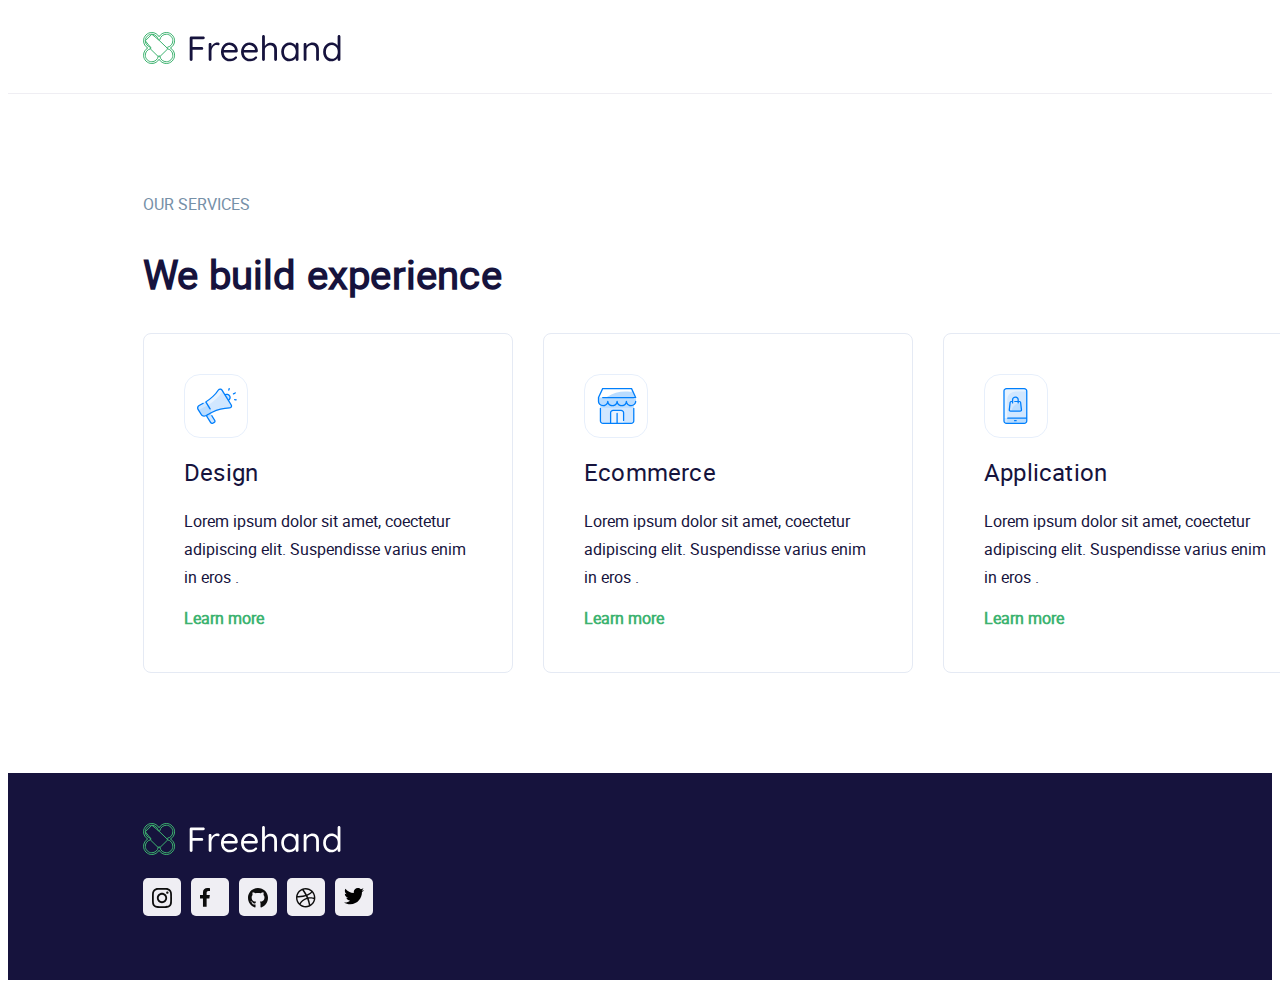
<file: index.html>
<!DOCTYPE html>
<html lang="en">
<head>
    <meta charset="UTF-8">
    <meta http-equiv="X-UA-Compatible" content="IE=edge">
    <meta name="viewport" content="width=device-width, initial-scale=1.0">
    <title>Document</title>
    <link rel="stylesheet" href="./style/style.css">
    <link rel="stylesheet" href="./src/fonts/webfontkit-20220927-132551/stylesheet.css">
</head>
<body>
    <header>
        <div class="logo-holder">
            <svg width="200" height="36" viewBox="0 0 200 36" fill="none" xmlns="http://www.w3.org/2000/svg">
<path d="M48.132 31C47.712 31 47.362 30.86 47.082 30.58C46.8253 30.3 46.697 29.9617 46.697 29.565V7.9C46.697 7.50333 46.8253 7.17667 47.082 6.92C47.362 6.64 47.7003 6.5 48.097 6.5H60.382C60.7787 6.5 61.117 6.62833 61.397 6.885C61.677 7.14167 61.817 7.46833 61.817 7.865C61.817 8.23833 61.677 8.55333 61.397 8.81C61.117 9.06667 60.7787 9.195 60.382 9.195H49.357L49.567 8.915V17.49L49.392 17.105H58.807C59.2037 17.105 59.542 17.245 59.822 17.525C60.102 17.7817 60.242 18.1083 60.242 18.505C60.242 18.855 60.102 19.17 59.822 19.45C59.542 19.7067 59.2037 19.835 58.807 19.835H49.322L49.567 19.52V29.565C49.567 29.9617 49.427 30.3 49.147 30.58C48.867 30.86 48.5287 31 48.132 31ZM67.0894 31C66.6928 31 66.3544 30.86 66.0744 30.58C65.8178 30.3 65.6894 29.9617 65.6894 29.565V14.305C65.6894 13.9083 65.8178 13.5817 66.0744 13.325C66.3544 13.045 66.6928 12.905 67.0894 12.905C67.5094 12.905 67.8478 13.045 68.1044 13.325C68.3611 13.5817 68.4894 13.9083 68.4894 14.305V18.925L68.0694 18.19C68.2094 17.4667 68.4544 16.7667 68.8044 16.09C69.1778 15.39 69.6444 14.7717 70.2044 14.235C70.7644 13.675 71.4061 13.2433 72.1294 12.94C72.8528 12.6133 73.6461 12.45 74.5094 12.45C75.0228 12.45 75.4894 12.5783 75.9094 12.835C76.3528 13.0683 76.5744 13.4067 76.5744 13.85C76.5744 14.34 76.4461 14.7017 76.1894 14.935C75.9328 15.1683 75.6411 15.285 75.3144 15.285C75.0111 15.285 74.7194 15.2267 74.4394 15.11C74.1594 14.97 73.8094 14.9 73.3894 14.9C72.8061 14.9 72.2228 15.0633 71.6394 15.39C71.0794 15.6933 70.5544 16.1367 70.0644 16.72C69.5978 17.3033 69.2128 17.9683 68.9094 18.715C68.6294 19.4383 68.4894 20.22 68.4894 21.06V29.565C68.4894 29.9617 68.3494 30.3 68.0694 30.58C67.8128 30.86 67.4861 31 67.0894 31ZM87.3161 31.35C85.4495 31.35 83.8161 30.9533 82.4161 30.16C81.0161 29.3667 79.9195 28.2817 79.1261 26.905C78.3561 25.505 77.9711 23.895 77.9711 22.075C77.9711 20.045 78.3678 18.3183 79.1611 16.895C79.9778 15.4483 81.0278 14.3517 82.3111 13.605C83.6178 12.835 84.9945 12.45 86.4411 12.45C87.5145 12.45 88.5528 12.6483 89.5561 13.045C90.5595 13.4417 91.4461 14.025 92.2161 14.795C92.9861 15.5417 93.6045 16.4517 94.0711 17.525C94.5378 18.575 94.7828 19.7533 94.8061 21.06C94.8061 21.4333 94.6661 21.7483 94.3861 22.005C94.1061 22.2617 93.7795 22.39 93.4061 22.39H79.5811L78.9511 19.975H92.4261L91.8661 20.465V19.695C91.7728 18.7383 91.4461 17.9217 90.8861 17.245C90.3495 16.545 89.6845 16.0083 88.8911 15.635C88.1211 15.2617 87.3045 15.075 86.4411 15.075C85.7411 15.075 85.0411 15.2033 84.3411 15.46C83.6645 15.6933 83.0461 16.09 82.4861 16.65C81.9495 17.1867 81.5061 17.8867 81.1561 18.75C80.8295 19.6133 80.6661 20.6517 80.6661 21.865C80.6661 23.2183 80.9345 24.4083 81.4711 25.435C82.0311 26.4617 82.8011 27.2783 83.7811 27.885C84.7611 28.4683 85.9045 28.76 87.2111 28.76C88.0278 28.76 88.7395 28.655 89.3461 28.445C89.9528 28.235 90.4778 27.9783 90.9211 27.675C91.3645 27.3483 91.7378 27.0217 92.0411 26.695C92.3445 26.485 92.6361 26.38 92.9161 26.38C93.2661 26.38 93.5461 26.4967 93.7561 26.73C93.9895 26.9633 94.1061 27.2433 94.1061 27.57C94.1061 27.9667 93.9195 28.3167 93.5461 28.62C92.8928 29.3433 92.0061 29.985 90.8861 30.545C89.7661 31.0817 88.5761 31.35 87.3161 31.35ZM107.38 31.35C105.513 31.35 103.88 30.9533 102.48 30.16C101.08 29.3667 99.983 28.2817 99.1896 26.905C98.4196 25.505 98.0346 23.895 98.0346 22.075C98.0346 20.045 98.4313 18.3183 99.2246 16.895C100.041 15.4483 101.091 14.3517 102.375 13.605C103.681 12.835 105.058 12.45 106.505 12.45C107.578 12.45 108.616 12.6483 109.62 13.045C110.623 13.4417 111.51 14.025 112.28 14.795C113.05 15.5417 113.668 16.4517 114.135 17.525C114.601 18.575 114.846 19.7533 114.87 21.06C114.87 21.4333 114.73 21.7483 114.45 22.005C114.17 22.2617 113.843 22.39 113.47 22.39H99.6446L99.0146 19.975H112.49L111.93 20.465V19.695C111.836 18.7383 111.51 17.9217 110.95 17.245C110.413 16.545 109.748 16.0083 108.955 15.635C108.185 15.2617 107.368 15.075 106.505 15.075C105.805 15.075 105.105 15.2033 104.405 15.46C103.728 15.6933 103.11 16.09 102.55 16.65C102.013 17.1867 101.57 17.8867 101.22 18.75C100.893 19.6133 100.73 20.6517 100.73 21.865C100.73 23.2183 100.998 24.4083 101.535 25.435C102.095 26.4617 102.865 27.2783 103.845 27.885C104.825 28.4683 105.968 28.76 107.275 28.76C108.091 28.76 108.803 28.655 109.41 28.445C110.016 28.235 110.541 27.9783 110.985 27.675C111.428 27.3483 111.801 27.0217 112.105 26.695C112.408 26.485 112.7 26.38 112.98 26.38C113.33 26.38 113.61 26.4967 113.82 26.73C114.053 26.9633 114.17 27.2433 114.17 27.57C114.17 27.9667 113.983 28.3167 113.61 28.62C112.956 29.3433 112.07 29.985 110.95 30.545C109.83 31.0817 108.64 31.35 107.38 31.35ZM127.828 12.625C129.368 12.625 130.581 12.9633 131.468 13.64C132.378 14.2933 133.02 15.18 133.393 16.3C133.79 17.3967 133.988 18.6217 133.988 19.975V29.565C133.988 29.9617 133.848 30.3 133.568 30.58C133.311 30.86 132.985 31 132.588 31C132.191 31 131.853 30.86 131.573 30.58C131.316 30.3 131.188 29.9617 131.188 29.565V19.975C131.188 19.0883 131.06 18.295 130.803 17.595C130.546 16.8717 130.115 16.3 129.508 15.88C128.925 15.4367 128.12 15.215 127.093 15.215C126.136 15.215 125.261 15.4367 124.468 15.88C123.675 16.3 123.045 16.8717 122.578 17.595C122.111 18.295 121.878 19.0883 121.878 19.975V29.565C121.878 29.9617 121.738 30.3 121.458 30.58C121.201 30.86 120.875 31 120.478 31C120.081 31 119.743 30.86 119.463 30.58C119.206 30.3 119.078 29.9617 119.078 29.565V6.5C119.078 6.10333 119.206 5.77667 119.463 5.52C119.743 5.24 120.081 5.1 120.478 5.1C120.898 5.1 121.236 5.24 121.493 5.52C121.75 5.77667 121.878 6.10333 121.878 6.5V16.965L121.178 17.735C121.295 17.1283 121.551 16.5217 121.948 15.915C122.345 15.285 122.846 14.725 123.453 14.235C124.06 13.745 124.736 13.36 125.483 13.08C126.23 12.7767 127.011 12.625 127.828 12.625ZM154.086 12.73C154.482 12.73 154.809 12.87 155.066 13.15C155.346 13.4067 155.486 13.7333 155.486 14.13V29.565C155.486 29.9617 155.346 30.3 155.066 30.58C154.809 30.86 154.482 31 154.086 31C153.666 31 153.327 30.86 153.071 30.58C152.814 30.3 152.686 29.9617 152.686 29.565V26.24L153.351 26.17C153.351 26.6833 153.176 27.2433 152.826 27.85C152.476 28.4567 151.997 29.0283 151.391 29.565C150.784 30.0783 150.061 30.51 149.221 30.86C148.404 31.1867 147.517 31.35 146.561 31.35C144.974 31.35 143.551 30.9417 142.291 30.125C141.031 29.285 140.027 28.1533 139.281 26.73C138.557 25.3067 138.196 23.685 138.196 21.865C138.196 20.0217 138.557 18.4 139.281 17C140.027 15.5767 141.031 14.4683 142.291 13.675C143.551 12.8583 144.951 12.45 146.491 12.45C147.494 12.45 148.427 12.6133 149.291 12.94C150.154 13.2667 150.901 13.71 151.531 14.27C152.184 14.83 152.686 15.4483 153.036 16.125C153.409 16.8017 153.596 17.4783 153.596 18.155L152.686 17.945V14.13C152.686 13.7333 152.814 13.4067 153.071 13.15C153.327 12.87 153.666 12.73 154.086 12.73ZM146.876 28.76C148.042 28.76 149.069 28.4567 149.956 27.85C150.866 27.2433 151.566 26.4267 152.056 25.4C152.569 24.35 152.826 23.1717 152.826 21.865C152.826 20.5817 152.569 19.4267 152.056 18.4C151.566 17.35 150.866 16.5333 149.956 15.95C149.069 15.3433 148.042 15.04 146.876 15.04C145.732 15.04 144.706 15.3317 143.796 15.915C142.909 16.4983 142.209 17.3033 141.696 18.33C141.182 19.3567 140.926 20.535 140.926 21.865C140.926 23.1717 141.171 24.35 141.661 25.4C142.174 26.4267 142.874 27.2433 143.761 27.85C144.671 28.4567 145.709 28.76 146.876 28.76ZM169.67 12.45C171.256 12.45 172.505 12.7767 173.415 13.43C174.325 14.0833 174.966 14.9583 175.34 16.055C175.736 17.1517 175.935 18.3767 175.935 19.73V29.565C175.935 29.9617 175.795 30.3 175.515 30.58C175.258 30.86 174.931 31 174.535 31C174.138 31 173.8 30.86 173.52 30.58C173.263 30.3 173.135 29.9617 173.135 29.565V19.8C173.135 18.9133 172.995 18.12 172.715 17.42C172.458 16.6967 172.015 16.125 171.385 15.705C170.778 15.2617 169.938 15.04 168.865 15.04C167.885 15.04 166.986 15.2617 166.17 15.705C165.353 16.125 164.7 16.6967 164.21 17.42C163.72 18.12 163.475 18.9133 163.475 19.8V29.565C163.475 29.9617 163.335 30.3 163.055 30.58C162.798 30.86 162.471 31 162.075 31C161.678 31 161.34 30.86 161.06 30.58C160.803 30.3 160.675 29.9617 160.675 29.565V14.305C160.675 13.9083 160.803 13.5817 161.06 13.325C161.34 13.045 161.678 12.905 162.075 12.905C162.495 12.905 162.833 13.045 163.09 13.325C163.346 13.5817 163.475 13.9083 163.475 14.305V16.79L162.775 17.56C162.891 16.9533 163.16 16.3467 163.58 15.74C164 15.11 164.525 14.55 165.155 14.06C165.785 13.57 166.485 13.185 167.255 12.905C168.025 12.6017 168.83 12.45 169.67 12.45ZM196.024 5.1C196.421 5.1 196.748 5.24 197.004 5.52C197.284 5.77667 197.424 6.10333 197.424 6.5V29.565C197.424 29.9617 197.284 30.3 197.004 30.58C196.748 30.86 196.421 31 196.024 31C195.604 31 195.266 30.86 195.009 30.58C194.753 30.3 194.624 29.9617 194.624 29.565V26.24L195.289 25.995C195.289 26.555 195.114 27.15 194.764 27.78C194.414 28.3867 193.936 28.9583 193.329 29.495C192.723 30.0317 191.999 30.475 191.159 30.825C190.343 31.175 189.456 31.35 188.499 31.35C186.936 31.35 185.513 30.9417 184.229 30.125C182.969 29.3083 181.966 28.1883 181.219 26.765C180.496 25.3417 180.134 23.72 180.134 21.9C180.134 20.0567 180.496 18.4233 181.219 17C181.966 15.5767 182.969 14.4683 184.229 13.675C185.489 12.8583 186.889 12.45 188.429 12.45C189.409 12.45 190.331 12.6133 191.194 12.94C192.058 13.2667 192.804 13.71 193.434 14.27C194.088 14.83 194.601 15.4483 194.974 16.125C195.348 16.8017 195.534 17.4783 195.534 18.155L194.624 17.945V6.5C194.624 6.10333 194.753 5.77667 195.009 5.52C195.266 5.24 195.604 5.1 196.024 5.1ZM188.814 28.76C189.981 28.76 191.008 28.4683 191.894 27.885C192.804 27.2783 193.504 26.4617 193.994 25.435C194.508 24.385 194.764 23.2067 194.764 21.9C194.764 20.57 194.508 19.3917 193.994 18.365C193.504 17.3383 192.804 16.5333 191.894 15.95C191.008 15.3433 189.981 15.04 188.814 15.04C187.671 15.04 186.644 15.3433 185.734 15.95C184.848 16.5333 184.148 17.3383 183.634 18.365C183.121 19.3917 182.864 20.57 182.864 21.9C182.864 23.1833 183.121 24.35 183.634 25.4C184.148 26.4267 184.848 27.2433 185.734 27.85C186.644 28.4567 187.671 28.76 188.814 28.76Z" fill="#16133D"/>
<path id="clover" d="M24.1011 18C24.1011 17.5945 24.3801 17.2398 24.7776 17.1478C27.7445 16.4559 29.8158 13.8427 29.8158 10.7871C29.8158 7.18162 26.89 4.25 23.2975 4.25C20.2318 4.25 17.5474 6.43318 16.9193 9.43882C16.8349 9.84341 16.4783 10.1346 16.0639 10.1346C15.6495 10.1346 15.2929 9.84334 15.2085 9.43868L24.1011 18ZM24.1011 18C24.1011 18.4052 24.3798 18.7598 24.7769 18.8521L24.1011 18ZM7.35008 18.8522C7.74759 18.7602 8.0266 18.4055 8.0266 18C8.0266 17.5948 7.74793 17.2402 7.35082 17.1479L7.35008 18.8522ZM7.35008 18.8522C4.38316 19.5441 2.31186 22.1573 2.31186 25.2129C2.31186 28.8184 5.23764 31.75 8.83015 31.75C11.8957 31.75 14.5801 29.567 15.2085 26.5615L7.35008 18.8522ZM16.0639 25.8654C16.4783 25.8654 16.8349 26.1566 16.9193 26.5612L16.0639 25.8654ZM16.0639 25.8654C15.6495 25.8654 15.293 26.1566 15.2085 26.5611L16.0639 25.8654ZM2.31186 10.7871C2.31186 13.8427 4.38316 16.4559 7.35008 17.1478L2.31186 10.7871ZM2.31186 10.7871C2.31186 7.18162 5.23764 4.25 8.83015 4.25M2.31186 10.7871L8.83015 4.25M8.83015 4.25C11.8957 4.25 14.5801 6.43301 15.2085 9.43851L8.83015 4.25ZM4.75833 18C2.20788 19.4359 0.563843 22.1523 0.563843 25.2129C0.563843 29.7816 4.27048 33.5 8.83015 33.5C11.8854 33.5 14.636 31.7954 16.0639 29.2195C17.4916 31.7954 20.2421 33.5 23.2975 33.5C27.8572 33.5 31.5638 29.7816 31.5638 25.2129C31.5638 22.1523 29.9198 19.4359 27.3694 18C29.9198 16.5641 31.5638 13.8477 31.5638 10.7871C31.5638 6.2184 27.8572 2.5 23.2975 2.5C20.2421 2.5 17.4916 4.20458 16.0639 6.7805C14.636 4.20458 11.8854 2.5 8.83015 2.5C4.27048 2.5 0.563843 6.2184 0.563843 10.7871C0.563843 13.8477 2.20788 16.5641 4.75833 18ZM24.7776 18.8522C27.7445 19.5441 29.8158 22.1573 29.8158 25.2129C29.8158 28.8184 26.89 31.75 23.2975 31.75C20.2319 31.75 17.5475 29.5669 16.9194 26.5613L24.7776 18.8522Z" fill="#3DB370" stroke="#3DB370"/>
</svg>

        </div>
    </header>
    <section class="services-section">
        <div class="title-holder">
           <div class="pseudo-title">
             <span>OUR SERVICES</span>
           </div>
            <h2>We build experience</h2>
        </div>
        <div class="row">
            <div class="col">
                <div class="icon-holder">
                    <i class="icon icon-megaphone"></i>
                </div>
                <article>
                    <h3>Design</h3>
                    <div class="text-holder">
                        <p>Lorem ipsum dolor sit amet, coectetur adipiscing elit. Suspendisse varius enim in eros .</p>
                    </div>
                    <a href="#" class="link">Learn more</a>
                </article>
            </div>
            <div class="col">
                <div class="icon-holder">
                    <i class="icon icon-home"></i>
                </div>
                <article>
                    <h3>Ecommerce</h3>
                    <div class="text-holder">
                        <p>Lorem ipsum dolor sit amet, coectetur adipiscing elit. Suspendisse varius enim in eros .</p>
                    </div>
                    <a href="#" class="link">Learn more</a>
                </article>
            </div>
            <div class="col">
                <div class="icon-holder">
                    <i class="icon icon-phone"></i>
                </div>
                <article>
                    <h3>Application</h3>
                    <div class="text-holder">
                        <p>Lorem ipsum dolor sit amet, coectetur adipiscing elit. Suspendisse varius enim in eros .</p>
                    </div>
                    <a href="#" class="link">Learn more</a>
                </article>
            </div>
        </div>
    </section>
    <footer>
        <div class="logo-holder">
            <svg width="200" height="36" viewBox="0 0 200 36" fill="none" xmlns="http://www.w3.org/2000/svg">
                <path id="name" d="M48.132 31C47.712 31 47.362 30.86 47.082 30.58C46.8253 30.3 46.697 29.9617 46.697 29.565V7.9C46.697 7.50333 46.8253 7.17667 47.082 6.92C47.362 6.64 47.7003 6.5 48.097 6.5H60.382C60.7787 6.5 61.117 6.62833 61.397 6.885C61.677 7.14167 61.817 7.46833 61.817 7.865C61.817 8.23833 61.677 8.55333 61.397 8.81C61.117 9.06667 60.7787 9.195 60.382 9.195H49.357L49.567 8.915V17.49L49.392 17.105H58.807C59.2037 17.105 59.542 17.245 59.822 17.525C60.102 17.7817 60.242 18.1083 60.242 18.505C60.242 18.855 60.102 19.17 59.822 19.45C59.542 19.7067 59.2037 19.835 58.807 19.835H49.322L49.567 19.52V29.565C49.567 29.9617 49.427 30.3 49.147 30.58C48.867 30.86 48.5287 31 48.132 31ZM67.0894 31C66.6928 31 66.3544 30.86 66.0744 30.58C65.8178 30.3 65.6894 29.9617 65.6894 29.565V14.305C65.6894 13.9083 65.8178 13.5817 66.0744 13.325C66.3544 13.045 66.6928 12.905 67.0894 12.905C67.5094 12.905 67.8478 13.045 68.1044 13.325C68.3611 13.5817 68.4894 13.9083 68.4894 14.305V18.925L68.0694 18.19C68.2094 17.4667 68.4544 16.7667 68.8044 16.09C69.1778 15.39 69.6444 14.7717 70.2044 14.235C70.7644 13.675 71.4061 13.2433 72.1294 12.94C72.8528 12.6133 73.6461 12.45 74.5094 12.45C75.0228 12.45 75.4894 12.5783 75.9094 12.835C76.3528 13.0683 76.5744 13.4067 76.5744 13.85C76.5744 14.34 76.4461 14.7017 76.1894 14.935C75.9328 15.1683 75.6411 15.285 75.3144 15.285C75.0111 15.285 74.7194 15.2267 74.4394 15.11C74.1594 14.97 73.8094 14.9 73.3894 14.9C72.8061 14.9 72.2228 15.0633 71.6394 15.39C71.0794 15.6933 70.5544 16.1367 70.0644 16.72C69.5978 17.3033 69.2128 17.9683 68.9094 18.715C68.6294 19.4383 68.4894 20.22 68.4894 21.06V29.565C68.4894 29.9617 68.3494 30.3 68.0694 30.58C67.8128 30.86 67.4861 31 67.0894 31ZM87.3161 31.35C85.4495 31.35 83.8161 30.9533 82.4161 30.16C81.0161 29.3667 79.9195 28.2817 79.1261 26.905C78.3561 25.505 77.9711 23.895 77.9711 22.075C77.9711 20.045 78.3678 18.3183 79.1611 16.895C79.9778 15.4483 81.0278 14.3517 82.3111 13.605C83.6178 12.835 84.9945 12.45 86.4411 12.45C87.5145 12.45 88.5528 12.6483 89.5561 13.045C90.5595 13.4417 91.4461 14.025 92.2161 14.795C92.9861 15.5417 93.6045 16.4517 94.0711 17.525C94.5378 18.575 94.7828 19.7533 94.8061 21.06C94.8061 21.4333 94.6661 21.7483 94.3861 22.005C94.1061 22.2617 93.7795 22.39 93.4061 22.39H79.5811L78.9511 19.975H92.4261L91.8661 20.465V19.695C91.7728 18.7383 91.4461 17.9217 90.8861 17.245C90.3495 16.545 89.6845 16.0083 88.8911 15.635C88.1211 15.2617 87.3045 15.075 86.4411 15.075C85.7411 15.075 85.0411 15.2033 84.3411 15.46C83.6645 15.6933 83.0461 16.09 82.4861 16.65C81.9495 17.1867 81.5061 17.8867 81.1561 18.75C80.8295 19.6133 80.6661 20.6517 80.6661 21.865C80.6661 23.2183 80.9345 24.4083 81.4711 25.435C82.0311 26.4617 82.8011 27.2783 83.7811 27.885C84.7611 28.4683 85.9045 28.76 87.2111 28.76C88.0278 28.76 88.7395 28.655 89.3461 28.445C89.9528 28.235 90.4778 27.9783 90.9211 27.675C91.3645 27.3483 91.7378 27.0217 92.0411 26.695C92.3445 26.485 92.6361 26.38 92.9161 26.38C93.2661 26.38 93.5461 26.4967 93.7561 26.73C93.9895 26.9633 94.1061 27.2433 94.1061 27.57C94.1061 27.9667 93.9195 28.3167 93.5461 28.62C92.8928 29.3433 92.0061 29.985 90.8861 30.545C89.7661 31.0817 88.5761 31.35 87.3161 31.35ZM107.38 31.35C105.513 31.35 103.88 30.9533 102.48 30.16C101.08 29.3667 99.983 28.2817 99.1896 26.905C98.4196 25.505 98.0346 23.895 98.0346 22.075C98.0346 20.045 98.4313 18.3183 99.2246 16.895C100.041 15.4483 101.091 14.3517 102.375 13.605C103.681 12.835 105.058 12.45 106.505 12.45C107.578 12.45 108.616 12.6483 109.62 13.045C110.623 13.4417 111.51 14.025 112.28 14.795C113.05 15.5417 113.668 16.4517 114.135 17.525C114.601 18.575 114.846 19.7533 114.87 21.06C114.87 21.4333 114.73 21.7483 114.45 22.005C114.17 22.2617 113.843 22.39 113.47 22.39H99.6446L99.0146 19.975H112.49L111.93 20.465V19.695C111.836 18.7383 111.51 17.9217 110.95 17.245C110.413 16.545 109.748 16.0083 108.955 15.635C108.185 15.2617 107.368 15.075 106.505 15.075C105.805 15.075 105.105 15.2033 104.405 15.46C103.728 15.6933 103.11 16.09 102.55 16.65C102.013 17.1867 101.57 17.8867 101.22 18.75C100.893 19.6133 100.73 20.6517 100.73 21.865C100.73 23.2183 100.998 24.4083 101.535 25.435C102.095 26.4617 102.865 27.2783 103.845 27.885C104.825 28.4683 105.968 28.76 107.275 28.76C108.091 28.76 108.803 28.655 109.41 28.445C110.016 28.235 110.541 27.9783 110.985 27.675C111.428 27.3483 111.801 27.0217 112.105 26.695C112.408 26.485 112.7 26.38 112.98 26.38C113.33 26.38 113.61 26.4967 113.82 26.73C114.053 26.9633 114.17 27.2433 114.17 27.57C114.17 27.9667 113.983 28.3167 113.61 28.62C112.956 29.3433 112.07 29.985 110.95 30.545C109.83 31.0817 108.64 31.35 107.38 31.35ZM127.828 12.625C129.368 12.625 130.581 12.9633 131.468 13.64C132.378 14.2933 133.02 15.18 133.393 16.3C133.79 17.3967 133.988 18.6217 133.988 19.975V29.565C133.988 29.9617 133.848 30.3 133.568 30.58C133.311 30.86 132.985 31 132.588 31C132.191 31 131.853 30.86 131.573 30.58C131.316 30.3 131.188 29.9617 131.188 29.565V19.975C131.188 19.0883 131.06 18.295 130.803 17.595C130.546 16.8717 130.115 16.3 129.508 15.88C128.925 15.4367 128.12 15.215 127.093 15.215C126.136 15.215 125.261 15.4367 124.468 15.88C123.675 16.3 123.045 16.8717 122.578 17.595C122.111 18.295 121.878 19.0883 121.878 19.975V29.565C121.878 29.9617 121.738 30.3 121.458 30.58C121.201 30.86 120.875 31 120.478 31C120.081 31 119.743 30.86 119.463 30.58C119.206 30.3 119.078 29.9617 119.078 29.565V6.5C119.078 6.10333 119.206 5.77667 119.463 5.52C119.743 5.24 120.081 5.1 120.478 5.1C120.898 5.1 121.236 5.24 121.493 5.52C121.75 5.77667 121.878 6.10333 121.878 6.5V16.965L121.178 17.735C121.295 17.1283 121.551 16.5217 121.948 15.915C122.345 15.285 122.846 14.725 123.453 14.235C124.06 13.745 124.736 13.36 125.483 13.08C126.23 12.7767 127.011 12.625 127.828 12.625ZM154.086 12.73C154.482 12.73 154.809 12.87 155.066 13.15C155.346 13.4067 155.486 13.7333 155.486 14.13V29.565C155.486 29.9617 155.346 30.3 155.066 30.58C154.809 30.86 154.482 31 154.086 31C153.666 31 153.327 30.86 153.071 30.58C152.814 30.3 152.686 29.9617 152.686 29.565V26.24L153.351 26.17C153.351 26.6833 153.176 27.2433 152.826 27.85C152.476 28.4567 151.997 29.0283 151.391 29.565C150.784 30.0783 150.061 30.51 149.221 30.86C148.404 31.1867 147.517 31.35 146.561 31.35C144.974 31.35 143.551 30.9417 142.291 30.125C141.031 29.285 140.027 28.1533 139.281 26.73C138.557 25.3067 138.196 23.685 138.196 21.865C138.196 20.0217 138.557 18.4 139.281 17C140.027 15.5767 141.031 14.4683 142.291 13.675C143.551 12.8583 144.951 12.45 146.491 12.45C147.494 12.45 148.427 12.6133 149.291 12.94C150.154 13.2667 150.901 13.71 151.531 14.27C152.184 14.83 152.686 15.4483 153.036 16.125C153.409 16.8017 153.596 17.4783 153.596 18.155L152.686 17.945V14.13C152.686 13.7333 152.814 13.4067 153.071 13.15C153.327 12.87 153.666 12.73 154.086 12.73ZM146.876 28.76C148.042 28.76 149.069 28.4567 149.956 27.85C150.866 27.2433 151.566 26.4267 152.056 25.4C152.569 24.35 152.826 23.1717 152.826 21.865C152.826 20.5817 152.569 19.4267 152.056 18.4C151.566 17.35 150.866 16.5333 149.956 15.95C149.069 15.3433 148.042 15.04 146.876 15.04C145.732 15.04 144.706 15.3317 143.796 15.915C142.909 16.4983 142.209 17.3033 141.696 18.33C141.182 19.3567 140.926 20.535 140.926 21.865C140.926 23.1717 141.171 24.35 141.661 25.4C142.174 26.4267 142.874 27.2433 143.761 27.85C144.671 28.4567 145.709 28.76 146.876 28.76ZM169.67 12.45C171.256 12.45 172.505 12.7767 173.415 13.43C174.325 14.0833 174.966 14.9583 175.34 16.055C175.736 17.1517 175.935 18.3767 175.935 19.73V29.565C175.935 29.9617 175.795 30.3 175.515 30.58C175.258 30.86 174.931 31 174.535 31C174.138 31 173.8 30.86 173.52 30.58C173.263 30.3 173.135 29.9617 173.135 29.565V19.8C173.135 18.9133 172.995 18.12 172.715 17.42C172.458 16.6967 172.015 16.125 171.385 15.705C170.778 15.2617 169.938 15.04 168.865 15.04C167.885 15.04 166.986 15.2617 166.17 15.705C165.353 16.125 164.7 16.6967 164.21 17.42C163.72 18.12 163.475 18.9133 163.475 19.8V29.565C163.475 29.9617 163.335 30.3 163.055 30.58C162.798 30.86 162.471 31 162.075 31C161.678 31 161.34 30.86 161.06 30.58C160.803 30.3 160.675 29.9617 160.675 29.565V14.305C160.675 13.9083 160.803 13.5817 161.06 13.325C161.34 13.045 161.678 12.905 162.075 12.905C162.495 12.905 162.833 13.045 163.09 13.325C163.346 13.5817 163.475 13.9083 163.475 14.305V16.79L162.775 17.56C162.891 16.9533 163.16 16.3467 163.58 15.74C164 15.11 164.525 14.55 165.155 14.06C165.785 13.57 166.485 13.185 167.255 12.905C168.025 12.6017 168.83 12.45 169.67 12.45ZM196.024 5.1C196.421 5.1 196.748 5.24 197.004 5.52C197.284 5.77667 197.424 6.10333 197.424 6.5V29.565C197.424 29.9617 197.284 30.3 197.004 30.58C196.748 30.86 196.421 31 196.024 31C195.604 31 195.266 30.86 195.009 30.58C194.753 30.3 194.624 29.9617 194.624 29.565V26.24L195.289 25.995C195.289 26.555 195.114 27.15 194.764 27.78C194.414 28.3867 193.936 28.9583 193.329 29.495C192.723 30.0317 191.999 30.475 191.159 30.825C190.343 31.175 189.456 31.35 188.499 31.35C186.936 31.35 185.513 30.9417 184.229 30.125C182.969 29.3083 181.966 28.1883 181.219 26.765C180.496 25.3417 180.134 23.72 180.134 21.9C180.134 20.0567 180.496 18.4233 181.219 17C181.966 15.5767 182.969 14.4683 184.229 13.675C185.489 12.8583 186.889 12.45 188.429 12.45C189.409 12.45 190.331 12.6133 191.194 12.94C192.058 13.2667 192.804 13.71 193.434 14.27C194.088 14.83 194.601 15.4483 194.974 16.125C195.348 16.8017 195.534 17.4783 195.534 18.155L194.624 17.945V6.5C194.624 6.10333 194.753 5.77667 195.009 5.52C195.266 5.24 195.604 5.1 196.024 5.1ZM188.814 28.76C189.981 28.76 191.008 28.4683 191.894 27.885C192.804 27.2783 193.504 26.4617 193.994 25.435C194.508 24.385 194.764 23.2067 194.764 21.9C194.764 20.57 194.508 19.3917 193.994 18.365C193.504 17.3383 192.804 16.5333 191.894 15.95C191.008 15.3433 189.981 15.04 188.814 15.04C187.671 15.04 186.644 15.3433 185.734 15.95C184.848 16.5333 184.148 17.3383 183.634 18.365C183.121 19.3917 182.864 20.57 182.864 21.9C182.864 23.1833 183.121 24.35 183.634 25.4C184.148 26.4267 184.848 27.2433 185.734 27.85C186.644 28.4567 187.671 28.76 188.814 28.76Z" fill="#16133D"/>
                <path id="clover" d="M24.1011 18C24.1011 17.5945 24.3801 17.2398 24.7776 17.1478C27.7445 16.4559 29.8158 13.8427 29.8158 10.7871C29.8158 7.18162 26.89 4.25 23.2975 4.25C20.2318 4.25 17.5474 6.43318 16.9193 9.43882C16.8349 9.84341 16.4783 10.1346 16.0639 10.1346C15.6495 10.1346 15.2929 9.84334 15.2085 9.43868L24.1011 18ZM24.1011 18C24.1011 18.4052 24.3798 18.7598 24.7769 18.8521L24.1011 18ZM7.35008 18.8522C7.74759 18.7602 8.0266 18.4055 8.0266 18C8.0266 17.5948 7.74793 17.2402 7.35082 17.1479L7.35008 18.8522ZM7.35008 18.8522C4.38316 19.5441 2.31186 22.1573 2.31186 25.2129C2.31186 28.8184 5.23764 31.75 8.83015 31.75C11.8957 31.75 14.5801 29.567 15.2085 26.5615L7.35008 18.8522ZM16.0639 25.8654C16.4783 25.8654 16.8349 26.1566 16.9193 26.5612L16.0639 25.8654ZM16.0639 25.8654C15.6495 25.8654 15.293 26.1566 15.2085 26.5611L16.0639 25.8654ZM2.31186 10.7871C2.31186 13.8427 4.38316 16.4559 7.35008 17.1478L2.31186 10.7871ZM2.31186 10.7871C2.31186 7.18162 5.23764 4.25 8.83015 4.25M2.31186 10.7871L8.83015 4.25M8.83015 4.25C11.8957 4.25 14.5801 6.43301 15.2085 9.43851L8.83015 4.25ZM4.75833 18C2.20788 19.4359 0.563843 22.1523 0.563843 25.2129C0.563843 29.7816 4.27048 33.5 8.83015 33.5C11.8854 33.5 14.636 31.7954 16.0639 29.2195C17.4916 31.7954 20.2421 33.5 23.2975 33.5C27.8572 33.5 31.5638 29.7816 31.5638 25.2129C31.5638 22.1523 29.9198 19.4359 27.3694 18C29.9198 16.5641 31.5638 13.8477 31.5638 10.7871C31.5638 6.2184 27.8572 2.5 23.2975 2.5C20.2421 2.5 17.4916 4.20458 16.0639 6.7805C14.636 4.20458 11.8854 2.5 8.83015 2.5C4.27048 2.5 0.563843 6.2184 0.563843 10.7871C0.563843 13.8477 2.20788 16.5641 4.75833 18ZM24.7776 18.8522C27.7445 19.5441 29.8158 22.1573 29.8158 25.2129C29.8158 28.8184 26.89 31.75 23.2975 31.75C20.2319 31.75 17.5475 29.5669 16.9194 26.5613L24.7776 18.8522Z" fill="#3DB370" stroke="#3DB370"/>
                </svg>                
        </div>
        <ul>
            <li>
                <div class="icon-holder">
                    <a href="#"> <svg  width="21" height="21" viewBox="0 0 21 21" fill="none" xmlns="http://www.w3.org/2000/svg">
                    <path id="instagram" d="M10.0078 4.87388C7.16852 4.87388 4.87834 7.16406 4.87834 10.0033C4.87834 12.8426 7.16852 15.1328 10.0078 15.1328C12.8471 15.1328 15.1373 12.8426 15.1373 10.0033C15.1373 7.16406 12.8471 4.87388 10.0078 4.87388ZM10.0078 13.3382C8.17298 13.3382 6.67298 11.8426 6.67298 10.0033C6.67298 8.16406 8.16851 6.66853 10.0078 6.66853C11.8471 6.66853 13.3426 8.16406 13.3426 10.0033C13.3426 11.8426 11.8426 13.3382 10.0078 13.3382ZM16.5435 4.66406C16.5435 5.32924 16.0078 5.86049 15.3471 5.86049C14.6819 5.86049 14.1506 5.32478 14.1506 4.66406C14.1506 4.00335 14.6864 3.46763 15.3471 3.46763C16.0078 3.46763 16.5435 4.00335 16.5435 4.66406ZM19.9408 5.87835C19.8649 4.27567 19.4989 2.85603 18.3247 1.68638C17.1551 0.516741 15.7355 0.15067 14.1328 0.0703125C12.481 -0.0234375 7.53012 -0.0234375 5.87834 0.0703125C4.28013 0.146205 2.86049 0.512277 1.68638 1.68192C0.512276 2.85156 0.150669 4.27121 0.0703124 5.87388C-0.0234375 7.52567 -0.0234375 12.4766 0.0703124 14.1283C0.146205 15.731 0.512276 17.1507 1.68638 18.3203C2.86049 19.49 4.27566 19.856 5.87834 19.9364C7.53012 20.0301 12.481 20.0301 14.1328 19.9364C15.7355 19.8605 17.1551 19.4944 18.3247 18.3203C19.4944 17.1507 19.8605 15.731 19.9408 14.1283C20.0346 12.4766 20.0346 7.53013 19.9408 5.87835ZM17.8069 15.9007C17.4587 16.7757 16.7846 17.4498 15.9051 17.8025C14.5881 18.3248 11.4632 18.2042 10.0078 18.2042C8.55244 18.2042 5.42298 18.3203 4.11048 17.8025C3.23549 17.4542 2.56138 16.7801 2.2087 15.9007C1.68638 14.5837 1.80692 11.4587 1.80692 10.0033C1.80692 8.54799 1.69085 5.41853 2.2087 4.10603C2.55692 3.23103 3.23102 2.55692 4.11048 2.20424C5.42745 1.68192 8.55244 1.80246 10.0078 1.80246C11.4632 1.80246 14.5926 1.68638 15.9051 2.20424C16.7801 2.55246 17.4542 3.22656 17.8069 4.10603C18.3292 5.42299 18.2087 8.54799 18.2087 10.0033C18.2087 11.4587 18.3292 14.5882 17.8069 15.9007Z" fill="#0D0D0D"/>
                    </svg> </a> 
                </div>
            </li>
            <li>
                <div class="icon-holder">
                    <a href=""><svg width="10" height="19" viewBox="0 0 10 19" fill="none" xmlns="http://www.w3.org/2000/svg">
                        <path id="facebook" d="M9.34469 10.5025L9.86325 7.12348H6.62096V4.93071C6.62096 4.00627 7.07388 3.10517 8.526 3.10517H10V0.228284C10 0.228284 8.66239 0 7.38349 0C4.71337 0 2.96806 1.61841 2.96806 4.54817V7.12348H0V10.5025H2.96806V18.6711H6.62096V10.5025H9.34469Z" fill="#0D0D0D"/>
                        </svg>
                        </a> 
                </div>
            </li>
            <li>
                <div class="icon-holder">
                    <a href="">
               <svg width="20" height="20" viewBox="0 0 20 20" fill="none" xmlns="http://www.w3.org/2000/svg">
                    <path id="github" d="M6.68952 15.7016C6.68952 15.7823 6.59677 15.8468 6.47984 15.8468C6.34677 15.8589 6.25403 15.7944 6.25403 15.7016C6.25403 15.621 6.34677 15.5565 6.46371 15.5565C6.58468 15.5444 6.68952 15.6089 6.68952 15.7016ZM5.43548 15.5202C5.40726 15.6008 5.4879 15.6935 5.60887 15.7177C5.71371 15.7581 5.83468 15.7177 5.85887 15.6371C5.88306 15.5565 5.80645 15.4637 5.68548 15.4274C5.58065 15.3992 5.46371 15.4395 5.43548 15.5202ZM7.21774 15.4516C7.10081 15.4798 7.02016 15.5565 7.03226 15.6492C7.04435 15.7298 7.14919 15.7823 7.27016 15.754C7.3871 15.7258 7.46774 15.6492 7.45564 15.5685C7.44355 15.4919 7.33468 15.4395 7.21774 15.4516ZM9.87097 0C4.27823 0 0 4.24597 0 9.83871C0 14.3105 2.81452 18.1371 6.83468 19.4839C7.35081 19.5766 7.53226 19.2581 7.53226 18.996C7.53226 18.746 7.52016 17.3669 7.52016 16.5202C7.52016 16.5202 4.69758 17.125 4.10484 15.3185C4.10484 15.3185 3.64516 14.1452 2.98387 13.8427C2.98387 13.8427 2.06048 13.2097 3.04839 13.2218C3.04839 13.2218 4.05242 13.3024 4.60484 14.2621C5.4879 15.8185 6.96774 15.371 7.54435 15.1048C7.6371 14.4597 7.89919 14.0121 8.18952 13.746C5.93548 13.496 3.66129 13.1694 3.66129 9.29032C3.66129 8.18145 3.96774 7.625 4.6129 6.91532C4.50806 6.65323 4.16532 5.57258 4.71774 4.17742C5.56048 3.91532 7.5 5.26613 7.5 5.26613C8.30645 5.04032 9.17339 4.92339 10.0323 4.92339C10.8911 4.92339 11.7581 5.04032 12.5645 5.26613C12.5645 5.26613 14.504 3.91129 15.3468 4.17742C15.8992 5.57661 15.5565 6.65323 15.4516 6.91532C16.0968 7.62903 16.4919 8.18548 16.4919 9.29032C16.4919 13.1815 14.1169 13.4919 11.8629 13.746C12.2339 14.0645 12.5484 14.6694 12.5484 15.6169C12.5484 16.9758 12.5363 18.6573 12.5363 18.9879C12.5363 19.25 12.7218 19.5685 13.2339 19.4758C17.2661 18.1371 20 14.3105 20 9.83871C20 4.24597 15.4637 0 9.87097 0ZM3.91935 13.9073C3.86694 13.9476 3.87903 14.0403 3.94758 14.1169C4.0121 14.1815 4.10484 14.2097 4.15726 14.1573C4.20968 14.1169 4.19758 14.0242 4.12903 13.9476C4.06452 13.8831 3.97177 13.8548 3.91935 13.9073ZM3.48387 13.5806C3.45565 13.6331 3.49597 13.6976 3.57661 13.7379C3.64113 13.7782 3.72177 13.7661 3.75 13.7097C3.77823 13.6573 3.7379 13.5927 3.65726 13.5524C3.57661 13.5282 3.5121 13.5403 3.48387 13.5806ZM4.79032 15.0161C4.72581 15.0685 4.75 15.1895 4.84274 15.2661C4.93548 15.3589 5.05242 15.371 5.10484 15.3065C5.15726 15.254 5.13306 15.1331 5.05242 15.0565C4.96371 14.9637 4.84274 14.9516 4.79032 15.0161ZM4.33065 14.4234C4.26613 14.4637 4.26613 14.5685 4.33065 14.6613C4.39516 14.754 4.50403 14.7944 4.55645 14.754C4.62097 14.7016 4.62097 14.5968 4.55645 14.504C4.5 14.4113 4.39516 14.371 4.33065 14.4234Z" fill="#0D0D0D"/>
                    </svg>
                </a> 
            </div>
            </li>
            <li>
                <div class="icon-holder">
                    <a href="">
                        <svg width="20" height="20" viewBox="0 0 20 20" fill="none" xmlns="http://www.w3.org/2000/svg">
                            <path id="dribble" d="M9.6875 0C4.34578 0 0 4.34578 0 9.6875C0 15.0292 4.34578 19.375 9.6875 19.375C15.0292 19.375 19.375 15.0292 19.375 9.6875C19.375 4.34578 15.0292 0 9.6875 0ZM16.0926 4.46742C17.245 5.87547 17.9429 7.66887 17.9611 9.62191C17.6883 9.56422 14.9526 9.00934 12.1993 9.35559C11.9746 8.80711 11.7626 8.32461 11.4721 7.73004C14.5315 6.48094 15.9181 4.7034 16.0926 4.46742ZM15.1727 3.51055C15.0239 3.72254 13.7783 5.39672 10.8359 6.49957C9.48 4.00832 7.97715 1.96176 7.74844 1.65551C10.3725 1.02297 13.1377 1.70512 15.1727 3.51055ZM6.16957 2.21172C6.38773 2.5109 7.86637 4.56 9.23742 6.99723C5.36684 8.02508 1.95773 8.01027 1.58766 8.00539C2.12422 5.4377 3.85461 3.30363 6.16957 2.21172ZM1.41289 9.70012C1.41289 9.61551 1.41457 9.53129 1.41711 9.44727C1.77914 9.45469 5.78898 9.50637 9.92125 8.26969C10.1581 8.73328 10.3844 9.20387 10.5921 9.67395C7.59996 10.5167 4.88141 12.9367 3.54012 15.2328C2.21852 13.7658 1.41289 11.8254 1.41289 9.70012ZM4.60848 16.228C5.47281 14.4611 7.81855 12.1802 11.1545 11.0422C12.3162 14.0611 12.7967 16.5911 12.9197 17.3171C10.2591 18.4504 7.05977 18.1395 4.60848 16.228ZM14.3108 16.5596C14.226 16.0562 13.7856 13.6339 12.7033 10.6598C15.2963 10.2448 17.5744 10.9242 17.8575 11.0136C17.4887 13.3159 16.1671 15.3043 14.3108 16.5596Z" fill="#0D0D0D"/>
                            </svg>
                    </a> 
                </div>
            </li>
            <li>
                <div class="icon-holder">
                    <a href="">
                        <svg width="20" height="17" viewBox="0 0 20 17" fill="none" xmlns="http://www.w3.org/2000/svg">
                            <path id="twitter" d="M17.9441 4.0482C17.9568 4.22586 17.9568 4.40355 17.9568 4.58121C17.9568 9.99996 13.8325 16.2436 6.29441 16.2436C3.97207 16.2436 1.81473 15.571 0 14.4036C0.329961 14.4416 0.647187 14.4543 0.989844 14.4543C2.90605 14.4543 4.67004 13.8071 6.07867 12.703C4.27664 12.665 2.76648 11.4848 2.24617 9.86039C2.5 9.89844 2.75379 9.92383 3.02031 9.92383C3.38832 9.92383 3.75637 9.87305 4.09898 9.78426C2.22082 9.40351 0.812148 7.75379 0.812148 5.76141V5.71066C1.35781 6.01523 1.99238 6.20559 2.66492 6.23094C1.56086 5.49488 0.837539 4.23855 0.837539 2.81723C0.837539 2.05582 1.04055 1.35785 1.3959 0.748711C3.41367 3.23602 6.44668 4.86035 9.84766 5.03805C9.78422 4.73348 9.74613 4.41625 9.74613 4.09898C9.74613 1.84008 11.5736 0 13.8451 0C15.0253 0 16.0913 0.494922 16.84 1.29441C17.7664 1.11676 18.6547 0.774102 19.4416 0.30457C19.137 1.25637 18.4898 2.05586 17.6395 2.56344C18.4644 2.47465 19.2639 2.24617 19.9999 1.92895C19.4416 2.74109 18.7436 3.46441 17.9441 4.0482Z" fill="#000000"/>
                            </svg>
                            
                    </a> 
                </div>
            </li>
        </ul>
    </footer>
</body>
</html>
</file>
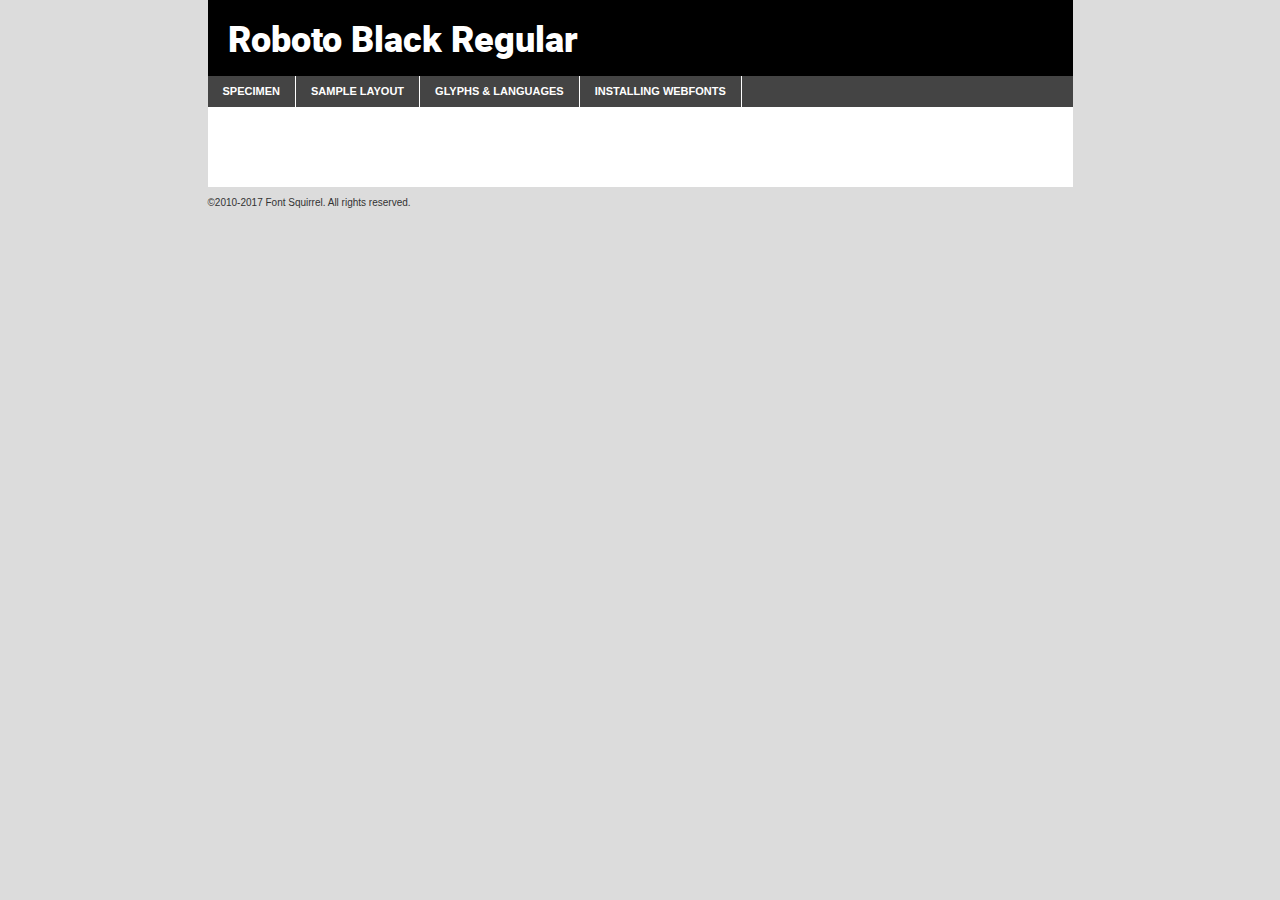
<file: src/fonts/webfontkit-20220927-132551/roboto-black-demo.html>
<!DOCTYPE html PUBLIC "-//W3C//DTD XHTML 1.0 Transitional//EN"
        "http://www.w3.org/TR/xhtml1/DTD/xhtml1-transitional.dtd">

<html xmlns="http://www.w3.org/1999/xhtml" xml:lang="en" lang="en">
<head>
    <meta http-equiv="Content-Type" content="text/html; charset=utf-8"/>
    <script src="http://ajax.googleapis.com/ajax/libs/jquery/1.7.2/jquery.min.js" type="text/javascript" charset="utf-8"></script>
    <script type="text/javascript">
		(function($) {
			$.fn.easyTabs = function(option) {
				var param = jQuery.extend({ fadeSpeed: 'fast', defaultContent: 1, activeClass: 'active' }, option);
				$(this).each(function() {
					var thisId = '#' + this.id;
					if ( param.defaultContent == '' )
					{
						param.defaultContent = 1;
					}
					if ( typeof param.defaultContent == 'number' )
					{
						var defaultTab = $(thisId + ' .tabs li:eq(' + (param.defaultContent - 1) + ') a').attr('href').substr(1);
					}
					else
					{
						var defaultTab = param.defaultContent;
					}
					$(thisId + ' .tabs li a').each(function() {
						var tabToHide = $(this).attr('href').substr(1);
						$('#' + tabToHide).addClass('easytabs-tab-content');
					});
					hideAll();
					changeContent(defaultTab);

					function hideAll() {$(thisId + ' .easytabs-tab-content').hide();}

					function changeContent(tabId)
					{
						hideAll();
						$(thisId + ' .tabs li').removeClass(param.activeClass);
						$(thisId + ' .tabs li a[href=#' + tabId + ']').closest('li').addClass(param.activeClass);
						if ( param.fadeSpeed != 'none' )
						{
							$(thisId + ' #' + tabId).fadeIn(param.fadeSpeed);
						}
						else
						{
							$(thisId + ' #' + tabId).show();
						}
					}

					$(thisId + ' .tabs li').click(function() {
						var tabId = $(this).find('a').attr('href').substr(1);
						changeContent(tabId);
						return false;
					});
				});
			}
		})(jQuery);
    </script>
    <link rel="stylesheet" href="specimen_files/specimen_stylesheet.css" type="text/css" charset="utf-8"/>
    <link rel="stylesheet" href="stylesheet.css" type="text/css" charset="utf-8"/>

    <style type="text/css">
        		body {
			font-family: 'robotoblack';
        		}

            </style>

    <title>Roboto Black Regular Specimen</title>


    <script type="text/javascript" charset="utf-8">
		$(document).ready(function() {
			$('#container').easyTabs({ defaultContent: 1 });
		});
    </script>
</head>

<body>
<div id="container">
    <div id="header">
		Roboto Black Regular    </div>
    <ul class="tabs">
        <li><a href="#specimen">Specimen</a></li>
        <li><a href="#layout">Sample Layout</a></li>
		        <li><a href="#glyphs">Glyphs &amp; Languages</a></li>
        <li><a href="#installing">Installing Webfonts</a></li>

    </ul>

    <div id="main_content">


        <div id="specimen">

            <div class="section">
                <div class="grid12 firstcol">
                    <div class="huge">AaBb</div>
                </div>
            </div>

            <div class="section">
                <div class="glyph_range">A&#x200B;B&#x200b;C&#x200b;D&#x200b;E&#x200b;F&#x200b;G&#x200b;H&#x200b;I&#x200b;J&#x200b;K&#x200b;L&#x200b;M&#x200b;N&#x200b;O&#x200b;P&#x200b;Q&#x200b;R&#x200b;S&#x200b;T&#x200b;U&#x200b;V&#x200b;W&#x200b;X&#x200b;Y&#x200b;Z&#x200b;a&#x200b;b&#x200b;c&#x200b;d&#x200b;e&#x200b;f&#x200b;g&#x200b;h&#x200b;i&#x200b;j&#x200b;k&#x200b;l&#x200b;m&#x200b;n&#x200b;o&#x200b;p&#x200b;q&#x200b;r&#x200b;s&#x200b;t&#x200b;u&#x200b;v&#x200b;w&#x200b;x&#x200b;y&#x200b;z&#x200b;1&#x200b;2&#x200b;3&#x200b;4&#x200b;5&#x200b;6&#x200b;7&#x200b;8&#x200b;9&#x200b;0&#x200b;&amp;&#x200b;.&#x200b;,&#x200b;?&#x200b;!&#x200b;&#64;&#x200b;(&#x200b;)&#x200b;#&#x200b;$&#x200b;%&#x200b;*&#x200b;+&#x200b;-&#x200b;=&#x200b;:&#x200b;;</div>
            </div>
            <div class="section">
                <div class="grid12 firstcol">
                    <table class="sample_table">
                        <tr>
                            <td>10</td>
                            <td class="size10">abcdefghijklmnopqrstuvwxyzABCDEFGHIJKLMNOPQRSTUVWXYZ0123456789abcdefghijklmnopqrstuvwxyzABCDEFGHIJKLMNOPQRSTUVWXYZ0123456789abcdefghijklmnopqrstuvwxyzABCDEFGHIJKLMNOPQRSTUVWXYZ</td>
                        </tr>
                        <tr>
                            <td>11</td>
                            <td class="size11">abcdefghijklmnopqrstuvwxyzABCDEFGHIJKLMNOPQRSTUVWXYZ0123456789abcdefghijklmnopqrstuvwxyzABCDEFGHIJKLMNOPQRSTUVWXYZ0123456789abcdefghijklmnopqrstuvwxyzABCDEFGHIJKLMNOPQRSTUVWXYZ</td>
                        </tr>
                        <tr>
                            <td>12</td>
                            <td class="size12">abcdefghijklmnopqrstuvwxyzABCDEFGHIJKLMNOPQRSTUVWXYZ0123456789abcdefghijklmnopqrstuvwxyzABCDEFGHIJKLMNOPQRSTUVWXYZ0123456789abcdefghijklmnopqrstuvwxyzABCDEFGHIJKLMNOPQRSTUVWXYZ</td>
                        </tr>
                        <tr>
                            <td>13</td>
                            <td class="size13">abcdefghijklmnopqrstuvwxyzABCDEFGHIJKLMNOPQRSTUVWXYZ0123456789abcdefghijklmnopqrstuvwxyzABCDEFGHIJKLMNOPQRSTUVWXYZ0123456789abcdefghijklmnopqrstuvwxyzABCDEFGHIJKLMNOPQRSTUVWXYZ</td>
                        </tr>
                        <tr>
                            <td>14</td>
                            <td class="size14">abcdefghijklmnopqrstuvwxyzABCDEFGHIJKLMNOPQRSTUVWXYZ0123456789abcdefghijklmnopqrstuvwxyzABCDEFGHIJKLMNOPQRSTUVWXYZ0123456789abcdefghijklmnopqrstuvwxyzABCDEFGHIJKLMNOPQRSTUVWXYZ</td>
                        </tr>
                        <tr>
                            <td>16</td>
                            <td class="size16">abcdefghijklmnopqrstuvwxyzABCDEFGHIJKLMNOPQRSTUVWXYZ0123456789abcdefghijklmnopqrstuvwxyzABCDEFGHIJKLMNOPQRSTUVWXYZ</td>
                        </tr>
                        <tr>
                            <td>18</td>
                            <td class="size18">abcdefghijklmnopqrstuvwxyzABCDEFGHIJKLMNOPQRSTUVWXYZ0123456789abcdefghijklmnopqrstuvwxyzABCDEFGHIJKLMNOPQRSTUVWXYZ</td>
                        </tr>
                        <tr>
                            <td>20</td>
                            <td class="size20">abcdefghijklmnopqrstuvwxyzABCDEFGHIJKLMNOPQRSTUVWXYZ0123456789abcdefghijklmnopqrstuvwxyzABCDEFGHIJKLMNOPQRSTUVWXYZ</td>
                        </tr>
                        <tr>
                            <td>24</td>
                            <td class="size24">abcdefghijklmnopqrstuvwxyzABCDEFGHIJKLMNOPQRSTUVWXYZ0123456789abcdefghijklmnopqrstuvwxyzABCDEFGHIJKLMNOPQRSTUVWXYZ</td>
                        </tr>
                        <tr>
                            <td>30</td>
                            <td class="size30">abcdefghijklmnopqrstuvwxyzABCDEFGHIJKLMNOPQRSTUVWXYZ0123456789abcdefghijklmnopqrstuvwxyzABCDEFGHIJKLMNOPQRSTUVWXYZ</td>
                        </tr>
                        <tr>
                            <td>36</td>
                            <td class="size36">abcdefghijklmnopqrstuvwxyzABCDEFGHIJKLMNOPQRSTUVWXYZ0123456789abcdefghijklmnopqrstuvwxyzABCDEFGHIJKLMNOPQRSTUVWXYZ</td>
                        </tr>
                        <tr>
                            <td>48</td>
                            <td class="size48">abcdefghijklmnopqrstuvwxyzABCDEFGHIJKLMNOPQRSTUVWXYZ0123456789abcdefghijklmnopqrstuvwxyzABCDEFGHIJKLMNOPQRSTUVWXYZ</td>
                        </tr>
                        <tr>
                            <td>60</td>
                            <td class="size60">abcdefghijklmnopqrstuvwxyzABCDEFGHIJKLMNOPQRSTUVWXYZ0123456789abcdefghijklmnopqrstuvwxyzABCDEFGHIJKLMNOPQRSTUVWXYZ</td>
                        </tr>
                        <tr>
                            <td>72</td>
                            <td class="size72">abcdefghijklmnopqrstuvwxyzABCDEFGHIJKLMNOPQRSTUVWXYZ0123456789abcdefghijklmnopqrstuvwxyzABCDEFGHIJKLMNOPQRSTUVWXYZ</td>
                        </tr>
                        <tr>
                            <td>90</td>
                            <td class="size90">abcdefghijklmnopqrstuvwxyzABCDEFGHIJKLMNOPQRSTUVWXYZ0123456789abcdefghijklmnopqrstuvwxyzABCDEFGHIJKLMNOPQRSTUVWXYZ</td>
                        </tr>
                    </table>

                </div>

            </div>


            <div class="section" id="bodycomparison">


                <div id="xheight">
                    <div class="fontbody">&#x25FC;&#x25FC;&#x25FC;&#x25FC;&#x25FC;&#x25FC;&#x25FC;&#x25FC;&#x25FC;&#x25FC;&#x25FC;&#x25FC;&#x25FC;&#x25FC;&#x25FC;&#x25FC;&#x25FC;&#x25FC;&#x25FC;&#x25FC;&#x25FC;&#x25FC;&#x25FC;&#x25FC;&#x25FC;&#x25FC;&#x25FC;&#x25FC;&#x25FC;&#x25FC;&#x25FC;&#x25FC;&#x25FC;&#x25FC;&#x25FC;&#x25FC;&#x25FC;&#x25FC;&#x25FC;&#x25FC;&#x25FC;&#x25FC;&#x25FC;&#x25FC;&#x25FC;&#x25FC;&#x25FC;&#x25FC;&#x25FC;&#x25FC;&#x25FC;&#x25FC;&#x25FC;&#x25FC;&#x25FC;&#x25FC;&#x25FC;&#x25FC;&#x25FC;&#x25FC;&#x25FC;&#x25FC;&#x25FC;&#x25FC;&#x25FC;&#x25FC;&#x25FC;&#x25FC;&#x25FC;&#x25FC;&#x25FC;&#x25FC;&#x25FC;&#x25FC;&#x25FC;&#x25FC;&#x25FC;&#x25FC;&#x25FC;&#x25FC;&#x25FC;&#x25FC;&#x25FC;&#x25FC;&#x25FC;&#x25FC;&#x25FC;&#x25FC;&#x25FC;&#x25FC;&#x25FC;&#x25FC;&#x25FC;&#x25FC;&#x25FC;&#x25FC;&#x25FC;&#x25FC;&#x25FC;body</div>
                    <div class="arialbody">body</div>
                    <div class="verdanabody">body</div>
                    <div class="georgiabody">body</div>
                </div>
                <div class="fontbody" style="z-index:1">
                    body<span>Roboto Black Regular</span>
                </div>
                <div class="arialbody" style="z-index:1">
                    body<span>Arial</span>
                </div>
                <div class="verdanabody" style="z-index:1">
                    body<span>Verdana</span>
                </div>
                <div class="georgiabody" style="z-index:1">
                    body<span>Georgia</span>
                </div>


            </div>


            <div class="section psample psample_row1" id="">

                <div class="grid2 firstcol">
                    <p class="size10"><span>10.</span>Aenean lacinia bibendum nulla sed consectetur. Fusce dapibus, tellus ac cursus commodo, tortor mauris condimentum nibh, ut fermentum massa justo sit amet risus. Nullam id dolor id nibh ultricies vehicula ut id elit. Cum sociis natoque penatibus et magnis dis parturient montes, nascetur ridiculus mus. Nulla vitae elit libero, a pharetra augue.</p>

                </div>
                <div class="grid3">
                    <p class="size11"><span>11.</span>Aenean lacinia bibendum nulla sed consectetur. Fusce dapibus, tellus ac cursus commodo, tortor mauris condimentum nibh, ut fermentum massa justo sit amet risus. Nullam id dolor id nibh ultricies vehicula ut id elit. Cum sociis natoque penatibus et magnis dis parturient montes, nascetur ridiculus mus. Nulla vitae elit libero, a pharetra augue.</p>

                </div>
                <div class="grid3">
                    <p class="size12"><span>12.</span>Aenean lacinia bibendum nulla sed consectetur. Fusce dapibus, tellus ac cursus commodo, tortor mauris condimentum nibh, ut fermentum massa justo sit amet risus. Nullam id dolor id nibh ultricies vehicula ut id elit. Cum sociis natoque penatibus et magnis dis parturient montes, nascetur ridiculus mus. Nulla vitae elit libero, a pharetra augue.</p>

                </div>
                <div class="grid4">
                    <p class="size13"><span>13.</span>Aenean lacinia bibendum nulla sed consectetur. Fusce dapibus, tellus ac cursus commodo, tortor mauris condimentum nibh, ut fermentum massa justo sit amet risus. Nullam id dolor id nibh ultricies vehicula ut id elit. Cum sociis natoque penatibus et magnis dis parturient montes, nascetur ridiculus mus. Nulla vitae elit libero, a pharetra augue.</p>

                </div>
                <div class="white_blend"></div>

            </div>
            <div class="section psample psample_row2" id="">
                <div class="grid3 firstcol">
                    <p class="size14"><span>14.</span>Aenean lacinia bibendum nulla sed consectetur. Fusce dapibus, tellus ac cursus commodo, tortor mauris condimentum nibh, ut fermentum massa justo sit amet risus. Nullam id dolor id nibh ultricies vehicula ut id elit. Cum sociis natoque penatibus et magnis dis parturient montes, nascetur ridiculus mus. Nulla vitae elit libero, a pharetra augue.</p>

                </div>
                <div class="grid4">
                    <p class="size16"><span>16.</span>Aenean lacinia bibendum nulla sed consectetur. Fusce dapibus, tellus ac cursus commodo, tortor mauris condimentum nibh, ut fermentum massa justo sit amet risus. Nullam id dolor id nibh ultricies vehicula ut id elit. Cum sociis natoque penatibus et magnis dis parturient montes, nascetur ridiculus mus. Nulla vitae elit libero, a pharetra augue.</p>

                </div>
                <div class="grid5">
                    <p class="size18"><span>18.</span>Aenean lacinia bibendum nulla sed consectetur. Fusce dapibus, tellus ac cursus commodo, tortor mauris condimentum nibh, ut fermentum massa justo sit amet risus. Nullam id dolor id nibh ultricies vehicula ut id elit. Cum sociis natoque penatibus et magnis dis parturient montes, nascetur ridiculus mus. Nulla vitae elit libero, a pharetra augue.</p>

                </div>

                <div class="white_blend"></div>

            </div>

            <div class="section psample psample_row3" id="">
                <div class="grid5 firstcol">
                    <p class="size20"><span>20.</span>Aenean lacinia bibendum nulla sed consectetur. Fusce dapibus, tellus ac cursus commodo, tortor mauris condimentum nibh, ut fermentum massa justo sit amet risus. Nullam id dolor id nibh ultricies vehicula ut id elit. Cum sociis natoque penatibus et magnis dis parturient montes, nascetur ridiculus mus. Nulla vitae elit libero, a pharetra augue.</p>
                </div>
                <div class="grid7">
                    <p class="size24"><span>24.</span>Aenean lacinia bibendum nulla sed consectetur. Fusce dapibus, tellus ac cursus commodo, tortor mauris condimentum nibh, ut fermentum massa justo sit amet risus. Nullam id dolor id nibh ultricies vehicula ut id elit. Cum sociis natoque penatibus et magnis dis parturient montes, nascetur ridiculus mus. Nulla vitae elit libero, a pharetra augue.</p>
                </div>

                <div class="white_blend"></div>

            </div>

            <div class="section psample psample_row4" id="">
                <div class="grid12 firstcol">
                    <p class="size30"><span>30.</span>Aenean lacinia bibendum nulla sed consectetur. Fusce dapibus, tellus ac cursus commodo, tortor mauris condimentum nibh, ut fermentum massa justo sit amet risus. Nullam id dolor id nibh ultricies vehicula ut id elit. Cum sociis natoque penatibus et magnis dis parturient montes, nascetur ridiculus mus. Nulla vitae elit libero, a pharetra augue.</p>
                </div>
                <div class="white_blend"></div>

            </div>


            <div class="section psample psample_row1 fullreverse">
                <div class="grid2 firstcol">
                    <p class="size10"><span>10.</span>Aenean lacinia bibendum nulla sed consectetur. Fusce dapibus, tellus ac cursus commodo, tortor mauris condimentum nibh, ut fermentum massa justo sit amet risus. Nullam id dolor id nibh ultricies vehicula ut id elit. Cum sociis natoque penatibus et magnis dis parturient montes, nascetur ridiculus mus. Nulla vitae elit libero, a pharetra augue.</p>

                </div>
                <div class="grid3">
                    <p class="size11"><span>11.</span>Aenean lacinia bibendum nulla sed consectetur. Fusce dapibus, tellus ac cursus commodo, tortor mauris condimentum nibh, ut fermentum massa justo sit amet risus. Nullam id dolor id nibh ultricies vehicula ut id elit. Cum sociis natoque penatibus et magnis dis parturient montes, nascetur ridiculus mus. Nulla vitae elit libero, a pharetra augue.</p>

                </div>
                <div class="grid3">
                    <p class="size12"><span>12.</span>Aenean lacinia bibendum nulla sed consectetur. Fusce dapibus, tellus ac cursus commodo, tortor mauris condimentum nibh, ut fermentum massa justo sit amet risus. Nullam id dolor id nibh ultricies vehicula ut id elit. Cum sociis natoque penatibus et magnis dis parturient montes, nascetur ridiculus mus. Nulla vitae elit libero, a pharetra augue.</p>

                </div>
                <div class="grid4">
                    <p class="size13"><span>13.</span>Aenean lacinia bibendum nulla sed consectetur. Fusce dapibus, tellus ac cursus commodo, tortor mauris condimentum nibh, ut fermentum massa justo sit amet risus. Nullam id dolor id nibh ultricies vehicula ut id elit. Cum sociis natoque penatibus et magnis dis parturient montes, nascetur ridiculus mus. Nulla vitae elit libero, a pharetra augue.</p>

                </div>
                <div class="black_blend"></div>

            </div>

            <div class="section psample psample_row2 fullreverse">
                <div class="grid3 firstcol">
                    <p class="size14"><span>14.</span>Aenean lacinia bibendum nulla sed consectetur. Fusce dapibus, tellus ac cursus commodo, tortor mauris condimentum nibh, ut fermentum massa justo sit amet risus. Nullam id dolor id nibh ultricies vehicula ut id elit. Cum sociis natoque penatibus et magnis dis parturient montes, nascetur ridiculus mus. Nulla vitae elit libero, a pharetra augue.</p>

                </div>
                <div class="grid4">
                    <p class="size16"><span>16.</span>Aenean lacinia bibendum nulla sed consectetur. Fusce dapibus, tellus ac cursus commodo, tortor mauris condimentum nibh, ut fermentum massa justo sit amet risus. Nullam id dolor id nibh ultricies vehicula ut id elit. Cum sociis natoque penatibus et magnis dis parturient montes, nascetur ridiculus mus. Nulla vitae elit libero, a pharetra augue.</p>

                </div>
                <div class="grid5">
                    <p class="size18"><span>18.</span>Aenean lacinia bibendum nulla sed consectetur. Fusce dapibus, tellus ac cursus commodo, tortor mauris condimentum nibh, ut fermentum massa justo sit amet risus. Nullam id dolor id nibh ultricies vehicula ut id elit. Cum sociis natoque penatibus et magnis dis parturient montes, nascetur ridiculus mus. Nulla vitae elit libero, a pharetra augue.</p>

                </div>
                <div class="black_blend"></div>

            </div>

            <div class="section psample fullreverse psample_row3" id="">
                <div class="grid5 firstcol">
                    <p class="size20"><span>20.</span>Aenean lacinia bibendum nulla sed consectetur. Fusce dapibus, tellus ac cursus commodo, tortor mauris condimentum nibh, ut fermentum massa justo sit amet risus. Nullam id dolor id nibh ultricies vehicula ut id elit. Cum sociis natoque penatibus et magnis dis parturient montes, nascetur ridiculus mus. Nulla vitae elit libero, a pharetra augue.</p>
                </div>
                <div class="grid7">
                    <p class="size24"><span>24.</span>Aenean lacinia bibendum nulla sed consectetur. Fusce dapibus, tellus ac cursus commodo, tortor mauris condimentum nibh, ut fermentum massa justo sit amet risus. Nullam id dolor id nibh ultricies vehicula ut id elit. Cum sociis natoque penatibus et magnis dis parturient montes, nascetur ridiculus mus. Nulla vitae elit libero, a pharetra augue.</p>
                </div>

                <div class="black_blend"></div>

            </div>

            <div class="section psample fullreverse psample_row4" id="" style="border-bottom: 20px #000 solid;">
                <div class="grid12 firstcol">
                    <p class="size30"><span>30.</span>Aenean lacinia bibendum nulla sed consectetur. Fusce dapibus, tellus ac cursus commodo, tortor mauris condimentum nibh, ut fermentum massa justo sit amet risus. Nullam id dolor id nibh ultricies vehicula ut id elit. Cum sociis natoque penatibus et magnis dis parturient montes, nascetur ridiculus mus. Nulla vitae elit libero, a pharetra augue.</p>
                </div>
                <div class="black_blend"></div>

            </div>


        </div>

        <div id="layout">

            <div class="section">

                <div class="grid12 firstcol">
                    <h1>Lorem Ipsum Dolor</h1>
                    <h2>Etiam porta sem malesuada magna mollis euismod</h2>

                    <p class="byline">By <a href="#link">Aenean Lacinia</a></p>
                </div>
            </div>
            <div class="section">
                <div class="grid8 firstcol">
                    <p class="large">Donec sed odio dui. Morbi leo risus, porta ac consectetur ac, vestibulum at eros. Fusce dapibus, tellus ac cursus commodo, tortor mauris condimentum nibh, ut fermentum massa justo sit amet risus. </p>


                    <h3>Pellentesque ornare sem</h3>

                    <p>Maecenas sed diam eget risus varius blandit sit amet non magna. Maecenas faucibus mollis interdum. Donec ullamcorper nulla non metus auctor fringilla. Nullam id dolor id nibh ultricies vehicula ut id elit. Nullam id dolor id nibh ultricies vehicula ut id elit. </p>

                    <p>Aenean eu leo quam. Pellentesque ornare sem lacinia quam venenatis vestibulum. Lorem ipsum dolor sit amet, consectetur adipiscing elit. Cum sociis natoque penatibus et magnis dis parturient montes, nascetur ridiculus mus. </p>

                    <p>Nulla vitae elit libero, a pharetra augue. Praesent commodo cursus magna, vel scelerisque nisl consectetur et. Aenean lacinia bibendum nulla sed consectetur. </p>

                    <p>Nullam quis risus eget urna mollis ornare vel eu leo. Nullam quis risus eget urna mollis ornare vel eu leo. Maecenas sed diam eget risus varius blandit sit amet non magna. Donec ullamcorper nulla non metus auctor fringilla. </p>

                    <h3>Cras mattis consectetur</h3>

                    <p>Aenean eu leo quam. Pellentesque ornare sem lacinia quam venenatis vestibulum. Aenean lacinia bibendum nulla sed consectetur. Integer posuere erat a ante venenatis dapibus posuere velit aliquet. Cras mattis consectetur purus sit amet fermentum. </p>

                    <p>Nullam id dolor id nibh ultricies vehicula ut id elit. Nullam quis risus eget urna mollis ornare vel eu leo. Cras mattis consectetur purus sit amet fermentum.</p>
                </div>

                <div class="grid4 sidebar">

                    <div class="box reverse">
                        <p class="last">Nullam quis risus eget urna mollis ornare vel eu leo. Donec ullamcorper nulla non metus auctor fringilla. Cras mattis consectetur purus sit amet fermentum. Sed posuere consectetur est at lobortis. Lorem ipsum dolor sit amet, consectetur adipiscing elit. </p>
                    </div>

                    <p class="caption">Maecenas sed diam eget risus varius.</p>

                    <p>Vestibulum id ligula porta felis euismod semper. Integer posuere erat a ante venenatis dapibus posuere velit aliquet. Vestibulum id ligula porta felis euismod semper. Sed posuere consectetur est at lobortis. Maecenas sed diam eget risus varius blandit sit amet non magna. Fusce dapibus, tellus ac cursus commodo, tortor mauris condimentum nibh, ut fermentum massa justo sit amet risus. </p>


                    <p>Duis mollis, est non commodo luctus, nisi erat porttitor ligula, eget lacinia odio sem nec elit. Aenean lacinia bibendum nulla sed consectetur. Vivamus sagittis lacus vel augue laoreet rutrum faucibus dolor auctor. Aenean lacinia bibendum nulla sed consectetur. Nullam quis risus eget urna mollis ornare vel eu leo. </p>

                    <p>Praesent commodo cursus magna, vel scelerisque nisl consectetur et. Donec ullamcorper nulla non metus auctor fringilla. Maecenas faucibus mollis interdum. Fusce dapibus, tellus ac cursus commodo, tortor mauris condimentum nibh, ut fermentum massa justo sit amet risus. </p>

                </div>
            </div>

        </div>


		

        <div id="glyphs">
            <div class="section">
                <div class="grid12 firstcol">

                    <h1>Language Support</h1>
                    <p>The subset of Roboto Black Regular in this kit supports the following languages:<br/>

						Albanian, Basque, Breton, Chamorro, Danish, Dutch, English, Faroese, Finnish, French, Frisian, Galician, German, Icelandic, Italian, Malagasy, Norwegian, Portuguese, Spanish, Alsatian, Aragonese, Arapaho, Arrernte, Asturian, Aymara, Bislama, Cebuano, Corsican, Fijian, French_creole, Genoese, Gilbertese, Greenlandic, Haitian_creole, Hiligaynon, Hmong, Hopi, Ibanag, Iloko_ilokano, Indonesian, Interglossa_glosa, Interlingua, Irish_gaelic, Jerriais, Lojban, Lombard, Luxembourgeois, Manx, Mohawk, Norfolk_pitcairnese, Occitan, Oromo, Pangasinan, Papiamento, Piedmontese, Potawatomi, Rhaeto-romance, Romansh, Rotokas, Sami_lule, Samoan, Sardinian, Scots_gaelic, Seychelles_creole, Shona, Sicilian, Somali, Southern_ndebele, Swahili, Swati_swazi, Tagalog_filipino_pilipino, Tetum, Tok_pisin, Uyghur_latinized, Volapuk, Walloon, Warlpiri, Xhosa, Yapese, Zulu, Latinbasic, Ubasic, Demo                    </p>
                    <h1>Glyph Chart</h1>
                    <p>The subset of Roboto Black Regular in this kit includes all the glyphs listed below. Unicode entities are included above each glyph to help you insert individual characters into your layout.</p>
                    <div id="glyph_chart">

																																	                                <div><p>&amp;#2;</p>&#2;</div>
																				                                <div><p>&amp;#13;</p>&#13;</div>
																				                                <div><p>&amp;#32;</p>&#32;</div>
																				                                <div><p>&amp;#33;</p>&#33;</div>
																				                                <div><p>&amp;#34;</p>&#34;</div>
																				                                <div><p>&amp;#35;</p>&#35;</div>
																				                                <div><p>&amp;#36;</p>&#36;</div>
																				                                <div><p>&amp;#37;</p>&#37;</div>
																				                                <div><p>&amp;#38;</p>&#38;</div>
																				                                <div><p>&amp;#39;</p>&#39;</div>
																				                                <div><p>&amp;#40;</p>&#40;</div>
																				                                <div><p>&amp;#41;</p>&#41;</div>
																				                                <div><p>&amp;#42;</p>&#42;</div>
																				                                <div><p>&amp;#43;</p>&#43;</div>
																				                                <div><p>&amp;#44;</p>&#44;</div>
																				                                <div><p>&amp;#45;</p>&#45;</div>
																				                                <div><p>&amp;#46;</p>&#46;</div>
																				                                <div><p>&amp;#47;</p>&#47;</div>
																				                                <div><p>&amp;#48;</p>&#48;</div>
																				                                <div><p>&amp;#49;</p>&#49;</div>
																				                                <div><p>&amp;#50;</p>&#50;</div>
																				                                <div><p>&amp;#51;</p>&#51;</div>
																				                                <div><p>&amp;#52;</p>&#52;</div>
																				                                <div><p>&amp;#53;</p>&#53;</div>
																				                                <div><p>&amp;#54;</p>&#54;</div>
																				                                <div><p>&amp;#55;</p>&#55;</div>
																				                                <div><p>&amp;#56;</p>&#56;</div>
																				                                <div><p>&amp;#57;</p>&#57;</div>
																				                                <div><p>&amp;#58;</p>&#58;</div>
																				                                <div><p>&amp;#59;</p>&#59;</div>
																				                                <div><p>&amp;#60;</p>&#60;</div>
																				                                <div><p>&amp;#61;</p>&#61;</div>
																				                                <div><p>&amp;#62;</p>&#62;</div>
																				                                <div><p>&amp;#63;</p>&#63;</div>
																				                                <div><p>&amp;#64;</p>&#64;</div>
																				                                <div><p>&amp;#65;</p>&#65;</div>
																				                                <div><p>&amp;#66;</p>&#66;</div>
																				                                <div><p>&amp;#67;</p>&#67;</div>
																				                                <div><p>&amp;#68;</p>&#68;</div>
																				                                <div><p>&amp;#69;</p>&#69;</div>
																				                                <div><p>&amp;#70;</p>&#70;</div>
																				                                <div><p>&amp;#71;</p>&#71;</div>
																				                                <div><p>&amp;#72;</p>&#72;</div>
																				                                <div><p>&amp;#73;</p>&#73;</div>
																				                                <div><p>&amp;#74;</p>&#74;</div>
																				                                <div><p>&amp;#75;</p>&#75;</div>
																				                                <div><p>&amp;#76;</p>&#76;</div>
																				                                <div><p>&amp;#77;</p>&#77;</div>
																				                                <div><p>&amp;#78;</p>&#78;</div>
																				                                <div><p>&amp;#79;</p>&#79;</div>
																				                                <div><p>&amp;#80;</p>&#80;</div>
																				                                <div><p>&amp;#81;</p>&#81;</div>
																				                                <div><p>&amp;#82;</p>&#82;</div>
																				                                <div><p>&amp;#83;</p>&#83;</div>
																				                                <div><p>&amp;#84;</p>&#84;</div>
																				                                <div><p>&amp;#85;</p>&#85;</div>
																				                                <div><p>&amp;#86;</p>&#86;</div>
																				                                <div><p>&amp;#87;</p>&#87;</div>
																				                                <div><p>&amp;#88;</p>&#88;</div>
																				                                <div><p>&amp;#89;</p>&#89;</div>
																				                                <div><p>&amp;#90;</p>&#90;</div>
																				                                <div><p>&amp;#91;</p>&#91;</div>
																				                                <div><p>&amp;#92;</p>&#92;</div>
																				                                <div><p>&amp;#93;</p>&#93;</div>
																				                                <div><p>&amp;#94;</p>&#94;</div>
																				                                <div><p>&amp;#95;</p>&#95;</div>
																				                                <div><p>&amp;#96;</p>&#96;</div>
																				                                <div><p>&amp;#97;</p>&#97;</div>
																				                                <div><p>&amp;#98;</p>&#98;</div>
																				                                <div><p>&amp;#99;</p>&#99;</div>
																				                                <div><p>&amp;#100;</p>&#100;</div>
																				                                <div><p>&amp;#101;</p>&#101;</div>
																				                                <div><p>&amp;#102;</p>&#102;</div>
																				                                <div><p>&amp;#103;</p>&#103;</div>
																				                                <div><p>&amp;#104;</p>&#104;</div>
																				                                <div><p>&amp;#105;</p>&#105;</div>
																				                                <div><p>&amp;#106;</p>&#106;</div>
																				                                <div><p>&amp;#107;</p>&#107;</div>
																				                                <div><p>&amp;#108;</p>&#108;</div>
																				                                <div><p>&amp;#109;</p>&#109;</div>
																				                                <div><p>&amp;#110;</p>&#110;</div>
																				                                <div><p>&amp;#111;</p>&#111;</div>
																				                                <div><p>&amp;#112;</p>&#112;</div>
																				                                <div><p>&amp;#113;</p>&#113;</div>
																				                                <div><p>&amp;#114;</p>&#114;</div>
																				                                <div><p>&amp;#115;</p>&#115;</div>
																				                                <div><p>&amp;#116;</p>&#116;</div>
																				                                <div><p>&amp;#117;</p>&#117;</div>
																				                                <div><p>&amp;#118;</p>&#118;</div>
																				                                <div><p>&amp;#119;</p>&#119;</div>
																				                                <div><p>&amp;#120;</p>&#120;</div>
																				                                <div><p>&amp;#121;</p>&#121;</div>
																				                                <div><p>&amp;#122;</p>&#122;</div>
																				                                <div><p>&amp;#123;</p>&#123;</div>
																				                                <div><p>&amp;#124;</p>&#124;</div>
																				                                <div><p>&amp;#125;</p>&#125;</div>
																				                                <div><p>&amp;#126;</p>&#126;</div>
																				                                <div><p>&amp;#160;</p>&#160;</div>
																				                                <div><p>&amp;#161;</p>&#161;</div>
																				                                <div><p>&amp;#162;</p>&#162;</div>
																				                                <div><p>&amp;#163;</p>&#163;</div>
																				                                <div><p>&amp;#164;</p>&#164;</div>
																				                                <div><p>&amp;#165;</p>&#165;</div>
																				                                <div><p>&amp;#166;</p>&#166;</div>
																				                                <div><p>&amp;#167;</p>&#167;</div>
																				                                <div><p>&amp;#168;</p>&#168;</div>
																				                                <div><p>&amp;#169;</p>&#169;</div>
																				                                <div><p>&amp;#170;</p>&#170;</div>
																				                                <div><p>&amp;#171;</p>&#171;</div>
																				                                <div><p>&amp;#172;</p>&#172;</div>
																				                                <div><p>&amp;#173;</p>&#173;</div>
																				                                <div><p>&amp;#174;</p>&#174;</div>
																				                                <div><p>&amp;#175;</p>&#175;</div>
																				                                <div><p>&amp;#176;</p>&#176;</div>
																				                                <div><p>&amp;#177;</p>&#177;</div>
																				                                <div><p>&amp;#178;</p>&#178;</div>
																				                                <div><p>&amp;#179;</p>&#179;</div>
																				                                <div><p>&amp;#180;</p>&#180;</div>
																				                                <div><p>&amp;#181;</p>&#181;</div>
																				                                <div><p>&amp;#182;</p>&#182;</div>
																				                                <div><p>&amp;#183;</p>&#183;</div>
																				                                <div><p>&amp;#184;</p>&#184;</div>
																				                                <div><p>&amp;#185;</p>&#185;</div>
																				                                <div><p>&amp;#186;</p>&#186;</div>
																				                                <div><p>&amp;#187;</p>&#187;</div>
																				                                <div><p>&amp;#188;</p>&#188;</div>
																				                                <div><p>&amp;#189;</p>&#189;</div>
																				                                <div><p>&amp;#190;</p>&#190;</div>
																				                                <div><p>&amp;#191;</p>&#191;</div>
																				                                <div><p>&amp;#192;</p>&#192;</div>
																				                                <div><p>&amp;#193;</p>&#193;</div>
																				                                <div><p>&amp;#194;</p>&#194;</div>
																				                                <div><p>&amp;#195;</p>&#195;</div>
																				                                <div><p>&amp;#196;</p>&#196;</div>
																				                                <div><p>&amp;#197;</p>&#197;</div>
																				                                <div><p>&amp;#198;</p>&#198;</div>
																				                                <div><p>&amp;#199;</p>&#199;</div>
																				                                <div><p>&amp;#200;</p>&#200;</div>
																				                                <div><p>&amp;#201;</p>&#201;</div>
																				                                <div><p>&amp;#202;</p>&#202;</div>
																				                                <div><p>&amp;#203;</p>&#203;</div>
																				                                <div><p>&amp;#204;</p>&#204;</div>
																				                                <div><p>&amp;#205;</p>&#205;</div>
																				                                <div><p>&amp;#206;</p>&#206;</div>
																				                                <div><p>&amp;#207;</p>&#207;</div>
																				                                <div><p>&amp;#208;</p>&#208;</div>
																				                                <div><p>&amp;#209;</p>&#209;</div>
																				                                <div><p>&amp;#210;</p>&#210;</div>
																				                                <div><p>&amp;#211;</p>&#211;</div>
																				                                <div><p>&amp;#212;</p>&#212;</div>
																				                                <div><p>&amp;#213;</p>&#213;</div>
																				                                <div><p>&amp;#214;</p>&#214;</div>
																				                                <div><p>&amp;#215;</p>&#215;</div>
																				                                <div><p>&amp;#216;</p>&#216;</div>
																				                                <div><p>&amp;#217;</p>&#217;</div>
																				                                <div><p>&amp;#218;</p>&#218;</div>
																				                                <div><p>&amp;#219;</p>&#219;</div>
																				                                <div><p>&amp;#220;</p>&#220;</div>
																				                                <div><p>&amp;#221;</p>&#221;</div>
																				                                <div><p>&amp;#222;</p>&#222;</div>
																				                                <div><p>&amp;#223;</p>&#223;</div>
																				                                <div><p>&amp;#224;</p>&#224;</div>
																				                                <div><p>&amp;#225;</p>&#225;</div>
																				                                <div><p>&amp;#226;</p>&#226;</div>
																				                                <div><p>&amp;#227;</p>&#227;</div>
																				                                <div><p>&amp;#228;</p>&#228;</div>
																				                                <div><p>&amp;#229;</p>&#229;</div>
																				                                <div><p>&amp;#230;</p>&#230;</div>
																				                                <div><p>&amp;#231;</p>&#231;</div>
																				                                <div><p>&amp;#232;</p>&#232;</div>
																				                                <div><p>&amp;#233;</p>&#233;</div>
																				                                <div><p>&amp;#234;</p>&#234;</div>
																				                                <div><p>&amp;#235;</p>&#235;</div>
																				                                <div><p>&amp;#236;</p>&#236;</div>
																				                                <div><p>&amp;#237;</p>&#237;</div>
																				                                <div><p>&amp;#238;</p>&#238;</div>
																				                                <div><p>&amp;#239;</p>&#239;</div>
																				                                <div><p>&amp;#240;</p>&#240;</div>
																				                                <div><p>&amp;#241;</p>&#241;</div>
																				                                <div><p>&amp;#242;</p>&#242;</div>
																				                                <div><p>&amp;#243;</p>&#243;</div>
																				                                <div><p>&amp;#244;</p>&#244;</div>
																				                                <div><p>&amp;#245;</p>&#245;</div>
																				                                <div><p>&amp;#246;</p>&#246;</div>
																				                                <div><p>&amp;#247;</p>&#247;</div>
																				                                <div><p>&amp;#248;</p>&#248;</div>
																				                                <div><p>&amp;#249;</p>&#249;</div>
																				                                <div><p>&amp;#250;</p>&#250;</div>
																				                                <div><p>&amp;#251;</p>&#251;</div>
																				                                <div><p>&amp;#252;</p>&#252;</div>
																				                                <div><p>&amp;#253;</p>&#253;</div>
																				                                <div><p>&amp;#254;</p>&#254;</div>
																				                                <div><p>&amp;#255;</p>&#255;</div>
																				                                <div><p>&amp;#338;</p>&#338;</div>
																				                                <div><p>&amp;#339;</p>&#339;</div>
																				                                <div><p>&amp;#376;</p>&#376;</div>
																				                                <div><p>&amp;#710;</p>&#710;</div>
																				                                <div><p>&amp;#732;</p>&#732;</div>
																				                                <div><p>&amp;#8192;</p>&#8192;</div>
																				                                <div><p>&amp;#8193;</p>&#8193;</div>
																				                                <div><p>&amp;#8194;</p>&#8194;</div>
																				                                <div><p>&amp;#8195;</p>&#8195;</div>
																				                                <div><p>&amp;#8196;</p>&#8196;</div>
																				                                <div><p>&amp;#8197;</p>&#8197;</div>
																				                                <div><p>&amp;#8198;</p>&#8198;</div>
																				                                <div><p>&amp;#8199;</p>&#8199;</div>
																				                                <div><p>&amp;#8200;</p>&#8200;</div>
																				                                <div><p>&amp;#8201;</p>&#8201;</div>
																				                                <div><p>&amp;#8202;</p>&#8202;</div>
																				                                <div><p>&amp;#8208;</p>&#8208;</div>
																				                                <div><p>&amp;#8209;</p>&#8209;</div>
																				                                <div><p>&amp;#8210;</p>&#8210;</div>
																				                                <div><p>&amp;#8211;</p>&#8211;</div>
																				                                <div><p>&amp;#8212;</p>&#8212;</div>
																				                                <div><p>&amp;#8216;</p>&#8216;</div>
																				                                <div><p>&amp;#8217;</p>&#8217;</div>
																				                                <div><p>&amp;#8218;</p>&#8218;</div>
																				                                <div><p>&amp;#8220;</p>&#8220;</div>
																				                                <div><p>&amp;#8221;</p>&#8221;</div>
																				                                <div><p>&amp;#8222;</p>&#8222;</div>
																				                                <div><p>&amp;#8226;</p>&#8226;</div>
																				                                <div><p>&amp;#8230;</p>&#8230;</div>
																				                                <div><p>&amp;#8239;</p>&#8239;</div>
																				                                <div><p>&amp;#8249;</p>&#8249;</div>
																				                                <div><p>&amp;#8250;</p>&#8250;</div>
																				                                <div><p>&amp;#8287;</p>&#8287;</div>
																				                                <div><p>&amp;#8364;</p>&#8364;</div>
																				                                <div><p>&amp;#8482;</p>&#8482;</div>
																				                                <div><p>&amp;#9724;</p>&#9724;</div>
																				                                <div><p>&amp;#64257;</p>&#64257;</div>
																				                                <div><p>&amp;#64258;</p>&#64258;</div>
																				                                <div><p>&amp;#64259;</p>&#64259;</div>
																				                                <div><p>&amp;#64260;</p>&#64260;</div>
																																                    </div>
                </div>


            </div>
        </div>


        <div id="specs">

        </div>

        <div id="installing">
            <div class="section">
                <div class="grid7 firstcol">
                    <h1>Installing Webfonts</h1>

                    <p>Webfonts are supported by all major browser platforms but not all in the same way. There are currently four different font formats that must be included in order to target all browsers. This includes TTF, WOFF, EOT and SVG.</p>

                    <h2>1. Upload your webfonts</h2>
                    <p>You must upload your webfont kit to your website. They should be in or near the same directory as your CSS files.</p>

                    <h2>2. Include the webfont stylesheet</h2>
                    <p>A special CSS @font-face declaration helps the various browsers select the appropriate font it needs without causing you a bunch of headaches. Learn more about this syntax by reading the <a href="https://www.fontspring.com/blog/further-hardening-of-the-bulletproof-syntax">Fontspring blog post</a> about it. The code for it is as follows:</p>


                    <code>
                        @font-face{
                        font-family: 'MyWebFont';
                        src: url('WebFont.eot');
                        src: url('WebFont.eot?#iefix') format('embedded-opentype'),
                        url('WebFont.woff') format('woff'),
                        url('WebFont.ttf') format('truetype'),
                        url('WebFont.svg#webfont') format('svg');
                        }
                    </code>

                    <p>We've already gone ahead and generated the code for you. All you have to do is link to the stylesheet in your HTML, like this:</p>
                    <code>&lt;link rel=&quot;stylesheet&quot; href=&quot;stylesheet.css&quot; type=&quot;text/css&quot; charset=&quot;utf-8&quot; /&gt;</code>

                    <h2>3. Modify your own stylesheet</h2>
                    <p>To take advantage of your new fonts, you must tell your stylesheet to use them. Look at the original @font-face declaration above and find the property called "font-family." The name linked there will be what you use to reference the font. Prepend that webfont name to the font stack in the "font-family" property, inside the selector you want to change. For example:</p>
                    <code>p { font-family: 'WebFont', Arial, sans-serif; }</code>

                    <h2>4. Test</h2>
                    <p>Getting webfonts to work cross-browser <em>can</em> be tricky. Use the information in the sidebar to help you if you find that fonts aren't loading in a particular browser.</p>
                </div>

                <div class="grid5 sidebar">
                    <div class="box">
                        <h2>Troubleshooting<br/>Font-Face Problems</h2>
                        <p>Having trouble getting your webfonts to load in your new website? Here are some tips to sort out what might be the problem.</p>

                        <h3>Fonts not showing in any browser</h3>

                        <p>This sounds like you need to work on the plumbing. You either did not upload the fonts to the correct directory, or you did not link the fonts properly in the CSS. If you've confirmed that all this is correct and you still have a problem, take a look at your .htaccess file and see if requests are getting intercepted.</p>

                        <h3>Fonts not loading in iPhone or iPad</h3>

                        <p>The most common problem here is that you are serving the fonts from an IIS server. IIS refuses to serve files that have unknown MIME types. If that is the case, you must set the MIME type for SVG to "image/svg+xml" in the server settings. Follow these instructions from Microsoft if you need help.</p>

                        <h3>Fonts not loading in Firefox</h3>

                        <p>The primary reason for this failure? You are still using a version Firefox older than 3.5. So upgrade already! If that isn't it, then you are very likely serving fonts from a different domain. Firefox requires that all font assets be served from the same domain. Lastly it is possible that you need to add WOFF to your list of MIME types (if you are serving via IIS.)</p>

                        <h3>Fonts not loading in IE</h3>

                        <p>Are you looking at Internet Explorer on an actual Windows machine or are you cheating by using a service like Adobe BrowserLab? Many of these screenshot services do not render @font-face for IE. Best to test it on a real machine.</p>

                        <h3>Fonts not loading in IE9</h3>

                        <p>IE9, like Firefox, requires that fonts be served from the same domain as the website. Make sure that is the case.</p>
                    </div>
                </div>
            </div>

        </div>

    </div>
    <div id="footer">
        <p>&copy;2010-2017 Font Squirrel. All rights reserved.</p>
    </div>
</div>
</body>
</html>
</file>
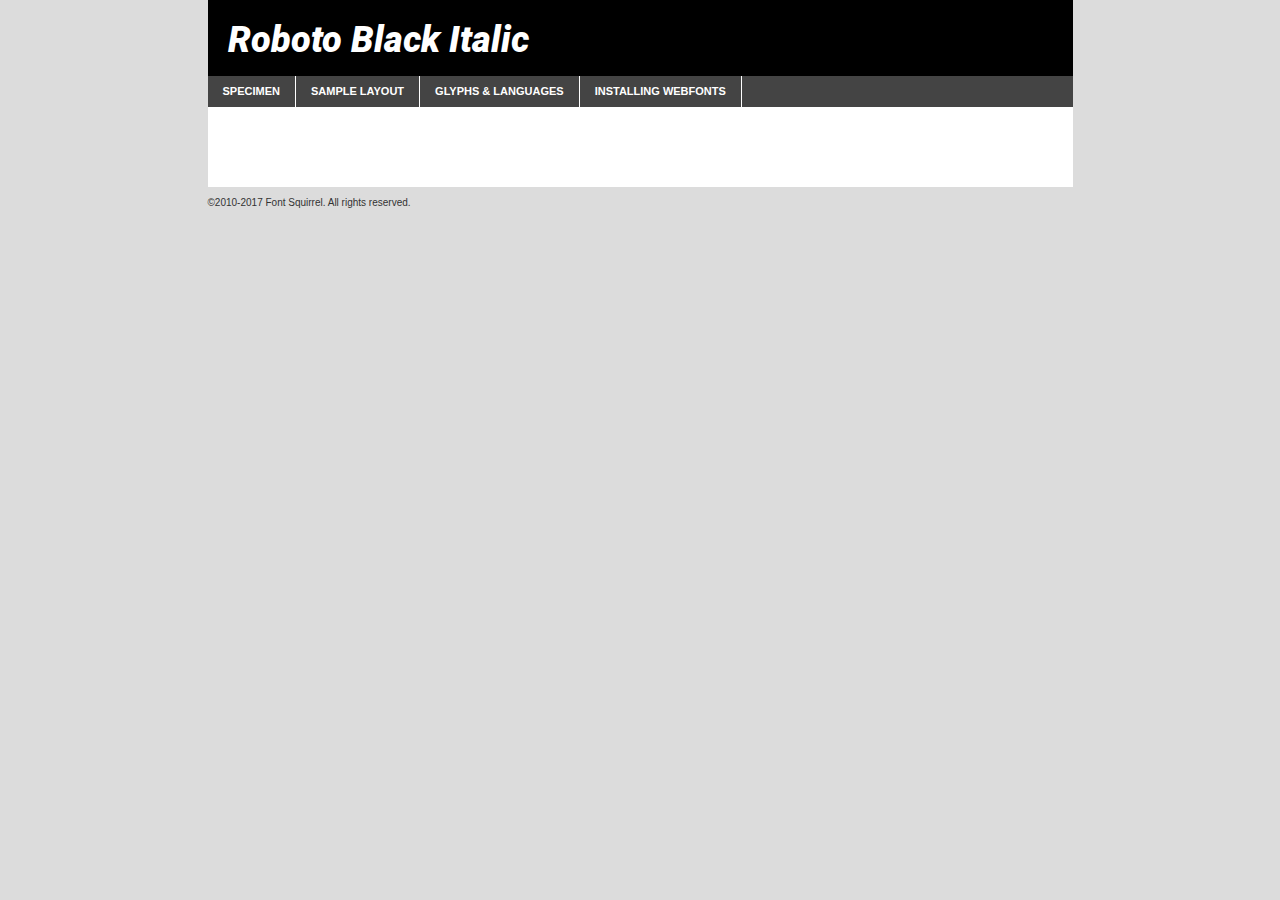
<file: src/fonts/webfontkit-20220927-132551/roboto-blackitalic-demo.html>
<!DOCTYPE html PUBLIC "-//W3C//DTD XHTML 1.0 Transitional//EN"
        "http://www.w3.org/TR/xhtml1/DTD/xhtml1-transitional.dtd">

<html xmlns="http://www.w3.org/1999/xhtml" xml:lang="en" lang="en">
<head>
    <meta http-equiv="Content-Type" content="text/html; charset=utf-8"/>
    <script src="http://ajax.googleapis.com/ajax/libs/jquery/1.7.2/jquery.min.js" type="text/javascript" charset="utf-8"></script>
    <script type="text/javascript">
		(function($) {
			$.fn.easyTabs = function(option) {
				var param = jQuery.extend({ fadeSpeed: 'fast', defaultContent: 1, activeClass: 'active' }, option);
				$(this).each(function() {
					var thisId = '#' + this.id;
					if ( param.defaultContent == '' )
					{
						param.defaultContent = 1;
					}
					if ( typeof param.defaultContent == 'number' )
					{
						var defaultTab = $(thisId + ' .tabs li:eq(' + (param.defaultContent - 1) + ') a').attr('href').substr(1);
					}
					else
					{
						var defaultTab = param.defaultContent;
					}
					$(thisId + ' .tabs li a').each(function() {
						var tabToHide = $(this).attr('href').substr(1);
						$('#' + tabToHide).addClass('easytabs-tab-content');
					});
					hideAll();
					changeContent(defaultTab);

					function hideAll() {$(thisId + ' .easytabs-tab-content').hide();}

					function changeContent(tabId)
					{
						hideAll();
						$(thisId + ' .tabs li').removeClass(param.activeClass);
						$(thisId + ' .tabs li a[href=#' + tabId + ']').closest('li').addClass(param.activeClass);
						if ( param.fadeSpeed != 'none' )
						{
							$(thisId + ' #' + tabId).fadeIn(param.fadeSpeed);
						}
						else
						{
							$(thisId + ' #' + tabId).show();
						}
					}

					$(thisId + ' .tabs li').click(function() {
						var tabId = $(this).find('a').attr('href').substr(1);
						changeContent(tabId);
						return false;
					});
				});
			}
		})(jQuery);
    </script>
    <link rel="stylesheet" href="specimen_files/specimen_stylesheet.css" type="text/css" charset="utf-8"/>
    <link rel="stylesheet" href="stylesheet.css" type="text/css" charset="utf-8"/>

    <style type="text/css">
        		body {
			font-family: 'robotoblack_italic';
        		}

            </style>

    <title>Roboto Black Italic Specimen</title>


    <script type="text/javascript" charset="utf-8">
		$(document).ready(function() {
			$('#container').easyTabs({ defaultContent: 1 });
		});
    </script>
</head>

<body>
<div id="container">
    <div id="header">
		Roboto Black Italic    </div>
    <ul class="tabs">
        <li><a href="#specimen">Specimen</a></li>
        <li><a href="#layout">Sample Layout</a></li>
		        <li><a href="#glyphs">Glyphs &amp; Languages</a></li>
        <li><a href="#installing">Installing Webfonts</a></li>

    </ul>

    <div id="main_content">


        <div id="specimen">

            <div class="section">
                <div class="grid12 firstcol">
                    <div class="huge">AaBb</div>
                </div>
            </div>

            <div class="section">
                <div class="glyph_range">A&#x200B;B&#x200b;C&#x200b;D&#x200b;E&#x200b;F&#x200b;G&#x200b;H&#x200b;I&#x200b;J&#x200b;K&#x200b;L&#x200b;M&#x200b;N&#x200b;O&#x200b;P&#x200b;Q&#x200b;R&#x200b;S&#x200b;T&#x200b;U&#x200b;V&#x200b;W&#x200b;X&#x200b;Y&#x200b;Z&#x200b;a&#x200b;b&#x200b;c&#x200b;d&#x200b;e&#x200b;f&#x200b;g&#x200b;h&#x200b;i&#x200b;j&#x200b;k&#x200b;l&#x200b;m&#x200b;n&#x200b;o&#x200b;p&#x200b;q&#x200b;r&#x200b;s&#x200b;t&#x200b;u&#x200b;v&#x200b;w&#x200b;x&#x200b;y&#x200b;z&#x200b;1&#x200b;2&#x200b;3&#x200b;4&#x200b;5&#x200b;6&#x200b;7&#x200b;8&#x200b;9&#x200b;0&#x200b;&amp;&#x200b;.&#x200b;,&#x200b;?&#x200b;!&#x200b;&#64;&#x200b;(&#x200b;)&#x200b;#&#x200b;$&#x200b;%&#x200b;*&#x200b;+&#x200b;-&#x200b;=&#x200b;:&#x200b;;</div>
            </div>
            <div class="section">
                <div class="grid12 firstcol">
                    <table class="sample_table">
                        <tr>
                            <td>10</td>
                            <td class="size10">abcdefghijklmnopqrstuvwxyzABCDEFGHIJKLMNOPQRSTUVWXYZ0123456789abcdefghijklmnopqrstuvwxyzABCDEFGHIJKLMNOPQRSTUVWXYZ0123456789abcdefghijklmnopqrstuvwxyzABCDEFGHIJKLMNOPQRSTUVWXYZ</td>
                        </tr>
                        <tr>
                            <td>11</td>
                            <td class="size11">abcdefghijklmnopqrstuvwxyzABCDEFGHIJKLMNOPQRSTUVWXYZ0123456789abcdefghijklmnopqrstuvwxyzABCDEFGHIJKLMNOPQRSTUVWXYZ0123456789abcdefghijklmnopqrstuvwxyzABCDEFGHIJKLMNOPQRSTUVWXYZ</td>
                        </tr>
                        <tr>
                            <td>12</td>
                            <td class="size12">abcdefghijklmnopqrstuvwxyzABCDEFGHIJKLMNOPQRSTUVWXYZ0123456789abcdefghijklmnopqrstuvwxyzABCDEFGHIJKLMNOPQRSTUVWXYZ0123456789abcdefghijklmnopqrstuvwxyzABCDEFGHIJKLMNOPQRSTUVWXYZ</td>
                        </tr>
                        <tr>
                            <td>13</td>
                            <td class="size13">abcdefghijklmnopqrstuvwxyzABCDEFGHIJKLMNOPQRSTUVWXYZ0123456789abcdefghijklmnopqrstuvwxyzABCDEFGHIJKLMNOPQRSTUVWXYZ0123456789abcdefghijklmnopqrstuvwxyzABCDEFGHIJKLMNOPQRSTUVWXYZ</td>
                        </tr>
                        <tr>
                            <td>14</td>
                            <td class="size14">abcdefghijklmnopqrstuvwxyzABCDEFGHIJKLMNOPQRSTUVWXYZ0123456789abcdefghijklmnopqrstuvwxyzABCDEFGHIJKLMNOPQRSTUVWXYZ0123456789abcdefghijklmnopqrstuvwxyzABCDEFGHIJKLMNOPQRSTUVWXYZ</td>
                        </tr>
                        <tr>
                            <td>16</td>
                            <td class="size16">abcdefghijklmnopqrstuvwxyzABCDEFGHIJKLMNOPQRSTUVWXYZ0123456789abcdefghijklmnopqrstuvwxyzABCDEFGHIJKLMNOPQRSTUVWXYZ</td>
                        </tr>
                        <tr>
                            <td>18</td>
                            <td class="size18">abcdefghijklmnopqrstuvwxyzABCDEFGHIJKLMNOPQRSTUVWXYZ0123456789abcdefghijklmnopqrstuvwxyzABCDEFGHIJKLMNOPQRSTUVWXYZ</td>
                        </tr>
                        <tr>
                            <td>20</td>
                            <td class="size20">abcdefghijklmnopqrstuvwxyzABCDEFGHIJKLMNOPQRSTUVWXYZ0123456789abcdefghijklmnopqrstuvwxyzABCDEFGHIJKLMNOPQRSTUVWXYZ</td>
                        </tr>
                        <tr>
                            <td>24</td>
                            <td class="size24">abcdefghijklmnopqrstuvwxyzABCDEFGHIJKLMNOPQRSTUVWXYZ0123456789abcdefghijklmnopqrstuvwxyzABCDEFGHIJKLMNOPQRSTUVWXYZ</td>
                        </tr>
                        <tr>
                            <td>30</td>
                            <td class="size30">abcdefghijklmnopqrstuvwxyzABCDEFGHIJKLMNOPQRSTUVWXYZ0123456789abcdefghijklmnopqrstuvwxyzABCDEFGHIJKLMNOPQRSTUVWXYZ</td>
                        </tr>
                        <tr>
                            <td>36</td>
                            <td class="size36">abcdefghijklmnopqrstuvwxyzABCDEFGHIJKLMNOPQRSTUVWXYZ0123456789abcdefghijklmnopqrstuvwxyzABCDEFGHIJKLMNOPQRSTUVWXYZ</td>
                        </tr>
                        <tr>
                            <td>48</td>
                            <td class="size48">abcdefghijklmnopqrstuvwxyzABCDEFGHIJKLMNOPQRSTUVWXYZ0123456789abcdefghijklmnopqrstuvwxyzABCDEFGHIJKLMNOPQRSTUVWXYZ</td>
                        </tr>
                        <tr>
                            <td>60</td>
                            <td class="size60">abcdefghijklmnopqrstuvwxyzABCDEFGHIJKLMNOPQRSTUVWXYZ0123456789abcdefghijklmnopqrstuvwxyzABCDEFGHIJKLMNOPQRSTUVWXYZ</td>
                        </tr>
                        <tr>
                            <td>72</td>
                            <td class="size72">abcdefghijklmnopqrstuvwxyzABCDEFGHIJKLMNOPQRSTUVWXYZ0123456789abcdefghijklmnopqrstuvwxyzABCDEFGHIJKLMNOPQRSTUVWXYZ</td>
                        </tr>
                        <tr>
                            <td>90</td>
                            <td class="size90">abcdefghijklmnopqrstuvwxyzABCDEFGHIJKLMNOPQRSTUVWXYZ0123456789abcdefghijklmnopqrstuvwxyzABCDEFGHIJKLMNOPQRSTUVWXYZ</td>
                        </tr>
                    </table>

                </div>

            </div>


            <div class="section" id="bodycomparison">


                <div id="xheight">
                    <div class="fontbody">&#x25FC;&#x25FC;&#x25FC;&#x25FC;&#x25FC;&#x25FC;&#x25FC;&#x25FC;&#x25FC;&#x25FC;&#x25FC;&#x25FC;&#x25FC;&#x25FC;&#x25FC;&#x25FC;&#x25FC;&#x25FC;&#x25FC;&#x25FC;&#x25FC;&#x25FC;&#x25FC;&#x25FC;&#x25FC;&#x25FC;&#x25FC;&#x25FC;&#x25FC;&#x25FC;&#x25FC;&#x25FC;&#x25FC;&#x25FC;&#x25FC;&#x25FC;&#x25FC;&#x25FC;&#x25FC;&#x25FC;&#x25FC;&#x25FC;&#x25FC;&#x25FC;&#x25FC;&#x25FC;&#x25FC;&#x25FC;&#x25FC;&#x25FC;&#x25FC;&#x25FC;&#x25FC;&#x25FC;&#x25FC;&#x25FC;&#x25FC;&#x25FC;&#x25FC;&#x25FC;&#x25FC;&#x25FC;&#x25FC;&#x25FC;&#x25FC;&#x25FC;&#x25FC;&#x25FC;&#x25FC;&#x25FC;&#x25FC;&#x25FC;&#x25FC;&#x25FC;&#x25FC;&#x25FC;&#x25FC;&#x25FC;&#x25FC;&#x25FC;&#x25FC;&#x25FC;&#x25FC;&#x25FC;&#x25FC;&#x25FC;&#x25FC;&#x25FC;&#x25FC;&#x25FC;&#x25FC;&#x25FC;&#x25FC;&#x25FC;&#x25FC;&#x25FC;&#x25FC;&#x25FC;&#x25FC;body</div>
                    <div class="arialbody">body</div>
                    <div class="verdanabody">body</div>
                    <div class="georgiabody">body</div>
                </div>
                <div class="fontbody" style="z-index:1">
                    body<span>Roboto Black Italic</span>
                </div>
                <div class="arialbody" style="z-index:1">
                    body<span>Arial</span>
                </div>
                <div class="verdanabody" style="z-index:1">
                    body<span>Verdana</span>
                </div>
                <div class="georgiabody" style="z-index:1">
                    body<span>Georgia</span>
                </div>


            </div>


            <div class="section psample psample_row1" id="">

                <div class="grid2 firstcol">
                    <p class="size10"><span>10.</span>Aenean lacinia bibendum nulla sed consectetur. Fusce dapibus, tellus ac cursus commodo, tortor mauris condimentum nibh, ut fermentum massa justo sit amet risus. Nullam id dolor id nibh ultricies vehicula ut id elit. Cum sociis natoque penatibus et magnis dis parturient montes, nascetur ridiculus mus. Nulla vitae elit libero, a pharetra augue.</p>

                </div>
                <div class="grid3">
                    <p class="size11"><span>11.</span>Aenean lacinia bibendum nulla sed consectetur. Fusce dapibus, tellus ac cursus commodo, tortor mauris condimentum nibh, ut fermentum massa justo sit amet risus. Nullam id dolor id nibh ultricies vehicula ut id elit. Cum sociis natoque penatibus et magnis dis parturient montes, nascetur ridiculus mus. Nulla vitae elit libero, a pharetra augue.</p>

                </div>
                <div class="grid3">
                    <p class="size12"><span>12.</span>Aenean lacinia bibendum nulla sed consectetur. Fusce dapibus, tellus ac cursus commodo, tortor mauris condimentum nibh, ut fermentum massa justo sit amet risus. Nullam id dolor id nibh ultricies vehicula ut id elit. Cum sociis natoque penatibus et magnis dis parturient montes, nascetur ridiculus mus. Nulla vitae elit libero, a pharetra augue.</p>

                </div>
                <div class="grid4">
                    <p class="size13"><span>13.</span>Aenean lacinia bibendum nulla sed consectetur. Fusce dapibus, tellus ac cursus commodo, tortor mauris condimentum nibh, ut fermentum massa justo sit amet risus. Nullam id dolor id nibh ultricies vehicula ut id elit. Cum sociis natoque penatibus et magnis dis parturient montes, nascetur ridiculus mus. Nulla vitae elit libero, a pharetra augue.</p>

                </div>
                <div class="white_blend"></div>

            </div>
            <div class="section psample psample_row2" id="">
                <div class="grid3 firstcol">
                    <p class="size14"><span>14.</span>Aenean lacinia bibendum nulla sed consectetur. Fusce dapibus, tellus ac cursus commodo, tortor mauris condimentum nibh, ut fermentum massa justo sit amet risus. Nullam id dolor id nibh ultricies vehicula ut id elit. Cum sociis natoque penatibus et magnis dis parturient montes, nascetur ridiculus mus. Nulla vitae elit libero, a pharetra augue.</p>

                </div>
                <div class="grid4">
                    <p class="size16"><span>16.</span>Aenean lacinia bibendum nulla sed consectetur. Fusce dapibus, tellus ac cursus commodo, tortor mauris condimentum nibh, ut fermentum massa justo sit amet risus. Nullam id dolor id nibh ultricies vehicula ut id elit. Cum sociis natoque penatibus et magnis dis parturient montes, nascetur ridiculus mus. Nulla vitae elit libero, a pharetra augue.</p>

                </div>
                <div class="grid5">
                    <p class="size18"><span>18.</span>Aenean lacinia bibendum nulla sed consectetur. Fusce dapibus, tellus ac cursus commodo, tortor mauris condimentum nibh, ut fermentum massa justo sit amet risus. Nullam id dolor id nibh ultricies vehicula ut id elit. Cum sociis natoque penatibus et magnis dis parturient montes, nascetur ridiculus mus. Nulla vitae elit libero, a pharetra augue.</p>

                </div>

                <div class="white_blend"></div>

            </div>

            <div class="section psample psample_row3" id="">
                <div class="grid5 firstcol">
                    <p class="size20"><span>20.</span>Aenean lacinia bibendum nulla sed consectetur. Fusce dapibus, tellus ac cursus commodo, tortor mauris condimentum nibh, ut fermentum massa justo sit amet risus. Nullam id dolor id nibh ultricies vehicula ut id elit. Cum sociis natoque penatibus et magnis dis parturient montes, nascetur ridiculus mus. Nulla vitae elit libero, a pharetra augue.</p>
                </div>
                <div class="grid7">
                    <p class="size24"><span>24.</span>Aenean lacinia bibendum nulla sed consectetur. Fusce dapibus, tellus ac cursus commodo, tortor mauris condimentum nibh, ut fermentum massa justo sit amet risus. Nullam id dolor id nibh ultricies vehicula ut id elit. Cum sociis natoque penatibus et magnis dis parturient montes, nascetur ridiculus mus. Nulla vitae elit libero, a pharetra augue.</p>
                </div>

                <div class="white_blend"></div>

            </div>

            <div class="section psample psample_row4" id="">
                <div class="grid12 firstcol">
                    <p class="size30"><span>30.</span>Aenean lacinia bibendum nulla sed consectetur. Fusce dapibus, tellus ac cursus commodo, tortor mauris condimentum nibh, ut fermentum massa justo sit amet risus. Nullam id dolor id nibh ultricies vehicula ut id elit. Cum sociis natoque penatibus et magnis dis parturient montes, nascetur ridiculus mus. Nulla vitae elit libero, a pharetra augue.</p>
                </div>
                <div class="white_blend"></div>

            </div>


            <div class="section psample psample_row1 fullreverse">
                <div class="grid2 firstcol">
                    <p class="size10"><span>10.</span>Aenean lacinia bibendum nulla sed consectetur. Fusce dapibus, tellus ac cursus commodo, tortor mauris condimentum nibh, ut fermentum massa justo sit amet risus. Nullam id dolor id nibh ultricies vehicula ut id elit. Cum sociis natoque penatibus et magnis dis parturient montes, nascetur ridiculus mus. Nulla vitae elit libero, a pharetra augue.</p>

                </div>
                <div class="grid3">
                    <p class="size11"><span>11.</span>Aenean lacinia bibendum nulla sed consectetur. Fusce dapibus, tellus ac cursus commodo, tortor mauris condimentum nibh, ut fermentum massa justo sit amet risus. Nullam id dolor id nibh ultricies vehicula ut id elit. Cum sociis natoque penatibus et magnis dis parturient montes, nascetur ridiculus mus. Nulla vitae elit libero, a pharetra augue.</p>

                </div>
                <div class="grid3">
                    <p class="size12"><span>12.</span>Aenean lacinia bibendum nulla sed consectetur. Fusce dapibus, tellus ac cursus commodo, tortor mauris condimentum nibh, ut fermentum massa justo sit amet risus. Nullam id dolor id nibh ultricies vehicula ut id elit. Cum sociis natoque penatibus et magnis dis parturient montes, nascetur ridiculus mus. Nulla vitae elit libero, a pharetra augue.</p>

                </div>
                <div class="grid4">
                    <p class="size13"><span>13.</span>Aenean lacinia bibendum nulla sed consectetur. Fusce dapibus, tellus ac cursus commodo, tortor mauris condimentum nibh, ut fermentum massa justo sit amet risus. Nullam id dolor id nibh ultricies vehicula ut id elit. Cum sociis natoque penatibus et magnis dis parturient montes, nascetur ridiculus mus. Nulla vitae elit libero, a pharetra augue.</p>

                </div>
                <div class="black_blend"></div>

            </div>

            <div class="section psample psample_row2 fullreverse">
                <div class="grid3 firstcol">
                    <p class="size14"><span>14.</span>Aenean lacinia bibendum nulla sed consectetur. Fusce dapibus, tellus ac cursus commodo, tortor mauris condimentum nibh, ut fermentum massa justo sit amet risus. Nullam id dolor id nibh ultricies vehicula ut id elit. Cum sociis natoque penatibus et magnis dis parturient montes, nascetur ridiculus mus. Nulla vitae elit libero, a pharetra augue.</p>

                </div>
                <div class="grid4">
                    <p class="size16"><span>16.</span>Aenean lacinia bibendum nulla sed consectetur. Fusce dapibus, tellus ac cursus commodo, tortor mauris condimentum nibh, ut fermentum massa justo sit amet risus. Nullam id dolor id nibh ultricies vehicula ut id elit. Cum sociis natoque penatibus et magnis dis parturient montes, nascetur ridiculus mus. Nulla vitae elit libero, a pharetra augue.</p>

                </div>
                <div class="grid5">
                    <p class="size18"><span>18.</span>Aenean lacinia bibendum nulla sed consectetur. Fusce dapibus, tellus ac cursus commodo, tortor mauris condimentum nibh, ut fermentum massa justo sit amet risus. Nullam id dolor id nibh ultricies vehicula ut id elit. Cum sociis natoque penatibus et magnis dis parturient montes, nascetur ridiculus mus. Nulla vitae elit libero, a pharetra augue.</p>

                </div>
                <div class="black_blend"></div>

            </div>

            <div class="section psample fullreverse psample_row3" id="">
                <div class="grid5 firstcol">
                    <p class="size20"><span>20.</span>Aenean lacinia bibendum nulla sed consectetur. Fusce dapibus, tellus ac cursus commodo, tortor mauris condimentum nibh, ut fermentum massa justo sit amet risus. Nullam id dolor id nibh ultricies vehicula ut id elit. Cum sociis natoque penatibus et magnis dis parturient montes, nascetur ridiculus mus. Nulla vitae elit libero, a pharetra augue.</p>
                </div>
                <div class="grid7">
                    <p class="size24"><span>24.</span>Aenean lacinia bibendum nulla sed consectetur. Fusce dapibus, tellus ac cursus commodo, tortor mauris condimentum nibh, ut fermentum massa justo sit amet risus. Nullam id dolor id nibh ultricies vehicula ut id elit. Cum sociis natoque penatibus et magnis dis parturient montes, nascetur ridiculus mus. Nulla vitae elit libero, a pharetra augue.</p>
                </div>

                <div class="black_blend"></div>

            </div>

            <div class="section psample fullreverse psample_row4" id="" style="border-bottom: 20px #000 solid;">
                <div class="grid12 firstcol">
                    <p class="size30"><span>30.</span>Aenean lacinia bibendum nulla sed consectetur. Fusce dapibus, tellus ac cursus commodo, tortor mauris condimentum nibh, ut fermentum massa justo sit amet risus. Nullam id dolor id nibh ultricies vehicula ut id elit. Cum sociis natoque penatibus et magnis dis parturient montes, nascetur ridiculus mus. Nulla vitae elit libero, a pharetra augue.</p>
                </div>
                <div class="black_blend"></div>

            </div>


        </div>

        <div id="layout">

            <div class="section">

                <div class="grid12 firstcol">
                    <h1>Lorem Ipsum Dolor</h1>
                    <h2>Etiam porta sem malesuada magna mollis euismod</h2>

                    <p class="byline">By <a href="#link">Aenean Lacinia</a></p>
                </div>
            </div>
            <div class="section">
                <div class="grid8 firstcol">
                    <p class="large">Donec sed odio dui. Morbi leo risus, porta ac consectetur ac, vestibulum at eros. Fusce dapibus, tellus ac cursus commodo, tortor mauris condimentum nibh, ut fermentum massa justo sit amet risus. </p>


                    <h3>Pellentesque ornare sem</h3>

                    <p>Maecenas sed diam eget risus varius blandit sit amet non magna. Maecenas faucibus mollis interdum. Donec ullamcorper nulla non metus auctor fringilla. Nullam id dolor id nibh ultricies vehicula ut id elit. Nullam id dolor id nibh ultricies vehicula ut id elit. </p>

                    <p>Aenean eu leo quam. Pellentesque ornare sem lacinia quam venenatis vestibulum. Lorem ipsum dolor sit amet, consectetur adipiscing elit. Cum sociis natoque penatibus et magnis dis parturient montes, nascetur ridiculus mus. </p>

                    <p>Nulla vitae elit libero, a pharetra augue. Praesent commodo cursus magna, vel scelerisque nisl consectetur et. Aenean lacinia bibendum nulla sed consectetur. </p>

                    <p>Nullam quis risus eget urna mollis ornare vel eu leo. Nullam quis risus eget urna mollis ornare vel eu leo. Maecenas sed diam eget risus varius blandit sit amet non magna. Donec ullamcorper nulla non metus auctor fringilla. </p>

                    <h3>Cras mattis consectetur</h3>

                    <p>Aenean eu leo quam. Pellentesque ornare sem lacinia quam venenatis vestibulum. Aenean lacinia bibendum nulla sed consectetur. Integer posuere erat a ante venenatis dapibus posuere velit aliquet. Cras mattis consectetur purus sit amet fermentum. </p>

                    <p>Nullam id dolor id nibh ultricies vehicula ut id elit. Nullam quis risus eget urna mollis ornare vel eu leo. Cras mattis consectetur purus sit amet fermentum.</p>
                </div>

                <div class="grid4 sidebar">

                    <div class="box reverse">
                        <p class="last">Nullam quis risus eget urna mollis ornare vel eu leo. Donec ullamcorper nulla non metus auctor fringilla. Cras mattis consectetur purus sit amet fermentum. Sed posuere consectetur est at lobortis. Lorem ipsum dolor sit amet, consectetur adipiscing elit. </p>
                    </div>

                    <p class="caption">Maecenas sed diam eget risus varius.</p>

                    <p>Vestibulum id ligula porta felis euismod semper. Integer posuere erat a ante venenatis dapibus posuere velit aliquet. Vestibulum id ligula porta felis euismod semper. Sed posuere consectetur est at lobortis. Maecenas sed diam eget risus varius blandit sit amet non magna. Fusce dapibus, tellus ac cursus commodo, tortor mauris condimentum nibh, ut fermentum massa justo sit amet risus. </p>


                    <p>Duis mollis, est non commodo luctus, nisi erat porttitor ligula, eget lacinia odio sem nec elit. Aenean lacinia bibendum nulla sed consectetur. Vivamus sagittis lacus vel augue laoreet rutrum faucibus dolor auctor. Aenean lacinia bibendum nulla sed consectetur. Nullam quis risus eget urna mollis ornare vel eu leo. </p>

                    <p>Praesent commodo cursus magna, vel scelerisque nisl consectetur et. Donec ullamcorper nulla non metus auctor fringilla. Maecenas faucibus mollis interdum. Fusce dapibus, tellus ac cursus commodo, tortor mauris condimentum nibh, ut fermentum massa justo sit amet risus. </p>

                </div>
            </div>

        </div>


		

        <div id="glyphs">
            <div class="section">
                <div class="grid12 firstcol">

                    <h1>Language Support</h1>
                    <p>The subset of Roboto Black Italic in this kit supports the following languages:<br/>

						English, Arrernte, Bislama, Cebuano, Fijian, Gilbertese, Hmong, Ibanag, Iloko_ilokano, Interglossa_glosa, Interlingua, Lojban, Norfolk_pitcairnese, Oromo, Rotokas, Seychelles_creole, Shona, Somali, Southern_ndebele, Swahili, Swati_swazi, Tok_pisin, Warlpiri, Xhosa, Zulu, Latinbasic, Demo                    </p>
                    <h1>Glyph Chart</h1>
                    <p>The subset of Roboto Black Italic in this kit includes all the glyphs listed below. Unicode entities are included above each glyph to help you insert individual characters into your layout.</p>
                    <div id="glyph_chart">

																																	                                <div><p>&amp;#2;</p>&#2;</div>
																				                                <div><p>&amp;#13;</p>&#13;</div>
																				                                <div><p>&amp;#32;</p>&#32;</div>
																				                                <div><p>&amp;#33;</p>&#33;</div>
																				                                <div><p>&amp;#34;</p>&#34;</div>
																				                                <div><p>&amp;#35;</p>&#35;</div>
																				                                <div><p>&amp;#36;</p>&#36;</div>
																				                                <div><p>&amp;#37;</p>&#37;</div>
																				                                <div><p>&amp;#38;</p>&#38;</div>
																				                                <div><p>&amp;#39;</p>&#39;</div>
																				                                <div><p>&amp;#40;</p>&#40;</div>
																				                                <div><p>&amp;#41;</p>&#41;</div>
																				                                <div><p>&amp;#42;</p>&#42;</div>
																				                                <div><p>&amp;#43;</p>&#43;</div>
																				                                <div><p>&amp;#44;</p>&#44;</div>
																				                                <div><p>&amp;#45;</p>&#45;</div>
																				                                <div><p>&amp;#46;</p>&#46;</div>
																				                                <div><p>&amp;#47;</p>&#47;</div>
																				                                <div><p>&amp;#48;</p>&#48;</div>
																				                                <div><p>&amp;#49;</p>&#49;</div>
																				                                <div><p>&amp;#50;</p>&#50;</div>
																				                                <div><p>&amp;#51;</p>&#51;</div>
																				                                <div><p>&amp;#52;</p>&#52;</div>
																				                                <div><p>&amp;#53;</p>&#53;</div>
																				                                <div><p>&amp;#54;</p>&#54;</div>
																				                                <div><p>&amp;#55;</p>&#55;</div>
																				                                <div><p>&amp;#56;</p>&#56;</div>
																				                                <div><p>&amp;#57;</p>&#57;</div>
																				                                <div><p>&amp;#60;</p>&#60;</div>
																				                                <div><p>&amp;#61;</p>&#61;</div>
																				                                <div><p>&amp;#62;</p>&#62;</div>
																				                                <div><p>&amp;#63;</p>&#63;</div>
																				                                <div><p>&amp;#64;</p>&#64;</div>
																				                                <div><p>&amp;#65;</p>&#65;</div>
																				                                <div><p>&amp;#66;</p>&#66;</div>
																				                                <div><p>&amp;#67;</p>&#67;</div>
																				                                <div><p>&amp;#68;</p>&#68;</div>
																				                                <div><p>&amp;#69;</p>&#69;</div>
																				                                <div><p>&amp;#70;</p>&#70;</div>
																				                                <div><p>&amp;#71;</p>&#71;</div>
																				                                <div><p>&amp;#72;</p>&#72;</div>
																				                                <div><p>&amp;#73;</p>&#73;</div>
																				                                <div><p>&amp;#74;</p>&#74;</div>
																				                                <div><p>&amp;#75;</p>&#75;</div>
																				                                <div><p>&amp;#76;</p>&#76;</div>
																				                                <div><p>&amp;#77;</p>&#77;</div>
																				                                <div><p>&amp;#78;</p>&#78;</div>
																				                                <div><p>&amp;#79;</p>&#79;</div>
																				                                <div><p>&amp;#80;</p>&#80;</div>
																				                                <div><p>&amp;#81;</p>&#81;</div>
																				                                <div><p>&amp;#82;</p>&#82;</div>
																				                                <div><p>&amp;#83;</p>&#83;</div>
																				                                <div><p>&amp;#84;</p>&#84;</div>
																				                                <div><p>&amp;#85;</p>&#85;</div>
																				                                <div><p>&amp;#86;</p>&#86;</div>
																				                                <div><p>&amp;#87;</p>&#87;</div>
																				                                <div><p>&amp;#88;</p>&#88;</div>
																				                                <div><p>&amp;#89;</p>&#89;</div>
																				                                <div><p>&amp;#90;</p>&#90;</div>
																				                                <div><p>&amp;#91;</p>&#91;</div>
																				                                <div><p>&amp;#92;</p>&#92;</div>
																				                                <div><p>&amp;#93;</p>&#93;</div>
																				                                <div><p>&amp;#94;</p>&#94;</div>
																				                                <div><p>&amp;#95;</p>&#95;</div>
																				                                <div><p>&amp;#96;</p>&#96;</div>
																				                                <div><p>&amp;#97;</p>&#97;</div>
																				                                <div><p>&amp;#98;</p>&#98;</div>
																				                                <div><p>&amp;#99;</p>&#99;</div>
																				                                <div><p>&amp;#100;</p>&#100;</div>
																				                                <div><p>&amp;#101;</p>&#101;</div>
																				                                <div><p>&amp;#102;</p>&#102;</div>
																				                                <div><p>&amp;#103;</p>&#103;</div>
																				                                <div><p>&amp;#104;</p>&#104;</div>
																				                                <div><p>&amp;#105;</p>&#105;</div>
																				                                <div><p>&amp;#106;</p>&#106;</div>
																				                                <div><p>&amp;#107;</p>&#107;</div>
																				                                <div><p>&amp;#108;</p>&#108;</div>
																				                                <div><p>&amp;#109;</p>&#109;</div>
																				                                <div><p>&amp;#110;</p>&#110;</div>
																				                                <div><p>&amp;#111;</p>&#111;</div>
																				                                <div><p>&amp;#112;</p>&#112;</div>
																				                                <div><p>&amp;#113;</p>&#113;</div>
																				                                <div><p>&amp;#114;</p>&#114;</div>
																				                                <div><p>&amp;#115;</p>&#115;</div>
																				                                <div><p>&amp;#116;</p>&#116;</div>
																				                                <div><p>&amp;#117;</p>&#117;</div>
																				                                <div><p>&amp;#118;</p>&#118;</div>
																				                                <div><p>&amp;#119;</p>&#119;</div>
																				                                <div><p>&amp;#120;</p>&#120;</div>
																				                                <div><p>&amp;#121;</p>&#121;</div>
																				                                <div><p>&amp;#122;</p>&#122;</div>
																				                                <div><p>&amp;#123;</p>&#123;</div>
																				                                <div><p>&amp;#124;</p>&#124;</div>
																				                                <div><p>&amp;#125;</p>&#125;</div>
																				                                <div><p>&amp;#126;</p>&#126;</div>
																				                                <div><p>&amp;#160;</p>&#160;</div>
																				                                <div><p>&amp;#161;</p>&#161;</div>
																				                                <div><p>&amp;#162;</p>&#162;</div>
																				                                <div><p>&amp;#163;</p>&#163;</div>
																				                                <div><p>&amp;#164;</p>&#164;</div>
																				                                <div><p>&amp;#165;</p>&#165;</div>
																				                                <div><p>&amp;#166;</p>&#166;</div>
																				                                <div><p>&amp;#167;</p>&#167;</div>
																				                                <div><p>&amp;#168;</p>&#168;</div>
																				                                <div><p>&amp;#169;</p>&#169;</div>
																				                                <div><p>&amp;#170;</p>&#170;</div>
																				                                <div><p>&amp;#172;</p>&#172;</div>
																				                                <div><p>&amp;#174;</p>&#174;</div>
																				                                <div><p>&amp;#175;</p>&#175;</div>
																				                                <div><p>&amp;#176;</p>&#176;</div>
																				                                <div><p>&amp;#177;</p>&#177;</div>
																				                                <div><p>&amp;#178;</p>&#178;</div>
																				                                <div><p>&amp;#179;</p>&#179;</div>
																				                                <div><p>&amp;#180;</p>&#180;</div>
																				                                <div><p>&amp;#181;</p>&#181;</div>
																				                                <div><p>&amp;#182;</p>&#182;</div>
																				                                <div><p>&amp;#183;</p>&#183;</div>
																				                                <div><p>&amp;#184;</p>&#184;</div>
																				                                <div><p>&amp;#185;</p>&#185;</div>
																				                                <div><p>&amp;#186;</p>&#186;</div>
																				                                <div><p>&amp;#191;</p>&#191;</div>
																				                                <div><p>&amp;#198;</p>&#198;</div>
																				                                <div><p>&amp;#208;</p>&#208;</div>
																				                                <div><p>&amp;#215;</p>&#215;</div>
																				                                <div><p>&amp;#216;</p>&#216;</div>
																				                                <div><p>&amp;#222;</p>&#222;</div>
																				                                <div><p>&amp;#223;</p>&#223;</div>
																				                                <div><p>&amp;#230;</p>&#230;</div>
																				                                <div><p>&amp;#240;</p>&#240;</div>
																				                                <div><p>&amp;#247;</p>&#247;</div>
																				                                <div><p>&amp;#248;</p>&#248;</div>
																				                                <div><p>&amp;#254;</p>&#254;</div>
																				                                <div><p>&amp;#305;</p>&#305;</div>
																				                                <div><p>&amp;#338;</p>&#338;</div>
																				                                <div><p>&amp;#339;</p>&#339;</div>
																				                                <div><p>&amp;#710;</p>&#710;</div>
																				                                <div><p>&amp;#730;</p>&#730;</div>
																				                                <div><p>&amp;#732;</p>&#732;</div>
																				                                <div><p>&amp;#8192;</p>&#8192;</div>
																				                                <div><p>&amp;#8193;</p>&#8193;</div>
																				                                <div><p>&amp;#8194;</p>&#8194;</div>
																				                                <div><p>&amp;#8195;</p>&#8195;</div>
																				                                <div><p>&amp;#8196;</p>&#8196;</div>
																				                                <div><p>&amp;#8197;</p>&#8197;</div>
																				                                <div><p>&amp;#8198;</p>&#8198;</div>
																				                                <div><p>&amp;#8199;</p>&#8199;</div>
																				                                <div><p>&amp;#8200;</p>&#8200;</div>
																				                                <div><p>&amp;#8201;</p>&#8201;</div>
																				                                <div><p>&amp;#8202;</p>&#8202;</div>
																				                                <div><p>&amp;#8208;</p>&#8208;</div>
																				                                <div><p>&amp;#8209;</p>&#8209;</div>
																				                                <div><p>&amp;#8210;</p>&#8210;</div>
																				                                <div><p>&amp;#8216;</p>&#8216;</div>
																				                                <div><p>&amp;#8217;</p>&#8217;</div>
																				                                <div><p>&amp;#8218;</p>&#8218;</div>
																				                                <div><p>&amp;#8222;</p>&#8222;</div>
																				                                <div><p>&amp;#8226;</p>&#8226;</div>
																				                                <div><p>&amp;#8239;</p>&#8239;</div>
																				                                <div><p>&amp;#8249;</p>&#8249;</div>
																				                                <div><p>&amp;#8250;</p>&#8250;</div>
																				                                <div><p>&amp;#8260;</p>&#8260;</div>
																				                                <div><p>&amp;#8287;</p>&#8287;</div>
																				                                <div><p>&amp;#8364;</p>&#8364;</div>
																				                                <div><p>&amp;#8482;</p>&#8482;</div>
																				                                <div><p>&amp;#8722;</p>&#8722;</div>
																				                                <div><p>&amp;#9724;</p>&#9724;</div>
																				                                <div><p>&amp;#64257;</p>&#64257;</div>
																				                                <div><p>&amp;#64258;</p>&#64258;</div>
																				                                <div><p>&amp;#64259;</p>&#64259;</div>
																				                                <div><p>&amp;#64260;</p>&#64260;</div>
																																																																																				                    </div>
                </div>


            </div>
        </div>


        <div id="specs">

        </div>

        <div id="installing">
            <div class="section">
                <div class="grid7 firstcol">
                    <h1>Installing Webfonts</h1>

                    <p>Webfonts are supported by all major browser platforms but not all in the same way. There are currently four different font formats that must be included in order to target all browsers. This includes TTF, WOFF, EOT and SVG.</p>

                    <h2>1. Upload your webfonts</h2>
                    <p>You must upload your webfont kit to your website. They should be in or near the same directory as your CSS files.</p>

                    <h2>2. Include the webfont stylesheet</h2>
                    <p>A special CSS @font-face declaration helps the various browsers select the appropriate font it needs without causing you a bunch of headaches. Learn more about this syntax by reading the <a href="https://www.fontspring.com/blog/further-hardening-of-the-bulletproof-syntax">Fontspring blog post</a> about it. The code for it is as follows:</p>


                    <code>
                        @font-face{
                        font-family: 'MyWebFont';
                        src: url('WebFont.eot');
                        src: url('WebFont.eot?#iefix') format('embedded-opentype'),
                        url('WebFont.woff') format('woff'),
                        url('WebFont.ttf') format('truetype'),
                        url('WebFont.svg#webfont') format('svg');
                        }
                    </code>

                    <p>We've already gone ahead and generated the code for you. All you have to do is link to the stylesheet in your HTML, like this:</p>
                    <code>&lt;link rel=&quot;stylesheet&quot; href=&quot;stylesheet.css&quot; type=&quot;text/css&quot; charset=&quot;utf-8&quot; /&gt;</code>

                    <h2>3. Modify your own stylesheet</h2>
                    <p>To take advantage of your new fonts, you must tell your stylesheet to use them. Look at the original @font-face declaration above and find the property called "font-family." The name linked there will be what you use to reference the font. Prepend that webfont name to the font stack in the "font-family" property, inside the selector you want to change. For example:</p>
                    <code>p { font-family: 'WebFont', Arial, sans-serif; }</code>

                    <h2>4. Test</h2>
                    <p>Getting webfonts to work cross-browser <em>can</em> be tricky. Use the information in the sidebar to help you if you find that fonts aren't loading in a particular browser.</p>
                </div>

                <div class="grid5 sidebar">
                    <div class="box">
                        <h2>Troubleshooting<br/>Font-Face Problems</h2>
                        <p>Having trouble getting your webfonts to load in your new website? Here are some tips to sort out what might be the problem.</p>

                        <h3>Fonts not showing in any browser</h3>

                        <p>This sounds like you need to work on the plumbing. You either did not upload the fonts to the correct directory, or you did not link the fonts properly in the CSS. If you've confirmed that all this is correct and you still have a problem, take a look at your .htaccess file and see if requests are getting intercepted.</p>

                        <h3>Fonts not loading in iPhone or iPad</h3>

                        <p>The most common problem here is that you are serving the fonts from an IIS server. IIS refuses to serve files that have unknown MIME types. If that is the case, you must set the MIME type for SVG to "image/svg+xml" in the server settings. Follow these instructions from Microsoft if you need help.</p>

                        <h3>Fonts not loading in Firefox</h3>

                        <p>The primary reason for this failure? You are still using a version Firefox older than 3.5. So upgrade already! If that isn't it, then you are very likely serving fonts from a different domain. Firefox requires that all font assets be served from the same domain. Lastly it is possible that you need to add WOFF to your list of MIME types (if you are serving via IIS.)</p>

                        <h3>Fonts not loading in IE</h3>

                        <p>Are you looking at Internet Explorer on an actual Windows machine or are you cheating by using a service like Adobe BrowserLab? Many of these screenshot services do not render @font-face for IE. Best to test it on a real machine.</p>

                        <h3>Fonts not loading in IE9</h3>

                        <p>IE9, like Firefox, requires that fonts be served from the same domain as the website. Make sure that is the case.</p>
                    </div>
                </div>
            </div>

        </div>

    </div>
    <div id="footer">
        <p>&copy;2010-2017 Font Squirrel. All rights reserved.</p>
    </div>
</div>
</body>
</html>
</file>
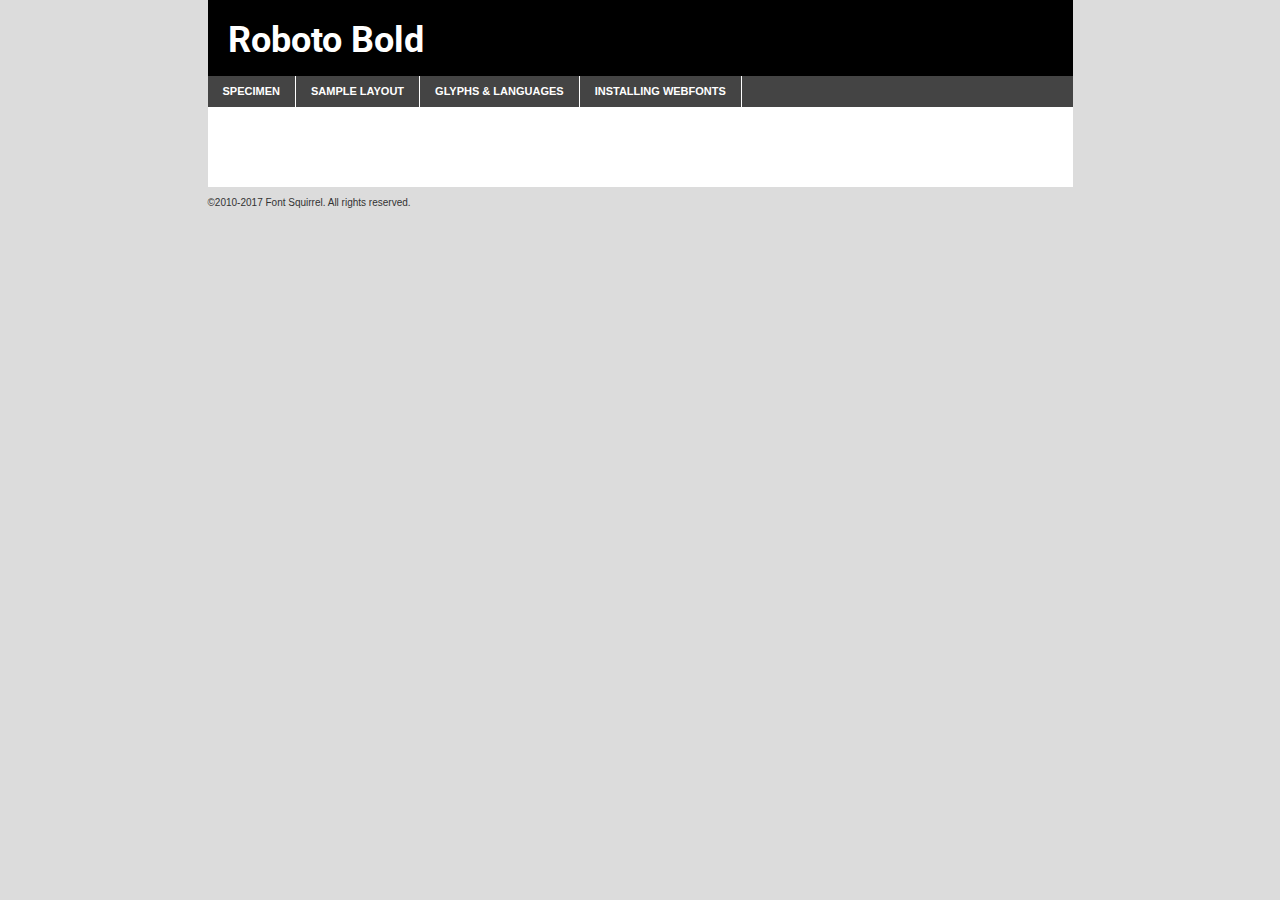
<file: src/fonts/webfontkit-20220927-132551/roboto-bold-demo.html>
<!DOCTYPE html PUBLIC "-//W3C//DTD XHTML 1.0 Transitional//EN"
        "http://www.w3.org/TR/xhtml1/DTD/xhtml1-transitional.dtd">

<html xmlns="http://www.w3.org/1999/xhtml" xml:lang="en" lang="en">
<head>
    <meta http-equiv="Content-Type" content="text/html; charset=utf-8"/>
    <script src="http://ajax.googleapis.com/ajax/libs/jquery/1.7.2/jquery.min.js" type="text/javascript" charset="utf-8"></script>
    <script type="text/javascript">
		(function($) {
			$.fn.easyTabs = function(option) {
				var param = jQuery.extend({ fadeSpeed: 'fast', defaultContent: 1, activeClass: 'active' }, option);
				$(this).each(function() {
					var thisId = '#' + this.id;
					if ( param.defaultContent == '' )
					{
						param.defaultContent = 1;
					}
					if ( typeof param.defaultContent == 'number' )
					{
						var defaultTab = $(thisId + ' .tabs li:eq(' + (param.defaultContent - 1) + ') a').attr('href').substr(1);
					}
					else
					{
						var defaultTab = param.defaultContent;
					}
					$(thisId + ' .tabs li a').each(function() {
						var tabToHide = $(this).attr('href').substr(1);
						$('#' + tabToHide).addClass('easytabs-tab-content');
					});
					hideAll();
					changeContent(defaultTab);

					function hideAll() {$(thisId + ' .easytabs-tab-content').hide();}

					function changeContent(tabId)
					{
						hideAll();
						$(thisId + ' .tabs li').removeClass(param.activeClass);
						$(thisId + ' .tabs li a[href=#' + tabId + ']').closest('li').addClass(param.activeClass);
						if ( param.fadeSpeed != 'none' )
						{
							$(thisId + ' #' + tabId).fadeIn(param.fadeSpeed);
						}
						else
						{
							$(thisId + ' #' + tabId).show();
						}
					}

					$(thisId + ' .tabs li').click(function() {
						var tabId = $(this).find('a').attr('href').substr(1);
						changeContent(tabId);
						return false;
					});
				});
			}
		})(jQuery);
    </script>
    <link rel="stylesheet" href="specimen_files/specimen_stylesheet.css" type="text/css" charset="utf-8"/>
    <link rel="stylesheet" href="stylesheet.css" type="text/css" charset="utf-8"/>

    <style type="text/css">
        		body {
			font-family: 'robotobold';
        		}

            </style>

    <title>Roboto Bold Specimen</title>


    <script type="text/javascript" charset="utf-8">
		$(document).ready(function() {
			$('#container').easyTabs({ defaultContent: 1 });
		});
    </script>
</head>

<body>
<div id="container">
    <div id="header">
		Roboto Bold    </div>
    <ul class="tabs">
        <li><a href="#specimen">Specimen</a></li>
        <li><a href="#layout">Sample Layout</a></li>
		        <li><a href="#glyphs">Glyphs &amp; Languages</a></li>
        <li><a href="#installing">Installing Webfonts</a></li>

    </ul>

    <div id="main_content">


        <div id="specimen">

            <div class="section">
                <div class="grid12 firstcol">
                    <div class="huge">AaBb</div>
                </div>
            </div>

            <div class="section">
                <div class="glyph_range">A&#x200B;B&#x200b;C&#x200b;D&#x200b;E&#x200b;F&#x200b;G&#x200b;H&#x200b;I&#x200b;J&#x200b;K&#x200b;L&#x200b;M&#x200b;N&#x200b;O&#x200b;P&#x200b;Q&#x200b;R&#x200b;S&#x200b;T&#x200b;U&#x200b;V&#x200b;W&#x200b;X&#x200b;Y&#x200b;Z&#x200b;a&#x200b;b&#x200b;c&#x200b;d&#x200b;e&#x200b;f&#x200b;g&#x200b;h&#x200b;i&#x200b;j&#x200b;k&#x200b;l&#x200b;m&#x200b;n&#x200b;o&#x200b;p&#x200b;q&#x200b;r&#x200b;s&#x200b;t&#x200b;u&#x200b;v&#x200b;w&#x200b;x&#x200b;y&#x200b;z&#x200b;1&#x200b;2&#x200b;3&#x200b;4&#x200b;5&#x200b;6&#x200b;7&#x200b;8&#x200b;9&#x200b;0&#x200b;&amp;&#x200b;.&#x200b;,&#x200b;?&#x200b;!&#x200b;&#64;&#x200b;(&#x200b;)&#x200b;#&#x200b;$&#x200b;%&#x200b;*&#x200b;+&#x200b;-&#x200b;=&#x200b;:&#x200b;;</div>
            </div>
            <div class="section">
                <div class="grid12 firstcol">
                    <table class="sample_table">
                        <tr>
                            <td>10</td>
                            <td class="size10">abcdefghijklmnopqrstuvwxyzABCDEFGHIJKLMNOPQRSTUVWXYZ0123456789abcdefghijklmnopqrstuvwxyzABCDEFGHIJKLMNOPQRSTUVWXYZ0123456789abcdefghijklmnopqrstuvwxyzABCDEFGHIJKLMNOPQRSTUVWXYZ</td>
                        </tr>
                        <tr>
                            <td>11</td>
                            <td class="size11">abcdefghijklmnopqrstuvwxyzABCDEFGHIJKLMNOPQRSTUVWXYZ0123456789abcdefghijklmnopqrstuvwxyzABCDEFGHIJKLMNOPQRSTUVWXYZ0123456789abcdefghijklmnopqrstuvwxyzABCDEFGHIJKLMNOPQRSTUVWXYZ</td>
                        </tr>
                        <tr>
                            <td>12</td>
                            <td class="size12">abcdefghijklmnopqrstuvwxyzABCDEFGHIJKLMNOPQRSTUVWXYZ0123456789abcdefghijklmnopqrstuvwxyzABCDEFGHIJKLMNOPQRSTUVWXYZ0123456789abcdefghijklmnopqrstuvwxyzABCDEFGHIJKLMNOPQRSTUVWXYZ</td>
                        </tr>
                        <tr>
                            <td>13</td>
                            <td class="size13">abcdefghijklmnopqrstuvwxyzABCDEFGHIJKLMNOPQRSTUVWXYZ0123456789abcdefghijklmnopqrstuvwxyzABCDEFGHIJKLMNOPQRSTUVWXYZ0123456789abcdefghijklmnopqrstuvwxyzABCDEFGHIJKLMNOPQRSTUVWXYZ</td>
                        </tr>
                        <tr>
                            <td>14</td>
                            <td class="size14">abcdefghijklmnopqrstuvwxyzABCDEFGHIJKLMNOPQRSTUVWXYZ0123456789abcdefghijklmnopqrstuvwxyzABCDEFGHIJKLMNOPQRSTUVWXYZ0123456789abcdefghijklmnopqrstuvwxyzABCDEFGHIJKLMNOPQRSTUVWXYZ</td>
                        </tr>
                        <tr>
                            <td>16</td>
                            <td class="size16">abcdefghijklmnopqrstuvwxyzABCDEFGHIJKLMNOPQRSTUVWXYZ0123456789abcdefghijklmnopqrstuvwxyzABCDEFGHIJKLMNOPQRSTUVWXYZ</td>
                        </tr>
                        <tr>
                            <td>18</td>
                            <td class="size18">abcdefghijklmnopqrstuvwxyzABCDEFGHIJKLMNOPQRSTUVWXYZ0123456789abcdefghijklmnopqrstuvwxyzABCDEFGHIJKLMNOPQRSTUVWXYZ</td>
                        </tr>
                        <tr>
                            <td>20</td>
                            <td class="size20">abcdefghijklmnopqrstuvwxyzABCDEFGHIJKLMNOPQRSTUVWXYZ0123456789abcdefghijklmnopqrstuvwxyzABCDEFGHIJKLMNOPQRSTUVWXYZ</td>
                        </tr>
                        <tr>
                            <td>24</td>
                            <td class="size24">abcdefghijklmnopqrstuvwxyzABCDEFGHIJKLMNOPQRSTUVWXYZ0123456789abcdefghijklmnopqrstuvwxyzABCDEFGHIJKLMNOPQRSTUVWXYZ</td>
                        </tr>
                        <tr>
                            <td>30</td>
                            <td class="size30">abcdefghijklmnopqrstuvwxyzABCDEFGHIJKLMNOPQRSTUVWXYZ0123456789abcdefghijklmnopqrstuvwxyzABCDEFGHIJKLMNOPQRSTUVWXYZ</td>
                        </tr>
                        <tr>
                            <td>36</td>
                            <td class="size36">abcdefghijklmnopqrstuvwxyzABCDEFGHIJKLMNOPQRSTUVWXYZ0123456789abcdefghijklmnopqrstuvwxyzABCDEFGHIJKLMNOPQRSTUVWXYZ</td>
                        </tr>
                        <tr>
                            <td>48</td>
                            <td class="size48">abcdefghijklmnopqrstuvwxyzABCDEFGHIJKLMNOPQRSTUVWXYZ0123456789abcdefghijklmnopqrstuvwxyzABCDEFGHIJKLMNOPQRSTUVWXYZ</td>
                        </tr>
                        <tr>
                            <td>60</td>
                            <td class="size60">abcdefghijklmnopqrstuvwxyzABCDEFGHIJKLMNOPQRSTUVWXYZ0123456789abcdefghijklmnopqrstuvwxyzABCDEFGHIJKLMNOPQRSTUVWXYZ</td>
                        </tr>
                        <tr>
                            <td>72</td>
                            <td class="size72">abcdefghijklmnopqrstuvwxyzABCDEFGHIJKLMNOPQRSTUVWXYZ0123456789abcdefghijklmnopqrstuvwxyzABCDEFGHIJKLMNOPQRSTUVWXYZ</td>
                        </tr>
                        <tr>
                            <td>90</td>
                            <td class="size90">abcdefghijklmnopqrstuvwxyzABCDEFGHIJKLMNOPQRSTUVWXYZ0123456789abcdefghijklmnopqrstuvwxyzABCDEFGHIJKLMNOPQRSTUVWXYZ</td>
                        </tr>
                    </table>

                </div>

            </div>


            <div class="section" id="bodycomparison">


                <div id="xheight">
                    <div class="fontbody">&#x25FC;&#x25FC;&#x25FC;&#x25FC;&#x25FC;&#x25FC;&#x25FC;&#x25FC;&#x25FC;&#x25FC;&#x25FC;&#x25FC;&#x25FC;&#x25FC;&#x25FC;&#x25FC;&#x25FC;&#x25FC;&#x25FC;&#x25FC;&#x25FC;&#x25FC;&#x25FC;&#x25FC;&#x25FC;&#x25FC;&#x25FC;&#x25FC;&#x25FC;&#x25FC;&#x25FC;&#x25FC;&#x25FC;&#x25FC;&#x25FC;&#x25FC;&#x25FC;&#x25FC;&#x25FC;&#x25FC;&#x25FC;&#x25FC;&#x25FC;&#x25FC;&#x25FC;&#x25FC;&#x25FC;&#x25FC;&#x25FC;&#x25FC;&#x25FC;&#x25FC;&#x25FC;&#x25FC;&#x25FC;&#x25FC;&#x25FC;&#x25FC;&#x25FC;&#x25FC;&#x25FC;&#x25FC;&#x25FC;&#x25FC;&#x25FC;&#x25FC;&#x25FC;&#x25FC;&#x25FC;&#x25FC;&#x25FC;&#x25FC;&#x25FC;&#x25FC;&#x25FC;&#x25FC;&#x25FC;&#x25FC;&#x25FC;&#x25FC;&#x25FC;&#x25FC;&#x25FC;&#x25FC;&#x25FC;&#x25FC;&#x25FC;&#x25FC;&#x25FC;&#x25FC;&#x25FC;&#x25FC;&#x25FC;&#x25FC;&#x25FC;&#x25FC;&#x25FC;&#x25FC;&#x25FC;body</div>
                    <div class="arialbody">body</div>
                    <div class="verdanabody">body</div>
                    <div class="georgiabody">body</div>
                </div>
                <div class="fontbody" style="z-index:1">
                    body<span>Roboto Bold</span>
                </div>
                <div class="arialbody" style="z-index:1">
                    body<span>Arial</span>
                </div>
                <div class="verdanabody" style="z-index:1">
                    body<span>Verdana</span>
                </div>
                <div class="georgiabody" style="z-index:1">
                    body<span>Georgia</span>
                </div>


            </div>


            <div class="section psample psample_row1" id="">

                <div class="grid2 firstcol">
                    <p class="size10"><span>10.</span>Aenean lacinia bibendum nulla sed consectetur. Fusce dapibus, tellus ac cursus commodo, tortor mauris condimentum nibh, ut fermentum massa justo sit amet risus. Nullam id dolor id nibh ultricies vehicula ut id elit. Cum sociis natoque penatibus et magnis dis parturient montes, nascetur ridiculus mus. Nulla vitae elit libero, a pharetra augue.</p>

                </div>
                <div class="grid3">
                    <p class="size11"><span>11.</span>Aenean lacinia bibendum nulla sed consectetur. Fusce dapibus, tellus ac cursus commodo, tortor mauris condimentum nibh, ut fermentum massa justo sit amet risus. Nullam id dolor id nibh ultricies vehicula ut id elit. Cum sociis natoque penatibus et magnis dis parturient montes, nascetur ridiculus mus. Nulla vitae elit libero, a pharetra augue.</p>

                </div>
                <div class="grid3">
                    <p class="size12"><span>12.</span>Aenean lacinia bibendum nulla sed consectetur. Fusce dapibus, tellus ac cursus commodo, tortor mauris condimentum nibh, ut fermentum massa justo sit amet risus. Nullam id dolor id nibh ultricies vehicula ut id elit. Cum sociis natoque penatibus et magnis dis parturient montes, nascetur ridiculus mus. Nulla vitae elit libero, a pharetra augue.</p>

                </div>
                <div class="grid4">
                    <p class="size13"><span>13.</span>Aenean lacinia bibendum nulla sed consectetur. Fusce dapibus, tellus ac cursus commodo, tortor mauris condimentum nibh, ut fermentum massa justo sit amet risus. Nullam id dolor id nibh ultricies vehicula ut id elit. Cum sociis natoque penatibus et magnis dis parturient montes, nascetur ridiculus mus. Nulla vitae elit libero, a pharetra augue.</p>

                </div>
                <div class="white_blend"></div>

            </div>
            <div class="section psample psample_row2" id="">
                <div class="grid3 firstcol">
                    <p class="size14"><span>14.</span>Aenean lacinia bibendum nulla sed consectetur. Fusce dapibus, tellus ac cursus commodo, tortor mauris condimentum nibh, ut fermentum massa justo sit amet risus. Nullam id dolor id nibh ultricies vehicula ut id elit. Cum sociis natoque penatibus et magnis dis parturient montes, nascetur ridiculus mus. Nulla vitae elit libero, a pharetra augue.</p>

                </div>
                <div class="grid4">
                    <p class="size16"><span>16.</span>Aenean lacinia bibendum nulla sed consectetur. Fusce dapibus, tellus ac cursus commodo, tortor mauris condimentum nibh, ut fermentum massa justo sit amet risus. Nullam id dolor id nibh ultricies vehicula ut id elit. Cum sociis natoque penatibus et magnis dis parturient montes, nascetur ridiculus mus. Nulla vitae elit libero, a pharetra augue.</p>

                </div>
                <div class="grid5">
                    <p class="size18"><span>18.</span>Aenean lacinia bibendum nulla sed consectetur. Fusce dapibus, tellus ac cursus commodo, tortor mauris condimentum nibh, ut fermentum massa justo sit amet risus. Nullam id dolor id nibh ultricies vehicula ut id elit. Cum sociis natoque penatibus et magnis dis parturient montes, nascetur ridiculus mus. Nulla vitae elit libero, a pharetra augue.</p>

                </div>

                <div class="white_blend"></div>

            </div>

            <div class="section psample psample_row3" id="">
                <div class="grid5 firstcol">
                    <p class="size20"><span>20.</span>Aenean lacinia bibendum nulla sed consectetur. Fusce dapibus, tellus ac cursus commodo, tortor mauris condimentum nibh, ut fermentum massa justo sit amet risus. Nullam id dolor id nibh ultricies vehicula ut id elit. Cum sociis natoque penatibus et magnis dis parturient montes, nascetur ridiculus mus. Nulla vitae elit libero, a pharetra augue.</p>
                </div>
                <div class="grid7">
                    <p class="size24"><span>24.</span>Aenean lacinia bibendum nulla sed consectetur. Fusce dapibus, tellus ac cursus commodo, tortor mauris condimentum nibh, ut fermentum massa justo sit amet risus. Nullam id dolor id nibh ultricies vehicula ut id elit. Cum sociis natoque penatibus et magnis dis parturient montes, nascetur ridiculus mus. Nulla vitae elit libero, a pharetra augue.</p>
                </div>

                <div class="white_blend"></div>

            </div>

            <div class="section psample psample_row4" id="">
                <div class="grid12 firstcol">
                    <p class="size30"><span>30.</span>Aenean lacinia bibendum nulla sed consectetur. Fusce dapibus, tellus ac cursus commodo, tortor mauris condimentum nibh, ut fermentum massa justo sit amet risus. Nullam id dolor id nibh ultricies vehicula ut id elit. Cum sociis natoque penatibus et magnis dis parturient montes, nascetur ridiculus mus. Nulla vitae elit libero, a pharetra augue.</p>
                </div>
                <div class="white_blend"></div>

            </div>


            <div class="section psample psample_row1 fullreverse">
                <div class="grid2 firstcol">
                    <p class="size10"><span>10.</span>Aenean lacinia bibendum nulla sed consectetur. Fusce dapibus, tellus ac cursus commodo, tortor mauris condimentum nibh, ut fermentum massa justo sit amet risus. Nullam id dolor id nibh ultricies vehicula ut id elit. Cum sociis natoque penatibus et magnis dis parturient montes, nascetur ridiculus mus. Nulla vitae elit libero, a pharetra augue.</p>

                </div>
                <div class="grid3">
                    <p class="size11"><span>11.</span>Aenean lacinia bibendum nulla sed consectetur. Fusce dapibus, tellus ac cursus commodo, tortor mauris condimentum nibh, ut fermentum massa justo sit amet risus. Nullam id dolor id nibh ultricies vehicula ut id elit. Cum sociis natoque penatibus et magnis dis parturient montes, nascetur ridiculus mus. Nulla vitae elit libero, a pharetra augue.</p>

                </div>
                <div class="grid3">
                    <p class="size12"><span>12.</span>Aenean lacinia bibendum nulla sed consectetur. Fusce dapibus, tellus ac cursus commodo, tortor mauris condimentum nibh, ut fermentum massa justo sit amet risus. Nullam id dolor id nibh ultricies vehicula ut id elit. Cum sociis natoque penatibus et magnis dis parturient montes, nascetur ridiculus mus. Nulla vitae elit libero, a pharetra augue.</p>

                </div>
                <div class="grid4">
                    <p class="size13"><span>13.</span>Aenean lacinia bibendum nulla sed consectetur. Fusce dapibus, tellus ac cursus commodo, tortor mauris condimentum nibh, ut fermentum massa justo sit amet risus. Nullam id dolor id nibh ultricies vehicula ut id elit. Cum sociis natoque penatibus et magnis dis parturient montes, nascetur ridiculus mus. Nulla vitae elit libero, a pharetra augue.</p>

                </div>
                <div class="black_blend"></div>

            </div>

            <div class="section psample psample_row2 fullreverse">
                <div class="grid3 firstcol">
                    <p class="size14"><span>14.</span>Aenean lacinia bibendum nulla sed consectetur. Fusce dapibus, tellus ac cursus commodo, tortor mauris condimentum nibh, ut fermentum massa justo sit amet risus. Nullam id dolor id nibh ultricies vehicula ut id elit. Cum sociis natoque penatibus et magnis dis parturient montes, nascetur ridiculus mus. Nulla vitae elit libero, a pharetra augue.</p>

                </div>
                <div class="grid4">
                    <p class="size16"><span>16.</span>Aenean lacinia bibendum nulla sed consectetur. Fusce dapibus, tellus ac cursus commodo, tortor mauris condimentum nibh, ut fermentum massa justo sit amet risus. Nullam id dolor id nibh ultricies vehicula ut id elit. Cum sociis natoque penatibus et magnis dis parturient montes, nascetur ridiculus mus. Nulla vitae elit libero, a pharetra augue.</p>

                </div>
                <div class="grid5">
                    <p class="size18"><span>18.</span>Aenean lacinia bibendum nulla sed consectetur. Fusce dapibus, tellus ac cursus commodo, tortor mauris condimentum nibh, ut fermentum massa justo sit amet risus. Nullam id dolor id nibh ultricies vehicula ut id elit. Cum sociis natoque penatibus et magnis dis parturient montes, nascetur ridiculus mus. Nulla vitae elit libero, a pharetra augue.</p>

                </div>
                <div class="black_blend"></div>

            </div>

            <div class="section psample fullreverse psample_row3" id="">
                <div class="grid5 firstcol">
                    <p class="size20"><span>20.</span>Aenean lacinia bibendum nulla sed consectetur. Fusce dapibus, tellus ac cursus commodo, tortor mauris condimentum nibh, ut fermentum massa justo sit amet risus. Nullam id dolor id nibh ultricies vehicula ut id elit. Cum sociis natoque penatibus et magnis dis parturient montes, nascetur ridiculus mus. Nulla vitae elit libero, a pharetra augue.</p>
                </div>
                <div class="grid7">
                    <p class="size24"><span>24.</span>Aenean lacinia bibendum nulla sed consectetur. Fusce dapibus, tellus ac cursus commodo, tortor mauris condimentum nibh, ut fermentum massa justo sit amet risus. Nullam id dolor id nibh ultricies vehicula ut id elit. Cum sociis natoque penatibus et magnis dis parturient montes, nascetur ridiculus mus. Nulla vitae elit libero, a pharetra augue.</p>
                </div>

                <div class="black_blend"></div>

            </div>

            <div class="section psample fullreverse psample_row4" id="" style="border-bottom: 20px #000 solid;">
                <div class="grid12 firstcol">
                    <p class="size30"><span>30.</span>Aenean lacinia bibendum nulla sed consectetur. Fusce dapibus, tellus ac cursus commodo, tortor mauris condimentum nibh, ut fermentum massa justo sit amet risus. Nullam id dolor id nibh ultricies vehicula ut id elit. Cum sociis natoque penatibus et magnis dis parturient montes, nascetur ridiculus mus. Nulla vitae elit libero, a pharetra augue.</p>
                </div>
                <div class="black_blend"></div>

            </div>


        </div>

        <div id="layout">

            <div class="section">

                <div class="grid12 firstcol">
                    <h1>Lorem Ipsum Dolor</h1>
                    <h2>Etiam porta sem malesuada magna mollis euismod</h2>

                    <p class="byline">By <a href="#link">Aenean Lacinia</a></p>
                </div>
            </div>
            <div class="section">
                <div class="grid8 firstcol">
                    <p class="large">Donec sed odio dui. Morbi leo risus, porta ac consectetur ac, vestibulum at eros. Fusce dapibus, tellus ac cursus commodo, tortor mauris condimentum nibh, ut fermentum massa justo sit amet risus. </p>


                    <h3>Pellentesque ornare sem</h3>

                    <p>Maecenas sed diam eget risus varius blandit sit amet non magna. Maecenas faucibus mollis interdum. Donec ullamcorper nulla non metus auctor fringilla. Nullam id dolor id nibh ultricies vehicula ut id elit. Nullam id dolor id nibh ultricies vehicula ut id elit. </p>

                    <p>Aenean eu leo quam. Pellentesque ornare sem lacinia quam venenatis vestibulum. Lorem ipsum dolor sit amet, consectetur adipiscing elit. Cum sociis natoque penatibus et magnis dis parturient montes, nascetur ridiculus mus. </p>

                    <p>Nulla vitae elit libero, a pharetra augue. Praesent commodo cursus magna, vel scelerisque nisl consectetur et. Aenean lacinia bibendum nulla sed consectetur. </p>

                    <p>Nullam quis risus eget urna mollis ornare vel eu leo. Nullam quis risus eget urna mollis ornare vel eu leo. Maecenas sed diam eget risus varius blandit sit amet non magna. Donec ullamcorper nulla non metus auctor fringilla. </p>

                    <h3>Cras mattis consectetur</h3>

                    <p>Aenean eu leo quam. Pellentesque ornare sem lacinia quam venenatis vestibulum. Aenean lacinia bibendum nulla sed consectetur. Integer posuere erat a ante venenatis dapibus posuere velit aliquet. Cras mattis consectetur purus sit amet fermentum. </p>

                    <p>Nullam id dolor id nibh ultricies vehicula ut id elit. Nullam quis risus eget urna mollis ornare vel eu leo. Cras mattis consectetur purus sit amet fermentum.</p>
                </div>

                <div class="grid4 sidebar">

                    <div class="box reverse">
                        <p class="last">Nullam quis risus eget urna mollis ornare vel eu leo. Donec ullamcorper nulla non metus auctor fringilla. Cras mattis consectetur purus sit amet fermentum. Sed posuere consectetur est at lobortis. Lorem ipsum dolor sit amet, consectetur adipiscing elit. </p>
                    </div>

                    <p class="caption">Maecenas sed diam eget risus varius.</p>

                    <p>Vestibulum id ligula porta felis euismod semper. Integer posuere erat a ante venenatis dapibus posuere velit aliquet. Vestibulum id ligula porta felis euismod semper. Sed posuere consectetur est at lobortis. Maecenas sed diam eget risus varius blandit sit amet non magna. Fusce dapibus, tellus ac cursus commodo, tortor mauris condimentum nibh, ut fermentum massa justo sit amet risus. </p>


                    <p>Duis mollis, est non commodo luctus, nisi erat porttitor ligula, eget lacinia odio sem nec elit. Aenean lacinia bibendum nulla sed consectetur. Vivamus sagittis lacus vel augue laoreet rutrum faucibus dolor auctor. Aenean lacinia bibendum nulla sed consectetur. Nullam quis risus eget urna mollis ornare vel eu leo. </p>

                    <p>Praesent commodo cursus magna, vel scelerisque nisl consectetur et. Donec ullamcorper nulla non metus auctor fringilla. Maecenas faucibus mollis interdum. Fusce dapibus, tellus ac cursus commodo, tortor mauris condimentum nibh, ut fermentum massa justo sit amet risus. </p>

                </div>
            </div>

        </div>


		

        <div id="glyphs">
            <div class="section">
                <div class="grid12 firstcol">

                    <h1>Language Support</h1>
                    <p>The subset of Roboto Bold in this kit supports the following languages:<br/>

						Albanian, Basque, Breton, Chamorro, Danish, Dutch, English, Faroese, Finnish, French, Frisian, Galician, German, Icelandic, Italian, Malagasy, Norwegian, Portuguese, Spanish, Alsatian, Aragonese, Arapaho, Arrernte, Asturian, Aymara, Bislama, Cebuano, Corsican, Fijian, French_creole, Genoese, Gilbertese, Greenlandic, Haitian_creole, Hiligaynon, Hmong, Hopi, Ibanag, Iloko_ilokano, Indonesian, Interglossa_glosa, Interlingua, Irish_gaelic, Jerriais, Lojban, Lombard, Luxembourgeois, Manx, Mohawk, Norfolk_pitcairnese, Occitan, Oromo, Pangasinan, Papiamento, Piedmontese, Potawatomi, Rhaeto-romance, Romansh, Rotokas, Sami_lule, Samoan, Sardinian, Scots_gaelic, Seychelles_creole, Shona, Sicilian, Somali, Southern_ndebele, Swahili, Swati_swazi, Tagalog_filipino_pilipino, Tetum, Tok_pisin, Uyghur_latinized, Volapuk, Walloon, Warlpiri, Xhosa, Yapese, Zulu, Latinbasic, Ubasic, Demo                    </p>
                    <h1>Glyph Chart</h1>
                    <p>The subset of Roboto Bold in this kit includes all the glyphs listed below. Unicode entities are included above each glyph to help you insert individual characters into your layout.</p>
                    <div id="glyph_chart">

																																	                                <div><p>&amp;#2;</p>&#2;</div>
																				                                <div><p>&amp;#13;</p>&#13;</div>
																				                                <div><p>&amp;#32;</p>&#32;</div>
																				                                <div><p>&amp;#33;</p>&#33;</div>
																				                                <div><p>&amp;#34;</p>&#34;</div>
																				                                <div><p>&amp;#35;</p>&#35;</div>
																				                                <div><p>&amp;#36;</p>&#36;</div>
																				                                <div><p>&amp;#37;</p>&#37;</div>
																				                                <div><p>&amp;#38;</p>&#38;</div>
																				                                <div><p>&amp;#39;</p>&#39;</div>
																				                                <div><p>&amp;#40;</p>&#40;</div>
																				                                <div><p>&amp;#41;</p>&#41;</div>
																				                                <div><p>&amp;#42;</p>&#42;</div>
																				                                <div><p>&amp;#43;</p>&#43;</div>
																				                                <div><p>&amp;#44;</p>&#44;</div>
																				                                <div><p>&amp;#45;</p>&#45;</div>
																				                                <div><p>&amp;#46;</p>&#46;</div>
																				                                <div><p>&amp;#47;</p>&#47;</div>
																				                                <div><p>&amp;#48;</p>&#48;</div>
																				                                <div><p>&amp;#49;</p>&#49;</div>
																				                                <div><p>&amp;#50;</p>&#50;</div>
																				                                <div><p>&amp;#51;</p>&#51;</div>
																				                                <div><p>&amp;#52;</p>&#52;</div>
																				                                <div><p>&amp;#53;</p>&#53;</div>
																				                                <div><p>&amp;#54;</p>&#54;</div>
																				                                <div><p>&amp;#55;</p>&#55;</div>
																				                                <div><p>&amp;#56;</p>&#56;</div>
																				                                <div><p>&amp;#57;</p>&#57;</div>
																				                                <div><p>&amp;#58;</p>&#58;</div>
																				                                <div><p>&amp;#59;</p>&#59;</div>
																				                                <div><p>&amp;#60;</p>&#60;</div>
																				                                <div><p>&amp;#61;</p>&#61;</div>
																				                                <div><p>&amp;#62;</p>&#62;</div>
																				                                <div><p>&amp;#63;</p>&#63;</div>
																				                                <div><p>&amp;#64;</p>&#64;</div>
																				                                <div><p>&amp;#65;</p>&#65;</div>
																				                                <div><p>&amp;#66;</p>&#66;</div>
																				                                <div><p>&amp;#67;</p>&#67;</div>
																				                                <div><p>&amp;#68;</p>&#68;</div>
																				                                <div><p>&amp;#69;</p>&#69;</div>
																				                                <div><p>&amp;#70;</p>&#70;</div>
																				                                <div><p>&amp;#71;</p>&#71;</div>
																				                                <div><p>&amp;#72;</p>&#72;</div>
																				                                <div><p>&amp;#73;</p>&#73;</div>
																				                                <div><p>&amp;#74;</p>&#74;</div>
																				                                <div><p>&amp;#75;</p>&#75;</div>
																				                                <div><p>&amp;#76;</p>&#76;</div>
																				                                <div><p>&amp;#77;</p>&#77;</div>
																				                                <div><p>&amp;#78;</p>&#78;</div>
																				                                <div><p>&amp;#79;</p>&#79;</div>
																				                                <div><p>&amp;#80;</p>&#80;</div>
																				                                <div><p>&amp;#81;</p>&#81;</div>
																				                                <div><p>&amp;#82;</p>&#82;</div>
																				                                <div><p>&amp;#83;</p>&#83;</div>
																				                                <div><p>&amp;#84;</p>&#84;</div>
																				                                <div><p>&amp;#85;</p>&#85;</div>
																				                                <div><p>&amp;#86;</p>&#86;</div>
																				                                <div><p>&amp;#87;</p>&#87;</div>
																				                                <div><p>&amp;#88;</p>&#88;</div>
																				                                <div><p>&amp;#89;</p>&#89;</div>
																				                                <div><p>&amp;#90;</p>&#90;</div>
																				                                <div><p>&amp;#91;</p>&#91;</div>
																				                                <div><p>&amp;#92;</p>&#92;</div>
																				                                <div><p>&amp;#93;</p>&#93;</div>
																				                                <div><p>&amp;#94;</p>&#94;</div>
																				                                <div><p>&amp;#95;</p>&#95;</div>
																				                                <div><p>&amp;#96;</p>&#96;</div>
																				                                <div><p>&amp;#97;</p>&#97;</div>
																				                                <div><p>&amp;#98;</p>&#98;</div>
																				                                <div><p>&amp;#99;</p>&#99;</div>
																				                                <div><p>&amp;#100;</p>&#100;</div>
																				                                <div><p>&amp;#101;</p>&#101;</div>
																				                                <div><p>&amp;#102;</p>&#102;</div>
																				                                <div><p>&amp;#103;</p>&#103;</div>
																				                                <div><p>&amp;#104;</p>&#104;</div>
																				                                <div><p>&amp;#105;</p>&#105;</div>
																				                                <div><p>&amp;#106;</p>&#106;</div>
																				                                <div><p>&amp;#107;</p>&#107;</div>
																				                                <div><p>&amp;#108;</p>&#108;</div>
																				                                <div><p>&amp;#109;</p>&#109;</div>
																				                                <div><p>&amp;#110;</p>&#110;</div>
																				                                <div><p>&amp;#111;</p>&#111;</div>
																				                                <div><p>&amp;#112;</p>&#112;</div>
																				                                <div><p>&amp;#113;</p>&#113;</div>
																				                                <div><p>&amp;#114;</p>&#114;</div>
																				                                <div><p>&amp;#115;</p>&#115;</div>
																				                                <div><p>&amp;#116;</p>&#116;</div>
																				                                <div><p>&amp;#117;</p>&#117;</div>
																				                                <div><p>&amp;#118;</p>&#118;</div>
																				                                <div><p>&amp;#119;</p>&#119;</div>
																				                                <div><p>&amp;#120;</p>&#120;</div>
																				                                <div><p>&amp;#121;</p>&#121;</div>
																				                                <div><p>&amp;#122;</p>&#122;</div>
																				                                <div><p>&amp;#123;</p>&#123;</div>
																				                                <div><p>&amp;#124;</p>&#124;</div>
																				                                <div><p>&amp;#125;</p>&#125;</div>
																				                                <div><p>&amp;#126;</p>&#126;</div>
																				                                <div><p>&amp;#160;</p>&#160;</div>
																				                                <div><p>&amp;#161;</p>&#161;</div>
																				                                <div><p>&amp;#162;</p>&#162;</div>
																				                                <div><p>&amp;#163;</p>&#163;</div>
																				                                <div><p>&amp;#164;</p>&#164;</div>
																				                                <div><p>&amp;#165;</p>&#165;</div>
																				                                <div><p>&amp;#166;</p>&#166;</div>
																				                                <div><p>&amp;#167;</p>&#167;</div>
																				                                <div><p>&amp;#168;</p>&#168;</div>
																				                                <div><p>&amp;#169;</p>&#169;</div>
																				                                <div><p>&amp;#170;</p>&#170;</div>
																				                                <div><p>&amp;#171;</p>&#171;</div>
																				                                <div><p>&amp;#172;</p>&#172;</div>
																				                                <div><p>&amp;#173;</p>&#173;</div>
																				                                <div><p>&amp;#174;</p>&#174;</div>
																				                                <div><p>&amp;#175;</p>&#175;</div>
																				                                <div><p>&amp;#176;</p>&#176;</div>
																				                                <div><p>&amp;#177;</p>&#177;</div>
																				                                <div><p>&amp;#178;</p>&#178;</div>
																				                                <div><p>&amp;#179;</p>&#179;</div>
																				                                <div><p>&amp;#180;</p>&#180;</div>
																				                                <div><p>&amp;#181;</p>&#181;</div>
																				                                <div><p>&amp;#182;</p>&#182;</div>
																				                                <div><p>&amp;#183;</p>&#183;</div>
																				                                <div><p>&amp;#184;</p>&#184;</div>
																				                                <div><p>&amp;#185;</p>&#185;</div>
																				                                <div><p>&amp;#186;</p>&#186;</div>
																				                                <div><p>&amp;#187;</p>&#187;</div>
																				                                <div><p>&amp;#188;</p>&#188;</div>
																				                                <div><p>&amp;#189;</p>&#189;</div>
																				                                <div><p>&amp;#190;</p>&#190;</div>
																				                                <div><p>&amp;#191;</p>&#191;</div>
																				                                <div><p>&amp;#192;</p>&#192;</div>
																				                                <div><p>&amp;#193;</p>&#193;</div>
																				                                <div><p>&amp;#194;</p>&#194;</div>
																				                                <div><p>&amp;#195;</p>&#195;</div>
																				                                <div><p>&amp;#196;</p>&#196;</div>
																				                                <div><p>&amp;#197;</p>&#197;</div>
																				                                <div><p>&amp;#198;</p>&#198;</div>
																				                                <div><p>&amp;#199;</p>&#199;</div>
																				                                <div><p>&amp;#200;</p>&#200;</div>
																				                                <div><p>&amp;#201;</p>&#201;</div>
																				                                <div><p>&amp;#202;</p>&#202;</div>
																				                                <div><p>&amp;#203;</p>&#203;</div>
																				                                <div><p>&amp;#204;</p>&#204;</div>
																				                                <div><p>&amp;#205;</p>&#205;</div>
																				                                <div><p>&amp;#206;</p>&#206;</div>
																				                                <div><p>&amp;#207;</p>&#207;</div>
																				                                <div><p>&amp;#208;</p>&#208;</div>
																				                                <div><p>&amp;#209;</p>&#209;</div>
																				                                <div><p>&amp;#210;</p>&#210;</div>
																				                                <div><p>&amp;#211;</p>&#211;</div>
																				                                <div><p>&amp;#212;</p>&#212;</div>
																				                                <div><p>&amp;#213;</p>&#213;</div>
																				                                <div><p>&amp;#214;</p>&#214;</div>
																				                                <div><p>&amp;#215;</p>&#215;</div>
																				                                <div><p>&amp;#216;</p>&#216;</div>
																				                                <div><p>&amp;#217;</p>&#217;</div>
																				                                <div><p>&amp;#218;</p>&#218;</div>
																				                                <div><p>&amp;#219;</p>&#219;</div>
																				                                <div><p>&amp;#220;</p>&#220;</div>
																				                                <div><p>&amp;#221;</p>&#221;</div>
																				                                <div><p>&amp;#222;</p>&#222;</div>
																				                                <div><p>&amp;#223;</p>&#223;</div>
																				                                <div><p>&amp;#224;</p>&#224;</div>
																				                                <div><p>&amp;#225;</p>&#225;</div>
																				                                <div><p>&amp;#226;</p>&#226;</div>
																				                                <div><p>&amp;#227;</p>&#227;</div>
																				                                <div><p>&amp;#228;</p>&#228;</div>
																				                                <div><p>&amp;#229;</p>&#229;</div>
																				                                <div><p>&amp;#230;</p>&#230;</div>
																				                                <div><p>&amp;#231;</p>&#231;</div>
																				                                <div><p>&amp;#232;</p>&#232;</div>
																				                                <div><p>&amp;#233;</p>&#233;</div>
																				                                <div><p>&amp;#234;</p>&#234;</div>
																				                                <div><p>&amp;#235;</p>&#235;</div>
																				                                <div><p>&amp;#236;</p>&#236;</div>
																				                                <div><p>&amp;#237;</p>&#237;</div>
																				                                <div><p>&amp;#238;</p>&#238;</div>
																				                                <div><p>&amp;#239;</p>&#239;</div>
																				                                <div><p>&amp;#240;</p>&#240;</div>
																				                                <div><p>&amp;#241;</p>&#241;</div>
																				                                <div><p>&amp;#242;</p>&#242;</div>
																				                                <div><p>&amp;#243;</p>&#243;</div>
																				                                <div><p>&amp;#244;</p>&#244;</div>
																				                                <div><p>&amp;#245;</p>&#245;</div>
																				                                <div><p>&amp;#246;</p>&#246;</div>
																				                                <div><p>&amp;#247;</p>&#247;</div>
																				                                <div><p>&amp;#248;</p>&#248;</div>
																				                                <div><p>&amp;#249;</p>&#249;</div>
																				                                <div><p>&amp;#250;</p>&#250;</div>
																				                                <div><p>&amp;#251;</p>&#251;</div>
																				                                <div><p>&amp;#252;</p>&#252;</div>
																				                                <div><p>&amp;#253;</p>&#253;</div>
																				                                <div><p>&amp;#254;</p>&#254;</div>
																				                                <div><p>&amp;#255;</p>&#255;</div>
																				                                <div><p>&amp;#338;</p>&#338;</div>
																				                                <div><p>&amp;#339;</p>&#339;</div>
																				                                <div><p>&amp;#376;</p>&#376;</div>
																				                                <div><p>&amp;#710;</p>&#710;</div>
																				                                <div><p>&amp;#732;</p>&#732;</div>
																				                                <div><p>&amp;#8192;</p>&#8192;</div>
																				                                <div><p>&amp;#8193;</p>&#8193;</div>
																				                                <div><p>&amp;#8194;</p>&#8194;</div>
																				                                <div><p>&amp;#8195;</p>&#8195;</div>
																				                                <div><p>&amp;#8196;</p>&#8196;</div>
																				                                <div><p>&amp;#8197;</p>&#8197;</div>
																				                                <div><p>&amp;#8198;</p>&#8198;</div>
																				                                <div><p>&amp;#8199;</p>&#8199;</div>
																				                                <div><p>&amp;#8200;</p>&#8200;</div>
																				                                <div><p>&amp;#8201;</p>&#8201;</div>
																				                                <div><p>&amp;#8202;</p>&#8202;</div>
																				                                <div><p>&amp;#8208;</p>&#8208;</div>
																				                                <div><p>&amp;#8209;</p>&#8209;</div>
																				                                <div><p>&amp;#8210;</p>&#8210;</div>
																				                                <div><p>&amp;#8211;</p>&#8211;</div>
																				                                <div><p>&amp;#8212;</p>&#8212;</div>
																				                                <div><p>&amp;#8216;</p>&#8216;</div>
																				                                <div><p>&amp;#8217;</p>&#8217;</div>
																				                                <div><p>&amp;#8218;</p>&#8218;</div>
																				                                <div><p>&amp;#8220;</p>&#8220;</div>
																				                                <div><p>&amp;#8221;</p>&#8221;</div>
																				                                <div><p>&amp;#8222;</p>&#8222;</div>
																				                                <div><p>&amp;#8226;</p>&#8226;</div>
																				                                <div><p>&amp;#8230;</p>&#8230;</div>
																				                                <div><p>&amp;#8239;</p>&#8239;</div>
																				                                <div><p>&amp;#8249;</p>&#8249;</div>
																				                                <div><p>&amp;#8250;</p>&#8250;</div>
																				                                <div><p>&amp;#8287;</p>&#8287;</div>
																				                                <div><p>&amp;#8364;</p>&#8364;</div>
																				                                <div><p>&amp;#8482;</p>&#8482;</div>
																				                                <div><p>&amp;#9724;</p>&#9724;</div>
																				                                <div><p>&amp;#64257;</p>&#64257;</div>
																				                                <div><p>&amp;#64258;</p>&#64258;</div>
																				                                <div><p>&amp;#64259;</p>&#64259;</div>
																				                                <div><p>&amp;#64260;</p>&#64260;</div>
																																                    </div>
                </div>


            </div>
        </div>


        <div id="specs">

        </div>

        <div id="installing">
            <div class="section">
                <div class="grid7 firstcol">
                    <h1>Installing Webfonts</h1>

                    <p>Webfonts are supported by all major browser platforms but not all in the same way. There are currently four different font formats that must be included in order to target all browsers. This includes TTF, WOFF, EOT and SVG.</p>

                    <h2>1. Upload your webfonts</h2>
                    <p>You must upload your webfont kit to your website. They should be in or near the same directory as your CSS files.</p>

                    <h2>2. Include the webfont stylesheet</h2>
                    <p>A special CSS @font-face declaration helps the various browsers select the appropriate font it needs without causing you a bunch of headaches. Learn more about this syntax by reading the <a href="https://www.fontspring.com/blog/further-hardening-of-the-bulletproof-syntax">Fontspring blog post</a> about it. The code for it is as follows:</p>


                    <code>
                        @font-face{
                        font-family: 'MyWebFont';
                        src: url('WebFont.eot');
                        src: url('WebFont.eot?#iefix') format('embedded-opentype'),
                        url('WebFont.woff') format('woff'),
                        url('WebFont.ttf') format('truetype'),
                        url('WebFont.svg#webfont') format('svg');
                        }
                    </code>

                    <p>We've already gone ahead and generated the code for you. All you have to do is link to the stylesheet in your HTML, like this:</p>
                    <code>&lt;link rel=&quot;stylesheet&quot; href=&quot;stylesheet.css&quot; type=&quot;text/css&quot; charset=&quot;utf-8&quot; /&gt;</code>

                    <h2>3. Modify your own stylesheet</h2>
                    <p>To take advantage of your new fonts, you must tell your stylesheet to use them. Look at the original @font-face declaration above and find the property called "font-family." The name linked there will be what you use to reference the font. Prepend that webfont name to the font stack in the "font-family" property, inside the selector you want to change. For example:</p>
                    <code>p { font-family: 'WebFont', Arial, sans-serif; }</code>

                    <h2>4. Test</h2>
                    <p>Getting webfonts to work cross-browser <em>can</em> be tricky. Use the information in the sidebar to help you if you find that fonts aren't loading in a particular browser.</p>
                </div>

                <div class="grid5 sidebar">
                    <div class="box">
                        <h2>Troubleshooting<br/>Font-Face Problems</h2>
                        <p>Having trouble getting your webfonts to load in your new website? Here are some tips to sort out what might be the problem.</p>

                        <h3>Fonts not showing in any browser</h3>

                        <p>This sounds like you need to work on the plumbing. You either did not upload the fonts to the correct directory, or you did not link the fonts properly in the CSS. If you've confirmed that all this is correct and you still have a problem, take a look at your .htaccess file and see if requests are getting intercepted.</p>

                        <h3>Fonts not loading in iPhone or iPad</h3>

                        <p>The most common problem here is that you are serving the fonts from an IIS server. IIS refuses to serve files that have unknown MIME types. If that is the case, you must set the MIME type for SVG to "image/svg+xml" in the server settings. Follow these instructions from Microsoft if you need help.</p>

                        <h3>Fonts not loading in Firefox</h3>

                        <p>The primary reason for this failure? You are still using a version Firefox older than 3.5. So upgrade already! If that isn't it, then you are very likely serving fonts from a different domain. Firefox requires that all font assets be served from the same domain. Lastly it is possible that you need to add WOFF to your list of MIME types (if you are serving via IIS.)</p>

                        <h3>Fonts not loading in IE</h3>

                        <p>Are you looking at Internet Explorer on an actual Windows machine or are you cheating by using a service like Adobe BrowserLab? Many of these screenshot services do not render @font-face for IE. Best to test it on a real machine.</p>

                        <h3>Fonts not loading in IE9</h3>

                        <p>IE9, like Firefox, requires that fonts be served from the same domain as the website. Make sure that is the case.</p>
                    </div>
                </div>
            </div>

        </div>

    </div>
    <div id="footer">
        <p>&copy;2010-2017 Font Squirrel. All rights reserved.</p>
    </div>
</div>
</body>
</html>
</file>
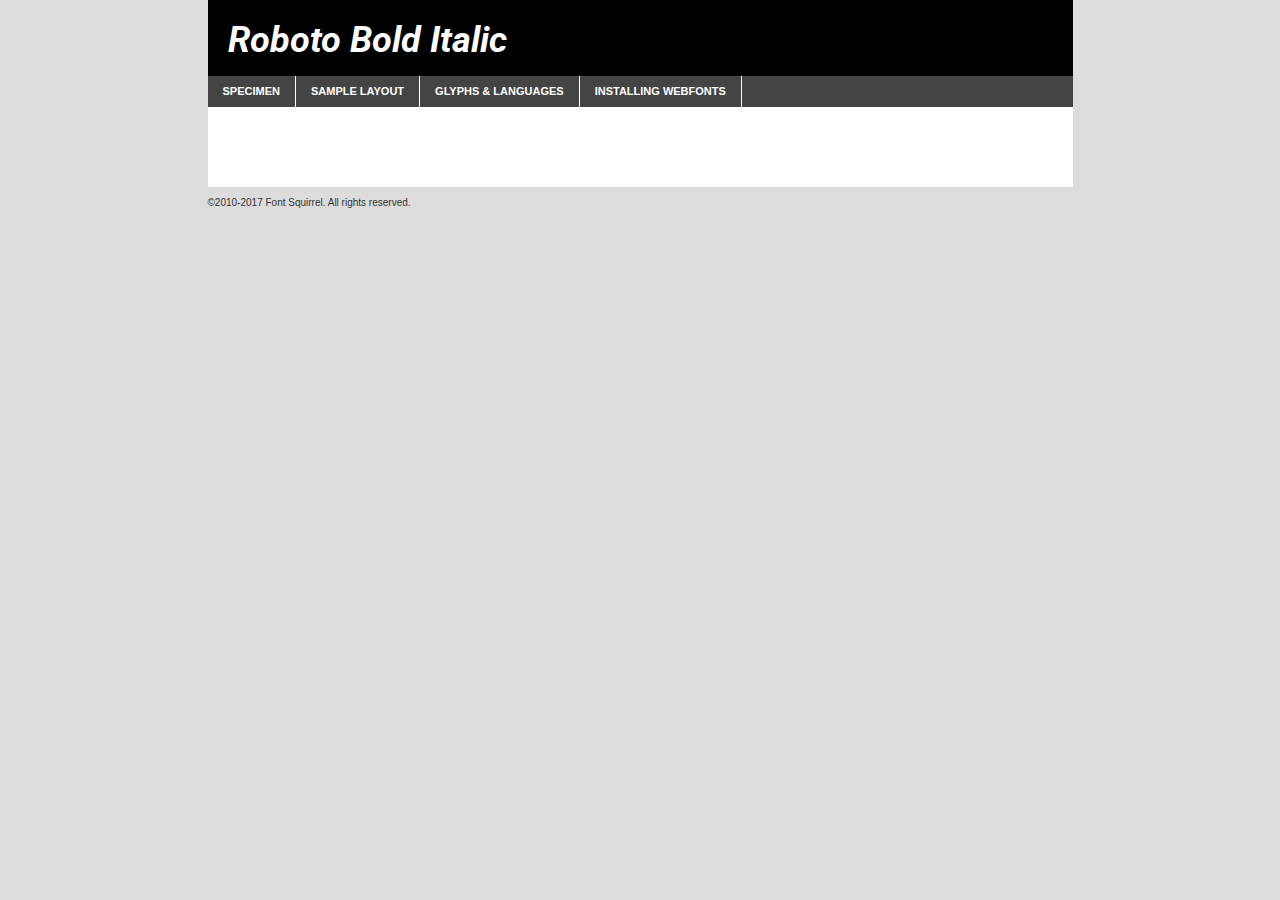
<file: src/fonts/webfontkit-20220927-132551/roboto-bolditalic-demo.html>
<!DOCTYPE html PUBLIC "-//W3C//DTD XHTML 1.0 Transitional//EN"
        "http://www.w3.org/TR/xhtml1/DTD/xhtml1-transitional.dtd">

<html xmlns="http://www.w3.org/1999/xhtml" xml:lang="en" lang="en">
<head>
    <meta http-equiv="Content-Type" content="text/html; charset=utf-8"/>
    <script src="http://ajax.googleapis.com/ajax/libs/jquery/1.7.2/jquery.min.js" type="text/javascript" charset="utf-8"></script>
    <script type="text/javascript">
		(function($) {
			$.fn.easyTabs = function(option) {
				var param = jQuery.extend({ fadeSpeed: 'fast', defaultContent: 1, activeClass: 'active' }, option);
				$(this).each(function() {
					var thisId = '#' + this.id;
					if ( param.defaultContent == '' )
					{
						param.defaultContent = 1;
					}
					if ( typeof param.defaultContent == 'number' )
					{
						var defaultTab = $(thisId + ' .tabs li:eq(' + (param.defaultContent - 1) + ') a').attr('href').substr(1);
					}
					else
					{
						var defaultTab = param.defaultContent;
					}
					$(thisId + ' .tabs li a').each(function() {
						var tabToHide = $(this).attr('href').substr(1);
						$('#' + tabToHide).addClass('easytabs-tab-content');
					});
					hideAll();
					changeContent(defaultTab);

					function hideAll() {$(thisId + ' .easytabs-tab-content').hide();}

					function changeContent(tabId)
					{
						hideAll();
						$(thisId + ' .tabs li').removeClass(param.activeClass);
						$(thisId + ' .tabs li a[href=#' + tabId + ']').closest('li').addClass(param.activeClass);
						if ( param.fadeSpeed != 'none' )
						{
							$(thisId + ' #' + tabId).fadeIn(param.fadeSpeed);
						}
						else
						{
							$(thisId + ' #' + tabId).show();
						}
					}

					$(thisId + ' .tabs li').click(function() {
						var tabId = $(this).find('a').attr('href').substr(1);
						changeContent(tabId);
						return false;
					});
				});
			}
		})(jQuery);
    </script>
    <link rel="stylesheet" href="specimen_files/specimen_stylesheet.css" type="text/css" charset="utf-8"/>
    <link rel="stylesheet" href="stylesheet.css" type="text/css" charset="utf-8"/>

    <style type="text/css">
        		body {
			font-family: 'robotobold_italic';
        		}

            </style>

    <title>Roboto Bold Italic Specimen</title>


    <script type="text/javascript" charset="utf-8">
		$(document).ready(function() {
			$('#container').easyTabs({ defaultContent: 1 });
		});
    </script>
</head>

<body>
<div id="container">
    <div id="header">
		Roboto Bold Italic    </div>
    <ul class="tabs">
        <li><a href="#specimen">Specimen</a></li>
        <li><a href="#layout">Sample Layout</a></li>
		        <li><a href="#glyphs">Glyphs &amp; Languages</a></li>
        <li><a href="#installing">Installing Webfonts</a></li>

    </ul>

    <div id="main_content">


        <div id="specimen">

            <div class="section">
                <div class="grid12 firstcol">
                    <div class="huge">AaBb</div>
                </div>
            </div>

            <div class="section">
                <div class="glyph_range">A&#x200B;B&#x200b;C&#x200b;D&#x200b;E&#x200b;F&#x200b;G&#x200b;H&#x200b;I&#x200b;J&#x200b;K&#x200b;L&#x200b;M&#x200b;N&#x200b;O&#x200b;P&#x200b;Q&#x200b;R&#x200b;S&#x200b;T&#x200b;U&#x200b;V&#x200b;W&#x200b;X&#x200b;Y&#x200b;Z&#x200b;a&#x200b;b&#x200b;c&#x200b;d&#x200b;e&#x200b;f&#x200b;g&#x200b;h&#x200b;i&#x200b;j&#x200b;k&#x200b;l&#x200b;m&#x200b;n&#x200b;o&#x200b;p&#x200b;q&#x200b;r&#x200b;s&#x200b;t&#x200b;u&#x200b;v&#x200b;w&#x200b;x&#x200b;y&#x200b;z&#x200b;1&#x200b;2&#x200b;3&#x200b;4&#x200b;5&#x200b;6&#x200b;7&#x200b;8&#x200b;9&#x200b;0&#x200b;&amp;&#x200b;.&#x200b;,&#x200b;?&#x200b;!&#x200b;&#64;&#x200b;(&#x200b;)&#x200b;#&#x200b;$&#x200b;%&#x200b;*&#x200b;+&#x200b;-&#x200b;=&#x200b;:&#x200b;;</div>
            </div>
            <div class="section">
                <div class="grid12 firstcol">
                    <table class="sample_table">
                        <tr>
                            <td>10</td>
                            <td class="size10">abcdefghijklmnopqrstuvwxyzABCDEFGHIJKLMNOPQRSTUVWXYZ0123456789abcdefghijklmnopqrstuvwxyzABCDEFGHIJKLMNOPQRSTUVWXYZ0123456789abcdefghijklmnopqrstuvwxyzABCDEFGHIJKLMNOPQRSTUVWXYZ</td>
                        </tr>
                        <tr>
                            <td>11</td>
                            <td class="size11">abcdefghijklmnopqrstuvwxyzABCDEFGHIJKLMNOPQRSTUVWXYZ0123456789abcdefghijklmnopqrstuvwxyzABCDEFGHIJKLMNOPQRSTUVWXYZ0123456789abcdefghijklmnopqrstuvwxyzABCDEFGHIJKLMNOPQRSTUVWXYZ</td>
                        </tr>
                        <tr>
                            <td>12</td>
                            <td class="size12">abcdefghijklmnopqrstuvwxyzABCDEFGHIJKLMNOPQRSTUVWXYZ0123456789abcdefghijklmnopqrstuvwxyzABCDEFGHIJKLMNOPQRSTUVWXYZ0123456789abcdefghijklmnopqrstuvwxyzABCDEFGHIJKLMNOPQRSTUVWXYZ</td>
                        </tr>
                        <tr>
                            <td>13</td>
                            <td class="size13">abcdefghijklmnopqrstuvwxyzABCDEFGHIJKLMNOPQRSTUVWXYZ0123456789abcdefghijklmnopqrstuvwxyzABCDEFGHIJKLMNOPQRSTUVWXYZ0123456789abcdefghijklmnopqrstuvwxyzABCDEFGHIJKLMNOPQRSTUVWXYZ</td>
                        </tr>
                        <tr>
                            <td>14</td>
                            <td class="size14">abcdefghijklmnopqrstuvwxyzABCDEFGHIJKLMNOPQRSTUVWXYZ0123456789abcdefghijklmnopqrstuvwxyzABCDEFGHIJKLMNOPQRSTUVWXYZ0123456789abcdefghijklmnopqrstuvwxyzABCDEFGHIJKLMNOPQRSTUVWXYZ</td>
                        </tr>
                        <tr>
                            <td>16</td>
                            <td class="size16">abcdefghijklmnopqrstuvwxyzABCDEFGHIJKLMNOPQRSTUVWXYZ0123456789abcdefghijklmnopqrstuvwxyzABCDEFGHIJKLMNOPQRSTUVWXYZ</td>
                        </tr>
                        <tr>
                            <td>18</td>
                            <td class="size18">abcdefghijklmnopqrstuvwxyzABCDEFGHIJKLMNOPQRSTUVWXYZ0123456789abcdefghijklmnopqrstuvwxyzABCDEFGHIJKLMNOPQRSTUVWXYZ</td>
                        </tr>
                        <tr>
                            <td>20</td>
                            <td class="size20">abcdefghijklmnopqrstuvwxyzABCDEFGHIJKLMNOPQRSTUVWXYZ0123456789abcdefghijklmnopqrstuvwxyzABCDEFGHIJKLMNOPQRSTUVWXYZ</td>
                        </tr>
                        <tr>
                            <td>24</td>
                            <td class="size24">abcdefghijklmnopqrstuvwxyzABCDEFGHIJKLMNOPQRSTUVWXYZ0123456789abcdefghijklmnopqrstuvwxyzABCDEFGHIJKLMNOPQRSTUVWXYZ</td>
                        </tr>
                        <tr>
                            <td>30</td>
                            <td class="size30">abcdefghijklmnopqrstuvwxyzABCDEFGHIJKLMNOPQRSTUVWXYZ0123456789abcdefghijklmnopqrstuvwxyzABCDEFGHIJKLMNOPQRSTUVWXYZ</td>
                        </tr>
                        <tr>
                            <td>36</td>
                            <td class="size36">abcdefghijklmnopqrstuvwxyzABCDEFGHIJKLMNOPQRSTUVWXYZ0123456789abcdefghijklmnopqrstuvwxyzABCDEFGHIJKLMNOPQRSTUVWXYZ</td>
                        </tr>
                        <tr>
                            <td>48</td>
                            <td class="size48">abcdefghijklmnopqrstuvwxyzABCDEFGHIJKLMNOPQRSTUVWXYZ0123456789abcdefghijklmnopqrstuvwxyzABCDEFGHIJKLMNOPQRSTUVWXYZ</td>
                        </tr>
                        <tr>
                            <td>60</td>
                            <td class="size60">abcdefghijklmnopqrstuvwxyzABCDEFGHIJKLMNOPQRSTUVWXYZ0123456789abcdefghijklmnopqrstuvwxyzABCDEFGHIJKLMNOPQRSTUVWXYZ</td>
                        </tr>
                        <tr>
                            <td>72</td>
                            <td class="size72">abcdefghijklmnopqrstuvwxyzABCDEFGHIJKLMNOPQRSTUVWXYZ0123456789abcdefghijklmnopqrstuvwxyzABCDEFGHIJKLMNOPQRSTUVWXYZ</td>
                        </tr>
                        <tr>
                            <td>90</td>
                            <td class="size90">abcdefghijklmnopqrstuvwxyzABCDEFGHIJKLMNOPQRSTUVWXYZ0123456789abcdefghijklmnopqrstuvwxyzABCDEFGHIJKLMNOPQRSTUVWXYZ</td>
                        </tr>
                    </table>

                </div>

            </div>


            <div class="section" id="bodycomparison">


                <div id="xheight">
                    <div class="fontbody">&#x25FC;&#x25FC;&#x25FC;&#x25FC;&#x25FC;&#x25FC;&#x25FC;&#x25FC;&#x25FC;&#x25FC;&#x25FC;&#x25FC;&#x25FC;&#x25FC;&#x25FC;&#x25FC;&#x25FC;&#x25FC;&#x25FC;&#x25FC;&#x25FC;&#x25FC;&#x25FC;&#x25FC;&#x25FC;&#x25FC;&#x25FC;&#x25FC;&#x25FC;&#x25FC;&#x25FC;&#x25FC;&#x25FC;&#x25FC;&#x25FC;&#x25FC;&#x25FC;&#x25FC;&#x25FC;&#x25FC;&#x25FC;&#x25FC;&#x25FC;&#x25FC;&#x25FC;&#x25FC;&#x25FC;&#x25FC;&#x25FC;&#x25FC;&#x25FC;&#x25FC;&#x25FC;&#x25FC;&#x25FC;&#x25FC;&#x25FC;&#x25FC;&#x25FC;&#x25FC;&#x25FC;&#x25FC;&#x25FC;&#x25FC;&#x25FC;&#x25FC;&#x25FC;&#x25FC;&#x25FC;&#x25FC;&#x25FC;&#x25FC;&#x25FC;&#x25FC;&#x25FC;&#x25FC;&#x25FC;&#x25FC;&#x25FC;&#x25FC;&#x25FC;&#x25FC;&#x25FC;&#x25FC;&#x25FC;&#x25FC;&#x25FC;&#x25FC;&#x25FC;&#x25FC;&#x25FC;&#x25FC;&#x25FC;&#x25FC;&#x25FC;&#x25FC;&#x25FC;&#x25FC;&#x25FC;body</div>
                    <div class="arialbody">body</div>
                    <div class="verdanabody">body</div>
                    <div class="georgiabody">body</div>
                </div>
                <div class="fontbody" style="z-index:1">
                    body<span>Roboto Bold Italic</span>
                </div>
                <div class="arialbody" style="z-index:1">
                    body<span>Arial</span>
                </div>
                <div class="verdanabody" style="z-index:1">
                    body<span>Verdana</span>
                </div>
                <div class="georgiabody" style="z-index:1">
                    body<span>Georgia</span>
                </div>


            </div>


            <div class="section psample psample_row1" id="">

                <div class="grid2 firstcol">
                    <p class="size10"><span>10.</span>Aenean lacinia bibendum nulla sed consectetur. Fusce dapibus, tellus ac cursus commodo, tortor mauris condimentum nibh, ut fermentum massa justo sit amet risus. Nullam id dolor id nibh ultricies vehicula ut id elit. Cum sociis natoque penatibus et magnis dis parturient montes, nascetur ridiculus mus. Nulla vitae elit libero, a pharetra augue.</p>

                </div>
                <div class="grid3">
                    <p class="size11"><span>11.</span>Aenean lacinia bibendum nulla sed consectetur. Fusce dapibus, tellus ac cursus commodo, tortor mauris condimentum nibh, ut fermentum massa justo sit amet risus. Nullam id dolor id nibh ultricies vehicula ut id elit. Cum sociis natoque penatibus et magnis dis parturient montes, nascetur ridiculus mus. Nulla vitae elit libero, a pharetra augue.</p>

                </div>
                <div class="grid3">
                    <p class="size12"><span>12.</span>Aenean lacinia bibendum nulla sed consectetur. Fusce dapibus, tellus ac cursus commodo, tortor mauris condimentum nibh, ut fermentum massa justo sit amet risus. Nullam id dolor id nibh ultricies vehicula ut id elit. Cum sociis natoque penatibus et magnis dis parturient montes, nascetur ridiculus mus. Nulla vitae elit libero, a pharetra augue.</p>

                </div>
                <div class="grid4">
                    <p class="size13"><span>13.</span>Aenean lacinia bibendum nulla sed consectetur. Fusce dapibus, tellus ac cursus commodo, tortor mauris condimentum nibh, ut fermentum massa justo sit amet risus. Nullam id dolor id nibh ultricies vehicula ut id elit. Cum sociis natoque penatibus et magnis dis parturient montes, nascetur ridiculus mus. Nulla vitae elit libero, a pharetra augue.</p>

                </div>
                <div class="white_blend"></div>

            </div>
            <div class="section psample psample_row2" id="">
                <div class="grid3 firstcol">
                    <p class="size14"><span>14.</span>Aenean lacinia bibendum nulla sed consectetur. Fusce dapibus, tellus ac cursus commodo, tortor mauris condimentum nibh, ut fermentum massa justo sit amet risus. Nullam id dolor id nibh ultricies vehicula ut id elit. Cum sociis natoque penatibus et magnis dis parturient montes, nascetur ridiculus mus. Nulla vitae elit libero, a pharetra augue.</p>

                </div>
                <div class="grid4">
                    <p class="size16"><span>16.</span>Aenean lacinia bibendum nulla sed consectetur. Fusce dapibus, tellus ac cursus commodo, tortor mauris condimentum nibh, ut fermentum massa justo sit amet risus. Nullam id dolor id nibh ultricies vehicula ut id elit. Cum sociis natoque penatibus et magnis dis parturient montes, nascetur ridiculus mus. Nulla vitae elit libero, a pharetra augue.</p>

                </div>
                <div class="grid5">
                    <p class="size18"><span>18.</span>Aenean lacinia bibendum nulla sed consectetur. Fusce dapibus, tellus ac cursus commodo, tortor mauris condimentum nibh, ut fermentum massa justo sit amet risus. Nullam id dolor id nibh ultricies vehicula ut id elit. Cum sociis natoque penatibus et magnis dis parturient montes, nascetur ridiculus mus. Nulla vitae elit libero, a pharetra augue.</p>

                </div>

                <div class="white_blend"></div>

            </div>

            <div class="section psample psample_row3" id="">
                <div class="grid5 firstcol">
                    <p class="size20"><span>20.</span>Aenean lacinia bibendum nulla sed consectetur. Fusce dapibus, tellus ac cursus commodo, tortor mauris condimentum nibh, ut fermentum massa justo sit amet risus. Nullam id dolor id nibh ultricies vehicula ut id elit. Cum sociis natoque penatibus et magnis dis parturient montes, nascetur ridiculus mus. Nulla vitae elit libero, a pharetra augue.</p>
                </div>
                <div class="grid7">
                    <p class="size24"><span>24.</span>Aenean lacinia bibendum nulla sed consectetur. Fusce dapibus, tellus ac cursus commodo, tortor mauris condimentum nibh, ut fermentum massa justo sit amet risus. Nullam id dolor id nibh ultricies vehicula ut id elit. Cum sociis natoque penatibus et magnis dis parturient montes, nascetur ridiculus mus. Nulla vitae elit libero, a pharetra augue.</p>
                </div>

                <div class="white_blend"></div>

            </div>

            <div class="section psample psample_row4" id="">
                <div class="grid12 firstcol">
                    <p class="size30"><span>30.</span>Aenean lacinia bibendum nulla sed consectetur. Fusce dapibus, tellus ac cursus commodo, tortor mauris condimentum nibh, ut fermentum massa justo sit amet risus. Nullam id dolor id nibh ultricies vehicula ut id elit. Cum sociis natoque penatibus et magnis dis parturient montes, nascetur ridiculus mus. Nulla vitae elit libero, a pharetra augue.</p>
                </div>
                <div class="white_blend"></div>

            </div>


            <div class="section psample psample_row1 fullreverse">
                <div class="grid2 firstcol">
                    <p class="size10"><span>10.</span>Aenean lacinia bibendum nulla sed consectetur. Fusce dapibus, tellus ac cursus commodo, tortor mauris condimentum nibh, ut fermentum massa justo sit amet risus. Nullam id dolor id nibh ultricies vehicula ut id elit. Cum sociis natoque penatibus et magnis dis parturient montes, nascetur ridiculus mus. Nulla vitae elit libero, a pharetra augue.</p>

                </div>
                <div class="grid3">
                    <p class="size11"><span>11.</span>Aenean lacinia bibendum nulla sed consectetur. Fusce dapibus, tellus ac cursus commodo, tortor mauris condimentum nibh, ut fermentum massa justo sit amet risus. Nullam id dolor id nibh ultricies vehicula ut id elit. Cum sociis natoque penatibus et magnis dis parturient montes, nascetur ridiculus mus. Nulla vitae elit libero, a pharetra augue.</p>

                </div>
                <div class="grid3">
                    <p class="size12"><span>12.</span>Aenean lacinia bibendum nulla sed consectetur. Fusce dapibus, tellus ac cursus commodo, tortor mauris condimentum nibh, ut fermentum massa justo sit amet risus. Nullam id dolor id nibh ultricies vehicula ut id elit. Cum sociis natoque penatibus et magnis dis parturient montes, nascetur ridiculus mus. Nulla vitae elit libero, a pharetra augue.</p>

                </div>
                <div class="grid4">
                    <p class="size13"><span>13.</span>Aenean lacinia bibendum nulla sed consectetur. Fusce dapibus, tellus ac cursus commodo, tortor mauris condimentum nibh, ut fermentum massa justo sit amet risus. Nullam id dolor id nibh ultricies vehicula ut id elit. Cum sociis natoque penatibus et magnis dis parturient montes, nascetur ridiculus mus. Nulla vitae elit libero, a pharetra augue.</p>

                </div>
                <div class="black_blend"></div>

            </div>

            <div class="section psample psample_row2 fullreverse">
                <div class="grid3 firstcol">
                    <p class="size14"><span>14.</span>Aenean lacinia bibendum nulla sed consectetur. Fusce dapibus, tellus ac cursus commodo, tortor mauris condimentum nibh, ut fermentum massa justo sit amet risus. Nullam id dolor id nibh ultricies vehicula ut id elit. Cum sociis natoque penatibus et magnis dis parturient montes, nascetur ridiculus mus. Nulla vitae elit libero, a pharetra augue.</p>

                </div>
                <div class="grid4">
                    <p class="size16"><span>16.</span>Aenean lacinia bibendum nulla sed consectetur. Fusce dapibus, tellus ac cursus commodo, tortor mauris condimentum nibh, ut fermentum massa justo sit amet risus. Nullam id dolor id nibh ultricies vehicula ut id elit. Cum sociis natoque penatibus et magnis dis parturient montes, nascetur ridiculus mus. Nulla vitae elit libero, a pharetra augue.</p>

                </div>
                <div class="grid5">
                    <p class="size18"><span>18.</span>Aenean lacinia bibendum nulla sed consectetur. Fusce dapibus, tellus ac cursus commodo, tortor mauris condimentum nibh, ut fermentum massa justo sit amet risus. Nullam id dolor id nibh ultricies vehicula ut id elit. Cum sociis natoque penatibus et magnis dis parturient montes, nascetur ridiculus mus. Nulla vitae elit libero, a pharetra augue.</p>

                </div>
                <div class="black_blend"></div>

            </div>

            <div class="section psample fullreverse psample_row3" id="">
                <div class="grid5 firstcol">
                    <p class="size20"><span>20.</span>Aenean lacinia bibendum nulla sed consectetur. Fusce dapibus, tellus ac cursus commodo, tortor mauris condimentum nibh, ut fermentum massa justo sit amet risus. Nullam id dolor id nibh ultricies vehicula ut id elit. Cum sociis natoque penatibus et magnis dis parturient montes, nascetur ridiculus mus. Nulla vitae elit libero, a pharetra augue.</p>
                </div>
                <div class="grid7">
                    <p class="size24"><span>24.</span>Aenean lacinia bibendum nulla sed consectetur. Fusce dapibus, tellus ac cursus commodo, tortor mauris condimentum nibh, ut fermentum massa justo sit amet risus. Nullam id dolor id nibh ultricies vehicula ut id elit. Cum sociis natoque penatibus et magnis dis parturient montes, nascetur ridiculus mus. Nulla vitae elit libero, a pharetra augue.</p>
                </div>

                <div class="black_blend"></div>

            </div>

            <div class="section psample fullreverse psample_row4" id="" style="border-bottom: 20px #000 solid;">
                <div class="grid12 firstcol">
                    <p class="size30"><span>30.</span>Aenean lacinia bibendum nulla sed consectetur. Fusce dapibus, tellus ac cursus commodo, tortor mauris condimentum nibh, ut fermentum massa justo sit amet risus. Nullam id dolor id nibh ultricies vehicula ut id elit. Cum sociis natoque penatibus et magnis dis parturient montes, nascetur ridiculus mus. Nulla vitae elit libero, a pharetra augue.</p>
                </div>
                <div class="black_blend"></div>

            </div>


        </div>

        <div id="layout">

            <div class="section">

                <div class="grid12 firstcol">
                    <h1>Lorem Ipsum Dolor</h1>
                    <h2>Etiam porta sem malesuada magna mollis euismod</h2>

                    <p class="byline">By <a href="#link">Aenean Lacinia</a></p>
                </div>
            </div>
            <div class="section">
                <div class="grid8 firstcol">
                    <p class="large">Donec sed odio dui. Morbi leo risus, porta ac consectetur ac, vestibulum at eros. Fusce dapibus, tellus ac cursus commodo, tortor mauris condimentum nibh, ut fermentum massa justo sit amet risus. </p>


                    <h3>Pellentesque ornare sem</h3>

                    <p>Maecenas sed diam eget risus varius blandit sit amet non magna. Maecenas faucibus mollis interdum. Donec ullamcorper nulla non metus auctor fringilla. Nullam id dolor id nibh ultricies vehicula ut id elit. Nullam id dolor id nibh ultricies vehicula ut id elit. </p>

                    <p>Aenean eu leo quam. Pellentesque ornare sem lacinia quam venenatis vestibulum. Lorem ipsum dolor sit amet, consectetur adipiscing elit. Cum sociis natoque penatibus et magnis dis parturient montes, nascetur ridiculus mus. </p>

                    <p>Nulla vitae elit libero, a pharetra augue. Praesent commodo cursus magna, vel scelerisque nisl consectetur et. Aenean lacinia bibendum nulla sed consectetur. </p>

                    <p>Nullam quis risus eget urna mollis ornare vel eu leo. Nullam quis risus eget urna mollis ornare vel eu leo. Maecenas sed diam eget risus varius blandit sit amet non magna. Donec ullamcorper nulla non metus auctor fringilla. </p>

                    <h3>Cras mattis consectetur</h3>

                    <p>Aenean eu leo quam. Pellentesque ornare sem lacinia quam venenatis vestibulum. Aenean lacinia bibendum nulla sed consectetur. Integer posuere erat a ante venenatis dapibus posuere velit aliquet. Cras mattis consectetur purus sit amet fermentum. </p>

                    <p>Nullam id dolor id nibh ultricies vehicula ut id elit. Nullam quis risus eget urna mollis ornare vel eu leo. Cras mattis consectetur purus sit amet fermentum.</p>
                </div>

                <div class="grid4 sidebar">

                    <div class="box reverse">
                        <p class="last">Nullam quis risus eget urna mollis ornare vel eu leo. Donec ullamcorper nulla non metus auctor fringilla. Cras mattis consectetur purus sit amet fermentum. Sed posuere consectetur est at lobortis. Lorem ipsum dolor sit amet, consectetur adipiscing elit. </p>
                    </div>

                    <p class="caption">Maecenas sed diam eget risus varius.</p>

                    <p>Vestibulum id ligula porta felis euismod semper. Integer posuere erat a ante venenatis dapibus posuere velit aliquet. Vestibulum id ligula porta felis euismod semper. Sed posuere consectetur est at lobortis. Maecenas sed diam eget risus varius blandit sit amet non magna. Fusce dapibus, tellus ac cursus commodo, tortor mauris condimentum nibh, ut fermentum massa justo sit amet risus. </p>


                    <p>Duis mollis, est non commodo luctus, nisi erat porttitor ligula, eget lacinia odio sem nec elit. Aenean lacinia bibendum nulla sed consectetur. Vivamus sagittis lacus vel augue laoreet rutrum faucibus dolor auctor. Aenean lacinia bibendum nulla sed consectetur. Nullam quis risus eget urna mollis ornare vel eu leo. </p>

                    <p>Praesent commodo cursus magna, vel scelerisque nisl consectetur et. Donec ullamcorper nulla non metus auctor fringilla. Maecenas faucibus mollis interdum. Fusce dapibus, tellus ac cursus commodo, tortor mauris condimentum nibh, ut fermentum massa justo sit amet risus. </p>

                </div>
            </div>

        </div>


		

        <div id="glyphs">
            <div class="section">
                <div class="grid12 firstcol">

                    <h1>Language Support</h1>
                    <p>The subset of Roboto Bold Italic in this kit supports the following languages:<br/>

						Albanian, Basque, Breton, Chamorro, Danish, Dutch, English, Faroese, Finnish, French, Frisian, Galician, German, Icelandic, Italian, Malagasy, Norwegian, Portuguese, Spanish, Alsatian, Aragonese, Arapaho, Arrernte, Asturian, Aymara, Bislama, Cebuano, Corsican, Fijian, French_creole, Genoese, Gilbertese, Greenlandic, Haitian_creole, Hiligaynon, Hmong, Hopi, Ibanag, Iloko_ilokano, Indonesian, Interglossa_glosa, Interlingua, Irish_gaelic, Jerriais, Lojban, Lombard, Luxembourgeois, Manx, Mohawk, Norfolk_pitcairnese, Occitan, Oromo, Pangasinan, Papiamento, Piedmontese, Potawatomi, Rhaeto-romance, Romansh, Rotokas, Sami_lule, Samoan, Sardinian, Scots_gaelic, Seychelles_creole, Shona, Sicilian, Somali, Southern_ndebele, Swahili, Swati_swazi, Tagalog_filipino_pilipino, Tetum, Tok_pisin, Uyghur_latinized, Volapuk, Walloon, Warlpiri, Xhosa, Yapese, Zulu, Latinbasic, Ubasic, Demo                    </p>
                    <h1>Glyph Chart</h1>
                    <p>The subset of Roboto Bold Italic in this kit includes all the glyphs listed below. Unicode entities are included above each glyph to help you insert individual characters into your layout.</p>
                    <div id="glyph_chart">

																																	                                <div><p>&amp;#2;</p>&#2;</div>
																				                                <div><p>&amp;#13;</p>&#13;</div>
																				                                <div><p>&amp;#32;</p>&#32;</div>
																				                                <div><p>&amp;#33;</p>&#33;</div>
																				                                <div><p>&amp;#34;</p>&#34;</div>
																				                                <div><p>&amp;#35;</p>&#35;</div>
																				                                <div><p>&amp;#36;</p>&#36;</div>
																				                                <div><p>&amp;#37;</p>&#37;</div>
																				                                <div><p>&amp;#38;</p>&#38;</div>
																				                                <div><p>&amp;#39;</p>&#39;</div>
																				                                <div><p>&amp;#40;</p>&#40;</div>
																				                                <div><p>&amp;#41;</p>&#41;</div>
																				                                <div><p>&amp;#42;</p>&#42;</div>
																				                                <div><p>&amp;#43;</p>&#43;</div>
																				                                <div><p>&amp;#44;</p>&#44;</div>
																				                                <div><p>&amp;#45;</p>&#45;</div>
																				                                <div><p>&amp;#46;</p>&#46;</div>
																				                                <div><p>&amp;#47;</p>&#47;</div>
																				                                <div><p>&amp;#48;</p>&#48;</div>
																				                                <div><p>&amp;#49;</p>&#49;</div>
																				                                <div><p>&amp;#50;</p>&#50;</div>
																				                                <div><p>&amp;#51;</p>&#51;</div>
																				                                <div><p>&amp;#52;</p>&#52;</div>
																				                                <div><p>&amp;#53;</p>&#53;</div>
																				                                <div><p>&amp;#54;</p>&#54;</div>
																				                                <div><p>&amp;#55;</p>&#55;</div>
																				                                <div><p>&amp;#56;</p>&#56;</div>
																				                                <div><p>&amp;#57;</p>&#57;</div>
																				                                <div><p>&amp;#58;</p>&#58;</div>
																				                                <div><p>&amp;#59;</p>&#59;</div>
																				                                <div><p>&amp;#60;</p>&#60;</div>
																				                                <div><p>&amp;#61;</p>&#61;</div>
																				                                <div><p>&amp;#62;</p>&#62;</div>
																				                                <div><p>&amp;#63;</p>&#63;</div>
																				                                <div><p>&amp;#64;</p>&#64;</div>
																				                                <div><p>&amp;#65;</p>&#65;</div>
																				                                <div><p>&amp;#66;</p>&#66;</div>
																				                                <div><p>&amp;#67;</p>&#67;</div>
																				                                <div><p>&amp;#68;</p>&#68;</div>
																				                                <div><p>&amp;#69;</p>&#69;</div>
																				                                <div><p>&amp;#70;</p>&#70;</div>
																				                                <div><p>&amp;#71;</p>&#71;</div>
																				                                <div><p>&amp;#72;</p>&#72;</div>
																				                                <div><p>&amp;#73;</p>&#73;</div>
																				                                <div><p>&amp;#74;</p>&#74;</div>
																				                                <div><p>&amp;#75;</p>&#75;</div>
																				                                <div><p>&amp;#76;</p>&#76;</div>
																				                                <div><p>&amp;#77;</p>&#77;</div>
																				                                <div><p>&amp;#78;</p>&#78;</div>
																				                                <div><p>&amp;#79;</p>&#79;</div>
																				                                <div><p>&amp;#80;</p>&#80;</div>
																				                                <div><p>&amp;#81;</p>&#81;</div>
																				                                <div><p>&amp;#82;</p>&#82;</div>
																				                                <div><p>&amp;#83;</p>&#83;</div>
																				                                <div><p>&amp;#84;</p>&#84;</div>
																				                                <div><p>&amp;#85;</p>&#85;</div>
																				                                <div><p>&amp;#86;</p>&#86;</div>
																				                                <div><p>&amp;#87;</p>&#87;</div>
																				                                <div><p>&amp;#88;</p>&#88;</div>
																				                                <div><p>&amp;#89;</p>&#89;</div>
																				                                <div><p>&amp;#90;</p>&#90;</div>
																				                                <div><p>&amp;#91;</p>&#91;</div>
																				                                <div><p>&amp;#92;</p>&#92;</div>
																				                                <div><p>&amp;#93;</p>&#93;</div>
																				                                <div><p>&amp;#94;</p>&#94;</div>
																				                                <div><p>&amp;#95;</p>&#95;</div>
																				                                <div><p>&amp;#96;</p>&#96;</div>
																				                                <div><p>&amp;#97;</p>&#97;</div>
																				                                <div><p>&amp;#98;</p>&#98;</div>
																				                                <div><p>&amp;#99;</p>&#99;</div>
																				                                <div><p>&amp;#100;</p>&#100;</div>
																				                                <div><p>&amp;#101;</p>&#101;</div>
																				                                <div><p>&amp;#102;</p>&#102;</div>
																				                                <div><p>&amp;#103;</p>&#103;</div>
																				                                <div><p>&amp;#104;</p>&#104;</div>
																				                                <div><p>&amp;#105;</p>&#105;</div>
																				                                <div><p>&amp;#106;</p>&#106;</div>
																				                                <div><p>&amp;#107;</p>&#107;</div>
																				                                <div><p>&amp;#108;</p>&#108;</div>
																				                                <div><p>&amp;#109;</p>&#109;</div>
																				                                <div><p>&amp;#110;</p>&#110;</div>
																				                                <div><p>&amp;#111;</p>&#111;</div>
																				                                <div><p>&amp;#112;</p>&#112;</div>
																				                                <div><p>&amp;#113;</p>&#113;</div>
																				                                <div><p>&amp;#114;</p>&#114;</div>
																				                                <div><p>&amp;#115;</p>&#115;</div>
																				                                <div><p>&amp;#116;</p>&#116;</div>
																				                                <div><p>&amp;#117;</p>&#117;</div>
																				                                <div><p>&amp;#118;</p>&#118;</div>
																				                                <div><p>&amp;#119;</p>&#119;</div>
																				                                <div><p>&amp;#120;</p>&#120;</div>
																				                                <div><p>&amp;#121;</p>&#121;</div>
																				                                <div><p>&amp;#122;</p>&#122;</div>
																				                                <div><p>&amp;#123;</p>&#123;</div>
																				                                <div><p>&amp;#124;</p>&#124;</div>
																				                                <div><p>&amp;#125;</p>&#125;</div>
																				                                <div><p>&amp;#126;</p>&#126;</div>
																				                                <div><p>&amp;#160;</p>&#160;</div>
																				                                <div><p>&amp;#161;</p>&#161;</div>
																				                                <div><p>&amp;#162;</p>&#162;</div>
																				                                <div><p>&amp;#163;</p>&#163;</div>
																				                                <div><p>&amp;#164;</p>&#164;</div>
																				                                <div><p>&amp;#165;</p>&#165;</div>
																				                                <div><p>&amp;#166;</p>&#166;</div>
																				                                <div><p>&amp;#167;</p>&#167;</div>
																				                                <div><p>&amp;#168;</p>&#168;</div>
																				                                <div><p>&amp;#169;</p>&#169;</div>
																				                                <div><p>&amp;#170;</p>&#170;</div>
																				                                <div><p>&amp;#171;</p>&#171;</div>
																				                                <div><p>&amp;#172;</p>&#172;</div>
																				                                <div><p>&amp;#173;</p>&#173;</div>
																				                                <div><p>&amp;#174;</p>&#174;</div>
																				                                <div><p>&amp;#175;</p>&#175;</div>
																				                                <div><p>&amp;#176;</p>&#176;</div>
																				                                <div><p>&amp;#177;</p>&#177;</div>
																				                                <div><p>&amp;#178;</p>&#178;</div>
																				                                <div><p>&amp;#179;</p>&#179;</div>
																				                                <div><p>&amp;#180;</p>&#180;</div>
																				                                <div><p>&amp;#181;</p>&#181;</div>
																				                                <div><p>&amp;#182;</p>&#182;</div>
																				                                <div><p>&amp;#183;</p>&#183;</div>
																				                                <div><p>&amp;#184;</p>&#184;</div>
																				                                <div><p>&amp;#185;</p>&#185;</div>
																				                                <div><p>&amp;#186;</p>&#186;</div>
																				                                <div><p>&amp;#187;</p>&#187;</div>
																				                                <div><p>&amp;#188;</p>&#188;</div>
																				                                <div><p>&amp;#189;</p>&#189;</div>
																				                                <div><p>&amp;#190;</p>&#190;</div>
																				                                <div><p>&amp;#191;</p>&#191;</div>
																				                                <div><p>&amp;#192;</p>&#192;</div>
																				                                <div><p>&amp;#193;</p>&#193;</div>
																				                                <div><p>&amp;#194;</p>&#194;</div>
																				                                <div><p>&amp;#195;</p>&#195;</div>
																				                                <div><p>&amp;#196;</p>&#196;</div>
																				                                <div><p>&amp;#197;</p>&#197;</div>
																				                                <div><p>&amp;#198;</p>&#198;</div>
																				                                <div><p>&amp;#199;</p>&#199;</div>
																				                                <div><p>&amp;#200;</p>&#200;</div>
																				                                <div><p>&amp;#201;</p>&#201;</div>
																				                                <div><p>&amp;#202;</p>&#202;</div>
																				                                <div><p>&amp;#203;</p>&#203;</div>
																				                                <div><p>&amp;#204;</p>&#204;</div>
																				                                <div><p>&amp;#205;</p>&#205;</div>
																				                                <div><p>&amp;#206;</p>&#206;</div>
																				                                <div><p>&amp;#207;</p>&#207;</div>
																				                                <div><p>&amp;#208;</p>&#208;</div>
																				                                <div><p>&amp;#209;</p>&#209;</div>
																				                                <div><p>&amp;#210;</p>&#210;</div>
																				                                <div><p>&amp;#211;</p>&#211;</div>
																				                                <div><p>&amp;#212;</p>&#212;</div>
																				                                <div><p>&amp;#213;</p>&#213;</div>
																				                                <div><p>&amp;#214;</p>&#214;</div>
																				                                <div><p>&amp;#215;</p>&#215;</div>
																				                                <div><p>&amp;#216;</p>&#216;</div>
																				                                <div><p>&amp;#217;</p>&#217;</div>
																				                                <div><p>&amp;#218;</p>&#218;</div>
																				                                <div><p>&amp;#219;</p>&#219;</div>
																				                                <div><p>&amp;#220;</p>&#220;</div>
																				                                <div><p>&amp;#221;</p>&#221;</div>
																				                                <div><p>&amp;#222;</p>&#222;</div>
																				                                <div><p>&amp;#223;</p>&#223;</div>
																				                                <div><p>&amp;#224;</p>&#224;</div>
																				                                <div><p>&amp;#225;</p>&#225;</div>
																				                                <div><p>&amp;#226;</p>&#226;</div>
																				                                <div><p>&amp;#227;</p>&#227;</div>
																				                                <div><p>&amp;#228;</p>&#228;</div>
																				                                <div><p>&amp;#229;</p>&#229;</div>
																				                                <div><p>&amp;#230;</p>&#230;</div>
																				                                <div><p>&amp;#231;</p>&#231;</div>
																				                                <div><p>&amp;#232;</p>&#232;</div>
																				                                <div><p>&amp;#233;</p>&#233;</div>
																				                                <div><p>&amp;#234;</p>&#234;</div>
																				                                <div><p>&amp;#235;</p>&#235;</div>
																				                                <div><p>&amp;#236;</p>&#236;</div>
																				                                <div><p>&amp;#237;</p>&#237;</div>
																				                                <div><p>&amp;#238;</p>&#238;</div>
																				                                <div><p>&amp;#239;</p>&#239;</div>
																				                                <div><p>&amp;#240;</p>&#240;</div>
																				                                <div><p>&amp;#241;</p>&#241;</div>
																				                                <div><p>&amp;#242;</p>&#242;</div>
																				                                <div><p>&amp;#243;</p>&#243;</div>
																				                                <div><p>&amp;#244;</p>&#244;</div>
																				                                <div><p>&amp;#245;</p>&#245;</div>
																				                                <div><p>&amp;#246;</p>&#246;</div>
																				                                <div><p>&amp;#247;</p>&#247;</div>
																				                                <div><p>&amp;#248;</p>&#248;</div>
																				                                <div><p>&amp;#249;</p>&#249;</div>
																				                                <div><p>&amp;#250;</p>&#250;</div>
																				                                <div><p>&amp;#251;</p>&#251;</div>
																				                                <div><p>&amp;#252;</p>&#252;</div>
																				                                <div><p>&amp;#253;</p>&#253;</div>
																				                                <div><p>&amp;#254;</p>&#254;</div>
																				                                <div><p>&amp;#255;</p>&#255;</div>
																				                                <div><p>&amp;#338;</p>&#338;</div>
																				                                <div><p>&amp;#339;</p>&#339;</div>
																				                                <div><p>&amp;#376;</p>&#376;</div>
																				                                <div><p>&amp;#710;</p>&#710;</div>
																				                                <div><p>&amp;#732;</p>&#732;</div>
																				                                <div><p>&amp;#8192;</p>&#8192;</div>
																				                                <div><p>&amp;#8193;</p>&#8193;</div>
																				                                <div><p>&amp;#8194;</p>&#8194;</div>
																				                                <div><p>&amp;#8195;</p>&#8195;</div>
																				                                <div><p>&amp;#8196;</p>&#8196;</div>
																				                                <div><p>&amp;#8197;</p>&#8197;</div>
																				                                <div><p>&amp;#8198;</p>&#8198;</div>
																				                                <div><p>&amp;#8199;</p>&#8199;</div>
																				                                <div><p>&amp;#8200;</p>&#8200;</div>
																				                                <div><p>&amp;#8201;</p>&#8201;</div>
																				                                <div><p>&amp;#8202;</p>&#8202;</div>
																				                                <div><p>&amp;#8208;</p>&#8208;</div>
																				                                <div><p>&amp;#8209;</p>&#8209;</div>
																				                                <div><p>&amp;#8210;</p>&#8210;</div>
																				                                <div><p>&amp;#8211;</p>&#8211;</div>
																				                                <div><p>&amp;#8212;</p>&#8212;</div>
																				                                <div><p>&amp;#8216;</p>&#8216;</div>
																				                                <div><p>&amp;#8217;</p>&#8217;</div>
																				                                <div><p>&amp;#8218;</p>&#8218;</div>
																				                                <div><p>&amp;#8220;</p>&#8220;</div>
																				                                <div><p>&amp;#8221;</p>&#8221;</div>
																				                                <div><p>&amp;#8222;</p>&#8222;</div>
																				                                <div><p>&amp;#8226;</p>&#8226;</div>
																				                                <div><p>&amp;#8230;</p>&#8230;</div>
																				                                <div><p>&amp;#8239;</p>&#8239;</div>
																				                                <div><p>&amp;#8249;</p>&#8249;</div>
																				                                <div><p>&amp;#8250;</p>&#8250;</div>
																				                                <div><p>&amp;#8287;</p>&#8287;</div>
																				                                <div><p>&amp;#8364;</p>&#8364;</div>
																				                                <div><p>&amp;#8482;</p>&#8482;</div>
																				                                <div><p>&amp;#9724;</p>&#9724;</div>
																				                                <div><p>&amp;#64257;</p>&#64257;</div>
																				                                <div><p>&amp;#64258;</p>&#64258;</div>
																				                                <div><p>&amp;#64259;</p>&#64259;</div>
																				                                <div><p>&amp;#64260;</p>&#64260;</div>
																																                    </div>
                </div>


            </div>
        </div>


        <div id="specs">

        </div>

        <div id="installing">
            <div class="section">
                <div class="grid7 firstcol">
                    <h1>Installing Webfonts</h1>

                    <p>Webfonts are supported by all major browser platforms but not all in the same way. There are currently four different font formats that must be included in order to target all browsers. This includes TTF, WOFF, EOT and SVG.</p>

                    <h2>1. Upload your webfonts</h2>
                    <p>You must upload your webfont kit to your website. They should be in or near the same directory as your CSS files.</p>

                    <h2>2. Include the webfont stylesheet</h2>
                    <p>A special CSS @font-face declaration helps the various browsers select the appropriate font it needs without causing you a bunch of headaches. Learn more about this syntax by reading the <a href="https://www.fontspring.com/blog/further-hardening-of-the-bulletproof-syntax">Fontspring blog post</a> about it. The code for it is as follows:</p>


                    <code>
                        @font-face{
                        font-family: 'MyWebFont';
                        src: url('WebFont.eot');
                        src: url('WebFont.eot?#iefix') format('embedded-opentype'),
                        url('WebFont.woff') format('woff'),
                        url('WebFont.ttf') format('truetype'),
                        url('WebFont.svg#webfont') format('svg');
                        }
                    </code>

                    <p>We've already gone ahead and generated the code for you. All you have to do is link to the stylesheet in your HTML, like this:</p>
                    <code>&lt;link rel=&quot;stylesheet&quot; href=&quot;stylesheet.css&quot; type=&quot;text/css&quot; charset=&quot;utf-8&quot; /&gt;</code>

                    <h2>3. Modify your own stylesheet</h2>
                    <p>To take advantage of your new fonts, you must tell your stylesheet to use them. Look at the original @font-face declaration above and find the property called "font-family." The name linked there will be what you use to reference the font. Prepend that webfont name to the font stack in the "font-family" property, inside the selector you want to change. For example:</p>
                    <code>p { font-family: 'WebFont', Arial, sans-serif; }</code>

                    <h2>4. Test</h2>
                    <p>Getting webfonts to work cross-browser <em>can</em> be tricky. Use the information in the sidebar to help you if you find that fonts aren't loading in a particular browser.</p>
                </div>

                <div class="grid5 sidebar">
                    <div class="box">
                        <h2>Troubleshooting<br/>Font-Face Problems</h2>
                        <p>Having trouble getting your webfonts to load in your new website? Here are some tips to sort out what might be the problem.</p>

                        <h3>Fonts not showing in any browser</h3>

                        <p>This sounds like you need to work on the plumbing. You either did not upload the fonts to the correct directory, or you did not link the fonts properly in the CSS. If you've confirmed that all this is correct and you still have a problem, take a look at your .htaccess file and see if requests are getting intercepted.</p>

                        <h3>Fonts not loading in iPhone or iPad</h3>

                        <p>The most common problem here is that you are serving the fonts from an IIS server. IIS refuses to serve files that have unknown MIME types. If that is the case, you must set the MIME type for SVG to "image/svg+xml" in the server settings. Follow these instructions from Microsoft if you need help.</p>

                        <h3>Fonts not loading in Firefox</h3>

                        <p>The primary reason for this failure? You are still using a version Firefox older than 3.5. So upgrade already! If that isn't it, then you are very likely serving fonts from a different domain. Firefox requires that all font assets be served from the same domain. Lastly it is possible that you need to add WOFF to your list of MIME types (if you are serving via IIS.)</p>

                        <h3>Fonts not loading in IE</h3>

                        <p>Are you looking at Internet Explorer on an actual Windows machine or are you cheating by using a service like Adobe BrowserLab? Many of these screenshot services do not render @font-face for IE. Best to test it on a real machine.</p>

                        <h3>Fonts not loading in IE9</h3>

                        <p>IE9, like Firefox, requires that fonts be served from the same domain as the website. Make sure that is the case.</p>
                    </div>
                </div>
            </div>

        </div>

    </div>
    <div id="footer">
        <p>&copy;2010-2017 Font Squirrel. All rights reserved.</p>
    </div>
</div>
</body>
</html>
</file>
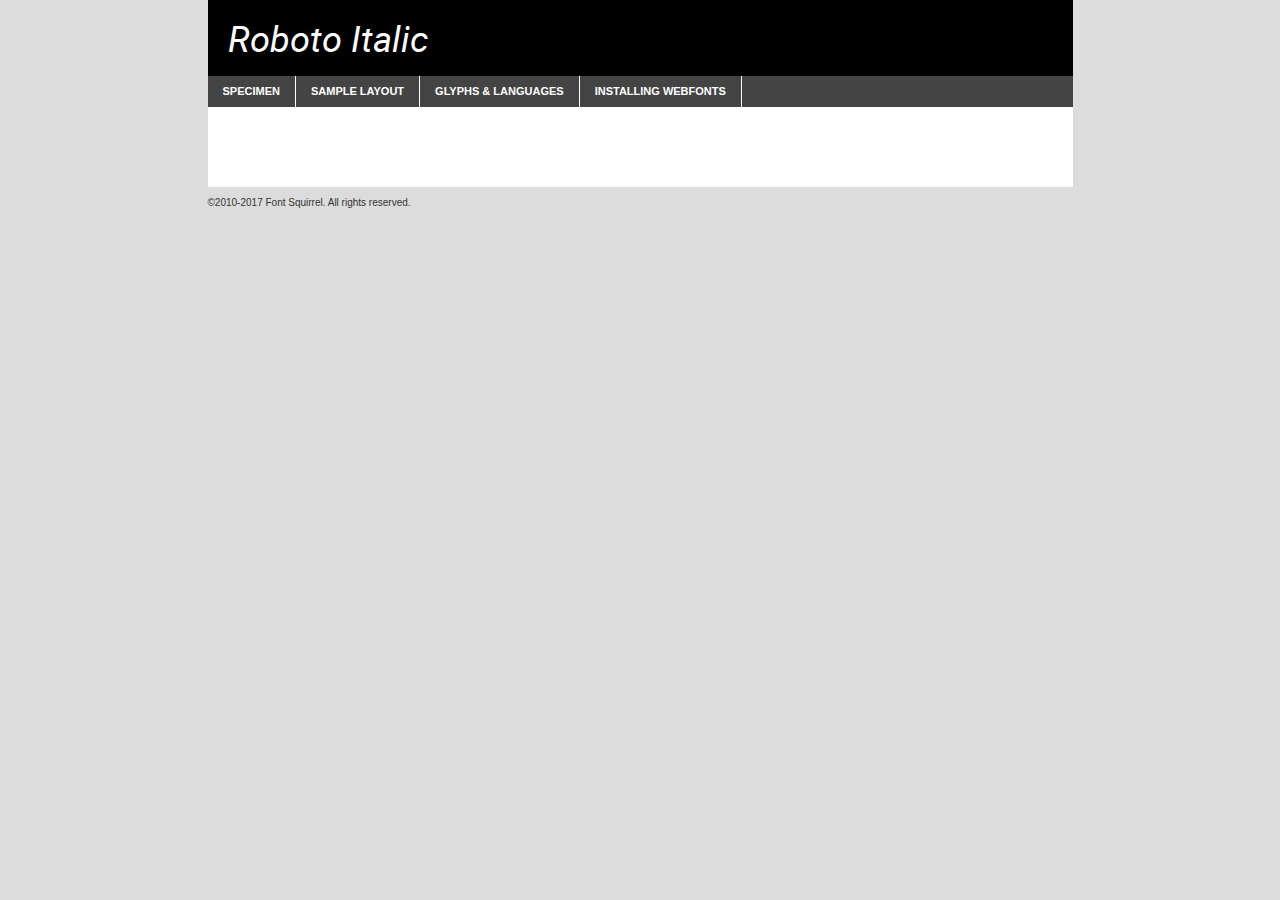
<file: src/fonts/webfontkit-20220927-132551/roboto-italic-demo.html>
<!DOCTYPE html PUBLIC "-//W3C//DTD XHTML 1.0 Transitional//EN"
        "http://www.w3.org/TR/xhtml1/DTD/xhtml1-transitional.dtd">

<html xmlns="http://www.w3.org/1999/xhtml" xml:lang="en" lang="en">
<head>
    <meta http-equiv="Content-Type" content="text/html; charset=utf-8"/>
    <script src="http://ajax.googleapis.com/ajax/libs/jquery/1.7.2/jquery.min.js" type="text/javascript" charset="utf-8"></script>
    <script type="text/javascript">
		(function($) {
			$.fn.easyTabs = function(option) {
				var param = jQuery.extend({ fadeSpeed: 'fast', defaultContent: 1, activeClass: 'active' }, option);
				$(this).each(function() {
					var thisId = '#' + this.id;
					if ( param.defaultContent == '' )
					{
						param.defaultContent = 1;
					}
					if ( typeof param.defaultContent == 'number' )
					{
						var defaultTab = $(thisId + ' .tabs li:eq(' + (param.defaultContent - 1) + ') a').attr('href').substr(1);
					}
					else
					{
						var defaultTab = param.defaultContent;
					}
					$(thisId + ' .tabs li a').each(function() {
						var tabToHide = $(this).attr('href').substr(1);
						$('#' + tabToHide).addClass('easytabs-tab-content');
					});
					hideAll();
					changeContent(defaultTab);

					function hideAll() {$(thisId + ' .easytabs-tab-content').hide();}

					function changeContent(tabId)
					{
						hideAll();
						$(thisId + ' .tabs li').removeClass(param.activeClass);
						$(thisId + ' .tabs li a[href=#' + tabId + ']').closest('li').addClass(param.activeClass);
						if ( param.fadeSpeed != 'none' )
						{
							$(thisId + ' #' + tabId).fadeIn(param.fadeSpeed);
						}
						else
						{
							$(thisId + ' #' + tabId).show();
						}
					}

					$(thisId + ' .tabs li').click(function() {
						var tabId = $(this).find('a').attr('href').substr(1);
						changeContent(tabId);
						return false;
					});
				});
			}
		})(jQuery);
    </script>
    <link rel="stylesheet" href="specimen_files/specimen_stylesheet.css" type="text/css" charset="utf-8"/>
    <link rel="stylesheet" href="stylesheet.css" type="text/css" charset="utf-8"/>

    <style type="text/css">
        		body {
			font-family: 'robotoitalic';
        		}

            </style>

    <title>Roboto Italic Specimen</title>


    <script type="text/javascript" charset="utf-8">
		$(document).ready(function() {
			$('#container').easyTabs({ defaultContent: 1 });
		});
    </script>
</head>

<body>
<div id="container">
    <div id="header">
		Roboto Italic    </div>
    <ul class="tabs">
        <li><a href="#specimen">Specimen</a></li>
        <li><a href="#layout">Sample Layout</a></li>
		        <li><a href="#glyphs">Glyphs &amp; Languages</a></li>
        <li><a href="#installing">Installing Webfonts</a></li>

    </ul>

    <div id="main_content">


        <div id="specimen">

            <div class="section">
                <div class="grid12 firstcol">
                    <div class="huge">AaBb</div>
                </div>
            </div>

            <div class="section">
                <div class="glyph_range">A&#x200B;B&#x200b;C&#x200b;D&#x200b;E&#x200b;F&#x200b;G&#x200b;H&#x200b;I&#x200b;J&#x200b;K&#x200b;L&#x200b;M&#x200b;N&#x200b;O&#x200b;P&#x200b;Q&#x200b;R&#x200b;S&#x200b;T&#x200b;U&#x200b;V&#x200b;W&#x200b;X&#x200b;Y&#x200b;Z&#x200b;a&#x200b;b&#x200b;c&#x200b;d&#x200b;e&#x200b;f&#x200b;g&#x200b;h&#x200b;i&#x200b;j&#x200b;k&#x200b;l&#x200b;m&#x200b;n&#x200b;o&#x200b;p&#x200b;q&#x200b;r&#x200b;s&#x200b;t&#x200b;u&#x200b;v&#x200b;w&#x200b;x&#x200b;y&#x200b;z&#x200b;1&#x200b;2&#x200b;3&#x200b;4&#x200b;5&#x200b;6&#x200b;7&#x200b;8&#x200b;9&#x200b;0&#x200b;&amp;&#x200b;.&#x200b;,&#x200b;?&#x200b;!&#x200b;&#64;&#x200b;(&#x200b;)&#x200b;#&#x200b;$&#x200b;%&#x200b;*&#x200b;+&#x200b;-&#x200b;=&#x200b;:&#x200b;;</div>
            </div>
            <div class="section">
                <div class="grid12 firstcol">
                    <table class="sample_table">
                        <tr>
                            <td>10</td>
                            <td class="size10">abcdefghijklmnopqrstuvwxyzABCDEFGHIJKLMNOPQRSTUVWXYZ0123456789abcdefghijklmnopqrstuvwxyzABCDEFGHIJKLMNOPQRSTUVWXYZ0123456789abcdefghijklmnopqrstuvwxyzABCDEFGHIJKLMNOPQRSTUVWXYZ</td>
                        </tr>
                        <tr>
                            <td>11</td>
                            <td class="size11">abcdefghijklmnopqrstuvwxyzABCDEFGHIJKLMNOPQRSTUVWXYZ0123456789abcdefghijklmnopqrstuvwxyzABCDEFGHIJKLMNOPQRSTUVWXYZ0123456789abcdefghijklmnopqrstuvwxyzABCDEFGHIJKLMNOPQRSTUVWXYZ</td>
                        </tr>
                        <tr>
                            <td>12</td>
                            <td class="size12">abcdefghijklmnopqrstuvwxyzABCDEFGHIJKLMNOPQRSTUVWXYZ0123456789abcdefghijklmnopqrstuvwxyzABCDEFGHIJKLMNOPQRSTUVWXYZ0123456789abcdefghijklmnopqrstuvwxyzABCDEFGHIJKLMNOPQRSTUVWXYZ</td>
                        </tr>
                        <tr>
                            <td>13</td>
                            <td class="size13">abcdefghijklmnopqrstuvwxyzABCDEFGHIJKLMNOPQRSTUVWXYZ0123456789abcdefghijklmnopqrstuvwxyzABCDEFGHIJKLMNOPQRSTUVWXYZ0123456789abcdefghijklmnopqrstuvwxyzABCDEFGHIJKLMNOPQRSTUVWXYZ</td>
                        </tr>
                        <tr>
                            <td>14</td>
                            <td class="size14">abcdefghijklmnopqrstuvwxyzABCDEFGHIJKLMNOPQRSTUVWXYZ0123456789abcdefghijklmnopqrstuvwxyzABCDEFGHIJKLMNOPQRSTUVWXYZ0123456789abcdefghijklmnopqrstuvwxyzABCDEFGHIJKLMNOPQRSTUVWXYZ</td>
                        </tr>
                        <tr>
                            <td>16</td>
                            <td class="size16">abcdefghijklmnopqrstuvwxyzABCDEFGHIJKLMNOPQRSTUVWXYZ0123456789abcdefghijklmnopqrstuvwxyzABCDEFGHIJKLMNOPQRSTUVWXYZ</td>
                        </tr>
                        <tr>
                            <td>18</td>
                            <td class="size18">abcdefghijklmnopqrstuvwxyzABCDEFGHIJKLMNOPQRSTUVWXYZ0123456789abcdefghijklmnopqrstuvwxyzABCDEFGHIJKLMNOPQRSTUVWXYZ</td>
                        </tr>
                        <tr>
                            <td>20</td>
                            <td class="size20">abcdefghijklmnopqrstuvwxyzABCDEFGHIJKLMNOPQRSTUVWXYZ0123456789abcdefghijklmnopqrstuvwxyzABCDEFGHIJKLMNOPQRSTUVWXYZ</td>
                        </tr>
                        <tr>
                            <td>24</td>
                            <td class="size24">abcdefghijklmnopqrstuvwxyzABCDEFGHIJKLMNOPQRSTUVWXYZ0123456789abcdefghijklmnopqrstuvwxyzABCDEFGHIJKLMNOPQRSTUVWXYZ</td>
                        </tr>
                        <tr>
                            <td>30</td>
                            <td class="size30">abcdefghijklmnopqrstuvwxyzABCDEFGHIJKLMNOPQRSTUVWXYZ0123456789abcdefghijklmnopqrstuvwxyzABCDEFGHIJKLMNOPQRSTUVWXYZ</td>
                        </tr>
                        <tr>
                            <td>36</td>
                            <td class="size36">abcdefghijklmnopqrstuvwxyzABCDEFGHIJKLMNOPQRSTUVWXYZ0123456789abcdefghijklmnopqrstuvwxyzABCDEFGHIJKLMNOPQRSTUVWXYZ</td>
                        </tr>
                        <tr>
                            <td>48</td>
                            <td class="size48">abcdefghijklmnopqrstuvwxyzABCDEFGHIJKLMNOPQRSTUVWXYZ0123456789abcdefghijklmnopqrstuvwxyzABCDEFGHIJKLMNOPQRSTUVWXYZ</td>
                        </tr>
                        <tr>
                            <td>60</td>
                            <td class="size60">abcdefghijklmnopqrstuvwxyzABCDEFGHIJKLMNOPQRSTUVWXYZ0123456789abcdefghijklmnopqrstuvwxyzABCDEFGHIJKLMNOPQRSTUVWXYZ</td>
                        </tr>
                        <tr>
                            <td>72</td>
                            <td class="size72">abcdefghijklmnopqrstuvwxyzABCDEFGHIJKLMNOPQRSTUVWXYZ0123456789abcdefghijklmnopqrstuvwxyzABCDEFGHIJKLMNOPQRSTUVWXYZ</td>
                        </tr>
                        <tr>
                            <td>90</td>
                            <td class="size90">abcdefghijklmnopqrstuvwxyzABCDEFGHIJKLMNOPQRSTUVWXYZ0123456789abcdefghijklmnopqrstuvwxyzABCDEFGHIJKLMNOPQRSTUVWXYZ</td>
                        </tr>
                    </table>

                </div>

            </div>


            <div class="section" id="bodycomparison">


                <div id="xheight">
                    <div class="fontbody">&#x25FC;&#x25FC;&#x25FC;&#x25FC;&#x25FC;&#x25FC;&#x25FC;&#x25FC;&#x25FC;&#x25FC;&#x25FC;&#x25FC;&#x25FC;&#x25FC;&#x25FC;&#x25FC;&#x25FC;&#x25FC;&#x25FC;&#x25FC;&#x25FC;&#x25FC;&#x25FC;&#x25FC;&#x25FC;&#x25FC;&#x25FC;&#x25FC;&#x25FC;&#x25FC;&#x25FC;&#x25FC;&#x25FC;&#x25FC;&#x25FC;&#x25FC;&#x25FC;&#x25FC;&#x25FC;&#x25FC;&#x25FC;&#x25FC;&#x25FC;&#x25FC;&#x25FC;&#x25FC;&#x25FC;&#x25FC;&#x25FC;&#x25FC;&#x25FC;&#x25FC;&#x25FC;&#x25FC;&#x25FC;&#x25FC;&#x25FC;&#x25FC;&#x25FC;&#x25FC;&#x25FC;&#x25FC;&#x25FC;&#x25FC;&#x25FC;&#x25FC;&#x25FC;&#x25FC;&#x25FC;&#x25FC;&#x25FC;&#x25FC;&#x25FC;&#x25FC;&#x25FC;&#x25FC;&#x25FC;&#x25FC;&#x25FC;&#x25FC;&#x25FC;&#x25FC;&#x25FC;&#x25FC;&#x25FC;&#x25FC;&#x25FC;&#x25FC;&#x25FC;&#x25FC;&#x25FC;&#x25FC;&#x25FC;&#x25FC;&#x25FC;&#x25FC;&#x25FC;&#x25FC;&#x25FC;body</div>
                    <div class="arialbody">body</div>
                    <div class="verdanabody">body</div>
                    <div class="georgiabody">body</div>
                </div>
                <div class="fontbody" style="z-index:1">
                    body<span>Roboto Italic</span>
                </div>
                <div class="arialbody" style="z-index:1">
                    body<span>Arial</span>
                </div>
                <div class="verdanabody" style="z-index:1">
                    body<span>Verdana</span>
                </div>
                <div class="georgiabody" style="z-index:1">
                    body<span>Georgia</span>
                </div>


            </div>


            <div class="section psample psample_row1" id="">

                <div class="grid2 firstcol">
                    <p class="size10"><span>10.</span>Aenean lacinia bibendum nulla sed consectetur. Fusce dapibus, tellus ac cursus commodo, tortor mauris condimentum nibh, ut fermentum massa justo sit amet risus. Nullam id dolor id nibh ultricies vehicula ut id elit. Cum sociis natoque penatibus et magnis dis parturient montes, nascetur ridiculus mus. Nulla vitae elit libero, a pharetra augue.</p>

                </div>
                <div class="grid3">
                    <p class="size11"><span>11.</span>Aenean lacinia bibendum nulla sed consectetur. Fusce dapibus, tellus ac cursus commodo, tortor mauris condimentum nibh, ut fermentum massa justo sit amet risus. Nullam id dolor id nibh ultricies vehicula ut id elit. Cum sociis natoque penatibus et magnis dis parturient montes, nascetur ridiculus mus. Nulla vitae elit libero, a pharetra augue.</p>

                </div>
                <div class="grid3">
                    <p class="size12"><span>12.</span>Aenean lacinia bibendum nulla sed consectetur. Fusce dapibus, tellus ac cursus commodo, tortor mauris condimentum nibh, ut fermentum massa justo sit amet risus. Nullam id dolor id nibh ultricies vehicula ut id elit. Cum sociis natoque penatibus et magnis dis parturient montes, nascetur ridiculus mus. Nulla vitae elit libero, a pharetra augue.</p>

                </div>
                <div class="grid4">
                    <p class="size13"><span>13.</span>Aenean lacinia bibendum nulla sed consectetur. Fusce dapibus, tellus ac cursus commodo, tortor mauris condimentum nibh, ut fermentum massa justo sit amet risus. Nullam id dolor id nibh ultricies vehicula ut id elit. Cum sociis natoque penatibus et magnis dis parturient montes, nascetur ridiculus mus. Nulla vitae elit libero, a pharetra augue.</p>

                </div>
                <div class="white_blend"></div>

            </div>
            <div class="section psample psample_row2" id="">
                <div class="grid3 firstcol">
                    <p class="size14"><span>14.</span>Aenean lacinia bibendum nulla sed consectetur. Fusce dapibus, tellus ac cursus commodo, tortor mauris condimentum nibh, ut fermentum massa justo sit amet risus. Nullam id dolor id nibh ultricies vehicula ut id elit. Cum sociis natoque penatibus et magnis dis parturient montes, nascetur ridiculus mus. Nulla vitae elit libero, a pharetra augue.</p>

                </div>
                <div class="grid4">
                    <p class="size16"><span>16.</span>Aenean lacinia bibendum nulla sed consectetur. Fusce dapibus, tellus ac cursus commodo, tortor mauris condimentum nibh, ut fermentum massa justo sit amet risus. Nullam id dolor id nibh ultricies vehicula ut id elit. Cum sociis natoque penatibus et magnis dis parturient montes, nascetur ridiculus mus. Nulla vitae elit libero, a pharetra augue.</p>

                </div>
                <div class="grid5">
                    <p class="size18"><span>18.</span>Aenean lacinia bibendum nulla sed consectetur. Fusce dapibus, tellus ac cursus commodo, tortor mauris condimentum nibh, ut fermentum massa justo sit amet risus. Nullam id dolor id nibh ultricies vehicula ut id elit. Cum sociis natoque penatibus et magnis dis parturient montes, nascetur ridiculus mus. Nulla vitae elit libero, a pharetra augue.</p>

                </div>

                <div class="white_blend"></div>

            </div>

            <div class="section psample psample_row3" id="">
                <div class="grid5 firstcol">
                    <p class="size20"><span>20.</span>Aenean lacinia bibendum nulla sed consectetur. Fusce dapibus, tellus ac cursus commodo, tortor mauris condimentum nibh, ut fermentum massa justo sit amet risus. Nullam id dolor id nibh ultricies vehicula ut id elit. Cum sociis natoque penatibus et magnis dis parturient montes, nascetur ridiculus mus. Nulla vitae elit libero, a pharetra augue.</p>
                </div>
                <div class="grid7">
                    <p class="size24"><span>24.</span>Aenean lacinia bibendum nulla sed consectetur. Fusce dapibus, tellus ac cursus commodo, tortor mauris condimentum nibh, ut fermentum massa justo sit amet risus. Nullam id dolor id nibh ultricies vehicula ut id elit. Cum sociis natoque penatibus et magnis dis parturient montes, nascetur ridiculus mus. Nulla vitae elit libero, a pharetra augue.</p>
                </div>

                <div class="white_blend"></div>

            </div>

            <div class="section psample psample_row4" id="">
                <div class="grid12 firstcol">
                    <p class="size30"><span>30.</span>Aenean lacinia bibendum nulla sed consectetur. Fusce dapibus, tellus ac cursus commodo, tortor mauris condimentum nibh, ut fermentum massa justo sit amet risus. Nullam id dolor id nibh ultricies vehicula ut id elit. Cum sociis natoque penatibus et magnis dis parturient montes, nascetur ridiculus mus. Nulla vitae elit libero, a pharetra augue.</p>
                </div>
                <div class="white_blend"></div>

            </div>


            <div class="section psample psample_row1 fullreverse">
                <div class="grid2 firstcol">
                    <p class="size10"><span>10.</span>Aenean lacinia bibendum nulla sed consectetur. Fusce dapibus, tellus ac cursus commodo, tortor mauris condimentum nibh, ut fermentum massa justo sit amet risus. Nullam id dolor id nibh ultricies vehicula ut id elit. Cum sociis natoque penatibus et magnis dis parturient montes, nascetur ridiculus mus. Nulla vitae elit libero, a pharetra augue.</p>

                </div>
                <div class="grid3">
                    <p class="size11"><span>11.</span>Aenean lacinia bibendum nulla sed consectetur. Fusce dapibus, tellus ac cursus commodo, tortor mauris condimentum nibh, ut fermentum massa justo sit amet risus. Nullam id dolor id nibh ultricies vehicula ut id elit. Cum sociis natoque penatibus et magnis dis parturient montes, nascetur ridiculus mus. Nulla vitae elit libero, a pharetra augue.</p>

                </div>
                <div class="grid3">
                    <p class="size12"><span>12.</span>Aenean lacinia bibendum nulla sed consectetur. Fusce dapibus, tellus ac cursus commodo, tortor mauris condimentum nibh, ut fermentum massa justo sit amet risus. Nullam id dolor id nibh ultricies vehicula ut id elit. Cum sociis natoque penatibus et magnis dis parturient montes, nascetur ridiculus mus. Nulla vitae elit libero, a pharetra augue.</p>

                </div>
                <div class="grid4">
                    <p class="size13"><span>13.</span>Aenean lacinia bibendum nulla sed consectetur. Fusce dapibus, tellus ac cursus commodo, tortor mauris condimentum nibh, ut fermentum massa justo sit amet risus. Nullam id dolor id nibh ultricies vehicula ut id elit. Cum sociis natoque penatibus et magnis dis parturient montes, nascetur ridiculus mus. Nulla vitae elit libero, a pharetra augue.</p>

                </div>
                <div class="black_blend"></div>

            </div>

            <div class="section psample psample_row2 fullreverse">
                <div class="grid3 firstcol">
                    <p class="size14"><span>14.</span>Aenean lacinia bibendum nulla sed consectetur. Fusce dapibus, tellus ac cursus commodo, tortor mauris condimentum nibh, ut fermentum massa justo sit amet risus. Nullam id dolor id nibh ultricies vehicula ut id elit. Cum sociis natoque penatibus et magnis dis parturient montes, nascetur ridiculus mus. Nulla vitae elit libero, a pharetra augue.</p>

                </div>
                <div class="grid4">
                    <p class="size16"><span>16.</span>Aenean lacinia bibendum nulla sed consectetur. Fusce dapibus, tellus ac cursus commodo, tortor mauris condimentum nibh, ut fermentum massa justo sit amet risus. Nullam id dolor id nibh ultricies vehicula ut id elit. Cum sociis natoque penatibus et magnis dis parturient montes, nascetur ridiculus mus. Nulla vitae elit libero, a pharetra augue.</p>

                </div>
                <div class="grid5">
                    <p class="size18"><span>18.</span>Aenean lacinia bibendum nulla sed consectetur. Fusce dapibus, tellus ac cursus commodo, tortor mauris condimentum nibh, ut fermentum massa justo sit amet risus. Nullam id dolor id nibh ultricies vehicula ut id elit. Cum sociis natoque penatibus et magnis dis parturient montes, nascetur ridiculus mus. Nulla vitae elit libero, a pharetra augue.</p>

                </div>
                <div class="black_blend"></div>

            </div>

            <div class="section psample fullreverse psample_row3" id="">
                <div class="grid5 firstcol">
                    <p class="size20"><span>20.</span>Aenean lacinia bibendum nulla sed consectetur. Fusce dapibus, tellus ac cursus commodo, tortor mauris condimentum nibh, ut fermentum massa justo sit amet risus. Nullam id dolor id nibh ultricies vehicula ut id elit. Cum sociis natoque penatibus et magnis dis parturient montes, nascetur ridiculus mus. Nulla vitae elit libero, a pharetra augue.</p>
                </div>
                <div class="grid7">
                    <p class="size24"><span>24.</span>Aenean lacinia bibendum nulla sed consectetur. Fusce dapibus, tellus ac cursus commodo, tortor mauris condimentum nibh, ut fermentum massa justo sit amet risus. Nullam id dolor id nibh ultricies vehicula ut id elit. Cum sociis natoque penatibus et magnis dis parturient montes, nascetur ridiculus mus. Nulla vitae elit libero, a pharetra augue.</p>
                </div>

                <div class="black_blend"></div>

            </div>

            <div class="section psample fullreverse psample_row4" id="" style="border-bottom: 20px #000 solid;">
                <div class="grid12 firstcol">
                    <p class="size30"><span>30.</span>Aenean lacinia bibendum nulla sed consectetur. Fusce dapibus, tellus ac cursus commodo, tortor mauris condimentum nibh, ut fermentum massa justo sit amet risus. Nullam id dolor id nibh ultricies vehicula ut id elit. Cum sociis natoque penatibus et magnis dis parturient montes, nascetur ridiculus mus. Nulla vitae elit libero, a pharetra augue.</p>
                </div>
                <div class="black_blend"></div>

            </div>


        </div>

        <div id="layout">

            <div class="section">

                <div class="grid12 firstcol">
                    <h1>Lorem Ipsum Dolor</h1>
                    <h2>Etiam porta sem malesuada magna mollis euismod</h2>

                    <p class="byline">By <a href="#link">Aenean Lacinia</a></p>
                </div>
            </div>
            <div class="section">
                <div class="grid8 firstcol">
                    <p class="large">Donec sed odio dui. Morbi leo risus, porta ac consectetur ac, vestibulum at eros. Fusce dapibus, tellus ac cursus commodo, tortor mauris condimentum nibh, ut fermentum massa justo sit amet risus. </p>


                    <h3>Pellentesque ornare sem</h3>

                    <p>Maecenas sed diam eget risus varius blandit sit amet non magna. Maecenas faucibus mollis interdum. Donec ullamcorper nulla non metus auctor fringilla. Nullam id dolor id nibh ultricies vehicula ut id elit. Nullam id dolor id nibh ultricies vehicula ut id elit. </p>

                    <p>Aenean eu leo quam. Pellentesque ornare sem lacinia quam venenatis vestibulum. Lorem ipsum dolor sit amet, consectetur adipiscing elit. Cum sociis natoque penatibus et magnis dis parturient montes, nascetur ridiculus mus. </p>

                    <p>Nulla vitae elit libero, a pharetra augue. Praesent commodo cursus magna, vel scelerisque nisl consectetur et. Aenean lacinia bibendum nulla sed consectetur. </p>

                    <p>Nullam quis risus eget urna mollis ornare vel eu leo. Nullam quis risus eget urna mollis ornare vel eu leo. Maecenas sed diam eget risus varius blandit sit amet non magna. Donec ullamcorper nulla non metus auctor fringilla. </p>

                    <h3>Cras mattis consectetur</h3>

                    <p>Aenean eu leo quam. Pellentesque ornare sem lacinia quam venenatis vestibulum. Aenean lacinia bibendum nulla sed consectetur. Integer posuere erat a ante venenatis dapibus posuere velit aliquet. Cras mattis consectetur purus sit amet fermentum. </p>

                    <p>Nullam id dolor id nibh ultricies vehicula ut id elit. Nullam quis risus eget urna mollis ornare vel eu leo. Cras mattis consectetur purus sit amet fermentum.</p>
                </div>

                <div class="grid4 sidebar">

                    <div class="box reverse">
                        <p class="last">Nullam quis risus eget urna mollis ornare vel eu leo. Donec ullamcorper nulla non metus auctor fringilla. Cras mattis consectetur purus sit amet fermentum. Sed posuere consectetur est at lobortis. Lorem ipsum dolor sit amet, consectetur adipiscing elit. </p>
                    </div>

                    <p class="caption">Maecenas sed diam eget risus varius.</p>

                    <p>Vestibulum id ligula porta felis euismod semper. Integer posuere erat a ante venenatis dapibus posuere velit aliquet. Vestibulum id ligula porta felis euismod semper. Sed posuere consectetur est at lobortis. Maecenas sed diam eget risus varius blandit sit amet non magna. Fusce dapibus, tellus ac cursus commodo, tortor mauris condimentum nibh, ut fermentum massa justo sit amet risus. </p>


                    <p>Duis mollis, est non commodo luctus, nisi erat porttitor ligula, eget lacinia odio sem nec elit. Aenean lacinia bibendum nulla sed consectetur. Vivamus sagittis lacus vel augue laoreet rutrum faucibus dolor auctor. Aenean lacinia bibendum nulla sed consectetur. Nullam quis risus eget urna mollis ornare vel eu leo. </p>

                    <p>Praesent commodo cursus magna, vel scelerisque nisl consectetur et. Donec ullamcorper nulla non metus auctor fringilla. Maecenas faucibus mollis interdum. Fusce dapibus, tellus ac cursus commodo, tortor mauris condimentum nibh, ut fermentum massa justo sit amet risus. </p>

                </div>
            </div>

        </div>


		

        <div id="glyphs">
            <div class="section">
                <div class="grid12 firstcol">

                    <h1>Language Support</h1>
                    <p>The subset of Roboto Italic in this kit supports the following languages:<br/>

						Albanian, Basque, Breton, Chamorro, Danish, Dutch, English, Faroese, Finnish, French, Frisian, Galician, German, Icelandic, Italian, Malagasy, Norwegian, Portuguese, Spanish, Alsatian, Aragonese, Arapaho, Arrernte, Asturian, Aymara, Bislama, Cebuano, Corsican, Fijian, French_creole, Genoese, Gilbertese, Greenlandic, Haitian_creole, Hiligaynon, Hmong, Hopi, Ibanag, Iloko_ilokano, Indonesian, Interglossa_glosa, Interlingua, Irish_gaelic, Jerriais, Lojban, Lombard, Luxembourgeois, Manx, Mohawk, Norfolk_pitcairnese, Occitan, Oromo, Pangasinan, Papiamento, Piedmontese, Potawatomi, Rhaeto-romance, Romansh, Rotokas, Sami_lule, Samoan, Sardinian, Scots_gaelic, Seychelles_creole, Shona, Sicilian, Somali, Southern_ndebele, Swahili, Swati_swazi, Tagalog_filipino_pilipino, Tetum, Tok_pisin, Uyghur_latinized, Volapuk, Walloon, Warlpiri, Xhosa, Yapese, Zulu, Latinbasic, Ubasic, Demo                    </p>
                    <h1>Glyph Chart</h1>
                    <p>The subset of Roboto Italic in this kit includes all the glyphs listed below. Unicode entities are included above each glyph to help you insert individual characters into your layout.</p>
                    <div id="glyph_chart">

																																	                                <div><p>&amp;#2;</p>&#2;</div>
																				                                <div><p>&amp;#13;</p>&#13;</div>
																				                                <div><p>&amp;#32;</p>&#32;</div>
																				                                <div><p>&amp;#33;</p>&#33;</div>
																				                                <div><p>&amp;#34;</p>&#34;</div>
																				                                <div><p>&amp;#35;</p>&#35;</div>
																				                                <div><p>&amp;#36;</p>&#36;</div>
																				                                <div><p>&amp;#37;</p>&#37;</div>
																				                                <div><p>&amp;#38;</p>&#38;</div>
																				                                <div><p>&amp;#39;</p>&#39;</div>
																				                                <div><p>&amp;#40;</p>&#40;</div>
																				                                <div><p>&amp;#41;</p>&#41;</div>
																				                                <div><p>&amp;#42;</p>&#42;</div>
																				                                <div><p>&amp;#43;</p>&#43;</div>
																				                                <div><p>&amp;#44;</p>&#44;</div>
																				                                <div><p>&amp;#45;</p>&#45;</div>
																				                                <div><p>&amp;#46;</p>&#46;</div>
																				                                <div><p>&amp;#47;</p>&#47;</div>
																				                                <div><p>&amp;#48;</p>&#48;</div>
																				                                <div><p>&amp;#49;</p>&#49;</div>
																				                                <div><p>&amp;#50;</p>&#50;</div>
																				                                <div><p>&amp;#51;</p>&#51;</div>
																				                                <div><p>&amp;#52;</p>&#52;</div>
																				                                <div><p>&amp;#53;</p>&#53;</div>
																				                                <div><p>&amp;#54;</p>&#54;</div>
																				                                <div><p>&amp;#55;</p>&#55;</div>
																				                                <div><p>&amp;#56;</p>&#56;</div>
																				                                <div><p>&amp;#57;</p>&#57;</div>
																				                                <div><p>&amp;#58;</p>&#58;</div>
																				                                <div><p>&amp;#59;</p>&#59;</div>
																				                                <div><p>&amp;#60;</p>&#60;</div>
																				                                <div><p>&amp;#61;</p>&#61;</div>
																				                                <div><p>&amp;#62;</p>&#62;</div>
																				                                <div><p>&amp;#63;</p>&#63;</div>
																				                                <div><p>&amp;#64;</p>&#64;</div>
																				                                <div><p>&amp;#65;</p>&#65;</div>
																				                                <div><p>&amp;#66;</p>&#66;</div>
																				                                <div><p>&amp;#67;</p>&#67;</div>
																				                                <div><p>&amp;#68;</p>&#68;</div>
																				                                <div><p>&amp;#69;</p>&#69;</div>
																				                                <div><p>&amp;#70;</p>&#70;</div>
																				                                <div><p>&amp;#71;</p>&#71;</div>
																				                                <div><p>&amp;#72;</p>&#72;</div>
																				                                <div><p>&amp;#73;</p>&#73;</div>
																				                                <div><p>&amp;#74;</p>&#74;</div>
																				                                <div><p>&amp;#75;</p>&#75;</div>
																				                                <div><p>&amp;#76;</p>&#76;</div>
																				                                <div><p>&amp;#77;</p>&#77;</div>
																				                                <div><p>&amp;#78;</p>&#78;</div>
																				                                <div><p>&amp;#79;</p>&#79;</div>
																				                                <div><p>&amp;#80;</p>&#80;</div>
																				                                <div><p>&amp;#81;</p>&#81;</div>
																				                                <div><p>&amp;#82;</p>&#82;</div>
																				                                <div><p>&amp;#83;</p>&#83;</div>
																				                                <div><p>&amp;#84;</p>&#84;</div>
																				                                <div><p>&amp;#85;</p>&#85;</div>
																				                                <div><p>&amp;#86;</p>&#86;</div>
																				                                <div><p>&amp;#87;</p>&#87;</div>
																				                                <div><p>&amp;#88;</p>&#88;</div>
																				                                <div><p>&amp;#89;</p>&#89;</div>
																				                                <div><p>&amp;#90;</p>&#90;</div>
																				                                <div><p>&amp;#91;</p>&#91;</div>
																				                                <div><p>&amp;#92;</p>&#92;</div>
																				                                <div><p>&amp;#93;</p>&#93;</div>
																				                                <div><p>&amp;#94;</p>&#94;</div>
																				                                <div><p>&amp;#95;</p>&#95;</div>
																				                                <div><p>&amp;#96;</p>&#96;</div>
																				                                <div><p>&amp;#97;</p>&#97;</div>
																				                                <div><p>&amp;#98;</p>&#98;</div>
																				                                <div><p>&amp;#99;</p>&#99;</div>
																				                                <div><p>&amp;#100;</p>&#100;</div>
																				                                <div><p>&amp;#101;</p>&#101;</div>
																				                                <div><p>&amp;#102;</p>&#102;</div>
																				                                <div><p>&amp;#103;</p>&#103;</div>
																				                                <div><p>&amp;#104;</p>&#104;</div>
																				                                <div><p>&amp;#105;</p>&#105;</div>
																				                                <div><p>&amp;#106;</p>&#106;</div>
																				                                <div><p>&amp;#107;</p>&#107;</div>
																				                                <div><p>&amp;#108;</p>&#108;</div>
																				                                <div><p>&amp;#109;</p>&#109;</div>
																				                                <div><p>&amp;#110;</p>&#110;</div>
																				                                <div><p>&amp;#111;</p>&#111;</div>
																				                                <div><p>&amp;#112;</p>&#112;</div>
																				                                <div><p>&amp;#113;</p>&#113;</div>
																				                                <div><p>&amp;#114;</p>&#114;</div>
																				                                <div><p>&amp;#115;</p>&#115;</div>
																				                                <div><p>&amp;#116;</p>&#116;</div>
																				                                <div><p>&amp;#117;</p>&#117;</div>
																				                                <div><p>&amp;#118;</p>&#118;</div>
																				                                <div><p>&amp;#119;</p>&#119;</div>
																				                                <div><p>&amp;#120;</p>&#120;</div>
																				                                <div><p>&amp;#121;</p>&#121;</div>
																				                                <div><p>&amp;#122;</p>&#122;</div>
																				                                <div><p>&amp;#123;</p>&#123;</div>
																				                                <div><p>&amp;#124;</p>&#124;</div>
																				                                <div><p>&amp;#125;</p>&#125;</div>
																				                                <div><p>&amp;#126;</p>&#126;</div>
																				                                <div><p>&amp;#160;</p>&#160;</div>
																				                                <div><p>&amp;#161;</p>&#161;</div>
																				                                <div><p>&amp;#162;</p>&#162;</div>
																				                                <div><p>&amp;#163;</p>&#163;</div>
																				                                <div><p>&amp;#164;</p>&#164;</div>
																				                                <div><p>&amp;#165;</p>&#165;</div>
																				                                <div><p>&amp;#166;</p>&#166;</div>
																				                                <div><p>&amp;#167;</p>&#167;</div>
																				                                <div><p>&amp;#168;</p>&#168;</div>
																				                                <div><p>&amp;#169;</p>&#169;</div>
																				                                <div><p>&amp;#170;</p>&#170;</div>
																				                                <div><p>&amp;#171;</p>&#171;</div>
																				                                <div><p>&amp;#172;</p>&#172;</div>
																				                                <div><p>&amp;#173;</p>&#173;</div>
																				                                <div><p>&amp;#174;</p>&#174;</div>
																				                                <div><p>&amp;#175;</p>&#175;</div>
																				                                <div><p>&amp;#176;</p>&#176;</div>
																				                                <div><p>&amp;#177;</p>&#177;</div>
																				                                <div><p>&amp;#178;</p>&#178;</div>
																				                                <div><p>&amp;#179;</p>&#179;</div>
																				                                <div><p>&amp;#180;</p>&#180;</div>
																				                                <div><p>&amp;#181;</p>&#181;</div>
																				                                <div><p>&amp;#182;</p>&#182;</div>
																				                                <div><p>&amp;#183;</p>&#183;</div>
																				                                <div><p>&amp;#184;</p>&#184;</div>
																				                                <div><p>&amp;#185;</p>&#185;</div>
																				                                <div><p>&amp;#186;</p>&#186;</div>
																				                                <div><p>&amp;#187;</p>&#187;</div>
																				                                <div><p>&amp;#188;</p>&#188;</div>
																				                                <div><p>&amp;#189;</p>&#189;</div>
																				                                <div><p>&amp;#190;</p>&#190;</div>
																				                                <div><p>&amp;#191;</p>&#191;</div>
																				                                <div><p>&amp;#192;</p>&#192;</div>
																				                                <div><p>&amp;#193;</p>&#193;</div>
																				                                <div><p>&amp;#194;</p>&#194;</div>
																				                                <div><p>&amp;#195;</p>&#195;</div>
																				                                <div><p>&amp;#196;</p>&#196;</div>
																				                                <div><p>&amp;#197;</p>&#197;</div>
																				                                <div><p>&amp;#198;</p>&#198;</div>
																				                                <div><p>&amp;#199;</p>&#199;</div>
																				                                <div><p>&amp;#200;</p>&#200;</div>
																				                                <div><p>&amp;#201;</p>&#201;</div>
																				                                <div><p>&amp;#202;</p>&#202;</div>
																				                                <div><p>&amp;#203;</p>&#203;</div>
																				                                <div><p>&amp;#204;</p>&#204;</div>
																				                                <div><p>&amp;#205;</p>&#205;</div>
																				                                <div><p>&amp;#206;</p>&#206;</div>
																				                                <div><p>&amp;#207;</p>&#207;</div>
																				                                <div><p>&amp;#208;</p>&#208;</div>
																				                                <div><p>&amp;#209;</p>&#209;</div>
																				                                <div><p>&amp;#210;</p>&#210;</div>
																				                                <div><p>&amp;#211;</p>&#211;</div>
																				                                <div><p>&amp;#212;</p>&#212;</div>
																				                                <div><p>&amp;#213;</p>&#213;</div>
																				                                <div><p>&amp;#214;</p>&#214;</div>
																				                                <div><p>&amp;#215;</p>&#215;</div>
																				                                <div><p>&amp;#216;</p>&#216;</div>
																				                                <div><p>&amp;#217;</p>&#217;</div>
																				                                <div><p>&amp;#218;</p>&#218;</div>
																				                                <div><p>&amp;#219;</p>&#219;</div>
																				                                <div><p>&amp;#220;</p>&#220;</div>
																				                                <div><p>&amp;#221;</p>&#221;</div>
																				                                <div><p>&amp;#222;</p>&#222;</div>
																				                                <div><p>&amp;#223;</p>&#223;</div>
																				                                <div><p>&amp;#224;</p>&#224;</div>
																				                                <div><p>&amp;#225;</p>&#225;</div>
																				                                <div><p>&amp;#226;</p>&#226;</div>
																				                                <div><p>&amp;#227;</p>&#227;</div>
																				                                <div><p>&amp;#228;</p>&#228;</div>
																				                                <div><p>&amp;#229;</p>&#229;</div>
																				                                <div><p>&amp;#230;</p>&#230;</div>
																				                                <div><p>&amp;#231;</p>&#231;</div>
																				                                <div><p>&amp;#232;</p>&#232;</div>
																				                                <div><p>&amp;#233;</p>&#233;</div>
																				                                <div><p>&amp;#234;</p>&#234;</div>
																				                                <div><p>&amp;#235;</p>&#235;</div>
																				                                <div><p>&amp;#236;</p>&#236;</div>
																				                                <div><p>&amp;#237;</p>&#237;</div>
																				                                <div><p>&amp;#238;</p>&#238;</div>
																				                                <div><p>&amp;#239;</p>&#239;</div>
																				                                <div><p>&amp;#240;</p>&#240;</div>
																				                                <div><p>&amp;#241;</p>&#241;</div>
																				                                <div><p>&amp;#242;</p>&#242;</div>
																				                                <div><p>&amp;#243;</p>&#243;</div>
																				                                <div><p>&amp;#244;</p>&#244;</div>
																				                                <div><p>&amp;#245;</p>&#245;</div>
																				                                <div><p>&amp;#246;</p>&#246;</div>
																				                                <div><p>&amp;#247;</p>&#247;</div>
																				                                <div><p>&amp;#248;</p>&#248;</div>
																				                                <div><p>&amp;#249;</p>&#249;</div>
																				                                <div><p>&amp;#250;</p>&#250;</div>
																				                                <div><p>&amp;#251;</p>&#251;</div>
																				                                <div><p>&amp;#252;</p>&#252;</div>
																				                                <div><p>&amp;#253;</p>&#253;</div>
																				                                <div><p>&amp;#254;</p>&#254;</div>
																				                                <div><p>&amp;#255;</p>&#255;</div>
																				                                <div><p>&amp;#338;</p>&#338;</div>
																				                                <div><p>&amp;#339;</p>&#339;</div>
																				                                <div><p>&amp;#376;</p>&#376;</div>
																				                                <div><p>&amp;#710;</p>&#710;</div>
																				                                <div><p>&amp;#732;</p>&#732;</div>
																				                                <div><p>&amp;#8192;</p>&#8192;</div>
																				                                <div><p>&amp;#8193;</p>&#8193;</div>
																				                                <div><p>&amp;#8194;</p>&#8194;</div>
																				                                <div><p>&amp;#8195;</p>&#8195;</div>
																				                                <div><p>&amp;#8196;</p>&#8196;</div>
																				                                <div><p>&amp;#8197;</p>&#8197;</div>
																				                                <div><p>&amp;#8198;</p>&#8198;</div>
																				                                <div><p>&amp;#8199;</p>&#8199;</div>
																				                                <div><p>&amp;#8200;</p>&#8200;</div>
																				                                <div><p>&amp;#8201;</p>&#8201;</div>
																				                                <div><p>&amp;#8202;</p>&#8202;</div>
																				                                <div><p>&amp;#8208;</p>&#8208;</div>
																				                                <div><p>&amp;#8209;</p>&#8209;</div>
																				                                <div><p>&amp;#8210;</p>&#8210;</div>
																				                                <div><p>&amp;#8211;</p>&#8211;</div>
																				                                <div><p>&amp;#8212;</p>&#8212;</div>
																				                                <div><p>&amp;#8216;</p>&#8216;</div>
																				                                <div><p>&amp;#8217;</p>&#8217;</div>
																				                                <div><p>&amp;#8218;</p>&#8218;</div>
																				                                <div><p>&amp;#8220;</p>&#8220;</div>
																				                                <div><p>&amp;#8221;</p>&#8221;</div>
																				                                <div><p>&amp;#8222;</p>&#8222;</div>
																				                                <div><p>&amp;#8226;</p>&#8226;</div>
																				                                <div><p>&amp;#8230;</p>&#8230;</div>
																				                                <div><p>&amp;#8239;</p>&#8239;</div>
																				                                <div><p>&amp;#8249;</p>&#8249;</div>
																				                                <div><p>&amp;#8250;</p>&#8250;</div>
																				                                <div><p>&amp;#8287;</p>&#8287;</div>
																				                                <div><p>&amp;#8364;</p>&#8364;</div>
																				                                <div><p>&amp;#8482;</p>&#8482;</div>
																				                                <div><p>&amp;#9724;</p>&#9724;</div>
																				                                <div><p>&amp;#64257;</p>&#64257;</div>
																				                                <div><p>&amp;#64258;</p>&#64258;</div>
																				                                <div><p>&amp;#64259;</p>&#64259;</div>
																				                                <div><p>&amp;#64260;</p>&#64260;</div>
																																                    </div>
                </div>


            </div>
        </div>


        <div id="specs">

        </div>

        <div id="installing">
            <div class="section">
                <div class="grid7 firstcol">
                    <h1>Installing Webfonts</h1>

                    <p>Webfonts are supported by all major browser platforms but not all in the same way. There are currently four different font formats that must be included in order to target all browsers. This includes TTF, WOFF, EOT and SVG.</p>

                    <h2>1. Upload your webfonts</h2>
                    <p>You must upload your webfont kit to your website. They should be in or near the same directory as your CSS files.</p>

                    <h2>2. Include the webfont stylesheet</h2>
                    <p>A special CSS @font-face declaration helps the various browsers select the appropriate font it needs without causing you a bunch of headaches. Learn more about this syntax by reading the <a href="https://www.fontspring.com/blog/further-hardening-of-the-bulletproof-syntax">Fontspring blog post</a> about it. The code for it is as follows:</p>


                    <code>
                        @font-face{
                        font-family: 'MyWebFont';
                        src: url('WebFont.eot');
                        src: url('WebFont.eot?#iefix') format('embedded-opentype'),
                        url('WebFont.woff') format('woff'),
                        url('WebFont.ttf') format('truetype'),
                        url('WebFont.svg#webfont') format('svg');
                        }
                    </code>

                    <p>We've already gone ahead and generated the code for you. All you have to do is link to the stylesheet in your HTML, like this:</p>
                    <code>&lt;link rel=&quot;stylesheet&quot; href=&quot;stylesheet.css&quot; type=&quot;text/css&quot; charset=&quot;utf-8&quot; /&gt;</code>

                    <h2>3. Modify your own stylesheet</h2>
                    <p>To take advantage of your new fonts, you must tell your stylesheet to use them. Look at the original @font-face declaration above and find the property called "font-family." The name linked there will be what you use to reference the font. Prepend that webfont name to the font stack in the "font-family" property, inside the selector you want to change. For example:</p>
                    <code>p { font-family: 'WebFont', Arial, sans-serif; }</code>

                    <h2>4. Test</h2>
                    <p>Getting webfonts to work cross-browser <em>can</em> be tricky. Use the information in the sidebar to help you if you find that fonts aren't loading in a particular browser.</p>
                </div>

                <div class="grid5 sidebar">
                    <div class="box">
                        <h2>Troubleshooting<br/>Font-Face Problems</h2>
                        <p>Having trouble getting your webfonts to load in your new website? Here are some tips to sort out what might be the problem.</p>

                        <h3>Fonts not showing in any browser</h3>

                        <p>This sounds like you need to work on the plumbing. You either did not upload the fonts to the correct directory, or you did not link the fonts properly in the CSS. If you've confirmed that all this is correct and you still have a problem, take a look at your .htaccess file and see if requests are getting intercepted.</p>

                        <h3>Fonts not loading in iPhone or iPad</h3>

                        <p>The most common problem here is that you are serving the fonts from an IIS server. IIS refuses to serve files that have unknown MIME types. If that is the case, you must set the MIME type for SVG to "image/svg+xml" in the server settings. Follow these instructions from Microsoft if you need help.</p>

                        <h3>Fonts not loading in Firefox</h3>

                        <p>The primary reason for this failure? You are still using a version Firefox older than 3.5. So upgrade already! If that isn't it, then you are very likely serving fonts from a different domain. Firefox requires that all font assets be served from the same domain. Lastly it is possible that you need to add WOFF to your list of MIME types (if you are serving via IIS.)</p>

                        <h3>Fonts not loading in IE</h3>

                        <p>Are you looking at Internet Explorer on an actual Windows machine or are you cheating by using a service like Adobe BrowserLab? Many of these screenshot services do not render @font-face for IE. Best to test it on a real machine.</p>

                        <h3>Fonts not loading in IE9</h3>

                        <p>IE9, like Firefox, requires that fonts be served from the same domain as the website. Make sure that is the case.</p>
                    </div>
                </div>
            </div>

        </div>

    </div>
    <div id="footer">
        <p>&copy;2010-2017 Font Squirrel. All rights reserved.</p>
    </div>
</div>
</body>
</html>
</file>
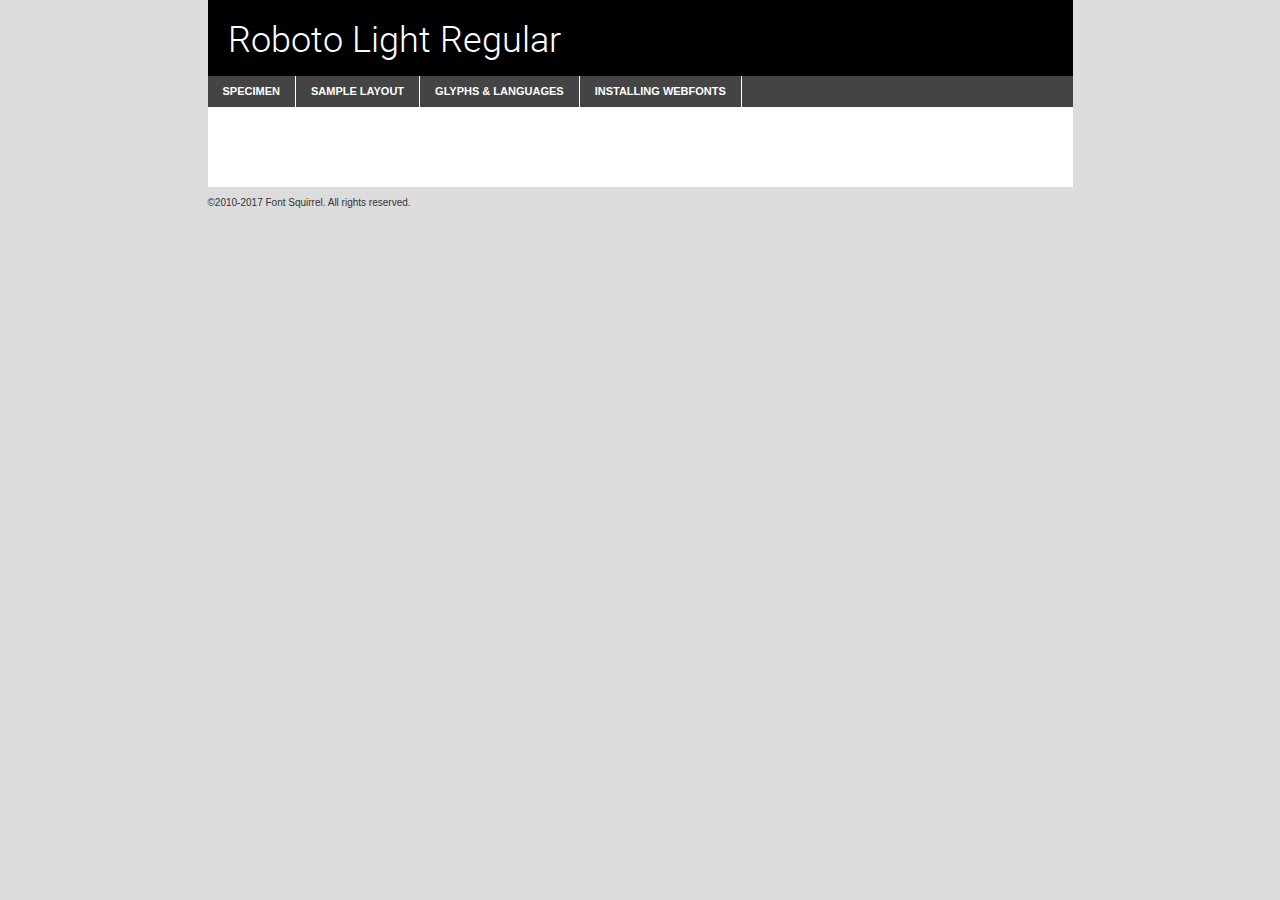
<file: src/fonts/webfontkit-20220927-132551/roboto-light-demo.html>
<!DOCTYPE html PUBLIC "-//W3C//DTD XHTML 1.0 Transitional//EN"
        "http://www.w3.org/TR/xhtml1/DTD/xhtml1-transitional.dtd">

<html xmlns="http://www.w3.org/1999/xhtml" xml:lang="en" lang="en">
<head>
    <meta http-equiv="Content-Type" content="text/html; charset=utf-8"/>
    <script src="http://ajax.googleapis.com/ajax/libs/jquery/1.7.2/jquery.min.js" type="text/javascript" charset="utf-8"></script>
    <script type="text/javascript">
		(function($) {
			$.fn.easyTabs = function(option) {
				var param = jQuery.extend({ fadeSpeed: 'fast', defaultContent: 1, activeClass: 'active' }, option);
				$(this).each(function() {
					var thisId = '#' + this.id;
					if ( param.defaultContent == '' )
					{
						param.defaultContent = 1;
					}
					if ( typeof param.defaultContent == 'number' )
					{
						var defaultTab = $(thisId + ' .tabs li:eq(' + (param.defaultContent - 1) + ') a').attr('href').substr(1);
					}
					else
					{
						var defaultTab = param.defaultContent;
					}
					$(thisId + ' .tabs li a').each(function() {
						var tabToHide = $(this).attr('href').substr(1);
						$('#' + tabToHide).addClass('easytabs-tab-content');
					});
					hideAll();
					changeContent(defaultTab);

					function hideAll() {$(thisId + ' .easytabs-tab-content').hide();}

					function changeContent(tabId)
					{
						hideAll();
						$(thisId + ' .tabs li').removeClass(param.activeClass);
						$(thisId + ' .tabs li a[href=#' + tabId + ']').closest('li').addClass(param.activeClass);
						if ( param.fadeSpeed != 'none' )
						{
							$(thisId + ' #' + tabId).fadeIn(param.fadeSpeed);
						}
						else
						{
							$(thisId + ' #' + tabId).show();
						}
					}

					$(thisId + ' .tabs li').click(function() {
						var tabId = $(this).find('a').attr('href').substr(1);
						changeContent(tabId);
						return false;
					});
				});
			}
		})(jQuery);
    </script>
    <link rel="stylesheet" href="specimen_files/specimen_stylesheet.css" type="text/css" charset="utf-8"/>
    <link rel="stylesheet" href="stylesheet.css" type="text/css" charset="utf-8"/>

    <style type="text/css">
        		body {
			font-family: 'robotolight';
        		}

            </style>

    <title>Roboto Light Regular Specimen</title>


    <script type="text/javascript" charset="utf-8">
		$(document).ready(function() {
			$('#container').easyTabs({ defaultContent: 1 });
		});
    </script>
</head>

<body>
<div id="container">
    <div id="header">
		Roboto Light Regular    </div>
    <ul class="tabs">
        <li><a href="#specimen">Specimen</a></li>
        <li><a href="#layout">Sample Layout</a></li>
		        <li><a href="#glyphs">Glyphs &amp; Languages</a></li>
        <li><a href="#installing">Installing Webfonts</a></li>

    </ul>

    <div id="main_content">


        <div id="specimen">

            <div class="section">
                <div class="grid12 firstcol">
                    <div class="huge">AaBb</div>
                </div>
            </div>

            <div class="section">
                <div class="glyph_range">A&#x200B;B&#x200b;C&#x200b;D&#x200b;E&#x200b;F&#x200b;G&#x200b;H&#x200b;I&#x200b;J&#x200b;K&#x200b;L&#x200b;M&#x200b;N&#x200b;O&#x200b;P&#x200b;Q&#x200b;R&#x200b;S&#x200b;T&#x200b;U&#x200b;V&#x200b;W&#x200b;X&#x200b;Y&#x200b;Z&#x200b;a&#x200b;b&#x200b;c&#x200b;d&#x200b;e&#x200b;f&#x200b;g&#x200b;h&#x200b;i&#x200b;j&#x200b;k&#x200b;l&#x200b;m&#x200b;n&#x200b;o&#x200b;p&#x200b;q&#x200b;r&#x200b;s&#x200b;t&#x200b;u&#x200b;v&#x200b;w&#x200b;x&#x200b;y&#x200b;z&#x200b;1&#x200b;2&#x200b;3&#x200b;4&#x200b;5&#x200b;6&#x200b;7&#x200b;8&#x200b;9&#x200b;0&#x200b;&amp;&#x200b;.&#x200b;,&#x200b;?&#x200b;!&#x200b;&#64;&#x200b;(&#x200b;)&#x200b;#&#x200b;$&#x200b;%&#x200b;*&#x200b;+&#x200b;-&#x200b;=&#x200b;:&#x200b;;</div>
            </div>
            <div class="section">
                <div class="grid12 firstcol">
                    <table class="sample_table">
                        <tr>
                            <td>10</td>
                            <td class="size10">abcdefghijklmnopqrstuvwxyzABCDEFGHIJKLMNOPQRSTUVWXYZ0123456789abcdefghijklmnopqrstuvwxyzABCDEFGHIJKLMNOPQRSTUVWXYZ0123456789abcdefghijklmnopqrstuvwxyzABCDEFGHIJKLMNOPQRSTUVWXYZ</td>
                        </tr>
                        <tr>
                            <td>11</td>
                            <td class="size11">abcdefghijklmnopqrstuvwxyzABCDEFGHIJKLMNOPQRSTUVWXYZ0123456789abcdefghijklmnopqrstuvwxyzABCDEFGHIJKLMNOPQRSTUVWXYZ0123456789abcdefghijklmnopqrstuvwxyzABCDEFGHIJKLMNOPQRSTUVWXYZ</td>
                        </tr>
                        <tr>
                            <td>12</td>
                            <td class="size12">abcdefghijklmnopqrstuvwxyzABCDEFGHIJKLMNOPQRSTUVWXYZ0123456789abcdefghijklmnopqrstuvwxyzABCDEFGHIJKLMNOPQRSTUVWXYZ0123456789abcdefghijklmnopqrstuvwxyzABCDEFGHIJKLMNOPQRSTUVWXYZ</td>
                        </tr>
                        <tr>
                            <td>13</td>
                            <td class="size13">abcdefghijklmnopqrstuvwxyzABCDEFGHIJKLMNOPQRSTUVWXYZ0123456789abcdefghijklmnopqrstuvwxyzABCDEFGHIJKLMNOPQRSTUVWXYZ0123456789abcdefghijklmnopqrstuvwxyzABCDEFGHIJKLMNOPQRSTUVWXYZ</td>
                        </tr>
                        <tr>
                            <td>14</td>
                            <td class="size14">abcdefghijklmnopqrstuvwxyzABCDEFGHIJKLMNOPQRSTUVWXYZ0123456789abcdefghijklmnopqrstuvwxyzABCDEFGHIJKLMNOPQRSTUVWXYZ0123456789abcdefghijklmnopqrstuvwxyzABCDEFGHIJKLMNOPQRSTUVWXYZ</td>
                        </tr>
                        <tr>
                            <td>16</td>
                            <td class="size16">abcdefghijklmnopqrstuvwxyzABCDEFGHIJKLMNOPQRSTUVWXYZ0123456789abcdefghijklmnopqrstuvwxyzABCDEFGHIJKLMNOPQRSTUVWXYZ</td>
                        </tr>
                        <tr>
                            <td>18</td>
                            <td class="size18">abcdefghijklmnopqrstuvwxyzABCDEFGHIJKLMNOPQRSTUVWXYZ0123456789abcdefghijklmnopqrstuvwxyzABCDEFGHIJKLMNOPQRSTUVWXYZ</td>
                        </tr>
                        <tr>
                            <td>20</td>
                            <td class="size20">abcdefghijklmnopqrstuvwxyzABCDEFGHIJKLMNOPQRSTUVWXYZ0123456789abcdefghijklmnopqrstuvwxyzABCDEFGHIJKLMNOPQRSTUVWXYZ</td>
                        </tr>
                        <tr>
                            <td>24</td>
                            <td class="size24">abcdefghijklmnopqrstuvwxyzABCDEFGHIJKLMNOPQRSTUVWXYZ0123456789abcdefghijklmnopqrstuvwxyzABCDEFGHIJKLMNOPQRSTUVWXYZ</td>
                        </tr>
                        <tr>
                            <td>30</td>
                            <td class="size30">abcdefghijklmnopqrstuvwxyzABCDEFGHIJKLMNOPQRSTUVWXYZ0123456789abcdefghijklmnopqrstuvwxyzABCDEFGHIJKLMNOPQRSTUVWXYZ</td>
                        </tr>
                        <tr>
                            <td>36</td>
                            <td class="size36">abcdefghijklmnopqrstuvwxyzABCDEFGHIJKLMNOPQRSTUVWXYZ0123456789abcdefghijklmnopqrstuvwxyzABCDEFGHIJKLMNOPQRSTUVWXYZ</td>
                        </tr>
                        <tr>
                            <td>48</td>
                            <td class="size48">abcdefghijklmnopqrstuvwxyzABCDEFGHIJKLMNOPQRSTUVWXYZ0123456789abcdefghijklmnopqrstuvwxyzABCDEFGHIJKLMNOPQRSTUVWXYZ</td>
                        </tr>
                        <tr>
                            <td>60</td>
                            <td class="size60">abcdefghijklmnopqrstuvwxyzABCDEFGHIJKLMNOPQRSTUVWXYZ0123456789abcdefghijklmnopqrstuvwxyzABCDEFGHIJKLMNOPQRSTUVWXYZ</td>
                        </tr>
                        <tr>
                            <td>72</td>
                            <td class="size72">abcdefghijklmnopqrstuvwxyzABCDEFGHIJKLMNOPQRSTUVWXYZ0123456789abcdefghijklmnopqrstuvwxyzABCDEFGHIJKLMNOPQRSTUVWXYZ</td>
                        </tr>
                        <tr>
                            <td>90</td>
                            <td class="size90">abcdefghijklmnopqrstuvwxyzABCDEFGHIJKLMNOPQRSTUVWXYZ0123456789abcdefghijklmnopqrstuvwxyzABCDEFGHIJKLMNOPQRSTUVWXYZ</td>
                        </tr>
                    </table>

                </div>

            </div>


            <div class="section" id="bodycomparison">


                <div id="xheight">
                    <div class="fontbody">&#x25FC;&#x25FC;&#x25FC;&#x25FC;&#x25FC;&#x25FC;&#x25FC;&#x25FC;&#x25FC;&#x25FC;&#x25FC;&#x25FC;&#x25FC;&#x25FC;&#x25FC;&#x25FC;&#x25FC;&#x25FC;&#x25FC;&#x25FC;&#x25FC;&#x25FC;&#x25FC;&#x25FC;&#x25FC;&#x25FC;&#x25FC;&#x25FC;&#x25FC;&#x25FC;&#x25FC;&#x25FC;&#x25FC;&#x25FC;&#x25FC;&#x25FC;&#x25FC;&#x25FC;&#x25FC;&#x25FC;&#x25FC;&#x25FC;&#x25FC;&#x25FC;&#x25FC;&#x25FC;&#x25FC;&#x25FC;&#x25FC;&#x25FC;&#x25FC;&#x25FC;&#x25FC;&#x25FC;&#x25FC;&#x25FC;&#x25FC;&#x25FC;&#x25FC;&#x25FC;&#x25FC;&#x25FC;&#x25FC;&#x25FC;&#x25FC;&#x25FC;&#x25FC;&#x25FC;&#x25FC;&#x25FC;&#x25FC;&#x25FC;&#x25FC;&#x25FC;&#x25FC;&#x25FC;&#x25FC;&#x25FC;&#x25FC;&#x25FC;&#x25FC;&#x25FC;&#x25FC;&#x25FC;&#x25FC;&#x25FC;&#x25FC;&#x25FC;&#x25FC;&#x25FC;&#x25FC;&#x25FC;&#x25FC;&#x25FC;&#x25FC;&#x25FC;&#x25FC;&#x25FC;&#x25FC;body</div>
                    <div class="arialbody">body</div>
                    <div class="verdanabody">body</div>
                    <div class="georgiabody">body</div>
                </div>
                <div class="fontbody" style="z-index:1">
                    body<span>Roboto Light Regular</span>
                </div>
                <div class="arialbody" style="z-index:1">
                    body<span>Arial</span>
                </div>
                <div class="verdanabody" style="z-index:1">
                    body<span>Verdana</span>
                </div>
                <div class="georgiabody" style="z-index:1">
                    body<span>Georgia</span>
                </div>


            </div>


            <div class="section psample psample_row1" id="">

                <div class="grid2 firstcol">
                    <p class="size10"><span>10.</span>Aenean lacinia bibendum nulla sed consectetur. Fusce dapibus, tellus ac cursus commodo, tortor mauris condimentum nibh, ut fermentum massa justo sit amet risus. Nullam id dolor id nibh ultricies vehicula ut id elit. Cum sociis natoque penatibus et magnis dis parturient montes, nascetur ridiculus mus. Nulla vitae elit libero, a pharetra augue.</p>

                </div>
                <div class="grid3">
                    <p class="size11"><span>11.</span>Aenean lacinia bibendum nulla sed consectetur. Fusce dapibus, tellus ac cursus commodo, tortor mauris condimentum nibh, ut fermentum massa justo sit amet risus. Nullam id dolor id nibh ultricies vehicula ut id elit. Cum sociis natoque penatibus et magnis dis parturient montes, nascetur ridiculus mus. Nulla vitae elit libero, a pharetra augue.</p>

                </div>
                <div class="grid3">
                    <p class="size12"><span>12.</span>Aenean lacinia bibendum nulla sed consectetur. Fusce dapibus, tellus ac cursus commodo, tortor mauris condimentum nibh, ut fermentum massa justo sit amet risus. Nullam id dolor id nibh ultricies vehicula ut id elit. Cum sociis natoque penatibus et magnis dis parturient montes, nascetur ridiculus mus. Nulla vitae elit libero, a pharetra augue.</p>

                </div>
                <div class="grid4">
                    <p class="size13"><span>13.</span>Aenean lacinia bibendum nulla sed consectetur. Fusce dapibus, tellus ac cursus commodo, tortor mauris condimentum nibh, ut fermentum massa justo sit amet risus. Nullam id dolor id nibh ultricies vehicula ut id elit. Cum sociis natoque penatibus et magnis dis parturient montes, nascetur ridiculus mus. Nulla vitae elit libero, a pharetra augue.</p>

                </div>
                <div class="white_blend"></div>

            </div>
            <div class="section psample psample_row2" id="">
                <div class="grid3 firstcol">
                    <p class="size14"><span>14.</span>Aenean lacinia bibendum nulla sed consectetur. Fusce dapibus, tellus ac cursus commodo, tortor mauris condimentum nibh, ut fermentum massa justo sit amet risus. Nullam id dolor id nibh ultricies vehicula ut id elit. Cum sociis natoque penatibus et magnis dis parturient montes, nascetur ridiculus mus. Nulla vitae elit libero, a pharetra augue.</p>

                </div>
                <div class="grid4">
                    <p class="size16"><span>16.</span>Aenean lacinia bibendum nulla sed consectetur. Fusce dapibus, tellus ac cursus commodo, tortor mauris condimentum nibh, ut fermentum massa justo sit amet risus. Nullam id dolor id nibh ultricies vehicula ut id elit. Cum sociis natoque penatibus et magnis dis parturient montes, nascetur ridiculus mus. Nulla vitae elit libero, a pharetra augue.</p>

                </div>
                <div class="grid5">
                    <p class="size18"><span>18.</span>Aenean lacinia bibendum nulla sed consectetur. Fusce dapibus, tellus ac cursus commodo, tortor mauris condimentum nibh, ut fermentum massa justo sit amet risus. Nullam id dolor id nibh ultricies vehicula ut id elit. Cum sociis natoque penatibus et magnis dis parturient montes, nascetur ridiculus mus. Nulla vitae elit libero, a pharetra augue.</p>

                </div>

                <div class="white_blend"></div>

            </div>

            <div class="section psample psample_row3" id="">
                <div class="grid5 firstcol">
                    <p class="size20"><span>20.</span>Aenean lacinia bibendum nulla sed consectetur. Fusce dapibus, tellus ac cursus commodo, tortor mauris condimentum nibh, ut fermentum massa justo sit amet risus. Nullam id dolor id nibh ultricies vehicula ut id elit. Cum sociis natoque penatibus et magnis dis parturient montes, nascetur ridiculus mus. Nulla vitae elit libero, a pharetra augue.</p>
                </div>
                <div class="grid7">
                    <p class="size24"><span>24.</span>Aenean lacinia bibendum nulla sed consectetur. Fusce dapibus, tellus ac cursus commodo, tortor mauris condimentum nibh, ut fermentum massa justo sit amet risus. Nullam id dolor id nibh ultricies vehicula ut id elit. Cum sociis natoque penatibus et magnis dis parturient montes, nascetur ridiculus mus. Nulla vitae elit libero, a pharetra augue.</p>
                </div>

                <div class="white_blend"></div>

            </div>

            <div class="section psample psample_row4" id="">
                <div class="grid12 firstcol">
                    <p class="size30"><span>30.</span>Aenean lacinia bibendum nulla sed consectetur. Fusce dapibus, tellus ac cursus commodo, tortor mauris condimentum nibh, ut fermentum massa justo sit amet risus. Nullam id dolor id nibh ultricies vehicula ut id elit. Cum sociis natoque penatibus et magnis dis parturient montes, nascetur ridiculus mus. Nulla vitae elit libero, a pharetra augue.</p>
                </div>
                <div class="white_blend"></div>

            </div>


            <div class="section psample psample_row1 fullreverse">
                <div class="grid2 firstcol">
                    <p class="size10"><span>10.</span>Aenean lacinia bibendum nulla sed consectetur. Fusce dapibus, tellus ac cursus commodo, tortor mauris condimentum nibh, ut fermentum massa justo sit amet risus. Nullam id dolor id nibh ultricies vehicula ut id elit. Cum sociis natoque penatibus et magnis dis parturient montes, nascetur ridiculus mus. Nulla vitae elit libero, a pharetra augue.</p>

                </div>
                <div class="grid3">
                    <p class="size11"><span>11.</span>Aenean lacinia bibendum nulla sed consectetur. Fusce dapibus, tellus ac cursus commodo, tortor mauris condimentum nibh, ut fermentum massa justo sit amet risus. Nullam id dolor id nibh ultricies vehicula ut id elit. Cum sociis natoque penatibus et magnis dis parturient montes, nascetur ridiculus mus. Nulla vitae elit libero, a pharetra augue.</p>

                </div>
                <div class="grid3">
                    <p class="size12"><span>12.</span>Aenean lacinia bibendum nulla sed consectetur. Fusce dapibus, tellus ac cursus commodo, tortor mauris condimentum nibh, ut fermentum massa justo sit amet risus. Nullam id dolor id nibh ultricies vehicula ut id elit. Cum sociis natoque penatibus et magnis dis parturient montes, nascetur ridiculus mus. Nulla vitae elit libero, a pharetra augue.</p>

                </div>
                <div class="grid4">
                    <p class="size13"><span>13.</span>Aenean lacinia bibendum nulla sed consectetur. Fusce dapibus, tellus ac cursus commodo, tortor mauris condimentum nibh, ut fermentum massa justo sit amet risus. Nullam id dolor id nibh ultricies vehicula ut id elit. Cum sociis natoque penatibus et magnis dis parturient montes, nascetur ridiculus mus. Nulla vitae elit libero, a pharetra augue.</p>

                </div>
                <div class="black_blend"></div>

            </div>

            <div class="section psample psample_row2 fullreverse">
                <div class="grid3 firstcol">
                    <p class="size14"><span>14.</span>Aenean lacinia bibendum nulla sed consectetur. Fusce dapibus, tellus ac cursus commodo, tortor mauris condimentum nibh, ut fermentum massa justo sit amet risus. Nullam id dolor id nibh ultricies vehicula ut id elit. Cum sociis natoque penatibus et magnis dis parturient montes, nascetur ridiculus mus. Nulla vitae elit libero, a pharetra augue.</p>

                </div>
                <div class="grid4">
                    <p class="size16"><span>16.</span>Aenean lacinia bibendum nulla sed consectetur. Fusce dapibus, tellus ac cursus commodo, tortor mauris condimentum nibh, ut fermentum massa justo sit amet risus. Nullam id dolor id nibh ultricies vehicula ut id elit. Cum sociis natoque penatibus et magnis dis parturient montes, nascetur ridiculus mus. Nulla vitae elit libero, a pharetra augue.</p>

                </div>
                <div class="grid5">
                    <p class="size18"><span>18.</span>Aenean lacinia bibendum nulla sed consectetur. Fusce dapibus, tellus ac cursus commodo, tortor mauris condimentum nibh, ut fermentum massa justo sit amet risus. Nullam id dolor id nibh ultricies vehicula ut id elit. Cum sociis natoque penatibus et magnis dis parturient montes, nascetur ridiculus mus. Nulla vitae elit libero, a pharetra augue.</p>

                </div>
                <div class="black_blend"></div>

            </div>

            <div class="section psample fullreverse psample_row3" id="">
                <div class="grid5 firstcol">
                    <p class="size20"><span>20.</span>Aenean lacinia bibendum nulla sed consectetur. Fusce dapibus, tellus ac cursus commodo, tortor mauris condimentum nibh, ut fermentum massa justo sit amet risus. Nullam id dolor id nibh ultricies vehicula ut id elit. Cum sociis natoque penatibus et magnis dis parturient montes, nascetur ridiculus mus. Nulla vitae elit libero, a pharetra augue.</p>
                </div>
                <div class="grid7">
                    <p class="size24"><span>24.</span>Aenean lacinia bibendum nulla sed consectetur. Fusce dapibus, tellus ac cursus commodo, tortor mauris condimentum nibh, ut fermentum massa justo sit amet risus. Nullam id dolor id nibh ultricies vehicula ut id elit. Cum sociis natoque penatibus et magnis dis parturient montes, nascetur ridiculus mus. Nulla vitae elit libero, a pharetra augue.</p>
                </div>

                <div class="black_blend"></div>

            </div>

            <div class="section psample fullreverse psample_row4" id="" style="border-bottom: 20px #000 solid;">
                <div class="grid12 firstcol">
                    <p class="size30"><span>30.</span>Aenean lacinia bibendum nulla sed consectetur. Fusce dapibus, tellus ac cursus commodo, tortor mauris condimentum nibh, ut fermentum massa justo sit amet risus. Nullam id dolor id nibh ultricies vehicula ut id elit. Cum sociis natoque penatibus et magnis dis parturient montes, nascetur ridiculus mus. Nulla vitae elit libero, a pharetra augue.</p>
                </div>
                <div class="black_blend"></div>

            </div>


        </div>

        <div id="layout">

            <div class="section">

                <div class="grid12 firstcol">
                    <h1>Lorem Ipsum Dolor</h1>
                    <h2>Etiam porta sem malesuada magna mollis euismod</h2>

                    <p class="byline">By <a href="#link">Aenean Lacinia</a></p>
                </div>
            </div>
            <div class="section">
                <div class="grid8 firstcol">
                    <p class="large">Donec sed odio dui. Morbi leo risus, porta ac consectetur ac, vestibulum at eros. Fusce dapibus, tellus ac cursus commodo, tortor mauris condimentum nibh, ut fermentum massa justo sit amet risus. </p>


                    <h3>Pellentesque ornare sem</h3>

                    <p>Maecenas sed diam eget risus varius blandit sit amet non magna. Maecenas faucibus mollis interdum. Donec ullamcorper nulla non metus auctor fringilla. Nullam id dolor id nibh ultricies vehicula ut id elit. Nullam id dolor id nibh ultricies vehicula ut id elit. </p>

                    <p>Aenean eu leo quam. Pellentesque ornare sem lacinia quam venenatis vestibulum. Lorem ipsum dolor sit amet, consectetur adipiscing elit. Cum sociis natoque penatibus et magnis dis parturient montes, nascetur ridiculus mus. </p>

                    <p>Nulla vitae elit libero, a pharetra augue. Praesent commodo cursus magna, vel scelerisque nisl consectetur et. Aenean lacinia bibendum nulla sed consectetur. </p>

                    <p>Nullam quis risus eget urna mollis ornare vel eu leo. Nullam quis risus eget urna mollis ornare vel eu leo. Maecenas sed diam eget risus varius blandit sit amet non magna. Donec ullamcorper nulla non metus auctor fringilla. </p>

                    <h3>Cras mattis consectetur</h3>

                    <p>Aenean eu leo quam. Pellentesque ornare sem lacinia quam venenatis vestibulum. Aenean lacinia bibendum nulla sed consectetur. Integer posuere erat a ante venenatis dapibus posuere velit aliquet. Cras mattis consectetur purus sit amet fermentum. </p>

                    <p>Nullam id dolor id nibh ultricies vehicula ut id elit. Nullam quis risus eget urna mollis ornare vel eu leo. Cras mattis consectetur purus sit amet fermentum.</p>
                </div>

                <div class="grid4 sidebar">

                    <div class="box reverse">
                        <p class="last">Nullam quis risus eget urna mollis ornare vel eu leo. Donec ullamcorper nulla non metus auctor fringilla. Cras mattis consectetur purus sit amet fermentum. Sed posuere consectetur est at lobortis. Lorem ipsum dolor sit amet, consectetur adipiscing elit. </p>
                    </div>

                    <p class="caption">Maecenas sed diam eget risus varius.</p>

                    <p>Vestibulum id ligula porta felis euismod semper. Integer posuere erat a ante venenatis dapibus posuere velit aliquet. Vestibulum id ligula porta felis euismod semper. Sed posuere consectetur est at lobortis. Maecenas sed diam eget risus varius blandit sit amet non magna. Fusce dapibus, tellus ac cursus commodo, tortor mauris condimentum nibh, ut fermentum massa justo sit amet risus. </p>


                    <p>Duis mollis, est non commodo luctus, nisi erat porttitor ligula, eget lacinia odio sem nec elit. Aenean lacinia bibendum nulla sed consectetur. Vivamus sagittis lacus vel augue laoreet rutrum faucibus dolor auctor. Aenean lacinia bibendum nulla sed consectetur. Nullam quis risus eget urna mollis ornare vel eu leo. </p>

                    <p>Praesent commodo cursus magna, vel scelerisque nisl consectetur et. Donec ullamcorper nulla non metus auctor fringilla. Maecenas faucibus mollis interdum. Fusce dapibus, tellus ac cursus commodo, tortor mauris condimentum nibh, ut fermentum massa justo sit amet risus. </p>

                </div>
            </div>

        </div>


		

        <div id="glyphs">
            <div class="section">
                <div class="grid12 firstcol">

                    <h1>Language Support</h1>
                    <p>The subset of Roboto Light Regular in this kit supports the following languages:<br/>

						Albanian, Basque, Breton, Chamorro, Danish, Dutch, English, Faroese, Finnish, French, Frisian, Galician, German, Icelandic, Italian, Malagasy, Norwegian, Portuguese, Spanish, Alsatian, Aragonese, Arapaho, Arrernte, Asturian, Aymara, Bislama, Cebuano, Corsican, Fijian, French_creole, Genoese, Gilbertese, Greenlandic, Haitian_creole, Hiligaynon, Hmong, Hopi, Ibanag, Iloko_ilokano, Indonesian, Interglossa_glosa, Interlingua, Irish_gaelic, Jerriais, Lojban, Lombard, Luxembourgeois, Manx, Mohawk, Norfolk_pitcairnese, Occitan, Oromo, Pangasinan, Papiamento, Piedmontese, Potawatomi, Rhaeto-romance, Romansh, Rotokas, Sami_lule, Samoan, Sardinian, Scots_gaelic, Seychelles_creole, Shona, Sicilian, Somali, Southern_ndebele, Swahili, Swati_swazi, Tagalog_filipino_pilipino, Tetum, Tok_pisin, Uyghur_latinized, Volapuk, Walloon, Warlpiri, Xhosa, Yapese, Zulu, Latinbasic, Ubasic, Demo                    </p>
                    <h1>Glyph Chart</h1>
                    <p>The subset of Roboto Light Regular in this kit includes all the glyphs listed below. Unicode entities are included above each glyph to help you insert individual characters into your layout.</p>
                    <div id="glyph_chart">

																																	                                <div><p>&amp;#2;</p>&#2;</div>
																				                                <div><p>&amp;#13;</p>&#13;</div>
																				                                <div><p>&amp;#32;</p>&#32;</div>
																				                                <div><p>&amp;#33;</p>&#33;</div>
																				                                <div><p>&amp;#34;</p>&#34;</div>
																				                                <div><p>&amp;#35;</p>&#35;</div>
																				                                <div><p>&amp;#36;</p>&#36;</div>
																				                                <div><p>&amp;#37;</p>&#37;</div>
																				                                <div><p>&amp;#38;</p>&#38;</div>
																				                                <div><p>&amp;#39;</p>&#39;</div>
																				                                <div><p>&amp;#40;</p>&#40;</div>
																				                                <div><p>&amp;#41;</p>&#41;</div>
																				                                <div><p>&amp;#42;</p>&#42;</div>
																				                                <div><p>&amp;#43;</p>&#43;</div>
																				                                <div><p>&amp;#44;</p>&#44;</div>
																				                                <div><p>&amp;#45;</p>&#45;</div>
																				                                <div><p>&amp;#46;</p>&#46;</div>
																				                                <div><p>&amp;#47;</p>&#47;</div>
																				                                <div><p>&amp;#48;</p>&#48;</div>
																				                                <div><p>&amp;#49;</p>&#49;</div>
																				                                <div><p>&amp;#50;</p>&#50;</div>
																				                                <div><p>&amp;#51;</p>&#51;</div>
																				                                <div><p>&amp;#52;</p>&#52;</div>
																				                                <div><p>&amp;#53;</p>&#53;</div>
																				                                <div><p>&amp;#54;</p>&#54;</div>
																				                                <div><p>&amp;#55;</p>&#55;</div>
																				                                <div><p>&amp;#56;</p>&#56;</div>
																				                                <div><p>&amp;#57;</p>&#57;</div>
																				                                <div><p>&amp;#58;</p>&#58;</div>
																				                                <div><p>&amp;#59;</p>&#59;</div>
																				                                <div><p>&amp;#60;</p>&#60;</div>
																				                                <div><p>&amp;#61;</p>&#61;</div>
																				                                <div><p>&amp;#62;</p>&#62;</div>
																				                                <div><p>&amp;#63;</p>&#63;</div>
																				                                <div><p>&amp;#64;</p>&#64;</div>
																				                                <div><p>&amp;#65;</p>&#65;</div>
																				                                <div><p>&amp;#66;</p>&#66;</div>
																				                                <div><p>&amp;#67;</p>&#67;</div>
																				                                <div><p>&amp;#68;</p>&#68;</div>
																				                                <div><p>&amp;#69;</p>&#69;</div>
																				                                <div><p>&amp;#70;</p>&#70;</div>
																				                                <div><p>&amp;#71;</p>&#71;</div>
																				                                <div><p>&amp;#72;</p>&#72;</div>
																				                                <div><p>&amp;#73;</p>&#73;</div>
																				                                <div><p>&amp;#74;</p>&#74;</div>
																				                                <div><p>&amp;#75;</p>&#75;</div>
																				                                <div><p>&amp;#76;</p>&#76;</div>
																				                                <div><p>&amp;#77;</p>&#77;</div>
																				                                <div><p>&amp;#78;</p>&#78;</div>
																				                                <div><p>&amp;#79;</p>&#79;</div>
																				                                <div><p>&amp;#80;</p>&#80;</div>
																				                                <div><p>&amp;#81;</p>&#81;</div>
																				                                <div><p>&amp;#82;</p>&#82;</div>
																				                                <div><p>&amp;#83;</p>&#83;</div>
																				                                <div><p>&amp;#84;</p>&#84;</div>
																				                                <div><p>&amp;#85;</p>&#85;</div>
																				                                <div><p>&amp;#86;</p>&#86;</div>
																				                                <div><p>&amp;#87;</p>&#87;</div>
																				                                <div><p>&amp;#88;</p>&#88;</div>
																				                                <div><p>&amp;#89;</p>&#89;</div>
																				                                <div><p>&amp;#90;</p>&#90;</div>
																				                                <div><p>&amp;#91;</p>&#91;</div>
																				                                <div><p>&amp;#92;</p>&#92;</div>
																				                                <div><p>&amp;#93;</p>&#93;</div>
																				                                <div><p>&amp;#94;</p>&#94;</div>
																				                                <div><p>&amp;#95;</p>&#95;</div>
																				                                <div><p>&amp;#96;</p>&#96;</div>
																				                                <div><p>&amp;#97;</p>&#97;</div>
																				                                <div><p>&amp;#98;</p>&#98;</div>
																				                                <div><p>&amp;#99;</p>&#99;</div>
																				                                <div><p>&amp;#100;</p>&#100;</div>
																				                                <div><p>&amp;#101;</p>&#101;</div>
																				                                <div><p>&amp;#102;</p>&#102;</div>
																				                                <div><p>&amp;#103;</p>&#103;</div>
																				                                <div><p>&amp;#104;</p>&#104;</div>
																				                                <div><p>&amp;#105;</p>&#105;</div>
																				                                <div><p>&amp;#106;</p>&#106;</div>
																				                                <div><p>&amp;#107;</p>&#107;</div>
																				                                <div><p>&amp;#108;</p>&#108;</div>
																				                                <div><p>&amp;#109;</p>&#109;</div>
																				                                <div><p>&amp;#110;</p>&#110;</div>
																				                                <div><p>&amp;#111;</p>&#111;</div>
																				                                <div><p>&amp;#112;</p>&#112;</div>
																				                                <div><p>&amp;#113;</p>&#113;</div>
																				                                <div><p>&amp;#114;</p>&#114;</div>
																				                                <div><p>&amp;#115;</p>&#115;</div>
																				                                <div><p>&amp;#116;</p>&#116;</div>
																				                                <div><p>&amp;#117;</p>&#117;</div>
																				                                <div><p>&amp;#118;</p>&#118;</div>
																				                                <div><p>&amp;#119;</p>&#119;</div>
																				                                <div><p>&amp;#120;</p>&#120;</div>
																				                                <div><p>&amp;#121;</p>&#121;</div>
																				                                <div><p>&amp;#122;</p>&#122;</div>
																				                                <div><p>&amp;#123;</p>&#123;</div>
																				                                <div><p>&amp;#124;</p>&#124;</div>
																				                                <div><p>&amp;#125;</p>&#125;</div>
																				                                <div><p>&amp;#126;</p>&#126;</div>
																				                                <div><p>&amp;#160;</p>&#160;</div>
																				                                <div><p>&amp;#161;</p>&#161;</div>
																				                                <div><p>&amp;#162;</p>&#162;</div>
																				                                <div><p>&amp;#163;</p>&#163;</div>
																				                                <div><p>&amp;#164;</p>&#164;</div>
																				                                <div><p>&amp;#165;</p>&#165;</div>
																				                                <div><p>&amp;#166;</p>&#166;</div>
																				                                <div><p>&amp;#167;</p>&#167;</div>
																				                                <div><p>&amp;#168;</p>&#168;</div>
																				                                <div><p>&amp;#169;</p>&#169;</div>
																				                                <div><p>&amp;#170;</p>&#170;</div>
																				                                <div><p>&amp;#171;</p>&#171;</div>
																				                                <div><p>&amp;#172;</p>&#172;</div>
																				                                <div><p>&amp;#173;</p>&#173;</div>
																				                                <div><p>&amp;#174;</p>&#174;</div>
																				                                <div><p>&amp;#175;</p>&#175;</div>
																				                                <div><p>&amp;#176;</p>&#176;</div>
																				                                <div><p>&amp;#177;</p>&#177;</div>
																				                                <div><p>&amp;#178;</p>&#178;</div>
																				                                <div><p>&amp;#179;</p>&#179;</div>
																				                                <div><p>&amp;#180;</p>&#180;</div>
																				                                <div><p>&amp;#181;</p>&#181;</div>
																				                                <div><p>&amp;#182;</p>&#182;</div>
																				                                <div><p>&amp;#183;</p>&#183;</div>
																				                                <div><p>&amp;#184;</p>&#184;</div>
																				                                <div><p>&amp;#185;</p>&#185;</div>
																				                                <div><p>&amp;#186;</p>&#186;</div>
																				                                <div><p>&amp;#187;</p>&#187;</div>
																				                                <div><p>&amp;#188;</p>&#188;</div>
																				                                <div><p>&amp;#189;</p>&#189;</div>
																				                                <div><p>&amp;#190;</p>&#190;</div>
																				                                <div><p>&amp;#191;</p>&#191;</div>
																				                                <div><p>&amp;#192;</p>&#192;</div>
																				                                <div><p>&amp;#193;</p>&#193;</div>
																				                                <div><p>&amp;#194;</p>&#194;</div>
																				                                <div><p>&amp;#195;</p>&#195;</div>
																				                                <div><p>&amp;#196;</p>&#196;</div>
																				                                <div><p>&amp;#197;</p>&#197;</div>
																				                                <div><p>&amp;#198;</p>&#198;</div>
																				                                <div><p>&amp;#199;</p>&#199;</div>
																				                                <div><p>&amp;#200;</p>&#200;</div>
																				                                <div><p>&amp;#201;</p>&#201;</div>
																				                                <div><p>&amp;#202;</p>&#202;</div>
																				                                <div><p>&amp;#203;</p>&#203;</div>
																				                                <div><p>&amp;#204;</p>&#204;</div>
																				                                <div><p>&amp;#205;</p>&#205;</div>
																				                                <div><p>&amp;#206;</p>&#206;</div>
																				                                <div><p>&amp;#207;</p>&#207;</div>
																				                                <div><p>&amp;#208;</p>&#208;</div>
																				                                <div><p>&amp;#209;</p>&#209;</div>
																				                                <div><p>&amp;#210;</p>&#210;</div>
																				                                <div><p>&amp;#211;</p>&#211;</div>
																				                                <div><p>&amp;#212;</p>&#212;</div>
																				                                <div><p>&amp;#213;</p>&#213;</div>
																				                                <div><p>&amp;#214;</p>&#214;</div>
																				                                <div><p>&amp;#215;</p>&#215;</div>
																				                                <div><p>&amp;#216;</p>&#216;</div>
																				                                <div><p>&amp;#217;</p>&#217;</div>
																				                                <div><p>&amp;#218;</p>&#218;</div>
																				                                <div><p>&amp;#219;</p>&#219;</div>
																				                                <div><p>&amp;#220;</p>&#220;</div>
																				                                <div><p>&amp;#221;</p>&#221;</div>
																				                                <div><p>&amp;#222;</p>&#222;</div>
																				                                <div><p>&amp;#223;</p>&#223;</div>
																				                                <div><p>&amp;#224;</p>&#224;</div>
																				                                <div><p>&amp;#225;</p>&#225;</div>
																				                                <div><p>&amp;#226;</p>&#226;</div>
																				                                <div><p>&amp;#227;</p>&#227;</div>
																				                                <div><p>&amp;#228;</p>&#228;</div>
																				                                <div><p>&amp;#229;</p>&#229;</div>
																				                                <div><p>&amp;#230;</p>&#230;</div>
																				                                <div><p>&amp;#231;</p>&#231;</div>
																				                                <div><p>&amp;#232;</p>&#232;</div>
																				                                <div><p>&amp;#233;</p>&#233;</div>
																				                                <div><p>&amp;#234;</p>&#234;</div>
																				                                <div><p>&amp;#235;</p>&#235;</div>
																				                                <div><p>&amp;#236;</p>&#236;</div>
																				                                <div><p>&amp;#237;</p>&#237;</div>
																				                                <div><p>&amp;#238;</p>&#238;</div>
																				                                <div><p>&amp;#239;</p>&#239;</div>
																				                                <div><p>&amp;#240;</p>&#240;</div>
																				                                <div><p>&amp;#241;</p>&#241;</div>
																				                                <div><p>&amp;#242;</p>&#242;</div>
																				                                <div><p>&amp;#243;</p>&#243;</div>
																				                                <div><p>&amp;#244;</p>&#244;</div>
																				                                <div><p>&amp;#245;</p>&#245;</div>
																				                                <div><p>&amp;#246;</p>&#246;</div>
																				                                <div><p>&amp;#247;</p>&#247;</div>
																				                                <div><p>&amp;#248;</p>&#248;</div>
																				                                <div><p>&amp;#249;</p>&#249;</div>
																				                                <div><p>&amp;#250;</p>&#250;</div>
																				                                <div><p>&amp;#251;</p>&#251;</div>
																				                                <div><p>&amp;#252;</p>&#252;</div>
																				                                <div><p>&amp;#253;</p>&#253;</div>
																				                                <div><p>&amp;#254;</p>&#254;</div>
																				                                <div><p>&amp;#255;</p>&#255;</div>
																				                                <div><p>&amp;#338;</p>&#338;</div>
																				                                <div><p>&amp;#339;</p>&#339;</div>
																				                                <div><p>&amp;#376;</p>&#376;</div>
																				                                <div><p>&amp;#710;</p>&#710;</div>
																				                                <div><p>&amp;#732;</p>&#732;</div>
																				                                <div><p>&amp;#8192;</p>&#8192;</div>
																				                                <div><p>&amp;#8193;</p>&#8193;</div>
																				                                <div><p>&amp;#8194;</p>&#8194;</div>
																				                                <div><p>&amp;#8195;</p>&#8195;</div>
																				                                <div><p>&amp;#8196;</p>&#8196;</div>
																				                                <div><p>&amp;#8197;</p>&#8197;</div>
																				                                <div><p>&amp;#8198;</p>&#8198;</div>
																				                                <div><p>&amp;#8199;</p>&#8199;</div>
																				                                <div><p>&amp;#8200;</p>&#8200;</div>
																				                                <div><p>&amp;#8201;</p>&#8201;</div>
																				                                <div><p>&amp;#8202;</p>&#8202;</div>
																				                                <div><p>&amp;#8208;</p>&#8208;</div>
																				                                <div><p>&amp;#8209;</p>&#8209;</div>
																				                                <div><p>&amp;#8210;</p>&#8210;</div>
																				                                <div><p>&amp;#8211;</p>&#8211;</div>
																				                                <div><p>&amp;#8212;</p>&#8212;</div>
																				                                <div><p>&amp;#8216;</p>&#8216;</div>
																				                                <div><p>&amp;#8217;</p>&#8217;</div>
																				                                <div><p>&amp;#8218;</p>&#8218;</div>
																				                                <div><p>&amp;#8220;</p>&#8220;</div>
																				                                <div><p>&amp;#8221;</p>&#8221;</div>
																				                                <div><p>&amp;#8222;</p>&#8222;</div>
																				                                <div><p>&amp;#8226;</p>&#8226;</div>
																				                                <div><p>&amp;#8230;</p>&#8230;</div>
																				                                <div><p>&amp;#8239;</p>&#8239;</div>
																				                                <div><p>&amp;#8249;</p>&#8249;</div>
																				                                <div><p>&amp;#8250;</p>&#8250;</div>
																				                                <div><p>&amp;#8287;</p>&#8287;</div>
																				                                <div><p>&amp;#8364;</p>&#8364;</div>
																				                                <div><p>&amp;#8482;</p>&#8482;</div>
																				                                <div><p>&amp;#9724;</p>&#9724;</div>
																				                                <div><p>&amp;#64257;</p>&#64257;</div>
																				                                <div><p>&amp;#64258;</p>&#64258;</div>
																				                                <div><p>&amp;#64259;</p>&#64259;</div>
																				                                <div><p>&amp;#64260;</p>&#64260;</div>
																																                    </div>
                </div>


            </div>
        </div>


        <div id="specs">

        </div>

        <div id="installing">
            <div class="section">
                <div class="grid7 firstcol">
                    <h1>Installing Webfonts</h1>

                    <p>Webfonts are supported by all major browser platforms but not all in the same way. There are currently four different font formats that must be included in order to target all browsers. This includes TTF, WOFF, EOT and SVG.</p>

                    <h2>1. Upload your webfonts</h2>
                    <p>You must upload your webfont kit to your website. They should be in or near the same directory as your CSS files.</p>

                    <h2>2. Include the webfont stylesheet</h2>
                    <p>A special CSS @font-face declaration helps the various browsers select the appropriate font it needs without causing you a bunch of headaches. Learn more about this syntax by reading the <a href="https://www.fontspring.com/blog/further-hardening-of-the-bulletproof-syntax">Fontspring blog post</a> about it. The code for it is as follows:</p>


                    <code>
                        @font-face{
                        font-family: 'MyWebFont';
                        src: url('WebFont.eot');
                        src: url('WebFont.eot?#iefix') format('embedded-opentype'),
                        url('WebFont.woff') format('woff'),
                        url('WebFont.ttf') format('truetype'),
                        url('WebFont.svg#webfont') format('svg');
                        }
                    </code>

                    <p>We've already gone ahead and generated the code for you. All you have to do is link to the stylesheet in your HTML, like this:</p>
                    <code>&lt;link rel=&quot;stylesheet&quot; href=&quot;stylesheet.css&quot; type=&quot;text/css&quot; charset=&quot;utf-8&quot; /&gt;</code>

                    <h2>3. Modify your own stylesheet</h2>
                    <p>To take advantage of your new fonts, you must tell your stylesheet to use them. Look at the original @font-face declaration above and find the property called "font-family." The name linked there will be what you use to reference the font. Prepend that webfont name to the font stack in the "font-family" property, inside the selector you want to change. For example:</p>
                    <code>p { font-family: 'WebFont', Arial, sans-serif; }</code>

                    <h2>4. Test</h2>
                    <p>Getting webfonts to work cross-browser <em>can</em> be tricky. Use the information in the sidebar to help you if you find that fonts aren't loading in a particular browser.</p>
                </div>

                <div class="grid5 sidebar">
                    <div class="box">
                        <h2>Troubleshooting<br/>Font-Face Problems</h2>
                        <p>Having trouble getting your webfonts to load in your new website? Here are some tips to sort out what might be the problem.</p>

                        <h3>Fonts not showing in any browser</h3>

                        <p>This sounds like you need to work on the plumbing. You either did not upload the fonts to the correct directory, or you did not link the fonts properly in the CSS. If you've confirmed that all this is correct and you still have a problem, take a look at your .htaccess file and see if requests are getting intercepted.</p>

                        <h3>Fonts not loading in iPhone or iPad</h3>

                        <p>The most common problem here is that you are serving the fonts from an IIS server. IIS refuses to serve files that have unknown MIME types. If that is the case, you must set the MIME type for SVG to "image/svg+xml" in the server settings. Follow these instructions from Microsoft if you need help.</p>

                        <h3>Fonts not loading in Firefox</h3>

                        <p>The primary reason for this failure? You are still using a version Firefox older than 3.5. So upgrade already! If that isn't it, then you are very likely serving fonts from a different domain. Firefox requires that all font assets be served from the same domain. Lastly it is possible that you need to add WOFF to your list of MIME types (if you are serving via IIS.)</p>

                        <h3>Fonts not loading in IE</h3>

                        <p>Are you looking at Internet Explorer on an actual Windows machine or are you cheating by using a service like Adobe BrowserLab? Many of these screenshot services do not render @font-face for IE. Best to test it on a real machine.</p>

                        <h3>Fonts not loading in IE9</h3>

                        <p>IE9, like Firefox, requires that fonts be served from the same domain as the website. Make sure that is the case.</p>
                    </div>
                </div>
            </div>

        </div>

    </div>
    <div id="footer">
        <p>&copy;2010-2017 Font Squirrel. All rights reserved.</p>
    </div>
</div>
</body>
</html>
</file>
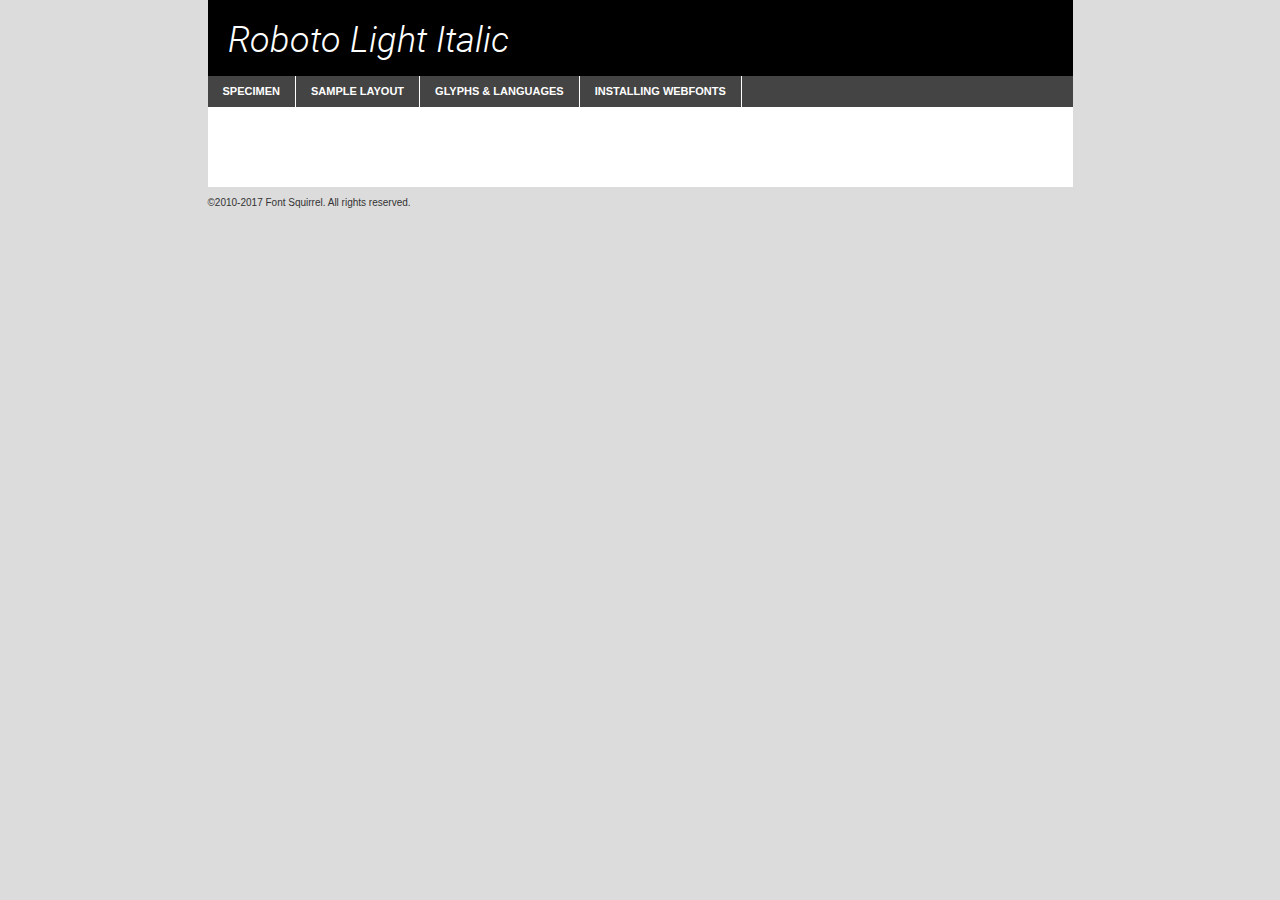
<file: src/fonts/webfontkit-20220927-132551/roboto-lightitalic-demo.html>
<!DOCTYPE html PUBLIC "-//W3C//DTD XHTML 1.0 Transitional//EN"
        "http://www.w3.org/TR/xhtml1/DTD/xhtml1-transitional.dtd">

<html xmlns="http://www.w3.org/1999/xhtml" xml:lang="en" lang="en">
<head>
    <meta http-equiv="Content-Type" content="text/html; charset=utf-8"/>
    <script src="http://ajax.googleapis.com/ajax/libs/jquery/1.7.2/jquery.min.js" type="text/javascript" charset="utf-8"></script>
    <script type="text/javascript">
		(function($) {
			$.fn.easyTabs = function(option) {
				var param = jQuery.extend({ fadeSpeed: 'fast', defaultContent: 1, activeClass: 'active' }, option);
				$(this).each(function() {
					var thisId = '#' + this.id;
					if ( param.defaultContent == '' )
					{
						param.defaultContent = 1;
					}
					if ( typeof param.defaultContent == 'number' )
					{
						var defaultTab = $(thisId + ' .tabs li:eq(' + (param.defaultContent - 1) + ') a').attr('href').substr(1);
					}
					else
					{
						var defaultTab = param.defaultContent;
					}
					$(thisId + ' .tabs li a').each(function() {
						var tabToHide = $(this).attr('href').substr(1);
						$('#' + tabToHide).addClass('easytabs-tab-content');
					});
					hideAll();
					changeContent(defaultTab);

					function hideAll() {$(thisId + ' .easytabs-tab-content').hide();}

					function changeContent(tabId)
					{
						hideAll();
						$(thisId + ' .tabs li').removeClass(param.activeClass);
						$(thisId + ' .tabs li a[href=#' + tabId + ']').closest('li').addClass(param.activeClass);
						if ( param.fadeSpeed != 'none' )
						{
							$(thisId + ' #' + tabId).fadeIn(param.fadeSpeed);
						}
						else
						{
							$(thisId + ' #' + tabId).show();
						}
					}

					$(thisId + ' .tabs li').click(function() {
						var tabId = $(this).find('a').attr('href').substr(1);
						changeContent(tabId);
						return false;
					});
				});
			}
		})(jQuery);
    </script>
    <link rel="stylesheet" href="specimen_files/specimen_stylesheet.css" type="text/css" charset="utf-8"/>
    <link rel="stylesheet" href="stylesheet.css" type="text/css" charset="utf-8"/>

    <style type="text/css">
        		body {
			font-family: 'robotolight_italic';
        		}

            </style>

    <title>Roboto Light Italic Specimen</title>


    <script type="text/javascript" charset="utf-8">
		$(document).ready(function() {
			$('#container').easyTabs({ defaultContent: 1 });
		});
    </script>
</head>

<body>
<div id="container">
    <div id="header">
		Roboto Light Italic    </div>
    <ul class="tabs">
        <li><a href="#specimen">Specimen</a></li>
        <li><a href="#layout">Sample Layout</a></li>
		        <li><a href="#glyphs">Glyphs &amp; Languages</a></li>
        <li><a href="#installing">Installing Webfonts</a></li>

    </ul>

    <div id="main_content">


        <div id="specimen">

            <div class="section">
                <div class="grid12 firstcol">
                    <div class="huge">AaBb</div>
                </div>
            </div>

            <div class="section">
                <div class="glyph_range">A&#x200B;B&#x200b;C&#x200b;D&#x200b;E&#x200b;F&#x200b;G&#x200b;H&#x200b;I&#x200b;J&#x200b;K&#x200b;L&#x200b;M&#x200b;N&#x200b;O&#x200b;P&#x200b;Q&#x200b;R&#x200b;S&#x200b;T&#x200b;U&#x200b;V&#x200b;W&#x200b;X&#x200b;Y&#x200b;Z&#x200b;a&#x200b;b&#x200b;c&#x200b;d&#x200b;e&#x200b;f&#x200b;g&#x200b;h&#x200b;i&#x200b;j&#x200b;k&#x200b;l&#x200b;m&#x200b;n&#x200b;o&#x200b;p&#x200b;q&#x200b;r&#x200b;s&#x200b;t&#x200b;u&#x200b;v&#x200b;w&#x200b;x&#x200b;y&#x200b;z&#x200b;1&#x200b;2&#x200b;3&#x200b;4&#x200b;5&#x200b;6&#x200b;7&#x200b;8&#x200b;9&#x200b;0&#x200b;&amp;&#x200b;.&#x200b;,&#x200b;?&#x200b;!&#x200b;&#64;&#x200b;(&#x200b;)&#x200b;#&#x200b;$&#x200b;%&#x200b;*&#x200b;+&#x200b;-&#x200b;=&#x200b;:&#x200b;;</div>
            </div>
            <div class="section">
                <div class="grid12 firstcol">
                    <table class="sample_table">
                        <tr>
                            <td>10</td>
                            <td class="size10">abcdefghijklmnopqrstuvwxyzABCDEFGHIJKLMNOPQRSTUVWXYZ0123456789abcdefghijklmnopqrstuvwxyzABCDEFGHIJKLMNOPQRSTUVWXYZ0123456789abcdefghijklmnopqrstuvwxyzABCDEFGHIJKLMNOPQRSTUVWXYZ</td>
                        </tr>
                        <tr>
                            <td>11</td>
                            <td class="size11">abcdefghijklmnopqrstuvwxyzABCDEFGHIJKLMNOPQRSTUVWXYZ0123456789abcdefghijklmnopqrstuvwxyzABCDEFGHIJKLMNOPQRSTUVWXYZ0123456789abcdefghijklmnopqrstuvwxyzABCDEFGHIJKLMNOPQRSTUVWXYZ</td>
                        </tr>
                        <tr>
                            <td>12</td>
                            <td class="size12">abcdefghijklmnopqrstuvwxyzABCDEFGHIJKLMNOPQRSTUVWXYZ0123456789abcdefghijklmnopqrstuvwxyzABCDEFGHIJKLMNOPQRSTUVWXYZ0123456789abcdefghijklmnopqrstuvwxyzABCDEFGHIJKLMNOPQRSTUVWXYZ</td>
                        </tr>
                        <tr>
                            <td>13</td>
                            <td class="size13">abcdefghijklmnopqrstuvwxyzABCDEFGHIJKLMNOPQRSTUVWXYZ0123456789abcdefghijklmnopqrstuvwxyzABCDEFGHIJKLMNOPQRSTUVWXYZ0123456789abcdefghijklmnopqrstuvwxyzABCDEFGHIJKLMNOPQRSTUVWXYZ</td>
                        </tr>
                        <tr>
                            <td>14</td>
                            <td class="size14">abcdefghijklmnopqrstuvwxyzABCDEFGHIJKLMNOPQRSTUVWXYZ0123456789abcdefghijklmnopqrstuvwxyzABCDEFGHIJKLMNOPQRSTUVWXYZ0123456789abcdefghijklmnopqrstuvwxyzABCDEFGHIJKLMNOPQRSTUVWXYZ</td>
                        </tr>
                        <tr>
                            <td>16</td>
                            <td class="size16">abcdefghijklmnopqrstuvwxyzABCDEFGHIJKLMNOPQRSTUVWXYZ0123456789abcdefghijklmnopqrstuvwxyzABCDEFGHIJKLMNOPQRSTUVWXYZ</td>
                        </tr>
                        <tr>
                            <td>18</td>
                            <td class="size18">abcdefghijklmnopqrstuvwxyzABCDEFGHIJKLMNOPQRSTUVWXYZ0123456789abcdefghijklmnopqrstuvwxyzABCDEFGHIJKLMNOPQRSTUVWXYZ</td>
                        </tr>
                        <tr>
                            <td>20</td>
                            <td class="size20">abcdefghijklmnopqrstuvwxyzABCDEFGHIJKLMNOPQRSTUVWXYZ0123456789abcdefghijklmnopqrstuvwxyzABCDEFGHIJKLMNOPQRSTUVWXYZ</td>
                        </tr>
                        <tr>
                            <td>24</td>
                            <td class="size24">abcdefghijklmnopqrstuvwxyzABCDEFGHIJKLMNOPQRSTUVWXYZ0123456789abcdefghijklmnopqrstuvwxyzABCDEFGHIJKLMNOPQRSTUVWXYZ</td>
                        </tr>
                        <tr>
                            <td>30</td>
                            <td class="size30">abcdefghijklmnopqrstuvwxyzABCDEFGHIJKLMNOPQRSTUVWXYZ0123456789abcdefghijklmnopqrstuvwxyzABCDEFGHIJKLMNOPQRSTUVWXYZ</td>
                        </tr>
                        <tr>
                            <td>36</td>
                            <td class="size36">abcdefghijklmnopqrstuvwxyzABCDEFGHIJKLMNOPQRSTUVWXYZ0123456789abcdefghijklmnopqrstuvwxyzABCDEFGHIJKLMNOPQRSTUVWXYZ</td>
                        </tr>
                        <tr>
                            <td>48</td>
                            <td class="size48">abcdefghijklmnopqrstuvwxyzABCDEFGHIJKLMNOPQRSTUVWXYZ0123456789abcdefghijklmnopqrstuvwxyzABCDEFGHIJKLMNOPQRSTUVWXYZ</td>
                        </tr>
                        <tr>
                            <td>60</td>
                            <td class="size60">abcdefghijklmnopqrstuvwxyzABCDEFGHIJKLMNOPQRSTUVWXYZ0123456789abcdefghijklmnopqrstuvwxyzABCDEFGHIJKLMNOPQRSTUVWXYZ</td>
                        </tr>
                        <tr>
                            <td>72</td>
                            <td class="size72">abcdefghijklmnopqrstuvwxyzABCDEFGHIJKLMNOPQRSTUVWXYZ0123456789abcdefghijklmnopqrstuvwxyzABCDEFGHIJKLMNOPQRSTUVWXYZ</td>
                        </tr>
                        <tr>
                            <td>90</td>
                            <td class="size90">abcdefghijklmnopqrstuvwxyzABCDEFGHIJKLMNOPQRSTUVWXYZ0123456789abcdefghijklmnopqrstuvwxyzABCDEFGHIJKLMNOPQRSTUVWXYZ</td>
                        </tr>
                    </table>

                </div>

            </div>


            <div class="section" id="bodycomparison">


                <div id="xheight">
                    <div class="fontbody">&#x25FC;&#x25FC;&#x25FC;&#x25FC;&#x25FC;&#x25FC;&#x25FC;&#x25FC;&#x25FC;&#x25FC;&#x25FC;&#x25FC;&#x25FC;&#x25FC;&#x25FC;&#x25FC;&#x25FC;&#x25FC;&#x25FC;&#x25FC;&#x25FC;&#x25FC;&#x25FC;&#x25FC;&#x25FC;&#x25FC;&#x25FC;&#x25FC;&#x25FC;&#x25FC;&#x25FC;&#x25FC;&#x25FC;&#x25FC;&#x25FC;&#x25FC;&#x25FC;&#x25FC;&#x25FC;&#x25FC;&#x25FC;&#x25FC;&#x25FC;&#x25FC;&#x25FC;&#x25FC;&#x25FC;&#x25FC;&#x25FC;&#x25FC;&#x25FC;&#x25FC;&#x25FC;&#x25FC;&#x25FC;&#x25FC;&#x25FC;&#x25FC;&#x25FC;&#x25FC;&#x25FC;&#x25FC;&#x25FC;&#x25FC;&#x25FC;&#x25FC;&#x25FC;&#x25FC;&#x25FC;&#x25FC;&#x25FC;&#x25FC;&#x25FC;&#x25FC;&#x25FC;&#x25FC;&#x25FC;&#x25FC;&#x25FC;&#x25FC;&#x25FC;&#x25FC;&#x25FC;&#x25FC;&#x25FC;&#x25FC;&#x25FC;&#x25FC;&#x25FC;&#x25FC;&#x25FC;&#x25FC;&#x25FC;&#x25FC;&#x25FC;&#x25FC;&#x25FC;&#x25FC;&#x25FC;body</div>
                    <div class="arialbody">body</div>
                    <div class="verdanabody">body</div>
                    <div class="georgiabody">body</div>
                </div>
                <div class="fontbody" style="z-index:1">
                    body<span>Roboto Light Italic</span>
                </div>
                <div class="arialbody" style="z-index:1">
                    body<span>Arial</span>
                </div>
                <div class="verdanabody" style="z-index:1">
                    body<span>Verdana</span>
                </div>
                <div class="georgiabody" style="z-index:1">
                    body<span>Georgia</span>
                </div>


            </div>


            <div class="section psample psample_row1" id="">

                <div class="grid2 firstcol">
                    <p class="size10"><span>10.</span>Aenean lacinia bibendum nulla sed consectetur. Fusce dapibus, tellus ac cursus commodo, tortor mauris condimentum nibh, ut fermentum massa justo sit amet risus. Nullam id dolor id nibh ultricies vehicula ut id elit. Cum sociis natoque penatibus et magnis dis parturient montes, nascetur ridiculus mus. Nulla vitae elit libero, a pharetra augue.</p>

                </div>
                <div class="grid3">
                    <p class="size11"><span>11.</span>Aenean lacinia bibendum nulla sed consectetur. Fusce dapibus, tellus ac cursus commodo, tortor mauris condimentum nibh, ut fermentum massa justo sit amet risus. Nullam id dolor id nibh ultricies vehicula ut id elit. Cum sociis natoque penatibus et magnis dis parturient montes, nascetur ridiculus mus. Nulla vitae elit libero, a pharetra augue.</p>

                </div>
                <div class="grid3">
                    <p class="size12"><span>12.</span>Aenean lacinia bibendum nulla sed consectetur. Fusce dapibus, tellus ac cursus commodo, tortor mauris condimentum nibh, ut fermentum massa justo sit amet risus. Nullam id dolor id nibh ultricies vehicula ut id elit. Cum sociis natoque penatibus et magnis dis parturient montes, nascetur ridiculus mus. Nulla vitae elit libero, a pharetra augue.</p>

                </div>
                <div class="grid4">
                    <p class="size13"><span>13.</span>Aenean lacinia bibendum nulla sed consectetur. Fusce dapibus, tellus ac cursus commodo, tortor mauris condimentum nibh, ut fermentum massa justo sit amet risus. Nullam id dolor id nibh ultricies vehicula ut id elit. Cum sociis natoque penatibus et magnis dis parturient montes, nascetur ridiculus mus. Nulla vitae elit libero, a pharetra augue.</p>

                </div>
                <div class="white_blend"></div>

            </div>
            <div class="section psample psample_row2" id="">
                <div class="grid3 firstcol">
                    <p class="size14"><span>14.</span>Aenean lacinia bibendum nulla sed consectetur. Fusce dapibus, tellus ac cursus commodo, tortor mauris condimentum nibh, ut fermentum massa justo sit amet risus. Nullam id dolor id nibh ultricies vehicula ut id elit. Cum sociis natoque penatibus et magnis dis parturient montes, nascetur ridiculus mus. Nulla vitae elit libero, a pharetra augue.</p>

                </div>
                <div class="grid4">
                    <p class="size16"><span>16.</span>Aenean lacinia bibendum nulla sed consectetur. Fusce dapibus, tellus ac cursus commodo, tortor mauris condimentum nibh, ut fermentum massa justo sit amet risus. Nullam id dolor id nibh ultricies vehicula ut id elit. Cum sociis natoque penatibus et magnis dis parturient montes, nascetur ridiculus mus. Nulla vitae elit libero, a pharetra augue.</p>

                </div>
                <div class="grid5">
                    <p class="size18"><span>18.</span>Aenean lacinia bibendum nulla sed consectetur. Fusce dapibus, tellus ac cursus commodo, tortor mauris condimentum nibh, ut fermentum massa justo sit amet risus. Nullam id dolor id nibh ultricies vehicula ut id elit. Cum sociis natoque penatibus et magnis dis parturient montes, nascetur ridiculus mus. Nulla vitae elit libero, a pharetra augue.</p>

                </div>

                <div class="white_blend"></div>

            </div>

            <div class="section psample psample_row3" id="">
                <div class="grid5 firstcol">
                    <p class="size20"><span>20.</span>Aenean lacinia bibendum nulla sed consectetur. Fusce dapibus, tellus ac cursus commodo, tortor mauris condimentum nibh, ut fermentum massa justo sit amet risus. Nullam id dolor id nibh ultricies vehicula ut id elit. Cum sociis natoque penatibus et magnis dis parturient montes, nascetur ridiculus mus. Nulla vitae elit libero, a pharetra augue.</p>
                </div>
                <div class="grid7">
                    <p class="size24"><span>24.</span>Aenean lacinia bibendum nulla sed consectetur. Fusce dapibus, tellus ac cursus commodo, tortor mauris condimentum nibh, ut fermentum massa justo sit amet risus. Nullam id dolor id nibh ultricies vehicula ut id elit. Cum sociis natoque penatibus et magnis dis parturient montes, nascetur ridiculus mus. Nulla vitae elit libero, a pharetra augue.</p>
                </div>

                <div class="white_blend"></div>

            </div>

            <div class="section psample psample_row4" id="">
                <div class="grid12 firstcol">
                    <p class="size30"><span>30.</span>Aenean lacinia bibendum nulla sed consectetur. Fusce dapibus, tellus ac cursus commodo, tortor mauris condimentum nibh, ut fermentum massa justo sit amet risus. Nullam id dolor id nibh ultricies vehicula ut id elit. Cum sociis natoque penatibus et magnis dis parturient montes, nascetur ridiculus mus. Nulla vitae elit libero, a pharetra augue.</p>
                </div>
                <div class="white_blend"></div>

            </div>


            <div class="section psample psample_row1 fullreverse">
                <div class="grid2 firstcol">
                    <p class="size10"><span>10.</span>Aenean lacinia bibendum nulla sed consectetur. Fusce dapibus, tellus ac cursus commodo, tortor mauris condimentum nibh, ut fermentum massa justo sit amet risus. Nullam id dolor id nibh ultricies vehicula ut id elit. Cum sociis natoque penatibus et magnis dis parturient montes, nascetur ridiculus mus. Nulla vitae elit libero, a pharetra augue.</p>

                </div>
                <div class="grid3">
                    <p class="size11"><span>11.</span>Aenean lacinia bibendum nulla sed consectetur. Fusce dapibus, tellus ac cursus commodo, tortor mauris condimentum nibh, ut fermentum massa justo sit amet risus. Nullam id dolor id nibh ultricies vehicula ut id elit. Cum sociis natoque penatibus et magnis dis parturient montes, nascetur ridiculus mus. Nulla vitae elit libero, a pharetra augue.</p>

                </div>
                <div class="grid3">
                    <p class="size12"><span>12.</span>Aenean lacinia bibendum nulla sed consectetur. Fusce dapibus, tellus ac cursus commodo, tortor mauris condimentum nibh, ut fermentum massa justo sit amet risus. Nullam id dolor id nibh ultricies vehicula ut id elit. Cum sociis natoque penatibus et magnis dis parturient montes, nascetur ridiculus mus. Nulla vitae elit libero, a pharetra augue.</p>

                </div>
                <div class="grid4">
                    <p class="size13"><span>13.</span>Aenean lacinia bibendum nulla sed consectetur. Fusce dapibus, tellus ac cursus commodo, tortor mauris condimentum nibh, ut fermentum massa justo sit amet risus. Nullam id dolor id nibh ultricies vehicula ut id elit. Cum sociis natoque penatibus et magnis dis parturient montes, nascetur ridiculus mus. Nulla vitae elit libero, a pharetra augue.</p>

                </div>
                <div class="black_blend"></div>

            </div>

            <div class="section psample psample_row2 fullreverse">
                <div class="grid3 firstcol">
                    <p class="size14"><span>14.</span>Aenean lacinia bibendum nulla sed consectetur. Fusce dapibus, tellus ac cursus commodo, tortor mauris condimentum nibh, ut fermentum massa justo sit amet risus. Nullam id dolor id nibh ultricies vehicula ut id elit. Cum sociis natoque penatibus et magnis dis parturient montes, nascetur ridiculus mus. Nulla vitae elit libero, a pharetra augue.</p>

                </div>
                <div class="grid4">
                    <p class="size16"><span>16.</span>Aenean lacinia bibendum nulla sed consectetur. Fusce dapibus, tellus ac cursus commodo, tortor mauris condimentum nibh, ut fermentum massa justo sit amet risus. Nullam id dolor id nibh ultricies vehicula ut id elit. Cum sociis natoque penatibus et magnis dis parturient montes, nascetur ridiculus mus. Nulla vitae elit libero, a pharetra augue.</p>

                </div>
                <div class="grid5">
                    <p class="size18"><span>18.</span>Aenean lacinia bibendum nulla sed consectetur. Fusce dapibus, tellus ac cursus commodo, tortor mauris condimentum nibh, ut fermentum massa justo sit amet risus. Nullam id dolor id nibh ultricies vehicula ut id elit. Cum sociis natoque penatibus et magnis dis parturient montes, nascetur ridiculus mus. Nulla vitae elit libero, a pharetra augue.</p>

                </div>
                <div class="black_blend"></div>

            </div>

            <div class="section psample fullreverse psample_row3" id="">
                <div class="grid5 firstcol">
                    <p class="size20"><span>20.</span>Aenean lacinia bibendum nulla sed consectetur. Fusce dapibus, tellus ac cursus commodo, tortor mauris condimentum nibh, ut fermentum massa justo sit amet risus. Nullam id dolor id nibh ultricies vehicula ut id elit. Cum sociis natoque penatibus et magnis dis parturient montes, nascetur ridiculus mus. Nulla vitae elit libero, a pharetra augue.</p>
                </div>
                <div class="grid7">
                    <p class="size24"><span>24.</span>Aenean lacinia bibendum nulla sed consectetur. Fusce dapibus, tellus ac cursus commodo, tortor mauris condimentum nibh, ut fermentum massa justo sit amet risus. Nullam id dolor id nibh ultricies vehicula ut id elit. Cum sociis natoque penatibus et magnis dis parturient montes, nascetur ridiculus mus. Nulla vitae elit libero, a pharetra augue.</p>
                </div>

                <div class="black_blend"></div>

            </div>

            <div class="section psample fullreverse psample_row4" id="" style="border-bottom: 20px #000 solid;">
                <div class="grid12 firstcol">
                    <p class="size30"><span>30.</span>Aenean lacinia bibendum nulla sed consectetur. Fusce dapibus, tellus ac cursus commodo, tortor mauris condimentum nibh, ut fermentum massa justo sit amet risus. Nullam id dolor id nibh ultricies vehicula ut id elit. Cum sociis natoque penatibus et magnis dis parturient montes, nascetur ridiculus mus. Nulla vitae elit libero, a pharetra augue.</p>
                </div>
                <div class="black_blend"></div>

            </div>


        </div>

        <div id="layout">

            <div class="section">

                <div class="grid12 firstcol">
                    <h1>Lorem Ipsum Dolor</h1>
                    <h2>Etiam porta sem malesuada magna mollis euismod</h2>

                    <p class="byline">By <a href="#link">Aenean Lacinia</a></p>
                </div>
            </div>
            <div class="section">
                <div class="grid8 firstcol">
                    <p class="large">Donec sed odio dui. Morbi leo risus, porta ac consectetur ac, vestibulum at eros. Fusce dapibus, tellus ac cursus commodo, tortor mauris condimentum nibh, ut fermentum massa justo sit amet risus. </p>


                    <h3>Pellentesque ornare sem</h3>

                    <p>Maecenas sed diam eget risus varius blandit sit amet non magna. Maecenas faucibus mollis interdum. Donec ullamcorper nulla non metus auctor fringilla. Nullam id dolor id nibh ultricies vehicula ut id elit. Nullam id dolor id nibh ultricies vehicula ut id elit. </p>

                    <p>Aenean eu leo quam. Pellentesque ornare sem lacinia quam venenatis vestibulum. Lorem ipsum dolor sit amet, consectetur adipiscing elit. Cum sociis natoque penatibus et magnis dis parturient montes, nascetur ridiculus mus. </p>

                    <p>Nulla vitae elit libero, a pharetra augue. Praesent commodo cursus magna, vel scelerisque nisl consectetur et. Aenean lacinia bibendum nulla sed consectetur. </p>

                    <p>Nullam quis risus eget urna mollis ornare vel eu leo. Nullam quis risus eget urna mollis ornare vel eu leo. Maecenas sed diam eget risus varius blandit sit amet non magna. Donec ullamcorper nulla non metus auctor fringilla. </p>

                    <h3>Cras mattis consectetur</h3>

                    <p>Aenean eu leo quam. Pellentesque ornare sem lacinia quam venenatis vestibulum. Aenean lacinia bibendum nulla sed consectetur. Integer posuere erat a ante venenatis dapibus posuere velit aliquet. Cras mattis consectetur purus sit amet fermentum. </p>

                    <p>Nullam id dolor id nibh ultricies vehicula ut id elit. Nullam quis risus eget urna mollis ornare vel eu leo. Cras mattis consectetur purus sit amet fermentum.</p>
                </div>

                <div class="grid4 sidebar">

                    <div class="box reverse">
                        <p class="last">Nullam quis risus eget urna mollis ornare vel eu leo. Donec ullamcorper nulla non metus auctor fringilla. Cras mattis consectetur purus sit amet fermentum. Sed posuere consectetur est at lobortis. Lorem ipsum dolor sit amet, consectetur adipiscing elit. </p>
                    </div>

                    <p class="caption">Maecenas sed diam eget risus varius.</p>

                    <p>Vestibulum id ligula porta felis euismod semper. Integer posuere erat a ante venenatis dapibus posuere velit aliquet. Vestibulum id ligula porta felis euismod semper. Sed posuere consectetur est at lobortis. Maecenas sed diam eget risus varius blandit sit amet non magna. Fusce dapibus, tellus ac cursus commodo, tortor mauris condimentum nibh, ut fermentum massa justo sit amet risus. </p>


                    <p>Duis mollis, est non commodo luctus, nisi erat porttitor ligula, eget lacinia odio sem nec elit. Aenean lacinia bibendum nulla sed consectetur. Vivamus sagittis lacus vel augue laoreet rutrum faucibus dolor auctor. Aenean lacinia bibendum nulla sed consectetur. Nullam quis risus eget urna mollis ornare vel eu leo. </p>

                    <p>Praesent commodo cursus magna, vel scelerisque nisl consectetur et. Donec ullamcorper nulla non metus auctor fringilla. Maecenas faucibus mollis interdum. Fusce dapibus, tellus ac cursus commodo, tortor mauris condimentum nibh, ut fermentum massa justo sit amet risus. </p>

                </div>
            </div>

        </div>


		

        <div id="glyphs">
            <div class="section">
                <div class="grid12 firstcol">

                    <h1>Language Support</h1>
                    <p>The subset of Roboto Light Italic in this kit supports the following languages:<br/>

						Albanian, Basque, Breton, Chamorro, Danish, Dutch, English, Faroese, Finnish, French, Frisian, Galician, German, Icelandic, Italian, Malagasy, Norwegian, Portuguese, Spanish, Alsatian, Aragonese, Arapaho, Arrernte, Asturian, Aymara, Bislama, Cebuano, Corsican, Fijian, French_creole, Genoese, Gilbertese, Greenlandic, Haitian_creole, Hiligaynon, Hmong, Hopi, Ibanag, Iloko_ilokano, Indonesian, Interglossa_glosa, Interlingua, Irish_gaelic, Jerriais, Lojban, Lombard, Luxembourgeois, Manx, Mohawk, Norfolk_pitcairnese, Occitan, Oromo, Pangasinan, Papiamento, Piedmontese, Potawatomi, Rhaeto-romance, Romansh, Rotokas, Sami_lule, Samoan, Sardinian, Scots_gaelic, Seychelles_creole, Shona, Sicilian, Somali, Southern_ndebele, Swahili, Swati_swazi, Tagalog_filipino_pilipino, Tetum, Tok_pisin, Uyghur_latinized, Volapuk, Walloon, Warlpiri, Xhosa, Yapese, Zulu, Latinbasic, Ubasic, Demo                    </p>
                    <h1>Glyph Chart</h1>
                    <p>The subset of Roboto Light Italic in this kit includes all the glyphs listed below. Unicode entities are included above each glyph to help you insert individual characters into your layout.</p>
                    <div id="glyph_chart">

																																	                                <div><p>&amp;#2;</p>&#2;</div>
																				                                <div><p>&amp;#13;</p>&#13;</div>
																				                                <div><p>&amp;#32;</p>&#32;</div>
																				                                <div><p>&amp;#33;</p>&#33;</div>
																				                                <div><p>&amp;#34;</p>&#34;</div>
																				                                <div><p>&amp;#35;</p>&#35;</div>
																				                                <div><p>&amp;#36;</p>&#36;</div>
																				                                <div><p>&amp;#37;</p>&#37;</div>
																				                                <div><p>&amp;#38;</p>&#38;</div>
																				                                <div><p>&amp;#39;</p>&#39;</div>
																				                                <div><p>&amp;#40;</p>&#40;</div>
																				                                <div><p>&amp;#41;</p>&#41;</div>
																				                                <div><p>&amp;#42;</p>&#42;</div>
																				                                <div><p>&amp;#43;</p>&#43;</div>
																				                                <div><p>&amp;#44;</p>&#44;</div>
																				                                <div><p>&amp;#45;</p>&#45;</div>
																				                                <div><p>&amp;#46;</p>&#46;</div>
																				                                <div><p>&amp;#47;</p>&#47;</div>
																				                                <div><p>&amp;#48;</p>&#48;</div>
																				                                <div><p>&amp;#49;</p>&#49;</div>
																				                                <div><p>&amp;#50;</p>&#50;</div>
																				                                <div><p>&amp;#51;</p>&#51;</div>
																				                                <div><p>&amp;#52;</p>&#52;</div>
																				                                <div><p>&amp;#53;</p>&#53;</div>
																				                                <div><p>&amp;#54;</p>&#54;</div>
																				                                <div><p>&amp;#55;</p>&#55;</div>
																				                                <div><p>&amp;#56;</p>&#56;</div>
																				                                <div><p>&amp;#57;</p>&#57;</div>
																				                                <div><p>&amp;#58;</p>&#58;</div>
																				                                <div><p>&amp;#59;</p>&#59;</div>
																				                                <div><p>&amp;#60;</p>&#60;</div>
																				                                <div><p>&amp;#61;</p>&#61;</div>
																				                                <div><p>&amp;#62;</p>&#62;</div>
																				                                <div><p>&amp;#63;</p>&#63;</div>
																				                                <div><p>&amp;#64;</p>&#64;</div>
																				                                <div><p>&amp;#65;</p>&#65;</div>
																				                                <div><p>&amp;#66;</p>&#66;</div>
																				                                <div><p>&amp;#67;</p>&#67;</div>
																				                                <div><p>&amp;#68;</p>&#68;</div>
																				                                <div><p>&amp;#69;</p>&#69;</div>
																				                                <div><p>&amp;#70;</p>&#70;</div>
																				                                <div><p>&amp;#71;</p>&#71;</div>
																				                                <div><p>&amp;#72;</p>&#72;</div>
																				                                <div><p>&amp;#73;</p>&#73;</div>
																				                                <div><p>&amp;#74;</p>&#74;</div>
																				                                <div><p>&amp;#75;</p>&#75;</div>
																				                                <div><p>&amp;#76;</p>&#76;</div>
																				                                <div><p>&amp;#77;</p>&#77;</div>
																				                                <div><p>&amp;#78;</p>&#78;</div>
																				                                <div><p>&amp;#79;</p>&#79;</div>
																				                                <div><p>&amp;#80;</p>&#80;</div>
																				                                <div><p>&amp;#81;</p>&#81;</div>
																				                                <div><p>&amp;#82;</p>&#82;</div>
																				                                <div><p>&amp;#83;</p>&#83;</div>
																				                                <div><p>&amp;#84;</p>&#84;</div>
																				                                <div><p>&amp;#85;</p>&#85;</div>
																				                                <div><p>&amp;#86;</p>&#86;</div>
																				                                <div><p>&amp;#87;</p>&#87;</div>
																				                                <div><p>&amp;#88;</p>&#88;</div>
																				                                <div><p>&amp;#89;</p>&#89;</div>
																				                                <div><p>&amp;#90;</p>&#90;</div>
																				                                <div><p>&amp;#91;</p>&#91;</div>
																				                                <div><p>&amp;#92;</p>&#92;</div>
																				                                <div><p>&amp;#93;</p>&#93;</div>
																				                                <div><p>&amp;#94;</p>&#94;</div>
																				                                <div><p>&amp;#95;</p>&#95;</div>
																				                                <div><p>&amp;#96;</p>&#96;</div>
																				                                <div><p>&amp;#97;</p>&#97;</div>
																				                                <div><p>&amp;#98;</p>&#98;</div>
																				                                <div><p>&amp;#99;</p>&#99;</div>
																				                                <div><p>&amp;#100;</p>&#100;</div>
																				                                <div><p>&amp;#101;</p>&#101;</div>
																				                                <div><p>&amp;#102;</p>&#102;</div>
																				                                <div><p>&amp;#103;</p>&#103;</div>
																				                                <div><p>&amp;#104;</p>&#104;</div>
																				                                <div><p>&amp;#105;</p>&#105;</div>
																				                                <div><p>&amp;#106;</p>&#106;</div>
																				                                <div><p>&amp;#107;</p>&#107;</div>
																				                                <div><p>&amp;#108;</p>&#108;</div>
																				                                <div><p>&amp;#109;</p>&#109;</div>
																				                                <div><p>&amp;#110;</p>&#110;</div>
																				                                <div><p>&amp;#111;</p>&#111;</div>
																				                                <div><p>&amp;#112;</p>&#112;</div>
																				                                <div><p>&amp;#113;</p>&#113;</div>
																				                                <div><p>&amp;#114;</p>&#114;</div>
																				                                <div><p>&amp;#115;</p>&#115;</div>
																				                                <div><p>&amp;#116;</p>&#116;</div>
																				                                <div><p>&amp;#117;</p>&#117;</div>
																				                                <div><p>&amp;#118;</p>&#118;</div>
																				                                <div><p>&amp;#119;</p>&#119;</div>
																				                                <div><p>&amp;#120;</p>&#120;</div>
																				                                <div><p>&amp;#121;</p>&#121;</div>
																				                                <div><p>&amp;#122;</p>&#122;</div>
																				                                <div><p>&amp;#123;</p>&#123;</div>
																				                                <div><p>&amp;#124;</p>&#124;</div>
																				                                <div><p>&amp;#125;</p>&#125;</div>
																				                                <div><p>&amp;#126;</p>&#126;</div>
																				                                <div><p>&amp;#160;</p>&#160;</div>
																				                                <div><p>&amp;#161;</p>&#161;</div>
																				                                <div><p>&amp;#162;</p>&#162;</div>
																				                                <div><p>&amp;#163;</p>&#163;</div>
																				                                <div><p>&amp;#164;</p>&#164;</div>
																				                                <div><p>&amp;#165;</p>&#165;</div>
																				                                <div><p>&amp;#166;</p>&#166;</div>
																				                                <div><p>&amp;#167;</p>&#167;</div>
																				                                <div><p>&amp;#168;</p>&#168;</div>
																				                                <div><p>&amp;#169;</p>&#169;</div>
																				                                <div><p>&amp;#170;</p>&#170;</div>
																				                                <div><p>&amp;#171;</p>&#171;</div>
																				                                <div><p>&amp;#172;</p>&#172;</div>
																				                                <div><p>&amp;#173;</p>&#173;</div>
																				                                <div><p>&amp;#174;</p>&#174;</div>
																				                                <div><p>&amp;#175;</p>&#175;</div>
																				                                <div><p>&amp;#176;</p>&#176;</div>
																				                                <div><p>&amp;#177;</p>&#177;</div>
																				                                <div><p>&amp;#178;</p>&#178;</div>
																				                                <div><p>&amp;#179;</p>&#179;</div>
																				                                <div><p>&amp;#180;</p>&#180;</div>
																				                                <div><p>&amp;#181;</p>&#181;</div>
																				                                <div><p>&amp;#182;</p>&#182;</div>
																				                                <div><p>&amp;#183;</p>&#183;</div>
																				                                <div><p>&amp;#184;</p>&#184;</div>
																				                                <div><p>&amp;#185;</p>&#185;</div>
																				                                <div><p>&amp;#186;</p>&#186;</div>
																				                                <div><p>&amp;#187;</p>&#187;</div>
																				                                <div><p>&amp;#188;</p>&#188;</div>
																				                                <div><p>&amp;#189;</p>&#189;</div>
																				                                <div><p>&amp;#190;</p>&#190;</div>
																				                                <div><p>&amp;#191;</p>&#191;</div>
																				                                <div><p>&amp;#192;</p>&#192;</div>
																				                                <div><p>&amp;#193;</p>&#193;</div>
																				                                <div><p>&amp;#194;</p>&#194;</div>
																				                                <div><p>&amp;#195;</p>&#195;</div>
																				                                <div><p>&amp;#196;</p>&#196;</div>
																				                                <div><p>&amp;#197;</p>&#197;</div>
																				                                <div><p>&amp;#198;</p>&#198;</div>
																				                                <div><p>&amp;#199;</p>&#199;</div>
																				                                <div><p>&amp;#200;</p>&#200;</div>
																				                                <div><p>&amp;#201;</p>&#201;</div>
																				                                <div><p>&amp;#202;</p>&#202;</div>
																				                                <div><p>&amp;#203;</p>&#203;</div>
																				                                <div><p>&amp;#204;</p>&#204;</div>
																				                                <div><p>&amp;#205;</p>&#205;</div>
																				                                <div><p>&amp;#206;</p>&#206;</div>
																				                                <div><p>&amp;#207;</p>&#207;</div>
																				                                <div><p>&amp;#208;</p>&#208;</div>
																				                                <div><p>&amp;#209;</p>&#209;</div>
																				                                <div><p>&amp;#210;</p>&#210;</div>
																				                                <div><p>&amp;#211;</p>&#211;</div>
																				                                <div><p>&amp;#212;</p>&#212;</div>
																				                                <div><p>&amp;#213;</p>&#213;</div>
																				                                <div><p>&amp;#214;</p>&#214;</div>
																				                                <div><p>&amp;#215;</p>&#215;</div>
																				                                <div><p>&amp;#216;</p>&#216;</div>
																				                                <div><p>&amp;#217;</p>&#217;</div>
																				                                <div><p>&amp;#218;</p>&#218;</div>
																				                                <div><p>&amp;#219;</p>&#219;</div>
																				                                <div><p>&amp;#220;</p>&#220;</div>
																				                                <div><p>&amp;#221;</p>&#221;</div>
																				                                <div><p>&amp;#222;</p>&#222;</div>
																				                                <div><p>&amp;#223;</p>&#223;</div>
																				                                <div><p>&amp;#224;</p>&#224;</div>
																				                                <div><p>&amp;#225;</p>&#225;</div>
																				                                <div><p>&amp;#226;</p>&#226;</div>
																				                                <div><p>&amp;#227;</p>&#227;</div>
																				                                <div><p>&amp;#228;</p>&#228;</div>
																				                                <div><p>&amp;#229;</p>&#229;</div>
																				                                <div><p>&amp;#230;</p>&#230;</div>
																				                                <div><p>&amp;#231;</p>&#231;</div>
																				                                <div><p>&amp;#232;</p>&#232;</div>
																				                                <div><p>&amp;#233;</p>&#233;</div>
																				                                <div><p>&amp;#234;</p>&#234;</div>
																				                                <div><p>&amp;#235;</p>&#235;</div>
																				                                <div><p>&amp;#236;</p>&#236;</div>
																				                                <div><p>&amp;#237;</p>&#237;</div>
																				                                <div><p>&amp;#238;</p>&#238;</div>
																				                                <div><p>&amp;#239;</p>&#239;</div>
																				                                <div><p>&amp;#240;</p>&#240;</div>
																				                                <div><p>&amp;#241;</p>&#241;</div>
																				                                <div><p>&amp;#242;</p>&#242;</div>
																				                                <div><p>&amp;#243;</p>&#243;</div>
																				                                <div><p>&amp;#244;</p>&#244;</div>
																				                                <div><p>&amp;#245;</p>&#245;</div>
																				                                <div><p>&amp;#246;</p>&#246;</div>
																				                                <div><p>&amp;#247;</p>&#247;</div>
																				                                <div><p>&amp;#248;</p>&#248;</div>
																				                                <div><p>&amp;#249;</p>&#249;</div>
																				                                <div><p>&amp;#250;</p>&#250;</div>
																				                                <div><p>&amp;#251;</p>&#251;</div>
																				                                <div><p>&amp;#252;</p>&#252;</div>
																				                                <div><p>&amp;#253;</p>&#253;</div>
																				                                <div><p>&amp;#254;</p>&#254;</div>
																				                                <div><p>&amp;#255;</p>&#255;</div>
																				                                <div><p>&amp;#338;</p>&#338;</div>
																				                                <div><p>&amp;#339;</p>&#339;</div>
																				                                <div><p>&amp;#376;</p>&#376;</div>
																				                                <div><p>&amp;#710;</p>&#710;</div>
																				                                <div><p>&amp;#732;</p>&#732;</div>
																				                                <div><p>&amp;#8192;</p>&#8192;</div>
																				                                <div><p>&amp;#8193;</p>&#8193;</div>
																				                                <div><p>&amp;#8194;</p>&#8194;</div>
																				                                <div><p>&amp;#8195;</p>&#8195;</div>
																				                                <div><p>&amp;#8196;</p>&#8196;</div>
																				                                <div><p>&amp;#8197;</p>&#8197;</div>
																				                                <div><p>&amp;#8198;</p>&#8198;</div>
																				                                <div><p>&amp;#8199;</p>&#8199;</div>
																				                                <div><p>&amp;#8200;</p>&#8200;</div>
																				                                <div><p>&amp;#8201;</p>&#8201;</div>
																				                                <div><p>&amp;#8202;</p>&#8202;</div>
																				                                <div><p>&amp;#8208;</p>&#8208;</div>
																				                                <div><p>&amp;#8209;</p>&#8209;</div>
																				                                <div><p>&amp;#8210;</p>&#8210;</div>
																				                                <div><p>&amp;#8211;</p>&#8211;</div>
																				                                <div><p>&amp;#8212;</p>&#8212;</div>
																				                                <div><p>&amp;#8216;</p>&#8216;</div>
																				                                <div><p>&amp;#8217;</p>&#8217;</div>
																				                                <div><p>&amp;#8218;</p>&#8218;</div>
																				                                <div><p>&amp;#8220;</p>&#8220;</div>
																				                                <div><p>&amp;#8221;</p>&#8221;</div>
																				                                <div><p>&amp;#8222;</p>&#8222;</div>
																				                                <div><p>&amp;#8226;</p>&#8226;</div>
																				                                <div><p>&amp;#8230;</p>&#8230;</div>
																				                                <div><p>&amp;#8239;</p>&#8239;</div>
																				                                <div><p>&amp;#8249;</p>&#8249;</div>
																				                                <div><p>&amp;#8250;</p>&#8250;</div>
																				                                <div><p>&amp;#8287;</p>&#8287;</div>
																				                                <div><p>&amp;#8364;</p>&#8364;</div>
																				                                <div><p>&amp;#8482;</p>&#8482;</div>
																				                                <div><p>&amp;#9724;</p>&#9724;</div>
																				                                <div><p>&amp;#64257;</p>&#64257;</div>
																				                                <div><p>&amp;#64258;</p>&#64258;</div>
																				                                <div><p>&amp;#64259;</p>&#64259;</div>
																				                                <div><p>&amp;#64260;</p>&#64260;</div>
																																                    </div>
                </div>


            </div>
        </div>


        <div id="specs">

        </div>

        <div id="installing">
            <div class="section">
                <div class="grid7 firstcol">
                    <h1>Installing Webfonts</h1>

                    <p>Webfonts are supported by all major browser platforms but not all in the same way. There are currently four different font formats that must be included in order to target all browsers. This includes TTF, WOFF, EOT and SVG.</p>

                    <h2>1. Upload your webfonts</h2>
                    <p>You must upload your webfont kit to your website. They should be in or near the same directory as your CSS files.</p>

                    <h2>2. Include the webfont stylesheet</h2>
                    <p>A special CSS @font-face declaration helps the various browsers select the appropriate font it needs without causing you a bunch of headaches. Learn more about this syntax by reading the <a href="https://www.fontspring.com/blog/further-hardening-of-the-bulletproof-syntax">Fontspring blog post</a> about it. The code for it is as follows:</p>


                    <code>
                        @font-face{
                        font-family: 'MyWebFont';
                        src: url('WebFont.eot');
                        src: url('WebFont.eot?#iefix') format('embedded-opentype'),
                        url('WebFont.woff') format('woff'),
                        url('WebFont.ttf') format('truetype'),
                        url('WebFont.svg#webfont') format('svg');
                        }
                    </code>

                    <p>We've already gone ahead and generated the code for you. All you have to do is link to the stylesheet in your HTML, like this:</p>
                    <code>&lt;link rel=&quot;stylesheet&quot; href=&quot;stylesheet.css&quot; type=&quot;text/css&quot; charset=&quot;utf-8&quot; /&gt;</code>

                    <h2>3. Modify your own stylesheet</h2>
                    <p>To take advantage of your new fonts, you must tell your stylesheet to use them. Look at the original @font-face declaration above and find the property called "font-family." The name linked there will be what you use to reference the font. Prepend that webfont name to the font stack in the "font-family" property, inside the selector you want to change. For example:</p>
                    <code>p { font-family: 'WebFont', Arial, sans-serif; }</code>

                    <h2>4. Test</h2>
                    <p>Getting webfonts to work cross-browser <em>can</em> be tricky. Use the information in the sidebar to help you if you find that fonts aren't loading in a particular browser.</p>
                </div>

                <div class="grid5 sidebar">
                    <div class="box">
                        <h2>Troubleshooting<br/>Font-Face Problems</h2>
                        <p>Having trouble getting your webfonts to load in your new website? Here are some tips to sort out what might be the problem.</p>

                        <h3>Fonts not showing in any browser</h3>

                        <p>This sounds like you need to work on the plumbing. You either did not upload the fonts to the correct directory, or you did not link the fonts properly in the CSS. If you've confirmed that all this is correct and you still have a problem, take a look at your .htaccess file and see if requests are getting intercepted.</p>

                        <h3>Fonts not loading in iPhone or iPad</h3>

                        <p>The most common problem here is that you are serving the fonts from an IIS server. IIS refuses to serve files that have unknown MIME types. If that is the case, you must set the MIME type for SVG to "image/svg+xml" in the server settings. Follow these instructions from Microsoft if you need help.</p>

                        <h3>Fonts not loading in Firefox</h3>

                        <p>The primary reason for this failure? You are still using a version Firefox older than 3.5. So upgrade already! If that isn't it, then you are very likely serving fonts from a different domain. Firefox requires that all font assets be served from the same domain. Lastly it is possible that you need to add WOFF to your list of MIME types (if you are serving via IIS.)</p>

                        <h3>Fonts not loading in IE</h3>

                        <p>Are you looking at Internet Explorer on an actual Windows machine or are you cheating by using a service like Adobe BrowserLab? Many of these screenshot services do not render @font-face for IE. Best to test it on a real machine.</p>

                        <h3>Fonts not loading in IE9</h3>

                        <p>IE9, like Firefox, requires that fonts be served from the same domain as the website. Make sure that is the case.</p>
                    </div>
                </div>
            </div>

        </div>

    </div>
    <div id="footer">
        <p>&copy;2010-2017 Font Squirrel. All rights reserved.</p>
    </div>
</div>
</body>
</html>
</file>
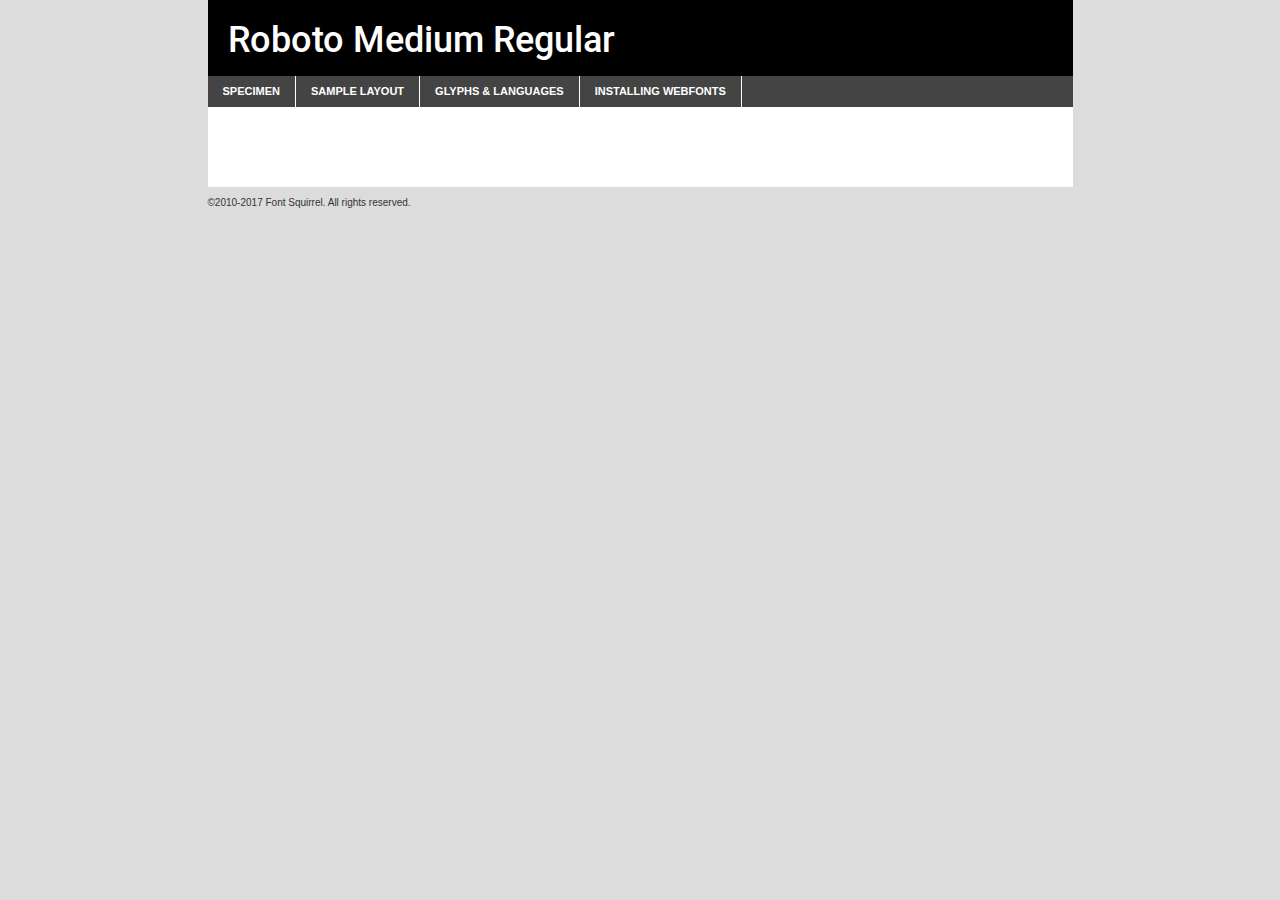
<file: src/fonts/webfontkit-20220927-132551/roboto-medium-demo.html>
<!DOCTYPE html PUBLIC "-//W3C//DTD XHTML 1.0 Transitional//EN"
        "http://www.w3.org/TR/xhtml1/DTD/xhtml1-transitional.dtd">

<html xmlns="http://www.w3.org/1999/xhtml" xml:lang="en" lang="en">
<head>
    <meta http-equiv="Content-Type" content="text/html; charset=utf-8"/>
    <script src="http://ajax.googleapis.com/ajax/libs/jquery/1.7.2/jquery.min.js" type="text/javascript" charset="utf-8"></script>
    <script type="text/javascript">
		(function($) {
			$.fn.easyTabs = function(option) {
				var param = jQuery.extend({ fadeSpeed: 'fast', defaultContent: 1, activeClass: 'active' }, option);
				$(this).each(function() {
					var thisId = '#' + this.id;
					if ( param.defaultContent == '' )
					{
						param.defaultContent = 1;
					}
					if ( typeof param.defaultContent == 'number' )
					{
						var defaultTab = $(thisId + ' .tabs li:eq(' + (param.defaultContent - 1) + ') a').attr('href').substr(1);
					}
					else
					{
						var defaultTab = param.defaultContent;
					}
					$(thisId + ' .tabs li a').each(function() {
						var tabToHide = $(this).attr('href').substr(1);
						$('#' + tabToHide).addClass('easytabs-tab-content');
					});
					hideAll();
					changeContent(defaultTab);

					function hideAll() {$(thisId + ' .easytabs-tab-content').hide();}

					function changeContent(tabId)
					{
						hideAll();
						$(thisId + ' .tabs li').removeClass(param.activeClass);
						$(thisId + ' .tabs li a[href=#' + tabId + ']').closest('li').addClass(param.activeClass);
						if ( param.fadeSpeed != 'none' )
						{
							$(thisId + ' #' + tabId).fadeIn(param.fadeSpeed);
						}
						else
						{
							$(thisId + ' #' + tabId).show();
						}
					}

					$(thisId + ' .tabs li').click(function() {
						var tabId = $(this).find('a').attr('href').substr(1);
						changeContent(tabId);
						return false;
					});
				});
			}
		})(jQuery);
    </script>
    <link rel="stylesheet" href="specimen_files/specimen_stylesheet.css" type="text/css" charset="utf-8"/>
    <link rel="stylesheet" href="stylesheet.css" type="text/css" charset="utf-8"/>

    <style type="text/css">
        		body {
			font-family: 'robotomedium';
        		}

            </style>

    <title>Roboto Medium Regular Specimen</title>


    <script type="text/javascript" charset="utf-8">
		$(document).ready(function() {
			$('#container').easyTabs({ defaultContent: 1 });
		});
    </script>
</head>

<body>
<div id="container">
    <div id="header">
		Roboto Medium Regular    </div>
    <ul class="tabs">
        <li><a href="#specimen">Specimen</a></li>
        <li><a href="#layout">Sample Layout</a></li>
		        <li><a href="#glyphs">Glyphs &amp; Languages</a></li>
        <li><a href="#installing">Installing Webfonts</a></li>

    </ul>

    <div id="main_content">


        <div id="specimen">

            <div class="section">
                <div class="grid12 firstcol">
                    <div class="huge">AaBb</div>
                </div>
            </div>

            <div class="section">
                <div class="glyph_range">A&#x200B;B&#x200b;C&#x200b;D&#x200b;E&#x200b;F&#x200b;G&#x200b;H&#x200b;I&#x200b;J&#x200b;K&#x200b;L&#x200b;M&#x200b;N&#x200b;O&#x200b;P&#x200b;Q&#x200b;R&#x200b;S&#x200b;T&#x200b;U&#x200b;V&#x200b;W&#x200b;X&#x200b;Y&#x200b;Z&#x200b;a&#x200b;b&#x200b;c&#x200b;d&#x200b;e&#x200b;f&#x200b;g&#x200b;h&#x200b;i&#x200b;j&#x200b;k&#x200b;l&#x200b;m&#x200b;n&#x200b;o&#x200b;p&#x200b;q&#x200b;r&#x200b;s&#x200b;t&#x200b;u&#x200b;v&#x200b;w&#x200b;x&#x200b;y&#x200b;z&#x200b;1&#x200b;2&#x200b;3&#x200b;4&#x200b;5&#x200b;6&#x200b;7&#x200b;8&#x200b;9&#x200b;0&#x200b;&amp;&#x200b;.&#x200b;,&#x200b;?&#x200b;!&#x200b;&#64;&#x200b;(&#x200b;)&#x200b;#&#x200b;$&#x200b;%&#x200b;*&#x200b;+&#x200b;-&#x200b;=&#x200b;:&#x200b;;</div>
            </div>
            <div class="section">
                <div class="grid12 firstcol">
                    <table class="sample_table">
                        <tr>
                            <td>10</td>
                            <td class="size10">abcdefghijklmnopqrstuvwxyzABCDEFGHIJKLMNOPQRSTUVWXYZ0123456789abcdefghijklmnopqrstuvwxyzABCDEFGHIJKLMNOPQRSTUVWXYZ0123456789abcdefghijklmnopqrstuvwxyzABCDEFGHIJKLMNOPQRSTUVWXYZ</td>
                        </tr>
                        <tr>
                            <td>11</td>
                            <td class="size11">abcdefghijklmnopqrstuvwxyzABCDEFGHIJKLMNOPQRSTUVWXYZ0123456789abcdefghijklmnopqrstuvwxyzABCDEFGHIJKLMNOPQRSTUVWXYZ0123456789abcdefghijklmnopqrstuvwxyzABCDEFGHIJKLMNOPQRSTUVWXYZ</td>
                        </tr>
                        <tr>
                            <td>12</td>
                            <td class="size12">abcdefghijklmnopqrstuvwxyzABCDEFGHIJKLMNOPQRSTUVWXYZ0123456789abcdefghijklmnopqrstuvwxyzABCDEFGHIJKLMNOPQRSTUVWXYZ0123456789abcdefghijklmnopqrstuvwxyzABCDEFGHIJKLMNOPQRSTUVWXYZ</td>
                        </tr>
                        <tr>
                            <td>13</td>
                            <td class="size13">abcdefghijklmnopqrstuvwxyzABCDEFGHIJKLMNOPQRSTUVWXYZ0123456789abcdefghijklmnopqrstuvwxyzABCDEFGHIJKLMNOPQRSTUVWXYZ0123456789abcdefghijklmnopqrstuvwxyzABCDEFGHIJKLMNOPQRSTUVWXYZ</td>
                        </tr>
                        <tr>
                            <td>14</td>
                            <td class="size14">abcdefghijklmnopqrstuvwxyzABCDEFGHIJKLMNOPQRSTUVWXYZ0123456789abcdefghijklmnopqrstuvwxyzABCDEFGHIJKLMNOPQRSTUVWXYZ0123456789abcdefghijklmnopqrstuvwxyzABCDEFGHIJKLMNOPQRSTUVWXYZ</td>
                        </tr>
                        <tr>
                            <td>16</td>
                            <td class="size16">abcdefghijklmnopqrstuvwxyzABCDEFGHIJKLMNOPQRSTUVWXYZ0123456789abcdefghijklmnopqrstuvwxyzABCDEFGHIJKLMNOPQRSTUVWXYZ</td>
                        </tr>
                        <tr>
                            <td>18</td>
                            <td class="size18">abcdefghijklmnopqrstuvwxyzABCDEFGHIJKLMNOPQRSTUVWXYZ0123456789abcdefghijklmnopqrstuvwxyzABCDEFGHIJKLMNOPQRSTUVWXYZ</td>
                        </tr>
                        <tr>
                            <td>20</td>
                            <td class="size20">abcdefghijklmnopqrstuvwxyzABCDEFGHIJKLMNOPQRSTUVWXYZ0123456789abcdefghijklmnopqrstuvwxyzABCDEFGHIJKLMNOPQRSTUVWXYZ</td>
                        </tr>
                        <tr>
                            <td>24</td>
                            <td class="size24">abcdefghijklmnopqrstuvwxyzABCDEFGHIJKLMNOPQRSTUVWXYZ0123456789abcdefghijklmnopqrstuvwxyzABCDEFGHIJKLMNOPQRSTUVWXYZ</td>
                        </tr>
                        <tr>
                            <td>30</td>
                            <td class="size30">abcdefghijklmnopqrstuvwxyzABCDEFGHIJKLMNOPQRSTUVWXYZ0123456789abcdefghijklmnopqrstuvwxyzABCDEFGHIJKLMNOPQRSTUVWXYZ</td>
                        </tr>
                        <tr>
                            <td>36</td>
                            <td class="size36">abcdefghijklmnopqrstuvwxyzABCDEFGHIJKLMNOPQRSTUVWXYZ0123456789abcdefghijklmnopqrstuvwxyzABCDEFGHIJKLMNOPQRSTUVWXYZ</td>
                        </tr>
                        <tr>
                            <td>48</td>
                            <td class="size48">abcdefghijklmnopqrstuvwxyzABCDEFGHIJKLMNOPQRSTUVWXYZ0123456789abcdefghijklmnopqrstuvwxyzABCDEFGHIJKLMNOPQRSTUVWXYZ</td>
                        </tr>
                        <tr>
                            <td>60</td>
                            <td class="size60">abcdefghijklmnopqrstuvwxyzABCDEFGHIJKLMNOPQRSTUVWXYZ0123456789abcdefghijklmnopqrstuvwxyzABCDEFGHIJKLMNOPQRSTUVWXYZ</td>
                        </tr>
                        <tr>
                            <td>72</td>
                            <td class="size72">abcdefghijklmnopqrstuvwxyzABCDEFGHIJKLMNOPQRSTUVWXYZ0123456789abcdefghijklmnopqrstuvwxyzABCDEFGHIJKLMNOPQRSTUVWXYZ</td>
                        </tr>
                        <tr>
                            <td>90</td>
                            <td class="size90">abcdefghijklmnopqrstuvwxyzABCDEFGHIJKLMNOPQRSTUVWXYZ0123456789abcdefghijklmnopqrstuvwxyzABCDEFGHIJKLMNOPQRSTUVWXYZ</td>
                        </tr>
                    </table>

                </div>

            </div>


            <div class="section" id="bodycomparison">


                <div id="xheight">
                    <div class="fontbody">&#x25FC;&#x25FC;&#x25FC;&#x25FC;&#x25FC;&#x25FC;&#x25FC;&#x25FC;&#x25FC;&#x25FC;&#x25FC;&#x25FC;&#x25FC;&#x25FC;&#x25FC;&#x25FC;&#x25FC;&#x25FC;&#x25FC;&#x25FC;&#x25FC;&#x25FC;&#x25FC;&#x25FC;&#x25FC;&#x25FC;&#x25FC;&#x25FC;&#x25FC;&#x25FC;&#x25FC;&#x25FC;&#x25FC;&#x25FC;&#x25FC;&#x25FC;&#x25FC;&#x25FC;&#x25FC;&#x25FC;&#x25FC;&#x25FC;&#x25FC;&#x25FC;&#x25FC;&#x25FC;&#x25FC;&#x25FC;&#x25FC;&#x25FC;&#x25FC;&#x25FC;&#x25FC;&#x25FC;&#x25FC;&#x25FC;&#x25FC;&#x25FC;&#x25FC;&#x25FC;&#x25FC;&#x25FC;&#x25FC;&#x25FC;&#x25FC;&#x25FC;&#x25FC;&#x25FC;&#x25FC;&#x25FC;&#x25FC;&#x25FC;&#x25FC;&#x25FC;&#x25FC;&#x25FC;&#x25FC;&#x25FC;&#x25FC;&#x25FC;&#x25FC;&#x25FC;&#x25FC;&#x25FC;&#x25FC;&#x25FC;&#x25FC;&#x25FC;&#x25FC;&#x25FC;&#x25FC;&#x25FC;&#x25FC;&#x25FC;&#x25FC;&#x25FC;&#x25FC;&#x25FC;&#x25FC;body</div>
                    <div class="arialbody">body</div>
                    <div class="verdanabody">body</div>
                    <div class="georgiabody">body</div>
                </div>
                <div class="fontbody" style="z-index:1">
                    body<span>Roboto Medium Regular</span>
                </div>
                <div class="arialbody" style="z-index:1">
                    body<span>Arial</span>
                </div>
                <div class="verdanabody" style="z-index:1">
                    body<span>Verdana</span>
                </div>
                <div class="georgiabody" style="z-index:1">
                    body<span>Georgia</span>
                </div>


            </div>


            <div class="section psample psample_row1" id="">

                <div class="grid2 firstcol">
                    <p class="size10"><span>10.</span>Aenean lacinia bibendum nulla sed consectetur. Fusce dapibus, tellus ac cursus commodo, tortor mauris condimentum nibh, ut fermentum massa justo sit amet risus. Nullam id dolor id nibh ultricies vehicula ut id elit. Cum sociis natoque penatibus et magnis dis parturient montes, nascetur ridiculus mus. Nulla vitae elit libero, a pharetra augue.</p>

                </div>
                <div class="grid3">
                    <p class="size11"><span>11.</span>Aenean lacinia bibendum nulla sed consectetur. Fusce dapibus, tellus ac cursus commodo, tortor mauris condimentum nibh, ut fermentum massa justo sit amet risus. Nullam id dolor id nibh ultricies vehicula ut id elit. Cum sociis natoque penatibus et magnis dis parturient montes, nascetur ridiculus mus. Nulla vitae elit libero, a pharetra augue.</p>

                </div>
                <div class="grid3">
                    <p class="size12"><span>12.</span>Aenean lacinia bibendum nulla sed consectetur. Fusce dapibus, tellus ac cursus commodo, tortor mauris condimentum nibh, ut fermentum massa justo sit amet risus. Nullam id dolor id nibh ultricies vehicula ut id elit. Cum sociis natoque penatibus et magnis dis parturient montes, nascetur ridiculus mus. Nulla vitae elit libero, a pharetra augue.</p>

                </div>
                <div class="grid4">
                    <p class="size13"><span>13.</span>Aenean lacinia bibendum nulla sed consectetur. Fusce dapibus, tellus ac cursus commodo, tortor mauris condimentum nibh, ut fermentum massa justo sit amet risus. Nullam id dolor id nibh ultricies vehicula ut id elit. Cum sociis natoque penatibus et magnis dis parturient montes, nascetur ridiculus mus. Nulla vitae elit libero, a pharetra augue.</p>

                </div>
                <div class="white_blend"></div>

            </div>
            <div class="section psample psample_row2" id="">
                <div class="grid3 firstcol">
                    <p class="size14"><span>14.</span>Aenean lacinia bibendum nulla sed consectetur. Fusce dapibus, tellus ac cursus commodo, tortor mauris condimentum nibh, ut fermentum massa justo sit amet risus. Nullam id dolor id nibh ultricies vehicula ut id elit. Cum sociis natoque penatibus et magnis dis parturient montes, nascetur ridiculus mus. Nulla vitae elit libero, a pharetra augue.</p>

                </div>
                <div class="grid4">
                    <p class="size16"><span>16.</span>Aenean lacinia bibendum nulla sed consectetur. Fusce dapibus, tellus ac cursus commodo, tortor mauris condimentum nibh, ut fermentum massa justo sit amet risus. Nullam id dolor id nibh ultricies vehicula ut id elit. Cum sociis natoque penatibus et magnis dis parturient montes, nascetur ridiculus mus. Nulla vitae elit libero, a pharetra augue.</p>

                </div>
                <div class="grid5">
                    <p class="size18"><span>18.</span>Aenean lacinia bibendum nulla sed consectetur. Fusce dapibus, tellus ac cursus commodo, tortor mauris condimentum nibh, ut fermentum massa justo sit amet risus. Nullam id dolor id nibh ultricies vehicula ut id elit. Cum sociis natoque penatibus et magnis dis parturient montes, nascetur ridiculus mus. Nulla vitae elit libero, a pharetra augue.</p>

                </div>

                <div class="white_blend"></div>

            </div>

            <div class="section psample psample_row3" id="">
                <div class="grid5 firstcol">
                    <p class="size20"><span>20.</span>Aenean lacinia bibendum nulla sed consectetur. Fusce dapibus, tellus ac cursus commodo, tortor mauris condimentum nibh, ut fermentum massa justo sit amet risus. Nullam id dolor id nibh ultricies vehicula ut id elit. Cum sociis natoque penatibus et magnis dis parturient montes, nascetur ridiculus mus. Nulla vitae elit libero, a pharetra augue.</p>
                </div>
                <div class="grid7">
                    <p class="size24"><span>24.</span>Aenean lacinia bibendum nulla sed consectetur. Fusce dapibus, tellus ac cursus commodo, tortor mauris condimentum nibh, ut fermentum massa justo sit amet risus. Nullam id dolor id nibh ultricies vehicula ut id elit. Cum sociis natoque penatibus et magnis dis parturient montes, nascetur ridiculus mus. Nulla vitae elit libero, a pharetra augue.</p>
                </div>

                <div class="white_blend"></div>

            </div>

            <div class="section psample psample_row4" id="">
                <div class="grid12 firstcol">
                    <p class="size30"><span>30.</span>Aenean lacinia bibendum nulla sed consectetur. Fusce dapibus, tellus ac cursus commodo, tortor mauris condimentum nibh, ut fermentum massa justo sit amet risus. Nullam id dolor id nibh ultricies vehicula ut id elit. Cum sociis natoque penatibus et magnis dis parturient montes, nascetur ridiculus mus. Nulla vitae elit libero, a pharetra augue.</p>
                </div>
                <div class="white_blend"></div>

            </div>


            <div class="section psample psample_row1 fullreverse">
                <div class="grid2 firstcol">
                    <p class="size10"><span>10.</span>Aenean lacinia bibendum nulla sed consectetur. Fusce dapibus, tellus ac cursus commodo, tortor mauris condimentum nibh, ut fermentum massa justo sit amet risus. Nullam id dolor id nibh ultricies vehicula ut id elit. Cum sociis natoque penatibus et magnis dis parturient montes, nascetur ridiculus mus. Nulla vitae elit libero, a pharetra augue.</p>

                </div>
                <div class="grid3">
                    <p class="size11"><span>11.</span>Aenean lacinia bibendum nulla sed consectetur. Fusce dapibus, tellus ac cursus commodo, tortor mauris condimentum nibh, ut fermentum massa justo sit amet risus. Nullam id dolor id nibh ultricies vehicula ut id elit. Cum sociis natoque penatibus et magnis dis parturient montes, nascetur ridiculus mus. Nulla vitae elit libero, a pharetra augue.</p>

                </div>
                <div class="grid3">
                    <p class="size12"><span>12.</span>Aenean lacinia bibendum nulla sed consectetur. Fusce dapibus, tellus ac cursus commodo, tortor mauris condimentum nibh, ut fermentum massa justo sit amet risus. Nullam id dolor id nibh ultricies vehicula ut id elit. Cum sociis natoque penatibus et magnis dis parturient montes, nascetur ridiculus mus. Nulla vitae elit libero, a pharetra augue.</p>

                </div>
                <div class="grid4">
                    <p class="size13"><span>13.</span>Aenean lacinia bibendum nulla sed consectetur. Fusce dapibus, tellus ac cursus commodo, tortor mauris condimentum nibh, ut fermentum massa justo sit amet risus. Nullam id dolor id nibh ultricies vehicula ut id elit. Cum sociis natoque penatibus et magnis dis parturient montes, nascetur ridiculus mus. Nulla vitae elit libero, a pharetra augue.</p>

                </div>
                <div class="black_blend"></div>

            </div>

            <div class="section psample psample_row2 fullreverse">
                <div class="grid3 firstcol">
                    <p class="size14"><span>14.</span>Aenean lacinia bibendum nulla sed consectetur. Fusce dapibus, tellus ac cursus commodo, tortor mauris condimentum nibh, ut fermentum massa justo sit amet risus. Nullam id dolor id nibh ultricies vehicula ut id elit. Cum sociis natoque penatibus et magnis dis parturient montes, nascetur ridiculus mus. Nulla vitae elit libero, a pharetra augue.</p>

                </div>
                <div class="grid4">
                    <p class="size16"><span>16.</span>Aenean lacinia bibendum nulla sed consectetur. Fusce dapibus, tellus ac cursus commodo, tortor mauris condimentum nibh, ut fermentum massa justo sit amet risus. Nullam id dolor id nibh ultricies vehicula ut id elit. Cum sociis natoque penatibus et magnis dis parturient montes, nascetur ridiculus mus. Nulla vitae elit libero, a pharetra augue.</p>

                </div>
                <div class="grid5">
                    <p class="size18"><span>18.</span>Aenean lacinia bibendum nulla sed consectetur. Fusce dapibus, tellus ac cursus commodo, tortor mauris condimentum nibh, ut fermentum massa justo sit amet risus. Nullam id dolor id nibh ultricies vehicula ut id elit. Cum sociis natoque penatibus et magnis dis parturient montes, nascetur ridiculus mus. Nulla vitae elit libero, a pharetra augue.</p>

                </div>
                <div class="black_blend"></div>

            </div>

            <div class="section psample fullreverse psample_row3" id="">
                <div class="grid5 firstcol">
                    <p class="size20"><span>20.</span>Aenean lacinia bibendum nulla sed consectetur. Fusce dapibus, tellus ac cursus commodo, tortor mauris condimentum nibh, ut fermentum massa justo sit amet risus. Nullam id dolor id nibh ultricies vehicula ut id elit. Cum sociis natoque penatibus et magnis dis parturient montes, nascetur ridiculus mus. Nulla vitae elit libero, a pharetra augue.</p>
                </div>
                <div class="grid7">
                    <p class="size24"><span>24.</span>Aenean lacinia bibendum nulla sed consectetur. Fusce dapibus, tellus ac cursus commodo, tortor mauris condimentum nibh, ut fermentum massa justo sit amet risus. Nullam id dolor id nibh ultricies vehicula ut id elit. Cum sociis natoque penatibus et magnis dis parturient montes, nascetur ridiculus mus. Nulla vitae elit libero, a pharetra augue.</p>
                </div>

                <div class="black_blend"></div>

            </div>

            <div class="section psample fullreverse psample_row4" id="" style="border-bottom: 20px #000 solid;">
                <div class="grid12 firstcol">
                    <p class="size30"><span>30.</span>Aenean lacinia bibendum nulla sed consectetur. Fusce dapibus, tellus ac cursus commodo, tortor mauris condimentum nibh, ut fermentum massa justo sit amet risus. Nullam id dolor id nibh ultricies vehicula ut id elit. Cum sociis natoque penatibus et magnis dis parturient montes, nascetur ridiculus mus. Nulla vitae elit libero, a pharetra augue.</p>
                </div>
                <div class="black_blend"></div>

            </div>


        </div>

        <div id="layout">

            <div class="section">

                <div class="grid12 firstcol">
                    <h1>Lorem Ipsum Dolor</h1>
                    <h2>Etiam porta sem malesuada magna mollis euismod</h2>

                    <p class="byline">By <a href="#link">Aenean Lacinia</a></p>
                </div>
            </div>
            <div class="section">
                <div class="grid8 firstcol">
                    <p class="large">Donec sed odio dui. Morbi leo risus, porta ac consectetur ac, vestibulum at eros. Fusce dapibus, tellus ac cursus commodo, tortor mauris condimentum nibh, ut fermentum massa justo sit amet risus. </p>


                    <h3>Pellentesque ornare sem</h3>

                    <p>Maecenas sed diam eget risus varius blandit sit amet non magna. Maecenas faucibus mollis interdum. Donec ullamcorper nulla non metus auctor fringilla. Nullam id dolor id nibh ultricies vehicula ut id elit. Nullam id dolor id nibh ultricies vehicula ut id elit. </p>

                    <p>Aenean eu leo quam. Pellentesque ornare sem lacinia quam venenatis vestibulum. Lorem ipsum dolor sit amet, consectetur adipiscing elit. Cum sociis natoque penatibus et magnis dis parturient montes, nascetur ridiculus mus. </p>

                    <p>Nulla vitae elit libero, a pharetra augue. Praesent commodo cursus magna, vel scelerisque nisl consectetur et. Aenean lacinia bibendum nulla sed consectetur. </p>

                    <p>Nullam quis risus eget urna mollis ornare vel eu leo. Nullam quis risus eget urna mollis ornare vel eu leo. Maecenas sed diam eget risus varius blandit sit amet non magna. Donec ullamcorper nulla non metus auctor fringilla. </p>

                    <h3>Cras mattis consectetur</h3>

                    <p>Aenean eu leo quam. Pellentesque ornare sem lacinia quam venenatis vestibulum. Aenean lacinia bibendum nulla sed consectetur. Integer posuere erat a ante venenatis dapibus posuere velit aliquet. Cras mattis consectetur purus sit amet fermentum. </p>

                    <p>Nullam id dolor id nibh ultricies vehicula ut id elit. Nullam quis risus eget urna mollis ornare vel eu leo. Cras mattis consectetur purus sit amet fermentum.</p>
                </div>

                <div class="grid4 sidebar">

                    <div class="box reverse">
                        <p class="last">Nullam quis risus eget urna mollis ornare vel eu leo. Donec ullamcorper nulla non metus auctor fringilla. Cras mattis consectetur purus sit amet fermentum. Sed posuere consectetur est at lobortis. Lorem ipsum dolor sit amet, consectetur adipiscing elit. </p>
                    </div>

                    <p class="caption">Maecenas sed diam eget risus varius.</p>

                    <p>Vestibulum id ligula porta felis euismod semper. Integer posuere erat a ante venenatis dapibus posuere velit aliquet. Vestibulum id ligula porta felis euismod semper. Sed posuere consectetur est at lobortis. Maecenas sed diam eget risus varius blandit sit amet non magna. Fusce dapibus, tellus ac cursus commodo, tortor mauris condimentum nibh, ut fermentum massa justo sit amet risus. </p>


                    <p>Duis mollis, est non commodo luctus, nisi erat porttitor ligula, eget lacinia odio sem nec elit. Aenean lacinia bibendum nulla sed consectetur. Vivamus sagittis lacus vel augue laoreet rutrum faucibus dolor auctor. Aenean lacinia bibendum nulla sed consectetur. Nullam quis risus eget urna mollis ornare vel eu leo. </p>

                    <p>Praesent commodo cursus magna, vel scelerisque nisl consectetur et. Donec ullamcorper nulla non metus auctor fringilla. Maecenas faucibus mollis interdum. Fusce dapibus, tellus ac cursus commodo, tortor mauris condimentum nibh, ut fermentum massa justo sit amet risus. </p>

                </div>
            </div>

        </div>


		

        <div id="glyphs">
            <div class="section">
                <div class="grid12 firstcol">

                    <h1>Language Support</h1>
                    <p>The subset of Roboto Medium Regular in this kit supports the following languages:<br/>

						English, Arrernte, Bislama, Cebuano, Fijian, Gilbertese, Hmong, Ibanag, Iloko_ilokano, Interglossa_glosa, Interlingua, Lojban, Norfolk_pitcairnese, Oromo, Rotokas, Seychelles_creole, Shona, Somali, Southern_ndebele, Swahili, Swati_swazi, Tok_pisin, Warlpiri, Xhosa, Zulu, Latinbasic, Demo                    </p>
                    <h1>Glyph Chart</h1>
                    <p>The subset of Roboto Medium Regular in this kit includes all the glyphs listed below. Unicode entities are included above each glyph to help you insert individual characters into your layout.</p>
                    <div id="glyph_chart">

																																	                                <div><p>&amp;#2;</p>&#2;</div>
																				                                <div><p>&amp;#13;</p>&#13;</div>
																				                                <div><p>&amp;#32;</p>&#32;</div>
																				                                <div><p>&amp;#33;</p>&#33;</div>
																				                                <div><p>&amp;#34;</p>&#34;</div>
																				                                <div><p>&amp;#35;</p>&#35;</div>
																				                                <div><p>&amp;#36;</p>&#36;</div>
																				                                <div><p>&amp;#37;</p>&#37;</div>
																				                                <div><p>&amp;#38;</p>&#38;</div>
																				                                <div><p>&amp;#39;</p>&#39;</div>
																				                                <div><p>&amp;#40;</p>&#40;</div>
																				                                <div><p>&amp;#41;</p>&#41;</div>
																				                                <div><p>&amp;#42;</p>&#42;</div>
																				                                <div><p>&amp;#43;</p>&#43;</div>
																				                                <div><p>&amp;#44;</p>&#44;</div>
																				                                <div><p>&amp;#45;</p>&#45;</div>
																				                                <div><p>&amp;#46;</p>&#46;</div>
																				                                <div><p>&amp;#47;</p>&#47;</div>
																				                                <div><p>&amp;#48;</p>&#48;</div>
																				                                <div><p>&amp;#49;</p>&#49;</div>
																				                                <div><p>&amp;#50;</p>&#50;</div>
																				                                <div><p>&amp;#51;</p>&#51;</div>
																				                                <div><p>&amp;#52;</p>&#52;</div>
																				                                <div><p>&amp;#53;</p>&#53;</div>
																				                                <div><p>&amp;#54;</p>&#54;</div>
																				                                <div><p>&amp;#55;</p>&#55;</div>
																				                                <div><p>&amp;#56;</p>&#56;</div>
																				                                <div><p>&amp;#57;</p>&#57;</div>
																				                                <div><p>&amp;#60;</p>&#60;</div>
																				                                <div><p>&amp;#61;</p>&#61;</div>
																				                                <div><p>&amp;#62;</p>&#62;</div>
																				                                <div><p>&amp;#63;</p>&#63;</div>
																				                                <div><p>&amp;#64;</p>&#64;</div>
																				                                <div><p>&amp;#65;</p>&#65;</div>
																				                                <div><p>&amp;#66;</p>&#66;</div>
																				                                <div><p>&amp;#67;</p>&#67;</div>
																				                                <div><p>&amp;#68;</p>&#68;</div>
																				                                <div><p>&amp;#69;</p>&#69;</div>
																				                                <div><p>&amp;#70;</p>&#70;</div>
																				                                <div><p>&amp;#71;</p>&#71;</div>
																				                                <div><p>&amp;#72;</p>&#72;</div>
																				                                <div><p>&amp;#73;</p>&#73;</div>
																				                                <div><p>&amp;#74;</p>&#74;</div>
																				                                <div><p>&amp;#75;</p>&#75;</div>
																				                                <div><p>&amp;#76;</p>&#76;</div>
																				                                <div><p>&amp;#77;</p>&#77;</div>
																				                                <div><p>&amp;#78;</p>&#78;</div>
																				                                <div><p>&amp;#79;</p>&#79;</div>
																				                                <div><p>&amp;#80;</p>&#80;</div>
																				                                <div><p>&amp;#81;</p>&#81;</div>
																				                                <div><p>&amp;#82;</p>&#82;</div>
																				                                <div><p>&amp;#83;</p>&#83;</div>
																				                                <div><p>&amp;#84;</p>&#84;</div>
																				                                <div><p>&amp;#85;</p>&#85;</div>
																				                                <div><p>&amp;#86;</p>&#86;</div>
																				                                <div><p>&amp;#87;</p>&#87;</div>
																				                                <div><p>&amp;#88;</p>&#88;</div>
																				                                <div><p>&amp;#89;</p>&#89;</div>
																				                                <div><p>&amp;#90;</p>&#90;</div>
																				                                <div><p>&amp;#91;</p>&#91;</div>
																				                                <div><p>&amp;#92;</p>&#92;</div>
																				                                <div><p>&amp;#93;</p>&#93;</div>
																				                                <div><p>&amp;#94;</p>&#94;</div>
																				                                <div><p>&amp;#95;</p>&#95;</div>
																				                                <div><p>&amp;#96;</p>&#96;</div>
																				                                <div><p>&amp;#97;</p>&#97;</div>
																				                                <div><p>&amp;#98;</p>&#98;</div>
																				                                <div><p>&amp;#99;</p>&#99;</div>
																				                                <div><p>&amp;#100;</p>&#100;</div>
																				                                <div><p>&amp;#101;</p>&#101;</div>
																				                                <div><p>&amp;#102;</p>&#102;</div>
																				                                <div><p>&amp;#103;</p>&#103;</div>
																				                                <div><p>&amp;#104;</p>&#104;</div>
																				                                <div><p>&amp;#105;</p>&#105;</div>
																				                                <div><p>&amp;#106;</p>&#106;</div>
																				                                <div><p>&amp;#107;</p>&#107;</div>
																				                                <div><p>&amp;#108;</p>&#108;</div>
																				                                <div><p>&amp;#109;</p>&#109;</div>
																				                                <div><p>&amp;#110;</p>&#110;</div>
																				                                <div><p>&amp;#111;</p>&#111;</div>
																				                                <div><p>&amp;#112;</p>&#112;</div>
																				                                <div><p>&amp;#113;</p>&#113;</div>
																				                                <div><p>&amp;#114;</p>&#114;</div>
																				                                <div><p>&amp;#115;</p>&#115;</div>
																				                                <div><p>&amp;#116;</p>&#116;</div>
																				                                <div><p>&amp;#117;</p>&#117;</div>
																				                                <div><p>&amp;#118;</p>&#118;</div>
																				                                <div><p>&amp;#119;</p>&#119;</div>
																				                                <div><p>&amp;#120;</p>&#120;</div>
																				                                <div><p>&amp;#121;</p>&#121;</div>
																				                                <div><p>&amp;#122;</p>&#122;</div>
																				                                <div><p>&amp;#123;</p>&#123;</div>
																				                                <div><p>&amp;#124;</p>&#124;</div>
																				                                <div><p>&amp;#125;</p>&#125;</div>
																				                                <div><p>&amp;#126;</p>&#126;</div>
																				                                <div><p>&amp;#160;</p>&#160;</div>
																				                                <div><p>&amp;#161;</p>&#161;</div>
																				                                <div><p>&amp;#162;</p>&#162;</div>
																				                                <div><p>&amp;#163;</p>&#163;</div>
																				                                <div><p>&amp;#164;</p>&#164;</div>
																				                                <div><p>&amp;#165;</p>&#165;</div>
																				                                <div><p>&amp;#166;</p>&#166;</div>
																				                                <div><p>&amp;#167;</p>&#167;</div>
																				                                <div><p>&amp;#168;</p>&#168;</div>
																				                                <div><p>&amp;#169;</p>&#169;</div>
																				                                <div><p>&amp;#170;</p>&#170;</div>
																				                                <div><p>&amp;#172;</p>&#172;</div>
																				                                <div><p>&amp;#174;</p>&#174;</div>
																				                                <div><p>&amp;#175;</p>&#175;</div>
																				                                <div><p>&amp;#176;</p>&#176;</div>
																				                                <div><p>&amp;#177;</p>&#177;</div>
																				                                <div><p>&amp;#178;</p>&#178;</div>
																				                                <div><p>&amp;#179;</p>&#179;</div>
																				                                <div><p>&amp;#180;</p>&#180;</div>
																				                                <div><p>&amp;#181;</p>&#181;</div>
																				                                <div><p>&amp;#182;</p>&#182;</div>
																				                                <div><p>&amp;#183;</p>&#183;</div>
																				                                <div><p>&amp;#184;</p>&#184;</div>
																				                                <div><p>&amp;#185;</p>&#185;</div>
																				                                <div><p>&amp;#186;</p>&#186;</div>
																				                                <div><p>&amp;#191;</p>&#191;</div>
																				                                <div><p>&amp;#198;</p>&#198;</div>
																				                                <div><p>&amp;#208;</p>&#208;</div>
																				                                <div><p>&amp;#215;</p>&#215;</div>
																				                                <div><p>&amp;#216;</p>&#216;</div>
																				                                <div><p>&amp;#222;</p>&#222;</div>
																				                                <div><p>&amp;#223;</p>&#223;</div>
																				                                <div><p>&amp;#230;</p>&#230;</div>
																				                                <div><p>&amp;#240;</p>&#240;</div>
																				                                <div><p>&amp;#247;</p>&#247;</div>
																				                                <div><p>&amp;#248;</p>&#248;</div>
																				                                <div><p>&amp;#254;</p>&#254;</div>
																				                                <div><p>&amp;#305;</p>&#305;</div>
																				                                <div><p>&amp;#338;</p>&#338;</div>
																				                                <div><p>&amp;#339;</p>&#339;</div>
																				                                <div><p>&amp;#710;</p>&#710;</div>
																				                                <div><p>&amp;#730;</p>&#730;</div>
																				                                <div><p>&amp;#732;</p>&#732;</div>
																				                                <div><p>&amp;#8192;</p>&#8192;</div>
																				                                <div><p>&amp;#8193;</p>&#8193;</div>
																				                                <div><p>&amp;#8194;</p>&#8194;</div>
																				                                <div><p>&amp;#8195;</p>&#8195;</div>
																				                                <div><p>&amp;#8196;</p>&#8196;</div>
																				                                <div><p>&amp;#8197;</p>&#8197;</div>
																				                                <div><p>&amp;#8198;</p>&#8198;</div>
																				                                <div><p>&amp;#8199;</p>&#8199;</div>
																				                                <div><p>&amp;#8200;</p>&#8200;</div>
																				                                <div><p>&amp;#8201;</p>&#8201;</div>
																				                                <div><p>&amp;#8202;</p>&#8202;</div>
																				                                <div><p>&amp;#8208;</p>&#8208;</div>
																				                                <div><p>&amp;#8209;</p>&#8209;</div>
																				                                <div><p>&amp;#8210;</p>&#8210;</div>
																				                                <div><p>&amp;#8216;</p>&#8216;</div>
																				                                <div><p>&amp;#8217;</p>&#8217;</div>
																				                                <div><p>&amp;#8218;</p>&#8218;</div>
																				                                <div><p>&amp;#8222;</p>&#8222;</div>
																				                                <div><p>&amp;#8226;</p>&#8226;</div>
																				                                <div><p>&amp;#8239;</p>&#8239;</div>
																				                                <div><p>&amp;#8249;</p>&#8249;</div>
																				                                <div><p>&amp;#8250;</p>&#8250;</div>
																				                                <div><p>&amp;#8260;</p>&#8260;</div>
																				                                <div><p>&amp;#8287;</p>&#8287;</div>
																				                                <div><p>&amp;#8364;</p>&#8364;</div>
																				                                <div><p>&amp;#8482;</p>&#8482;</div>
																				                                <div><p>&amp;#8722;</p>&#8722;</div>
																				                                <div><p>&amp;#9724;</p>&#9724;</div>
																				                                <div><p>&amp;#64257;</p>&#64257;</div>
																				                                <div><p>&amp;#64258;</p>&#64258;</div>
																				                                <div><p>&amp;#64259;</p>&#64259;</div>
																				                                <div><p>&amp;#64260;</p>&#64260;</div>
																																																																																				                    </div>
                </div>


            </div>
        </div>


        <div id="specs">

        </div>

        <div id="installing">
            <div class="section">
                <div class="grid7 firstcol">
                    <h1>Installing Webfonts</h1>

                    <p>Webfonts are supported by all major browser platforms but not all in the same way. There are currently four different font formats that must be included in order to target all browsers. This includes TTF, WOFF, EOT and SVG.</p>

                    <h2>1. Upload your webfonts</h2>
                    <p>You must upload your webfont kit to your website. They should be in or near the same directory as your CSS files.</p>

                    <h2>2. Include the webfont stylesheet</h2>
                    <p>A special CSS @font-face declaration helps the various browsers select the appropriate font it needs without causing you a bunch of headaches. Learn more about this syntax by reading the <a href="https://www.fontspring.com/blog/further-hardening-of-the-bulletproof-syntax">Fontspring blog post</a> about it. The code for it is as follows:</p>


                    <code>
                        @font-face{
                        font-family: 'MyWebFont';
                        src: url('WebFont.eot');
                        src: url('WebFont.eot?#iefix') format('embedded-opentype'),
                        url('WebFont.woff') format('woff'),
                        url('WebFont.ttf') format('truetype'),
                        url('WebFont.svg#webfont') format('svg');
                        }
                    </code>

                    <p>We've already gone ahead and generated the code for you. All you have to do is link to the stylesheet in your HTML, like this:</p>
                    <code>&lt;link rel=&quot;stylesheet&quot; href=&quot;stylesheet.css&quot; type=&quot;text/css&quot; charset=&quot;utf-8&quot; /&gt;</code>

                    <h2>3. Modify your own stylesheet</h2>
                    <p>To take advantage of your new fonts, you must tell your stylesheet to use them. Look at the original @font-face declaration above and find the property called "font-family." The name linked there will be what you use to reference the font. Prepend that webfont name to the font stack in the "font-family" property, inside the selector you want to change. For example:</p>
                    <code>p { font-family: 'WebFont', Arial, sans-serif; }</code>

                    <h2>4. Test</h2>
                    <p>Getting webfonts to work cross-browser <em>can</em> be tricky. Use the information in the sidebar to help you if you find that fonts aren't loading in a particular browser.</p>
                </div>

                <div class="grid5 sidebar">
                    <div class="box">
                        <h2>Troubleshooting<br/>Font-Face Problems</h2>
                        <p>Having trouble getting your webfonts to load in your new website? Here are some tips to sort out what might be the problem.</p>

                        <h3>Fonts not showing in any browser</h3>

                        <p>This sounds like you need to work on the plumbing. You either did not upload the fonts to the correct directory, or you did not link the fonts properly in the CSS. If you've confirmed that all this is correct and you still have a problem, take a look at your .htaccess file and see if requests are getting intercepted.</p>

                        <h3>Fonts not loading in iPhone or iPad</h3>

                        <p>The most common problem here is that you are serving the fonts from an IIS server. IIS refuses to serve files that have unknown MIME types. If that is the case, you must set the MIME type for SVG to "image/svg+xml" in the server settings. Follow these instructions from Microsoft if you need help.</p>

                        <h3>Fonts not loading in Firefox</h3>

                        <p>The primary reason for this failure? You are still using a version Firefox older than 3.5. So upgrade already! If that isn't it, then you are very likely serving fonts from a different domain. Firefox requires that all font assets be served from the same domain. Lastly it is possible that you need to add WOFF to your list of MIME types (if you are serving via IIS.)</p>

                        <h3>Fonts not loading in IE</h3>

                        <p>Are you looking at Internet Explorer on an actual Windows machine or are you cheating by using a service like Adobe BrowserLab? Many of these screenshot services do not render @font-face for IE. Best to test it on a real machine.</p>

                        <h3>Fonts not loading in IE9</h3>

                        <p>IE9, like Firefox, requires that fonts be served from the same domain as the website. Make sure that is the case.</p>
                    </div>
                </div>
            </div>

        </div>

    </div>
    <div id="footer">
        <p>&copy;2010-2017 Font Squirrel. All rights reserved.</p>
    </div>
</div>
</body>
</html>
</file>
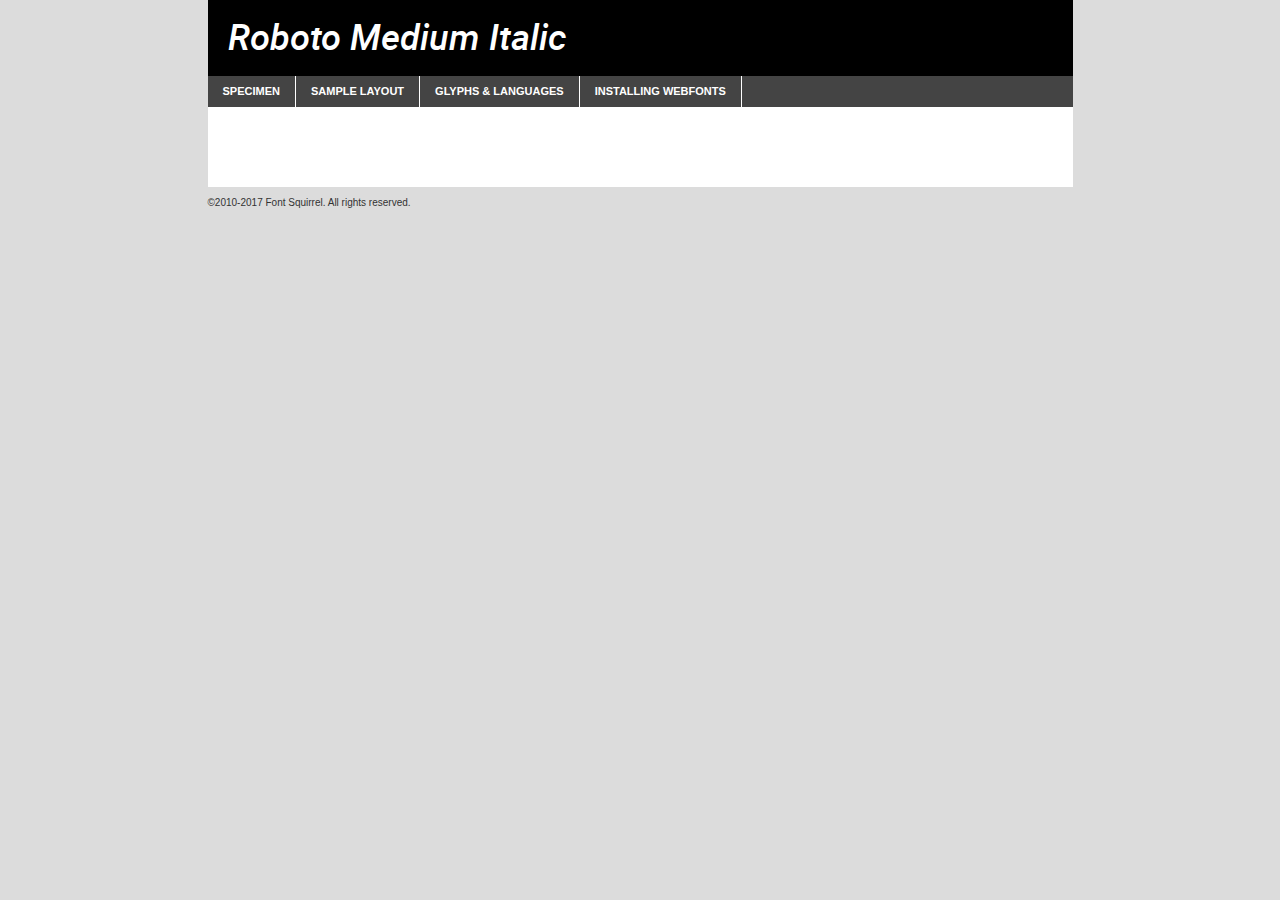
<file: src/fonts/webfontkit-20220927-132551/roboto-mediumitalic-demo.html>
<!DOCTYPE html PUBLIC "-//W3C//DTD XHTML 1.0 Transitional//EN"
        "http://www.w3.org/TR/xhtml1/DTD/xhtml1-transitional.dtd">

<html xmlns="http://www.w3.org/1999/xhtml" xml:lang="en" lang="en">
<head>
    <meta http-equiv="Content-Type" content="text/html; charset=utf-8"/>
    <script src="http://ajax.googleapis.com/ajax/libs/jquery/1.7.2/jquery.min.js" type="text/javascript" charset="utf-8"></script>
    <script type="text/javascript">
		(function($) {
			$.fn.easyTabs = function(option) {
				var param = jQuery.extend({ fadeSpeed: 'fast', defaultContent: 1, activeClass: 'active' }, option);
				$(this).each(function() {
					var thisId = '#' + this.id;
					if ( param.defaultContent == '' )
					{
						param.defaultContent = 1;
					}
					if ( typeof param.defaultContent == 'number' )
					{
						var defaultTab = $(thisId + ' .tabs li:eq(' + (param.defaultContent - 1) + ') a').attr('href').substr(1);
					}
					else
					{
						var defaultTab = param.defaultContent;
					}
					$(thisId + ' .tabs li a').each(function() {
						var tabToHide = $(this).attr('href').substr(1);
						$('#' + tabToHide).addClass('easytabs-tab-content');
					});
					hideAll();
					changeContent(defaultTab);

					function hideAll() {$(thisId + ' .easytabs-tab-content').hide();}

					function changeContent(tabId)
					{
						hideAll();
						$(thisId + ' .tabs li').removeClass(param.activeClass);
						$(thisId + ' .tabs li a[href=#' + tabId + ']').closest('li').addClass(param.activeClass);
						if ( param.fadeSpeed != 'none' )
						{
							$(thisId + ' #' + tabId).fadeIn(param.fadeSpeed);
						}
						else
						{
							$(thisId + ' #' + tabId).show();
						}
					}

					$(thisId + ' .tabs li').click(function() {
						var tabId = $(this).find('a').attr('href').substr(1);
						changeContent(tabId);
						return false;
					});
				});
			}
		})(jQuery);
    </script>
    <link rel="stylesheet" href="specimen_files/specimen_stylesheet.css" type="text/css" charset="utf-8"/>
    <link rel="stylesheet" href="stylesheet.css" type="text/css" charset="utf-8"/>

    <style type="text/css">
        		body {
			font-family: 'robotomedium_italic';
        		}

            </style>

    <title>Roboto Medium Italic Specimen</title>


    <script type="text/javascript" charset="utf-8">
		$(document).ready(function() {
			$('#container').easyTabs({ defaultContent: 1 });
		});
    </script>
</head>

<body>
<div id="container">
    <div id="header">
		Roboto Medium Italic    </div>
    <ul class="tabs">
        <li><a href="#specimen">Specimen</a></li>
        <li><a href="#layout">Sample Layout</a></li>
		        <li><a href="#glyphs">Glyphs &amp; Languages</a></li>
        <li><a href="#installing">Installing Webfonts</a></li>

    </ul>

    <div id="main_content">


        <div id="specimen">

            <div class="section">
                <div class="grid12 firstcol">
                    <div class="huge">AaBb</div>
                </div>
            </div>

            <div class="section">
                <div class="glyph_range">A&#x200B;B&#x200b;C&#x200b;D&#x200b;E&#x200b;F&#x200b;G&#x200b;H&#x200b;I&#x200b;J&#x200b;K&#x200b;L&#x200b;M&#x200b;N&#x200b;O&#x200b;P&#x200b;Q&#x200b;R&#x200b;S&#x200b;T&#x200b;U&#x200b;V&#x200b;W&#x200b;X&#x200b;Y&#x200b;Z&#x200b;a&#x200b;b&#x200b;c&#x200b;d&#x200b;e&#x200b;f&#x200b;g&#x200b;h&#x200b;i&#x200b;j&#x200b;k&#x200b;l&#x200b;m&#x200b;n&#x200b;o&#x200b;p&#x200b;q&#x200b;r&#x200b;s&#x200b;t&#x200b;u&#x200b;v&#x200b;w&#x200b;x&#x200b;y&#x200b;z&#x200b;1&#x200b;2&#x200b;3&#x200b;4&#x200b;5&#x200b;6&#x200b;7&#x200b;8&#x200b;9&#x200b;0&#x200b;&amp;&#x200b;.&#x200b;,&#x200b;?&#x200b;!&#x200b;&#64;&#x200b;(&#x200b;)&#x200b;#&#x200b;$&#x200b;%&#x200b;*&#x200b;+&#x200b;-&#x200b;=&#x200b;:&#x200b;;</div>
            </div>
            <div class="section">
                <div class="grid12 firstcol">
                    <table class="sample_table">
                        <tr>
                            <td>10</td>
                            <td class="size10">abcdefghijklmnopqrstuvwxyzABCDEFGHIJKLMNOPQRSTUVWXYZ0123456789abcdefghijklmnopqrstuvwxyzABCDEFGHIJKLMNOPQRSTUVWXYZ0123456789abcdefghijklmnopqrstuvwxyzABCDEFGHIJKLMNOPQRSTUVWXYZ</td>
                        </tr>
                        <tr>
                            <td>11</td>
                            <td class="size11">abcdefghijklmnopqrstuvwxyzABCDEFGHIJKLMNOPQRSTUVWXYZ0123456789abcdefghijklmnopqrstuvwxyzABCDEFGHIJKLMNOPQRSTUVWXYZ0123456789abcdefghijklmnopqrstuvwxyzABCDEFGHIJKLMNOPQRSTUVWXYZ</td>
                        </tr>
                        <tr>
                            <td>12</td>
                            <td class="size12">abcdefghijklmnopqrstuvwxyzABCDEFGHIJKLMNOPQRSTUVWXYZ0123456789abcdefghijklmnopqrstuvwxyzABCDEFGHIJKLMNOPQRSTUVWXYZ0123456789abcdefghijklmnopqrstuvwxyzABCDEFGHIJKLMNOPQRSTUVWXYZ</td>
                        </tr>
                        <tr>
                            <td>13</td>
                            <td class="size13">abcdefghijklmnopqrstuvwxyzABCDEFGHIJKLMNOPQRSTUVWXYZ0123456789abcdefghijklmnopqrstuvwxyzABCDEFGHIJKLMNOPQRSTUVWXYZ0123456789abcdefghijklmnopqrstuvwxyzABCDEFGHIJKLMNOPQRSTUVWXYZ</td>
                        </tr>
                        <tr>
                            <td>14</td>
                            <td class="size14">abcdefghijklmnopqrstuvwxyzABCDEFGHIJKLMNOPQRSTUVWXYZ0123456789abcdefghijklmnopqrstuvwxyzABCDEFGHIJKLMNOPQRSTUVWXYZ0123456789abcdefghijklmnopqrstuvwxyzABCDEFGHIJKLMNOPQRSTUVWXYZ</td>
                        </tr>
                        <tr>
                            <td>16</td>
                            <td class="size16">abcdefghijklmnopqrstuvwxyzABCDEFGHIJKLMNOPQRSTUVWXYZ0123456789abcdefghijklmnopqrstuvwxyzABCDEFGHIJKLMNOPQRSTUVWXYZ</td>
                        </tr>
                        <tr>
                            <td>18</td>
                            <td class="size18">abcdefghijklmnopqrstuvwxyzABCDEFGHIJKLMNOPQRSTUVWXYZ0123456789abcdefghijklmnopqrstuvwxyzABCDEFGHIJKLMNOPQRSTUVWXYZ</td>
                        </tr>
                        <tr>
                            <td>20</td>
                            <td class="size20">abcdefghijklmnopqrstuvwxyzABCDEFGHIJKLMNOPQRSTUVWXYZ0123456789abcdefghijklmnopqrstuvwxyzABCDEFGHIJKLMNOPQRSTUVWXYZ</td>
                        </tr>
                        <tr>
                            <td>24</td>
                            <td class="size24">abcdefghijklmnopqrstuvwxyzABCDEFGHIJKLMNOPQRSTUVWXYZ0123456789abcdefghijklmnopqrstuvwxyzABCDEFGHIJKLMNOPQRSTUVWXYZ</td>
                        </tr>
                        <tr>
                            <td>30</td>
                            <td class="size30">abcdefghijklmnopqrstuvwxyzABCDEFGHIJKLMNOPQRSTUVWXYZ0123456789abcdefghijklmnopqrstuvwxyzABCDEFGHIJKLMNOPQRSTUVWXYZ</td>
                        </tr>
                        <tr>
                            <td>36</td>
                            <td class="size36">abcdefghijklmnopqrstuvwxyzABCDEFGHIJKLMNOPQRSTUVWXYZ0123456789abcdefghijklmnopqrstuvwxyzABCDEFGHIJKLMNOPQRSTUVWXYZ</td>
                        </tr>
                        <tr>
                            <td>48</td>
                            <td class="size48">abcdefghijklmnopqrstuvwxyzABCDEFGHIJKLMNOPQRSTUVWXYZ0123456789abcdefghijklmnopqrstuvwxyzABCDEFGHIJKLMNOPQRSTUVWXYZ</td>
                        </tr>
                        <tr>
                            <td>60</td>
                            <td class="size60">abcdefghijklmnopqrstuvwxyzABCDEFGHIJKLMNOPQRSTUVWXYZ0123456789abcdefghijklmnopqrstuvwxyzABCDEFGHIJKLMNOPQRSTUVWXYZ</td>
                        </tr>
                        <tr>
                            <td>72</td>
                            <td class="size72">abcdefghijklmnopqrstuvwxyzABCDEFGHIJKLMNOPQRSTUVWXYZ0123456789abcdefghijklmnopqrstuvwxyzABCDEFGHIJKLMNOPQRSTUVWXYZ</td>
                        </tr>
                        <tr>
                            <td>90</td>
                            <td class="size90">abcdefghijklmnopqrstuvwxyzABCDEFGHIJKLMNOPQRSTUVWXYZ0123456789abcdefghijklmnopqrstuvwxyzABCDEFGHIJKLMNOPQRSTUVWXYZ</td>
                        </tr>
                    </table>

                </div>

            </div>


            <div class="section" id="bodycomparison">


                <div id="xheight">
                    <div class="fontbody">&#x25FC;&#x25FC;&#x25FC;&#x25FC;&#x25FC;&#x25FC;&#x25FC;&#x25FC;&#x25FC;&#x25FC;&#x25FC;&#x25FC;&#x25FC;&#x25FC;&#x25FC;&#x25FC;&#x25FC;&#x25FC;&#x25FC;&#x25FC;&#x25FC;&#x25FC;&#x25FC;&#x25FC;&#x25FC;&#x25FC;&#x25FC;&#x25FC;&#x25FC;&#x25FC;&#x25FC;&#x25FC;&#x25FC;&#x25FC;&#x25FC;&#x25FC;&#x25FC;&#x25FC;&#x25FC;&#x25FC;&#x25FC;&#x25FC;&#x25FC;&#x25FC;&#x25FC;&#x25FC;&#x25FC;&#x25FC;&#x25FC;&#x25FC;&#x25FC;&#x25FC;&#x25FC;&#x25FC;&#x25FC;&#x25FC;&#x25FC;&#x25FC;&#x25FC;&#x25FC;&#x25FC;&#x25FC;&#x25FC;&#x25FC;&#x25FC;&#x25FC;&#x25FC;&#x25FC;&#x25FC;&#x25FC;&#x25FC;&#x25FC;&#x25FC;&#x25FC;&#x25FC;&#x25FC;&#x25FC;&#x25FC;&#x25FC;&#x25FC;&#x25FC;&#x25FC;&#x25FC;&#x25FC;&#x25FC;&#x25FC;&#x25FC;&#x25FC;&#x25FC;&#x25FC;&#x25FC;&#x25FC;&#x25FC;&#x25FC;&#x25FC;&#x25FC;&#x25FC;&#x25FC;&#x25FC;body</div>
                    <div class="arialbody">body</div>
                    <div class="verdanabody">body</div>
                    <div class="georgiabody">body</div>
                </div>
                <div class="fontbody" style="z-index:1">
                    body<span>Roboto Medium Italic</span>
                </div>
                <div class="arialbody" style="z-index:1">
                    body<span>Arial</span>
                </div>
                <div class="verdanabody" style="z-index:1">
                    body<span>Verdana</span>
                </div>
                <div class="georgiabody" style="z-index:1">
                    body<span>Georgia</span>
                </div>


            </div>


            <div class="section psample psample_row1" id="">

                <div class="grid2 firstcol">
                    <p class="size10"><span>10.</span>Aenean lacinia bibendum nulla sed consectetur. Fusce dapibus, tellus ac cursus commodo, tortor mauris condimentum nibh, ut fermentum massa justo sit amet risus. Nullam id dolor id nibh ultricies vehicula ut id elit. Cum sociis natoque penatibus et magnis dis parturient montes, nascetur ridiculus mus. Nulla vitae elit libero, a pharetra augue.</p>

                </div>
                <div class="grid3">
                    <p class="size11"><span>11.</span>Aenean lacinia bibendum nulla sed consectetur. Fusce dapibus, tellus ac cursus commodo, tortor mauris condimentum nibh, ut fermentum massa justo sit amet risus. Nullam id dolor id nibh ultricies vehicula ut id elit. Cum sociis natoque penatibus et magnis dis parturient montes, nascetur ridiculus mus. Nulla vitae elit libero, a pharetra augue.</p>

                </div>
                <div class="grid3">
                    <p class="size12"><span>12.</span>Aenean lacinia bibendum nulla sed consectetur. Fusce dapibus, tellus ac cursus commodo, tortor mauris condimentum nibh, ut fermentum massa justo sit amet risus. Nullam id dolor id nibh ultricies vehicula ut id elit. Cum sociis natoque penatibus et magnis dis parturient montes, nascetur ridiculus mus. Nulla vitae elit libero, a pharetra augue.</p>

                </div>
                <div class="grid4">
                    <p class="size13"><span>13.</span>Aenean lacinia bibendum nulla sed consectetur. Fusce dapibus, tellus ac cursus commodo, tortor mauris condimentum nibh, ut fermentum massa justo sit amet risus. Nullam id dolor id nibh ultricies vehicula ut id elit. Cum sociis natoque penatibus et magnis dis parturient montes, nascetur ridiculus mus. Nulla vitae elit libero, a pharetra augue.</p>

                </div>
                <div class="white_blend"></div>

            </div>
            <div class="section psample psample_row2" id="">
                <div class="grid3 firstcol">
                    <p class="size14"><span>14.</span>Aenean lacinia bibendum nulla sed consectetur. Fusce dapibus, tellus ac cursus commodo, tortor mauris condimentum nibh, ut fermentum massa justo sit amet risus. Nullam id dolor id nibh ultricies vehicula ut id elit. Cum sociis natoque penatibus et magnis dis parturient montes, nascetur ridiculus mus. Nulla vitae elit libero, a pharetra augue.</p>

                </div>
                <div class="grid4">
                    <p class="size16"><span>16.</span>Aenean lacinia bibendum nulla sed consectetur. Fusce dapibus, tellus ac cursus commodo, tortor mauris condimentum nibh, ut fermentum massa justo sit amet risus. Nullam id dolor id nibh ultricies vehicula ut id elit. Cum sociis natoque penatibus et magnis dis parturient montes, nascetur ridiculus mus. Nulla vitae elit libero, a pharetra augue.</p>

                </div>
                <div class="grid5">
                    <p class="size18"><span>18.</span>Aenean lacinia bibendum nulla sed consectetur. Fusce dapibus, tellus ac cursus commodo, tortor mauris condimentum nibh, ut fermentum massa justo sit amet risus. Nullam id dolor id nibh ultricies vehicula ut id elit. Cum sociis natoque penatibus et magnis dis parturient montes, nascetur ridiculus mus. Nulla vitae elit libero, a pharetra augue.</p>

                </div>

                <div class="white_blend"></div>

            </div>

            <div class="section psample psample_row3" id="">
                <div class="grid5 firstcol">
                    <p class="size20"><span>20.</span>Aenean lacinia bibendum nulla sed consectetur. Fusce dapibus, tellus ac cursus commodo, tortor mauris condimentum nibh, ut fermentum massa justo sit amet risus. Nullam id dolor id nibh ultricies vehicula ut id elit. Cum sociis natoque penatibus et magnis dis parturient montes, nascetur ridiculus mus. Nulla vitae elit libero, a pharetra augue.</p>
                </div>
                <div class="grid7">
                    <p class="size24"><span>24.</span>Aenean lacinia bibendum nulla sed consectetur. Fusce dapibus, tellus ac cursus commodo, tortor mauris condimentum nibh, ut fermentum massa justo sit amet risus. Nullam id dolor id nibh ultricies vehicula ut id elit. Cum sociis natoque penatibus et magnis dis parturient montes, nascetur ridiculus mus. Nulla vitae elit libero, a pharetra augue.</p>
                </div>

                <div class="white_blend"></div>

            </div>

            <div class="section psample psample_row4" id="">
                <div class="grid12 firstcol">
                    <p class="size30"><span>30.</span>Aenean lacinia bibendum nulla sed consectetur. Fusce dapibus, tellus ac cursus commodo, tortor mauris condimentum nibh, ut fermentum massa justo sit amet risus. Nullam id dolor id nibh ultricies vehicula ut id elit. Cum sociis natoque penatibus et magnis dis parturient montes, nascetur ridiculus mus. Nulla vitae elit libero, a pharetra augue.</p>
                </div>
                <div class="white_blend"></div>

            </div>


            <div class="section psample psample_row1 fullreverse">
                <div class="grid2 firstcol">
                    <p class="size10"><span>10.</span>Aenean lacinia bibendum nulla sed consectetur. Fusce dapibus, tellus ac cursus commodo, tortor mauris condimentum nibh, ut fermentum massa justo sit amet risus. Nullam id dolor id nibh ultricies vehicula ut id elit. Cum sociis natoque penatibus et magnis dis parturient montes, nascetur ridiculus mus. Nulla vitae elit libero, a pharetra augue.</p>

                </div>
                <div class="grid3">
                    <p class="size11"><span>11.</span>Aenean lacinia bibendum nulla sed consectetur. Fusce dapibus, tellus ac cursus commodo, tortor mauris condimentum nibh, ut fermentum massa justo sit amet risus. Nullam id dolor id nibh ultricies vehicula ut id elit. Cum sociis natoque penatibus et magnis dis parturient montes, nascetur ridiculus mus. Nulla vitae elit libero, a pharetra augue.</p>

                </div>
                <div class="grid3">
                    <p class="size12"><span>12.</span>Aenean lacinia bibendum nulla sed consectetur. Fusce dapibus, tellus ac cursus commodo, tortor mauris condimentum nibh, ut fermentum massa justo sit amet risus. Nullam id dolor id nibh ultricies vehicula ut id elit. Cum sociis natoque penatibus et magnis dis parturient montes, nascetur ridiculus mus. Nulla vitae elit libero, a pharetra augue.</p>

                </div>
                <div class="grid4">
                    <p class="size13"><span>13.</span>Aenean lacinia bibendum nulla sed consectetur. Fusce dapibus, tellus ac cursus commodo, tortor mauris condimentum nibh, ut fermentum massa justo sit amet risus. Nullam id dolor id nibh ultricies vehicula ut id elit. Cum sociis natoque penatibus et magnis dis parturient montes, nascetur ridiculus mus. Nulla vitae elit libero, a pharetra augue.</p>

                </div>
                <div class="black_blend"></div>

            </div>

            <div class="section psample psample_row2 fullreverse">
                <div class="grid3 firstcol">
                    <p class="size14"><span>14.</span>Aenean lacinia bibendum nulla sed consectetur. Fusce dapibus, tellus ac cursus commodo, tortor mauris condimentum nibh, ut fermentum massa justo sit amet risus. Nullam id dolor id nibh ultricies vehicula ut id elit. Cum sociis natoque penatibus et magnis dis parturient montes, nascetur ridiculus mus. Nulla vitae elit libero, a pharetra augue.</p>

                </div>
                <div class="grid4">
                    <p class="size16"><span>16.</span>Aenean lacinia bibendum nulla sed consectetur. Fusce dapibus, tellus ac cursus commodo, tortor mauris condimentum nibh, ut fermentum massa justo sit amet risus. Nullam id dolor id nibh ultricies vehicula ut id elit. Cum sociis natoque penatibus et magnis dis parturient montes, nascetur ridiculus mus. Nulla vitae elit libero, a pharetra augue.</p>

                </div>
                <div class="grid5">
                    <p class="size18"><span>18.</span>Aenean lacinia bibendum nulla sed consectetur. Fusce dapibus, tellus ac cursus commodo, tortor mauris condimentum nibh, ut fermentum massa justo sit amet risus. Nullam id dolor id nibh ultricies vehicula ut id elit. Cum sociis natoque penatibus et magnis dis parturient montes, nascetur ridiculus mus. Nulla vitae elit libero, a pharetra augue.</p>

                </div>
                <div class="black_blend"></div>

            </div>

            <div class="section psample fullreverse psample_row3" id="">
                <div class="grid5 firstcol">
                    <p class="size20"><span>20.</span>Aenean lacinia bibendum nulla sed consectetur. Fusce dapibus, tellus ac cursus commodo, tortor mauris condimentum nibh, ut fermentum massa justo sit amet risus. Nullam id dolor id nibh ultricies vehicula ut id elit. Cum sociis natoque penatibus et magnis dis parturient montes, nascetur ridiculus mus. Nulla vitae elit libero, a pharetra augue.</p>
                </div>
                <div class="grid7">
                    <p class="size24"><span>24.</span>Aenean lacinia bibendum nulla sed consectetur. Fusce dapibus, tellus ac cursus commodo, tortor mauris condimentum nibh, ut fermentum massa justo sit amet risus. Nullam id dolor id nibh ultricies vehicula ut id elit. Cum sociis natoque penatibus et magnis dis parturient montes, nascetur ridiculus mus. Nulla vitae elit libero, a pharetra augue.</p>
                </div>

                <div class="black_blend"></div>

            </div>

            <div class="section psample fullreverse psample_row4" id="" style="border-bottom: 20px #000 solid;">
                <div class="grid12 firstcol">
                    <p class="size30"><span>30.</span>Aenean lacinia bibendum nulla sed consectetur. Fusce dapibus, tellus ac cursus commodo, tortor mauris condimentum nibh, ut fermentum massa justo sit amet risus. Nullam id dolor id nibh ultricies vehicula ut id elit. Cum sociis natoque penatibus et magnis dis parturient montes, nascetur ridiculus mus. Nulla vitae elit libero, a pharetra augue.</p>
                </div>
                <div class="black_blend"></div>

            </div>


        </div>

        <div id="layout">

            <div class="section">

                <div class="grid12 firstcol">
                    <h1>Lorem Ipsum Dolor</h1>
                    <h2>Etiam porta sem malesuada magna mollis euismod</h2>

                    <p class="byline">By <a href="#link">Aenean Lacinia</a></p>
                </div>
            </div>
            <div class="section">
                <div class="grid8 firstcol">
                    <p class="large">Donec sed odio dui. Morbi leo risus, porta ac consectetur ac, vestibulum at eros. Fusce dapibus, tellus ac cursus commodo, tortor mauris condimentum nibh, ut fermentum massa justo sit amet risus. </p>


                    <h3>Pellentesque ornare sem</h3>

                    <p>Maecenas sed diam eget risus varius blandit sit amet non magna. Maecenas faucibus mollis interdum. Donec ullamcorper nulla non metus auctor fringilla. Nullam id dolor id nibh ultricies vehicula ut id elit. Nullam id dolor id nibh ultricies vehicula ut id elit. </p>

                    <p>Aenean eu leo quam. Pellentesque ornare sem lacinia quam venenatis vestibulum. Lorem ipsum dolor sit amet, consectetur adipiscing elit. Cum sociis natoque penatibus et magnis dis parturient montes, nascetur ridiculus mus. </p>

                    <p>Nulla vitae elit libero, a pharetra augue. Praesent commodo cursus magna, vel scelerisque nisl consectetur et. Aenean lacinia bibendum nulla sed consectetur. </p>

                    <p>Nullam quis risus eget urna mollis ornare vel eu leo. Nullam quis risus eget urna mollis ornare vel eu leo. Maecenas sed diam eget risus varius blandit sit amet non magna. Donec ullamcorper nulla non metus auctor fringilla. </p>

                    <h3>Cras mattis consectetur</h3>

                    <p>Aenean eu leo quam. Pellentesque ornare sem lacinia quam venenatis vestibulum. Aenean lacinia bibendum nulla sed consectetur. Integer posuere erat a ante venenatis dapibus posuere velit aliquet. Cras mattis consectetur purus sit amet fermentum. </p>

                    <p>Nullam id dolor id nibh ultricies vehicula ut id elit. Nullam quis risus eget urna mollis ornare vel eu leo. Cras mattis consectetur purus sit amet fermentum.</p>
                </div>

                <div class="grid4 sidebar">

                    <div class="box reverse">
                        <p class="last">Nullam quis risus eget urna mollis ornare vel eu leo. Donec ullamcorper nulla non metus auctor fringilla. Cras mattis consectetur purus sit amet fermentum. Sed posuere consectetur est at lobortis. Lorem ipsum dolor sit amet, consectetur adipiscing elit. </p>
                    </div>

                    <p class="caption">Maecenas sed diam eget risus varius.</p>

                    <p>Vestibulum id ligula porta felis euismod semper. Integer posuere erat a ante venenatis dapibus posuere velit aliquet. Vestibulum id ligula porta felis euismod semper. Sed posuere consectetur est at lobortis. Maecenas sed diam eget risus varius blandit sit amet non magna. Fusce dapibus, tellus ac cursus commodo, tortor mauris condimentum nibh, ut fermentum massa justo sit amet risus. </p>


                    <p>Duis mollis, est non commodo luctus, nisi erat porttitor ligula, eget lacinia odio sem nec elit. Aenean lacinia bibendum nulla sed consectetur. Vivamus sagittis lacus vel augue laoreet rutrum faucibus dolor auctor. Aenean lacinia bibendum nulla sed consectetur. Nullam quis risus eget urna mollis ornare vel eu leo. </p>

                    <p>Praesent commodo cursus magna, vel scelerisque nisl consectetur et. Donec ullamcorper nulla non metus auctor fringilla. Maecenas faucibus mollis interdum. Fusce dapibus, tellus ac cursus commodo, tortor mauris condimentum nibh, ut fermentum massa justo sit amet risus. </p>

                </div>
            </div>

        </div>


		

        <div id="glyphs">
            <div class="section">
                <div class="grid12 firstcol">

                    <h1>Language Support</h1>
                    <p>The subset of Roboto Medium Italic in this kit supports the following languages:<br/>

						Albanian, Basque, Breton, Chamorro, Danish, Dutch, English, Faroese, Finnish, French, Frisian, Galician, German, Icelandic, Italian, Malagasy, Norwegian, Portuguese, Spanish, Alsatian, Aragonese, Arapaho, Arrernte, Asturian, Aymara, Bislama, Cebuano, Corsican, Fijian, French_creole, Genoese, Gilbertese, Greenlandic, Haitian_creole, Hiligaynon, Hmong, Hopi, Ibanag, Iloko_ilokano, Indonesian, Interglossa_glosa, Interlingua, Irish_gaelic, Jerriais, Lojban, Lombard, Luxembourgeois, Manx, Mohawk, Norfolk_pitcairnese, Occitan, Oromo, Pangasinan, Papiamento, Piedmontese, Potawatomi, Rhaeto-romance, Romansh, Rotokas, Sami_lule, Samoan, Sardinian, Scots_gaelic, Seychelles_creole, Shona, Sicilian, Somali, Southern_ndebele, Swahili, Swati_swazi, Tagalog_filipino_pilipino, Tetum, Tok_pisin, Uyghur_latinized, Volapuk, Walloon, Warlpiri, Xhosa, Yapese, Zulu, Latinbasic, Ubasic, Demo                    </p>
                    <h1>Glyph Chart</h1>
                    <p>The subset of Roboto Medium Italic in this kit includes all the glyphs listed below. Unicode entities are included above each glyph to help you insert individual characters into your layout.</p>
                    <div id="glyph_chart">

																																	                                <div><p>&amp;#2;</p>&#2;</div>
																				                                <div><p>&amp;#13;</p>&#13;</div>
																				                                <div><p>&amp;#32;</p>&#32;</div>
																				                                <div><p>&amp;#33;</p>&#33;</div>
																				                                <div><p>&amp;#34;</p>&#34;</div>
																				                                <div><p>&amp;#35;</p>&#35;</div>
																				                                <div><p>&amp;#36;</p>&#36;</div>
																				                                <div><p>&amp;#37;</p>&#37;</div>
																				                                <div><p>&amp;#38;</p>&#38;</div>
																				                                <div><p>&amp;#39;</p>&#39;</div>
																				                                <div><p>&amp;#40;</p>&#40;</div>
																				                                <div><p>&amp;#41;</p>&#41;</div>
																				                                <div><p>&amp;#42;</p>&#42;</div>
																				                                <div><p>&amp;#43;</p>&#43;</div>
																				                                <div><p>&amp;#44;</p>&#44;</div>
																				                                <div><p>&amp;#45;</p>&#45;</div>
																				                                <div><p>&amp;#46;</p>&#46;</div>
																				                                <div><p>&amp;#47;</p>&#47;</div>
																				                                <div><p>&amp;#48;</p>&#48;</div>
																				                                <div><p>&amp;#49;</p>&#49;</div>
																				                                <div><p>&amp;#50;</p>&#50;</div>
																				                                <div><p>&amp;#51;</p>&#51;</div>
																				                                <div><p>&amp;#52;</p>&#52;</div>
																				                                <div><p>&amp;#53;</p>&#53;</div>
																				                                <div><p>&amp;#54;</p>&#54;</div>
																				                                <div><p>&amp;#55;</p>&#55;</div>
																				                                <div><p>&amp;#56;</p>&#56;</div>
																				                                <div><p>&amp;#57;</p>&#57;</div>
																				                                <div><p>&amp;#58;</p>&#58;</div>
																				                                <div><p>&amp;#59;</p>&#59;</div>
																				                                <div><p>&amp;#60;</p>&#60;</div>
																				                                <div><p>&amp;#61;</p>&#61;</div>
																				                                <div><p>&amp;#62;</p>&#62;</div>
																				                                <div><p>&amp;#63;</p>&#63;</div>
																				                                <div><p>&amp;#64;</p>&#64;</div>
																				                                <div><p>&amp;#65;</p>&#65;</div>
																				                                <div><p>&amp;#66;</p>&#66;</div>
																				                                <div><p>&amp;#67;</p>&#67;</div>
																				                                <div><p>&amp;#68;</p>&#68;</div>
																				                                <div><p>&amp;#69;</p>&#69;</div>
																				                                <div><p>&amp;#70;</p>&#70;</div>
																				                                <div><p>&amp;#71;</p>&#71;</div>
																				                                <div><p>&amp;#72;</p>&#72;</div>
																				                                <div><p>&amp;#73;</p>&#73;</div>
																				                                <div><p>&amp;#74;</p>&#74;</div>
																				                                <div><p>&amp;#75;</p>&#75;</div>
																				                                <div><p>&amp;#76;</p>&#76;</div>
																				                                <div><p>&amp;#77;</p>&#77;</div>
																				                                <div><p>&amp;#78;</p>&#78;</div>
																				                                <div><p>&amp;#79;</p>&#79;</div>
																				                                <div><p>&amp;#80;</p>&#80;</div>
																				                                <div><p>&amp;#81;</p>&#81;</div>
																				                                <div><p>&amp;#82;</p>&#82;</div>
																				                                <div><p>&amp;#83;</p>&#83;</div>
																				                                <div><p>&amp;#84;</p>&#84;</div>
																				                                <div><p>&amp;#85;</p>&#85;</div>
																				                                <div><p>&amp;#86;</p>&#86;</div>
																				                                <div><p>&amp;#87;</p>&#87;</div>
																				                                <div><p>&amp;#88;</p>&#88;</div>
																				                                <div><p>&amp;#89;</p>&#89;</div>
																				                                <div><p>&amp;#90;</p>&#90;</div>
																				                                <div><p>&amp;#91;</p>&#91;</div>
																				                                <div><p>&amp;#92;</p>&#92;</div>
																				                                <div><p>&amp;#93;</p>&#93;</div>
																				                                <div><p>&amp;#94;</p>&#94;</div>
																				                                <div><p>&amp;#95;</p>&#95;</div>
																				                                <div><p>&amp;#96;</p>&#96;</div>
																				                                <div><p>&amp;#97;</p>&#97;</div>
																				                                <div><p>&amp;#98;</p>&#98;</div>
																				                                <div><p>&amp;#99;</p>&#99;</div>
																				                                <div><p>&amp;#100;</p>&#100;</div>
																				                                <div><p>&amp;#101;</p>&#101;</div>
																				                                <div><p>&amp;#102;</p>&#102;</div>
																				                                <div><p>&amp;#103;</p>&#103;</div>
																				                                <div><p>&amp;#104;</p>&#104;</div>
																				                                <div><p>&amp;#105;</p>&#105;</div>
																				                                <div><p>&amp;#106;</p>&#106;</div>
																				                                <div><p>&amp;#107;</p>&#107;</div>
																				                                <div><p>&amp;#108;</p>&#108;</div>
																				                                <div><p>&amp;#109;</p>&#109;</div>
																				                                <div><p>&amp;#110;</p>&#110;</div>
																				                                <div><p>&amp;#111;</p>&#111;</div>
																				                                <div><p>&amp;#112;</p>&#112;</div>
																				                                <div><p>&amp;#113;</p>&#113;</div>
																				                                <div><p>&amp;#114;</p>&#114;</div>
																				                                <div><p>&amp;#115;</p>&#115;</div>
																				                                <div><p>&amp;#116;</p>&#116;</div>
																				                                <div><p>&amp;#117;</p>&#117;</div>
																				                                <div><p>&amp;#118;</p>&#118;</div>
																				                                <div><p>&amp;#119;</p>&#119;</div>
																				                                <div><p>&amp;#120;</p>&#120;</div>
																				                                <div><p>&amp;#121;</p>&#121;</div>
																				                                <div><p>&amp;#122;</p>&#122;</div>
																				                                <div><p>&amp;#123;</p>&#123;</div>
																				                                <div><p>&amp;#124;</p>&#124;</div>
																				                                <div><p>&amp;#125;</p>&#125;</div>
																				                                <div><p>&amp;#126;</p>&#126;</div>
																				                                <div><p>&amp;#160;</p>&#160;</div>
																				                                <div><p>&amp;#161;</p>&#161;</div>
																				                                <div><p>&amp;#162;</p>&#162;</div>
																				                                <div><p>&amp;#163;</p>&#163;</div>
																				                                <div><p>&amp;#164;</p>&#164;</div>
																				                                <div><p>&amp;#165;</p>&#165;</div>
																				                                <div><p>&amp;#166;</p>&#166;</div>
																				                                <div><p>&amp;#167;</p>&#167;</div>
																				                                <div><p>&amp;#168;</p>&#168;</div>
																				                                <div><p>&amp;#169;</p>&#169;</div>
																				                                <div><p>&amp;#170;</p>&#170;</div>
																				                                <div><p>&amp;#171;</p>&#171;</div>
																				                                <div><p>&amp;#172;</p>&#172;</div>
																				                                <div><p>&amp;#173;</p>&#173;</div>
																				                                <div><p>&amp;#174;</p>&#174;</div>
																				                                <div><p>&amp;#175;</p>&#175;</div>
																				                                <div><p>&amp;#176;</p>&#176;</div>
																				                                <div><p>&amp;#177;</p>&#177;</div>
																				                                <div><p>&amp;#178;</p>&#178;</div>
																				                                <div><p>&amp;#179;</p>&#179;</div>
																				                                <div><p>&amp;#180;</p>&#180;</div>
																				                                <div><p>&amp;#181;</p>&#181;</div>
																				                                <div><p>&amp;#182;</p>&#182;</div>
																				                                <div><p>&amp;#183;</p>&#183;</div>
																				                                <div><p>&amp;#184;</p>&#184;</div>
																				                                <div><p>&amp;#185;</p>&#185;</div>
																				                                <div><p>&amp;#186;</p>&#186;</div>
																				                                <div><p>&amp;#187;</p>&#187;</div>
																				                                <div><p>&amp;#188;</p>&#188;</div>
																				                                <div><p>&amp;#189;</p>&#189;</div>
																				                                <div><p>&amp;#190;</p>&#190;</div>
																				                                <div><p>&amp;#191;</p>&#191;</div>
																				                                <div><p>&amp;#192;</p>&#192;</div>
																				                                <div><p>&amp;#193;</p>&#193;</div>
																				                                <div><p>&amp;#194;</p>&#194;</div>
																				                                <div><p>&amp;#195;</p>&#195;</div>
																				                                <div><p>&amp;#196;</p>&#196;</div>
																				                                <div><p>&amp;#197;</p>&#197;</div>
																				                                <div><p>&amp;#198;</p>&#198;</div>
																				                                <div><p>&amp;#199;</p>&#199;</div>
																				                                <div><p>&amp;#200;</p>&#200;</div>
																				                                <div><p>&amp;#201;</p>&#201;</div>
																				                                <div><p>&amp;#202;</p>&#202;</div>
																				                                <div><p>&amp;#203;</p>&#203;</div>
																				                                <div><p>&amp;#204;</p>&#204;</div>
																				                                <div><p>&amp;#205;</p>&#205;</div>
																				                                <div><p>&amp;#206;</p>&#206;</div>
																				                                <div><p>&amp;#207;</p>&#207;</div>
																				                                <div><p>&amp;#208;</p>&#208;</div>
																				                                <div><p>&amp;#209;</p>&#209;</div>
																				                                <div><p>&amp;#210;</p>&#210;</div>
																				                                <div><p>&amp;#211;</p>&#211;</div>
																				                                <div><p>&amp;#212;</p>&#212;</div>
																				                                <div><p>&amp;#213;</p>&#213;</div>
																				                                <div><p>&amp;#214;</p>&#214;</div>
																				                                <div><p>&amp;#215;</p>&#215;</div>
																				                                <div><p>&amp;#216;</p>&#216;</div>
																				                                <div><p>&amp;#217;</p>&#217;</div>
																				                                <div><p>&amp;#218;</p>&#218;</div>
																				                                <div><p>&amp;#219;</p>&#219;</div>
																				                                <div><p>&amp;#220;</p>&#220;</div>
																				                                <div><p>&amp;#221;</p>&#221;</div>
																				                                <div><p>&amp;#222;</p>&#222;</div>
																				                                <div><p>&amp;#223;</p>&#223;</div>
																				                                <div><p>&amp;#224;</p>&#224;</div>
																				                                <div><p>&amp;#225;</p>&#225;</div>
																				                                <div><p>&amp;#226;</p>&#226;</div>
																				                                <div><p>&amp;#227;</p>&#227;</div>
																				                                <div><p>&amp;#228;</p>&#228;</div>
																				                                <div><p>&amp;#229;</p>&#229;</div>
																				                                <div><p>&amp;#230;</p>&#230;</div>
																				                                <div><p>&amp;#231;</p>&#231;</div>
																				                                <div><p>&amp;#232;</p>&#232;</div>
																				                                <div><p>&amp;#233;</p>&#233;</div>
																				                                <div><p>&amp;#234;</p>&#234;</div>
																				                                <div><p>&amp;#235;</p>&#235;</div>
																				                                <div><p>&amp;#236;</p>&#236;</div>
																				                                <div><p>&amp;#237;</p>&#237;</div>
																				                                <div><p>&amp;#238;</p>&#238;</div>
																				                                <div><p>&amp;#239;</p>&#239;</div>
																				                                <div><p>&amp;#240;</p>&#240;</div>
																				                                <div><p>&amp;#241;</p>&#241;</div>
																				                                <div><p>&amp;#242;</p>&#242;</div>
																				                                <div><p>&amp;#243;</p>&#243;</div>
																				                                <div><p>&amp;#244;</p>&#244;</div>
																				                                <div><p>&amp;#245;</p>&#245;</div>
																				                                <div><p>&amp;#246;</p>&#246;</div>
																				                                <div><p>&amp;#247;</p>&#247;</div>
																				                                <div><p>&amp;#248;</p>&#248;</div>
																				                                <div><p>&amp;#249;</p>&#249;</div>
																				                                <div><p>&amp;#250;</p>&#250;</div>
																				                                <div><p>&amp;#251;</p>&#251;</div>
																				                                <div><p>&amp;#252;</p>&#252;</div>
																				                                <div><p>&amp;#253;</p>&#253;</div>
																				                                <div><p>&amp;#254;</p>&#254;</div>
																				                                <div><p>&amp;#255;</p>&#255;</div>
																				                                <div><p>&amp;#338;</p>&#338;</div>
																				                                <div><p>&amp;#339;</p>&#339;</div>
																				                                <div><p>&amp;#376;</p>&#376;</div>
																				                                <div><p>&amp;#710;</p>&#710;</div>
																				                                <div><p>&amp;#732;</p>&#732;</div>
																				                                <div><p>&amp;#8192;</p>&#8192;</div>
																				                                <div><p>&amp;#8193;</p>&#8193;</div>
																				                                <div><p>&amp;#8194;</p>&#8194;</div>
																				                                <div><p>&amp;#8195;</p>&#8195;</div>
																				                                <div><p>&amp;#8196;</p>&#8196;</div>
																				                                <div><p>&amp;#8197;</p>&#8197;</div>
																				                                <div><p>&amp;#8198;</p>&#8198;</div>
																				                                <div><p>&amp;#8199;</p>&#8199;</div>
																				                                <div><p>&amp;#8200;</p>&#8200;</div>
																				                                <div><p>&amp;#8201;</p>&#8201;</div>
																				                                <div><p>&amp;#8202;</p>&#8202;</div>
																				                                <div><p>&amp;#8208;</p>&#8208;</div>
																				                                <div><p>&amp;#8209;</p>&#8209;</div>
																				                                <div><p>&amp;#8210;</p>&#8210;</div>
																				                                <div><p>&amp;#8211;</p>&#8211;</div>
																				                                <div><p>&amp;#8212;</p>&#8212;</div>
																				                                <div><p>&amp;#8216;</p>&#8216;</div>
																				                                <div><p>&amp;#8217;</p>&#8217;</div>
																				                                <div><p>&amp;#8218;</p>&#8218;</div>
																				                                <div><p>&amp;#8220;</p>&#8220;</div>
																				                                <div><p>&amp;#8221;</p>&#8221;</div>
																				                                <div><p>&amp;#8222;</p>&#8222;</div>
																				                                <div><p>&amp;#8226;</p>&#8226;</div>
																				                                <div><p>&amp;#8230;</p>&#8230;</div>
																				                                <div><p>&amp;#8239;</p>&#8239;</div>
																				                                <div><p>&amp;#8249;</p>&#8249;</div>
																				                                <div><p>&amp;#8250;</p>&#8250;</div>
																				                                <div><p>&amp;#8287;</p>&#8287;</div>
																				                                <div><p>&amp;#8364;</p>&#8364;</div>
																				                                <div><p>&amp;#8482;</p>&#8482;</div>
																				                                <div><p>&amp;#64257;</p>&#64257;</div>
																				                                <div><p>&amp;#64258;</p>&#64258;</div>
																				                                <div><p>&amp;#64259;</p>&#64259;</div>
																				                                <div><p>&amp;#64260;</p>&#64260;</div>
																																                    </div>
                </div>


            </div>
        </div>


        <div id="specs">

        </div>

        <div id="installing">
            <div class="section">
                <div class="grid7 firstcol">
                    <h1>Installing Webfonts</h1>

                    <p>Webfonts are supported by all major browser platforms but not all in the same way. There are currently four different font formats that must be included in order to target all browsers. This includes TTF, WOFF, EOT and SVG.</p>

                    <h2>1. Upload your webfonts</h2>
                    <p>You must upload your webfont kit to your website. They should be in or near the same directory as your CSS files.</p>

                    <h2>2. Include the webfont stylesheet</h2>
                    <p>A special CSS @font-face declaration helps the various browsers select the appropriate font it needs without causing you a bunch of headaches. Learn more about this syntax by reading the <a href="https://www.fontspring.com/blog/further-hardening-of-the-bulletproof-syntax">Fontspring blog post</a> about it. The code for it is as follows:</p>


                    <code>
                        @font-face{
                        font-family: 'MyWebFont';
                        src: url('WebFont.eot');
                        src: url('WebFont.eot?#iefix') format('embedded-opentype'),
                        url('WebFont.woff') format('woff'),
                        url('WebFont.ttf') format('truetype'),
                        url('WebFont.svg#webfont') format('svg');
                        }
                    </code>

                    <p>We've already gone ahead and generated the code for you. All you have to do is link to the stylesheet in your HTML, like this:</p>
                    <code>&lt;link rel=&quot;stylesheet&quot; href=&quot;stylesheet.css&quot; type=&quot;text/css&quot; charset=&quot;utf-8&quot; /&gt;</code>

                    <h2>3. Modify your own stylesheet</h2>
                    <p>To take advantage of your new fonts, you must tell your stylesheet to use them. Look at the original @font-face declaration above and find the property called "font-family." The name linked there will be what you use to reference the font. Prepend that webfont name to the font stack in the "font-family" property, inside the selector you want to change. For example:</p>
                    <code>p { font-family: 'WebFont', Arial, sans-serif; }</code>

                    <h2>4. Test</h2>
                    <p>Getting webfonts to work cross-browser <em>can</em> be tricky. Use the information in the sidebar to help you if you find that fonts aren't loading in a particular browser.</p>
                </div>

                <div class="grid5 sidebar">
                    <div class="box">
                        <h2>Troubleshooting<br/>Font-Face Problems</h2>
                        <p>Having trouble getting your webfonts to load in your new website? Here are some tips to sort out what might be the problem.</p>

                        <h3>Fonts not showing in any browser</h3>

                        <p>This sounds like you need to work on the plumbing. You either did not upload the fonts to the correct directory, or you did not link the fonts properly in the CSS. If you've confirmed that all this is correct and you still have a problem, take a look at your .htaccess file and see if requests are getting intercepted.</p>

                        <h3>Fonts not loading in iPhone or iPad</h3>

                        <p>The most common problem here is that you are serving the fonts from an IIS server. IIS refuses to serve files that have unknown MIME types. If that is the case, you must set the MIME type for SVG to "image/svg+xml" in the server settings. Follow these instructions from Microsoft if you need help.</p>

                        <h3>Fonts not loading in Firefox</h3>

                        <p>The primary reason for this failure? You are still using a version Firefox older than 3.5. So upgrade already! If that isn't it, then you are very likely serving fonts from a different domain. Firefox requires that all font assets be served from the same domain. Lastly it is possible that you need to add WOFF to your list of MIME types (if you are serving via IIS.)</p>

                        <h3>Fonts not loading in IE</h3>

                        <p>Are you looking at Internet Explorer on an actual Windows machine or are you cheating by using a service like Adobe BrowserLab? Many of these screenshot services do not render @font-face for IE. Best to test it on a real machine.</p>

                        <h3>Fonts not loading in IE9</h3>

                        <p>IE9, like Firefox, requires that fonts be served from the same domain as the website. Make sure that is the case.</p>
                    </div>
                </div>
            </div>

        </div>

    </div>
    <div id="footer">
        <p>&copy;2010-2017 Font Squirrel. All rights reserved.</p>
    </div>
</div>
</body>
</html>
</file>
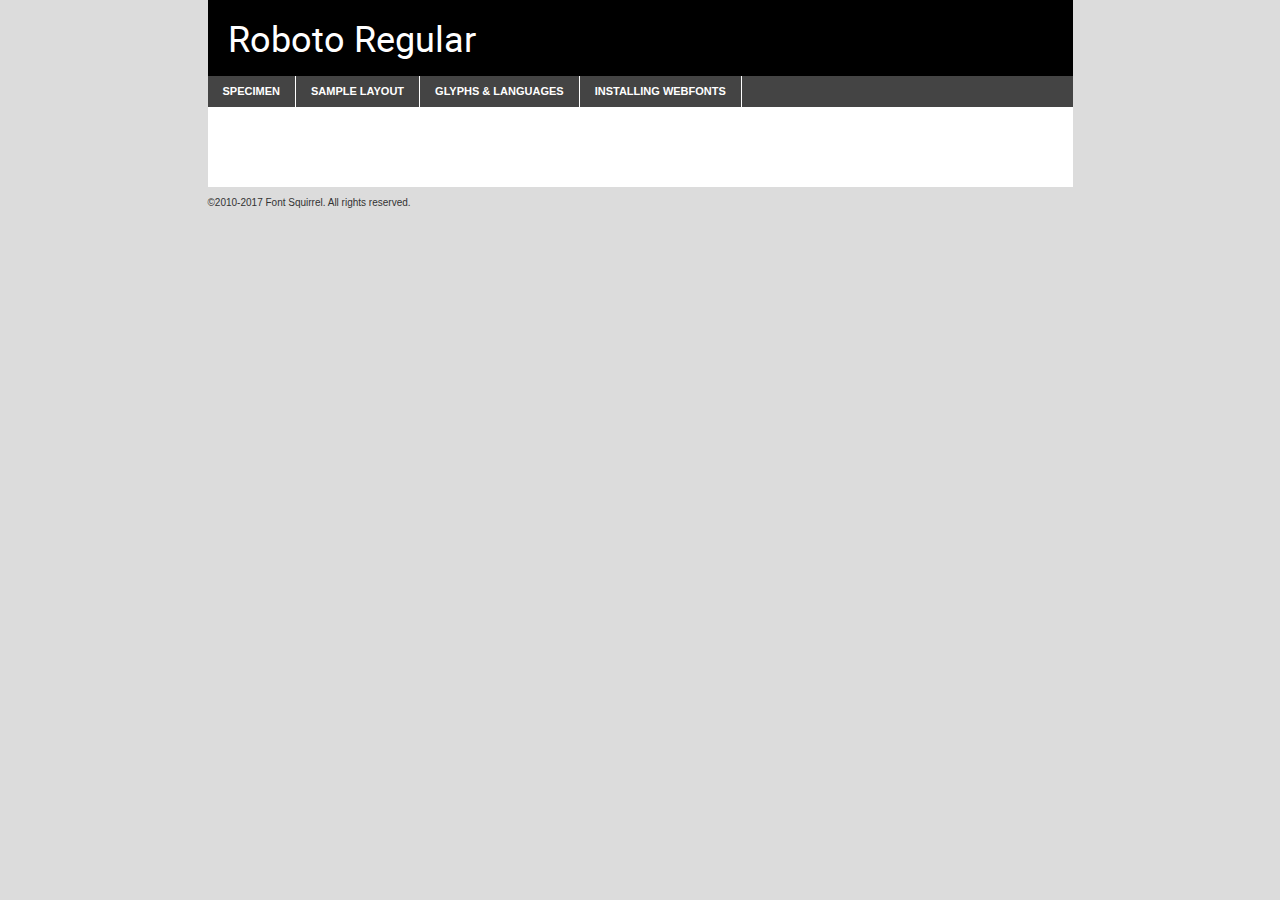
<file: src/fonts/webfontkit-20220927-132551/roboto-regular-demo.html>
<!DOCTYPE html PUBLIC "-//W3C//DTD XHTML 1.0 Transitional//EN"
        "http://www.w3.org/TR/xhtml1/DTD/xhtml1-transitional.dtd">

<html xmlns="http://www.w3.org/1999/xhtml" xml:lang="en" lang="en">
<head>
    <meta http-equiv="Content-Type" content="text/html; charset=utf-8"/>
    <script src="http://ajax.googleapis.com/ajax/libs/jquery/1.7.2/jquery.min.js" type="text/javascript" charset="utf-8"></script>
    <script type="text/javascript">
		(function($) {
			$.fn.easyTabs = function(option) {
				var param = jQuery.extend({ fadeSpeed: 'fast', defaultContent: 1, activeClass: 'active' }, option);
				$(this).each(function() {
					var thisId = '#' + this.id;
					if ( param.defaultContent == '' )
					{
						param.defaultContent = 1;
					}
					if ( typeof param.defaultContent == 'number' )
					{
						var defaultTab = $(thisId + ' .tabs li:eq(' + (param.defaultContent - 1) + ') a').attr('href').substr(1);
					}
					else
					{
						var defaultTab = param.defaultContent;
					}
					$(thisId + ' .tabs li a').each(function() {
						var tabToHide = $(this).attr('href').substr(1);
						$('#' + tabToHide).addClass('easytabs-tab-content');
					});
					hideAll();
					changeContent(defaultTab);

					function hideAll() {$(thisId + ' .easytabs-tab-content').hide();}

					function changeContent(tabId)
					{
						hideAll();
						$(thisId + ' .tabs li').removeClass(param.activeClass);
						$(thisId + ' .tabs li a[href=#' + tabId + ']').closest('li').addClass(param.activeClass);
						if ( param.fadeSpeed != 'none' )
						{
							$(thisId + ' #' + tabId).fadeIn(param.fadeSpeed);
						}
						else
						{
							$(thisId + ' #' + tabId).show();
						}
					}

					$(thisId + ' .tabs li').click(function() {
						var tabId = $(this).find('a').attr('href').substr(1);
						changeContent(tabId);
						return false;
					});
				});
			}
		})(jQuery);
    </script>
    <link rel="stylesheet" href="specimen_files/specimen_stylesheet.css" type="text/css" charset="utf-8"/>
    <link rel="stylesheet" href="stylesheet.css" type="text/css" charset="utf-8"/>

    <style type="text/css">
        		body {
			font-family: 'robotoregular';
        		}

            </style>

    <title>Roboto Regular Specimen</title>


    <script type="text/javascript" charset="utf-8">
		$(document).ready(function() {
			$('#container').easyTabs({ defaultContent: 1 });
		});
    </script>
</head>

<body>
<div id="container">
    <div id="header">
		Roboto Regular    </div>
    <ul class="tabs">
        <li><a href="#specimen">Specimen</a></li>
        <li><a href="#layout">Sample Layout</a></li>
		        <li><a href="#glyphs">Glyphs &amp; Languages</a></li>
        <li><a href="#installing">Installing Webfonts</a></li>

    </ul>

    <div id="main_content">


        <div id="specimen">

            <div class="section">
                <div class="grid12 firstcol">
                    <div class="huge">AaBb</div>
                </div>
            </div>

            <div class="section">
                <div class="glyph_range">A&#x200B;B&#x200b;C&#x200b;D&#x200b;E&#x200b;F&#x200b;G&#x200b;H&#x200b;I&#x200b;J&#x200b;K&#x200b;L&#x200b;M&#x200b;N&#x200b;O&#x200b;P&#x200b;Q&#x200b;R&#x200b;S&#x200b;T&#x200b;U&#x200b;V&#x200b;W&#x200b;X&#x200b;Y&#x200b;Z&#x200b;a&#x200b;b&#x200b;c&#x200b;d&#x200b;e&#x200b;f&#x200b;g&#x200b;h&#x200b;i&#x200b;j&#x200b;k&#x200b;l&#x200b;m&#x200b;n&#x200b;o&#x200b;p&#x200b;q&#x200b;r&#x200b;s&#x200b;t&#x200b;u&#x200b;v&#x200b;w&#x200b;x&#x200b;y&#x200b;z&#x200b;1&#x200b;2&#x200b;3&#x200b;4&#x200b;5&#x200b;6&#x200b;7&#x200b;8&#x200b;9&#x200b;0&#x200b;&amp;&#x200b;.&#x200b;,&#x200b;?&#x200b;!&#x200b;&#64;&#x200b;(&#x200b;)&#x200b;#&#x200b;$&#x200b;%&#x200b;*&#x200b;+&#x200b;-&#x200b;=&#x200b;:&#x200b;;</div>
            </div>
            <div class="section">
                <div class="grid12 firstcol">
                    <table class="sample_table">
                        <tr>
                            <td>10</td>
                            <td class="size10">abcdefghijklmnopqrstuvwxyzABCDEFGHIJKLMNOPQRSTUVWXYZ0123456789abcdefghijklmnopqrstuvwxyzABCDEFGHIJKLMNOPQRSTUVWXYZ0123456789abcdefghijklmnopqrstuvwxyzABCDEFGHIJKLMNOPQRSTUVWXYZ</td>
                        </tr>
                        <tr>
                            <td>11</td>
                            <td class="size11">abcdefghijklmnopqrstuvwxyzABCDEFGHIJKLMNOPQRSTUVWXYZ0123456789abcdefghijklmnopqrstuvwxyzABCDEFGHIJKLMNOPQRSTUVWXYZ0123456789abcdefghijklmnopqrstuvwxyzABCDEFGHIJKLMNOPQRSTUVWXYZ</td>
                        </tr>
                        <tr>
                            <td>12</td>
                            <td class="size12">abcdefghijklmnopqrstuvwxyzABCDEFGHIJKLMNOPQRSTUVWXYZ0123456789abcdefghijklmnopqrstuvwxyzABCDEFGHIJKLMNOPQRSTUVWXYZ0123456789abcdefghijklmnopqrstuvwxyzABCDEFGHIJKLMNOPQRSTUVWXYZ</td>
                        </tr>
                        <tr>
                            <td>13</td>
                            <td class="size13">abcdefghijklmnopqrstuvwxyzABCDEFGHIJKLMNOPQRSTUVWXYZ0123456789abcdefghijklmnopqrstuvwxyzABCDEFGHIJKLMNOPQRSTUVWXYZ0123456789abcdefghijklmnopqrstuvwxyzABCDEFGHIJKLMNOPQRSTUVWXYZ</td>
                        </tr>
                        <tr>
                            <td>14</td>
                            <td class="size14">abcdefghijklmnopqrstuvwxyzABCDEFGHIJKLMNOPQRSTUVWXYZ0123456789abcdefghijklmnopqrstuvwxyzABCDEFGHIJKLMNOPQRSTUVWXYZ0123456789abcdefghijklmnopqrstuvwxyzABCDEFGHIJKLMNOPQRSTUVWXYZ</td>
                        </tr>
                        <tr>
                            <td>16</td>
                            <td class="size16">abcdefghijklmnopqrstuvwxyzABCDEFGHIJKLMNOPQRSTUVWXYZ0123456789abcdefghijklmnopqrstuvwxyzABCDEFGHIJKLMNOPQRSTUVWXYZ</td>
                        </tr>
                        <tr>
                            <td>18</td>
                            <td class="size18">abcdefghijklmnopqrstuvwxyzABCDEFGHIJKLMNOPQRSTUVWXYZ0123456789abcdefghijklmnopqrstuvwxyzABCDEFGHIJKLMNOPQRSTUVWXYZ</td>
                        </tr>
                        <tr>
                            <td>20</td>
                            <td class="size20">abcdefghijklmnopqrstuvwxyzABCDEFGHIJKLMNOPQRSTUVWXYZ0123456789abcdefghijklmnopqrstuvwxyzABCDEFGHIJKLMNOPQRSTUVWXYZ</td>
                        </tr>
                        <tr>
                            <td>24</td>
                            <td class="size24">abcdefghijklmnopqrstuvwxyzABCDEFGHIJKLMNOPQRSTUVWXYZ0123456789abcdefghijklmnopqrstuvwxyzABCDEFGHIJKLMNOPQRSTUVWXYZ</td>
                        </tr>
                        <tr>
                            <td>30</td>
                            <td class="size30">abcdefghijklmnopqrstuvwxyzABCDEFGHIJKLMNOPQRSTUVWXYZ0123456789abcdefghijklmnopqrstuvwxyzABCDEFGHIJKLMNOPQRSTUVWXYZ</td>
                        </tr>
                        <tr>
                            <td>36</td>
                            <td class="size36">abcdefghijklmnopqrstuvwxyzABCDEFGHIJKLMNOPQRSTUVWXYZ0123456789abcdefghijklmnopqrstuvwxyzABCDEFGHIJKLMNOPQRSTUVWXYZ</td>
                        </tr>
                        <tr>
                            <td>48</td>
                            <td class="size48">abcdefghijklmnopqrstuvwxyzABCDEFGHIJKLMNOPQRSTUVWXYZ0123456789abcdefghijklmnopqrstuvwxyzABCDEFGHIJKLMNOPQRSTUVWXYZ</td>
                        </tr>
                        <tr>
                            <td>60</td>
                            <td class="size60">abcdefghijklmnopqrstuvwxyzABCDEFGHIJKLMNOPQRSTUVWXYZ0123456789abcdefghijklmnopqrstuvwxyzABCDEFGHIJKLMNOPQRSTUVWXYZ</td>
                        </tr>
                        <tr>
                            <td>72</td>
                            <td class="size72">abcdefghijklmnopqrstuvwxyzABCDEFGHIJKLMNOPQRSTUVWXYZ0123456789abcdefghijklmnopqrstuvwxyzABCDEFGHIJKLMNOPQRSTUVWXYZ</td>
                        </tr>
                        <tr>
                            <td>90</td>
                            <td class="size90">abcdefghijklmnopqrstuvwxyzABCDEFGHIJKLMNOPQRSTUVWXYZ0123456789abcdefghijklmnopqrstuvwxyzABCDEFGHIJKLMNOPQRSTUVWXYZ</td>
                        </tr>
                    </table>

                </div>

            </div>


            <div class="section" id="bodycomparison">


                <div id="xheight">
                    <div class="fontbody">&#x25FC;&#x25FC;&#x25FC;&#x25FC;&#x25FC;&#x25FC;&#x25FC;&#x25FC;&#x25FC;&#x25FC;&#x25FC;&#x25FC;&#x25FC;&#x25FC;&#x25FC;&#x25FC;&#x25FC;&#x25FC;&#x25FC;&#x25FC;&#x25FC;&#x25FC;&#x25FC;&#x25FC;&#x25FC;&#x25FC;&#x25FC;&#x25FC;&#x25FC;&#x25FC;&#x25FC;&#x25FC;&#x25FC;&#x25FC;&#x25FC;&#x25FC;&#x25FC;&#x25FC;&#x25FC;&#x25FC;&#x25FC;&#x25FC;&#x25FC;&#x25FC;&#x25FC;&#x25FC;&#x25FC;&#x25FC;&#x25FC;&#x25FC;&#x25FC;&#x25FC;&#x25FC;&#x25FC;&#x25FC;&#x25FC;&#x25FC;&#x25FC;&#x25FC;&#x25FC;&#x25FC;&#x25FC;&#x25FC;&#x25FC;&#x25FC;&#x25FC;&#x25FC;&#x25FC;&#x25FC;&#x25FC;&#x25FC;&#x25FC;&#x25FC;&#x25FC;&#x25FC;&#x25FC;&#x25FC;&#x25FC;&#x25FC;&#x25FC;&#x25FC;&#x25FC;&#x25FC;&#x25FC;&#x25FC;&#x25FC;&#x25FC;&#x25FC;&#x25FC;&#x25FC;&#x25FC;&#x25FC;&#x25FC;&#x25FC;&#x25FC;&#x25FC;&#x25FC;&#x25FC;&#x25FC;body</div>
                    <div class="arialbody">body</div>
                    <div class="verdanabody">body</div>
                    <div class="georgiabody">body</div>
                </div>
                <div class="fontbody" style="z-index:1">
                    body<span>Roboto Regular</span>
                </div>
                <div class="arialbody" style="z-index:1">
                    body<span>Arial</span>
                </div>
                <div class="verdanabody" style="z-index:1">
                    body<span>Verdana</span>
                </div>
                <div class="georgiabody" style="z-index:1">
                    body<span>Georgia</span>
                </div>


            </div>


            <div class="section psample psample_row1" id="">

                <div class="grid2 firstcol">
                    <p class="size10"><span>10.</span>Aenean lacinia bibendum nulla sed consectetur. Fusce dapibus, tellus ac cursus commodo, tortor mauris condimentum nibh, ut fermentum massa justo sit amet risus. Nullam id dolor id nibh ultricies vehicula ut id elit. Cum sociis natoque penatibus et magnis dis parturient montes, nascetur ridiculus mus. Nulla vitae elit libero, a pharetra augue.</p>

                </div>
                <div class="grid3">
                    <p class="size11"><span>11.</span>Aenean lacinia bibendum nulla sed consectetur. Fusce dapibus, tellus ac cursus commodo, tortor mauris condimentum nibh, ut fermentum massa justo sit amet risus. Nullam id dolor id nibh ultricies vehicula ut id elit. Cum sociis natoque penatibus et magnis dis parturient montes, nascetur ridiculus mus. Nulla vitae elit libero, a pharetra augue.</p>

                </div>
                <div class="grid3">
                    <p class="size12"><span>12.</span>Aenean lacinia bibendum nulla sed consectetur. Fusce dapibus, tellus ac cursus commodo, tortor mauris condimentum nibh, ut fermentum massa justo sit amet risus. Nullam id dolor id nibh ultricies vehicula ut id elit. Cum sociis natoque penatibus et magnis dis parturient montes, nascetur ridiculus mus. Nulla vitae elit libero, a pharetra augue.</p>

                </div>
                <div class="grid4">
                    <p class="size13"><span>13.</span>Aenean lacinia bibendum nulla sed consectetur. Fusce dapibus, tellus ac cursus commodo, tortor mauris condimentum nibh, ut fermentum massa justo sit amet risus. Nullam id dolor id nibh ultricies vehicula ut id elit. Cum sociis natoque penatibus et magnis dis parturient montes, nascetur ridiculus mus. Nulla vitae elit libero, a pharetra augue.</p>

                </div>
                <div class="white_blend"></div>

            </div>
            <div class="section psample psample_row2" id="">
                <div class="grid3 firstcol">
                    <p class="size14"><span>14.</span>Aenean lacinia bibendum nulla sed consectetur. Fusce dapibus, tellus ac cursus commodo, tortor mauris condimentum nibh, ut fermentum massa justo sit amet risus. Nullam id dolor id nibh ultricies vehicula ut id elit. Cum sociis natoque penatibus et magnis dis parturient montes, nascetur ridiculus mus. Nulla vitae elit libero, a pharetra augue.</p>

                </div>
                <div class="grid4">
                    <p class="size16"><span>16.</span>Aenean lacinia bibendum nulla sed consectetur. Fusce dapibus, tellus ac cursus commodo, tortor mauris condimentum nibh, ut fermentum massa justo sit amet risus. Nullam id dolor id nibh ultricies vehicula ut id elit. Cum sociis natoque penatibus et magnis dis parturient montes, nascetur ridiculus mus. Nulla vitae elit libero, a pharetra augue.</p>

                </div>
                <div class="grid5">
                    <p class="size18"><span>18.</span>Aenean lacinia bibendum nulla sed consectetur. Fusce dapibus, tellus ac cursus commodo, tortor mauris condimentum nibh, ut fermentum massa justo sit amet risus. Nullam id dolor id nibh ultricies vehicula ut id elit. Cum sociis natoque penatibus et magnis dis parturient montes, nascetur ridiculus mus. Nulla vitae elit libero, a pharetra augue.</p>

                </div>

                <div class="white_blend"></div>

            </div>

            <div class="section psample psample_row3" id="">
                <div class="grid5 firstcol">
                    <p class="size20"><span>20.</span>Aenean lacinia bibendum nulla sed consectetur. Fusce dapibus, tellus ac cursus commodo, tortor mauris condimentum nibh, ut fermentum massa justo sit amet risus. Nullam id dolor id nibh ultricies vehicula ut id elit. Cum sociis natoque penatibus et magnis dis parturient montes, nascetur ridiculus mus. Nulla vitae elit libero, a pharetra augue.</p>
                </div>
                <div class="grid7">
                    <p class="size24"><span>24.</span>Aenean lacinia bibendum nulla sed consectetur. Fusce dapibus, tellus ac cursus commodo, tortor mauris condimentum nibh, ut fermentum massa justo sit amet risus. Nullam id dolor id nibh ultricies vehicula ut id elit. Cum sociis natoque penatibus et magnis dis parturient montes, nascetur ridiculus mus. Nulla vitae elit libero, a pharetra augue.</p>
                </div>

                <div class="white_blend"></div>

            </div>

            <div class="section psample psample_row4" id="">
                <div class="grid12 firstcol">
                    <p class="size30"><span>30.</span>Aenean lacinia bibendum nulla sed consectetur. Fusce dapibus, tellus ac cursus commodo, tortor mauris condimentum nibh, ut fermentum massa justo sit amet risus. Nullam id dolor id nibh ultricies vehicula ut id elit. Cum sociis natoque penatibus et magnis dis parturient montes, nascetur ridiculus mus. Nulla vitae elit libero, a pharetra augue.</p>
                </div>
                <div class="white_blend"></div>

            </div>


            <div class="section psample psample_row1 fullreverse">
                <div class="grid2 firstcol">
                    <p class="size10"><span>10.</span>Aenean lacinia bibendum nulla sed consectetur. Fusce dapibus, tellus ac cursus commodo, tortor mauris condimentum nibh, ut fermentum massa justo sit amet risus. Nullam id dolor id nibh ultricies vehicula ut id elit. Cum sociis natoque penatibus et magnis dis parturient montes, nascetur ridiculus mus. Nulla vitae elit libero, a pharetra augue.</p>

                </div>
                <div class="grid3">
                    <p class="size11"><span>11.</span>Aenean lacinia bibendum nulla sed consectetur. Fusce dapibus, tellus ac cursus commodo, tortor mauris condimentum nibh, ut fermentum massa justo sit amet risus. Nullam id dolor id nibh ultricies vehicula ut id elit. Cum sociis natoque penatibus et magnis dis parturient montes, nascetur ridiculus mus. Nulla vitae elit libero, a pharetra augue.</p>

                </div>
                <div class="grid3">
                    <p class="size12"><span>12.</span>Aenean lacinia bibendum nulla sed consectetur. Fusce dapibus, tellus ac cursus commodo, tortor mauris condimentum nibh, ut fermentum massa justo sit amet risus. Nullam id dolor id nibh ultricies vehicula ut id elit. Cum sociis natoque penatibus et magnis dis parturient montes, nascetur ridiculus mus. Nulla vitae elit libero, a pharetra augue.</p>

                </div>
                <div class="grid4">
                    <p class="size13"><span>13.</span>Aenean lacinia bibendum nulla sed consectetur. Fusce dapibus, tellus ac cursus commodo, tortor mauris condimentum nibh, ut fermentum massa justo sit amet risus. Nullam id dolor id nibh ultricies vehicula ut id elit. Cum sociis natoque penatibus et magnis dis parturient montes, nascetur ridiculus mus. Nulla vitae elit libero, a pharetra augue.</p>

                </div>
                <div class="black_blend"></div>

            </div>

            <div class="section psample psample_row2 fullreverse">
                <div class="grid3 firstcol">
                    <p class="size14"><span>14.</span>Aenean lacinia bibendum nulla sed consectetur. Fusce dapibus, tellus ac cursus commodo, tortor mauris condimentum nibh, ut fermentum massa justo sit amet risus. Nullam id dolor id nibh ultricies vehicula ut id elit. Cum sociis natoque penatibus et magnis dis parturient montes, nascetur ridiculus mus. Nulla vitae elit libero, a pharetra augue.</p>

                </div>
                <div class="grid4">
                    <p class="size16"><span>16.</span>Aenean lacinia bibendum nulla sed consectetur. Fusce dapibus, tellus ac cursus commodo, tortor mauris condimentum nibh, ut fermentum massa justo sit amet risus. Nullam id dolor id nibh ultricies vehicula ut id elit. Cum sociis natoque penatibus et magnis dis parturient montes, nascetur ridiculus mus. Nulla vitae elit libero, a pharetra augue.</p>

                </div>
                <div class="grid5">
                    <p class="size18"><span>18.</span>Aenean lacinia bibendum nulla sed consectetur. Fusce dapibus, tellus ac cursus commodo, tortor mauris condimentum nibh, ut fermentum massa justo sit amet risus. Nullam id dolor id nibh ultricies vehicula ut id elit. Cum sociis natoque penatibus et magnis dis parturient montes, nascetur ridiculus mus. Nulla vitae elit libero, a pharetra augue.</p>

                </div>
                <div class="black_blend"></div>

            </div>

            <div class="section psample fullreverse psample_row3" id="">
                <div class="grid5 firstcol">
                    <p class="size20"><span>20.</span>Aenean lacinia bibendum nulla sed consectetur. Fusce dapibus, tellus ac cursus commodo, tortor mauris condimentum nibh, ut fermentum massa justo sit amet risus. Nullam id dolor id nibh ultricies vehicula ut id elit. Cum sociis natoque penatibus et magnis dis parturient montes, nascetur ridiculus mus. Nulla vitae elit libero, a pharetra augue.</p>
                </div>
                <div class="grid7">
                    <p class="size24"><span>24.</span>Aenean lacinia bibendum nulla sed consectetur. Fusce dapibus, tellus ac cursus commodo, tortor mauris condimentum nibh, ut fermentum massa justo sit amet risus. Nullam id dolor id nibh ultricies vehicula ut id elit. Cum sociis natoque penatibus et magnis dis parturient montes, nascetur ridiculus mus. Nulla vitae elit libero, a pharetra augue.</p>
                </div>

                <div class="black_blend"></div>

            </div>

            <div class="section psample fullreverse psample_row4" id="" style="border-bottom: 20px #000 solid;">
                <div class="grid12 firstcol">
                    <p class="size30"><span>30.</span>Aenean lacinia bibendum nulla sed consectetur. Fusce dapibus, tellus ac cursus commodo, tortor mauris condimentum nibh, ut fermentum massa justo sit amet risus. Nullam id dolor id nibh ultricies vehicula ut id elit. Cum sociis natoque penatibus et magnis dis parturient montes, nascetur ridiculus mus. Nulla vitae elit libero, a pharetra augue.</p>
                </div>
                <div class="black_blend"></div>

            </div>


        </div>

        <div id="layout">

            <div class="section">

                <div class="grid12 firstcol">
                    <h1>Lorem Ipsum Dolor</h1>
                    <h2>Etiam porta sem malesuada magna mollis euismod</h2>

                    <p class="byline">By <a href="#link">Aenean Lacinia</a></p>
                </div>
            </div>
            <div class="section">
                <div class="grid8 firstcol">
                    <p class="large">Donec sed odio dui. Morbi leo risus, porta ac consectetur ac, vestibulum at eros. Fusce dapibus, tellus ac cursus commodo, tortor mauris condimentum nibh, ut fermentum massa justo sit amet risus. </p>


                    <h3>Pellentesque ornare sem</h3>

                    <p>Maecenas sed diam eget risus varius blandit sit amet non magna. Maecenas faucibus mollis interdum. Donec ullamcorper nulla non metus auctor fringilla. Nullam id dolor id nibh ultricies vehicula ut id elit. Nullam id dolor id nibh ultricies vehicula ut id elit. </p>

                    <p>Aenean eu leo quam. Pellentesque ornare sem lacinia quam venenatis vestibulum. Lorem ipsum dolor sit amet, consectetur adipiscing elit. Cum sociis natoque penatibus et magnis dis parturient montes, nascetur ridiculus mus. </p>

                    <p>Nulla vitae elit libero, a pharetra augue. Praesent commodo cursus magna, vel scelerisque nisl consectetur et. Aenean lacinia bibendum nulla sed consectetur. </p>

                    <p>Nullam quis risus eget urna mollis ornare vel eu leo. Nullam quis risus eget urna mollis ornare vel eu leo. Maecenas sed diam eget risus varius blandit sit amet non magna. Donec ullamcorper nulla non metus auctor fringilla. </p>

                    <h3>Cras mattis consectetur</h3>

                    <p>Aenean eu leo quam. Pellentesque ornare sem lacinia quam venenatis vestibulum. Aenean lacinia bibendum nulla sed consectetur. Integer posuere erat a ante venenatis dapibus posuere velit aliquet. Cras mattis consectetur purus sit amet fermentum. </p>

                    <p>Nullam id dolor id nibh ultricies vehicula ut id elit. Nullam quis risus eget urna mollis ornare vel eu leo. Cras mattis consectetur purus sit amet fermentum.</p>
                </div>

                <div class="grid4 sidebar">

                    <div class="box reverse">
                        <p class="last">Nullam quis risus eget urna mollis ornare vel eu leo. Donec ullamcorper nulla non metus auctor fringilla. Cras mattis consectetur purus sit amet fermentum. Sed posuere consectetur est at lobortis. Lorem ipsum dolor sit amet, consectetur adipiscing elit. </p>
                    </div>

                    <p class="caption">Maecenas sed diam eget risus varius.</p>

                    <p>Vestibulum id ligula porta felis euismod semper. Integer posuere erat a ante venenatis dapibus posuere velit aliquet. Vestibulum id ligula porta felis euismod semper. Sed posuere consectetur est at lobortis. Maecenas sed diam eget risus varius blandit sit amet non magna. Fusce dapibus, tellus ac cursus commodo, tortor mauris condimentum nibh, ut fermentum massa justo sit amet risus. </p>


                    <p>Duis mollis, est non commodo luctus, nisi erat porttitor ligula, eget lacinia odio sem nec elit. Aenean lacinia bibendum nulla sed consectetur. Vivamus sagittis lacus vel augue laoreet rutrum faucibus dolor auctor. Aenean lacinia bibendum nulla sed consectetur. Nullam quis risus eget urna mollis ornare vel eu leo. </p>

                    <p>Praesent commodo cursus magna, vel scelerisque nisl consectetur et. Donec ullamcorper nulla non metus auctor fringilla. Maecenas faucibus mollis interdum. Fusce dapibus, tellus ac cursus commodo, tortor mauris condimentum nibh, ut fermentum massa justo sit amet risus. </p>

                </div>
            </div>

        </div>


		

        <div id="glyphs">
            <div class="section">
                <div class="grid12 firstcol">

                    <h1>Language Support</h1>
                    <p>The subset of Roboto Regular in this kit supports the following languages:<br/>

						Albanian, Basque, Breton, Chamorro, Danish, Dutch, English, Faroese, Finnish, French, Frisian, Galician, German, Icelandic, Italian, Malagasy, Norwegian, Portuguese, Spanish, Alsatian, Aragonese, Arapaho, Arrernte, Asturian, Aymara, Bislama, Cebuano, Corsican, Fijian, French_creole, Genoese, Gilbertese, Greenlandic, Haitian_creole, Hiligaynon, Hmong, Hopi, Ibanag, Iloko_ilokano, Indonesian, Interglossa_glosa, Interlingua, Irish_gaelic, Jerriais, Lojban, Lombard, Luxembourgeois, Manx, Mohawk, Norfolk_pitcairnese, Occitan, Oromo, Pangasinan, Papiamento, Piedmontese, Potawatomi, Rhaeto-romance, Romansh, Rotokas, Sami_lule, Samoan, Sardinian, Scots_gaelic, Seychelles_creole, Shona, Sicilian, Somali, Southern_ndebele, Swahili, Swati_swazi, Tagalog_filipino_pilipino, Tetum, Tok_pisin, Uyghur_latinized, Volapuk, Walloon, Warlpiri, Xhosa, Yapese, Zulu, Latinbasic, Ubasic, Demo                    </p>
                    <h1>Glyph Chart</h1>
                    <p>The subset of Roboto Regular in this kit includes all the glyphs listed below. Unicode entities are included above each glyph to help you insert individual characters into your layout.</p>
                    <div id="glyph_chart">

																																	                                <div><p>&amp;#2;</p>&#2;</div>
																				                                <div><p>&amp;#13;</p>&#13;</div>
																				                                <div><p>&amp;#32;</p>&#32;</div>
																				                                <div><p>&amp;#33;</p>&#33;</div>
																				                                <div><p>&amp;#34;</p>&#34;</div>
																				                                <div><p>&amp;#35;</p>&#35;</div>
																				                                <div><p>&amp;#36;</p>&#36;</div>
																				                                <div><p>&amp;#37;</p>&#37;</div>
																				                                <div><p>&amp;#38;</p>&#38;</div>
																				                                <div><p>&amp;#39;</p>&#39;</div>
																				                                <div><p>&amp;#40;</p>&#40;</div>
																				                                <div><p>&amp;#41;</p>&#41;</div>
																				                                <div><p>&amp;#42;</p>&#42;</div>
																				                                <div><p>&amp;#43;</p>&#43;</div>
																				                                <div><p>&amp;#44;</p>&#44;</div>
																				                                <div><p>&amp;#45;</p>&#45;</div>
																				                                <div><p>&amp;#46;</p>&#46;</div>
																				                                <div><p>&amp;#47;</p>&#47;</div>
																				                                <div><p>&amp;#48;</p>&#48;</div>
																				                                <div><p>&amp;#49;</p>&#49;</div>
																				                                <div><p>&amp;#50;</p>&#50;</div>
																				                                <div><p>&amp;#51;</p>&#51;</div>
																				                                <div><p>&amp;#52;</p>&#52;</div>
																				                                <div><p>&amp;#53;</p>&#53;</div>
																				                                <div><p>&amp;#54;</p>&#54;</div>
																				                                <div><p>&amp;#55;</p>&#55;</div>
																				                                <div><p>&amp;#56;</p>&#56;</div>
																				                                <div><p>&amp;#57;</p>&#57;</div>
																				                                <div><p>&amp;#58;</p>&#58;</div>
																				                                <div><p>&amp;#59;</p>&#59;</div>
																				                                <div><p>&amp;#60;</p>&#60;</div>
																				                                <div><p>&amp;#61;</p>&#61;</div>
																				                                <div><p>&amp;#62;</p>&#62;</div>
																				                                <div><p>&amp;#63;</p>&#63;</div>
																				                                <div><p>&amp;#64;</p>&#64;</div>
																				                                <div><p>&amp;#65;</p>&#65;</div>
																				                                <div><p>&amp;#66;</p>&#66;</div>
																				                                <div><p>&amp;#67;</p>&#67;</div>
																				                                <div><p>&amp;#68;</p>&#68;</div>
																				                                <div><p>&amp;#69;</p>&#69;</div>
																				                                <div><p>&amp;#70;</p>&#70;</div>
																				                                <div><p>&amp;#71;</p>&#71;</div>
																				                                <div><p>&amp;#72;</p>&#72;</div>
																				                                <div><p>&amp;#73;</p>&#73;</div>
																				                                <div><p>&amp;#74;</p>&#74;</div>
																				                                <div><p>&amp;#75;</p>&#75;</div>
																				                                <div><p>&amp;#76;</p>&#76;</div>
																				                                <div><p>&amp;#77;</p>&#77;</div>
																				                                <div><p>&amp;#78;</p>&#78;</div>
																				                                <div><p>&amp;#79;</p>&#79;</div>
																				                                <div><p>&amp;#80;</p>&#80;</div>
																				                                <div><p>&amp;#81;</p>&#81;</div>
																				                                <div><p>&amp;#82;</p>&#82;</div>
																				                                <div><p>&amp;#83;</p>&#83;</div>
																				                                <div><p>&amp;#84;</p>&#84;</div>
																				                                <div><p>&amp;#85;</p>&#85;</div>
																				                                <div><p>&amp;#86;</p>&#86;</div>
																				                                <div><p>&amp;#87;</p>&#87;</div>
																				                                <div><p>&amp;#88;</p>&#88;</div>
																				                                <div><p>&amp;#89;</p>&#89;</div>
																				                                <div><p>&amp;#90;</p>&#90;</div>
																				                                <div><p>&amp;#91;</p>&#91;</div>
																				                                <div><p>&amp;#92;</p>&#92;</div>
																				                                <div><p>&amp;#93;</p>&#93;</div>
																				                                <div><p>&amp;#94;</p>&#94;</div>
																				                                <div><p>&amp;#95;</p>&#95;</div>
																				                                <div><p>&amp;#96;</p>&#96;</div>
																				                                <div><p>&amp;#97;</p>&#97;</div>
																				                                <div><p>&amp;#98;</p>&#98;</div>
																				                                <div><p>&amp;#99;</p>&#99;</div>
																				                                <div><p>&amp;#100;</p>&#100;</div>
																				                                <div><p>&amp;#101;</p>&#101;</div>
																				                                <div><p>&amp;#102;</p>&#102;</div>
																				                                <div><p>&amp;#103;</p>&#103;</div>
																				                                <div><p>&amp;#104;</p>&#104;</div>
																				                                <div><p>&amp;#105;</p>&#105;</div>
																				                                <div><p>&amp;#106;</p>&#106;</div>
																				                                <div><p>&amp;#107;</p>&#107;</div>
																				                                <div><p>&amp;#108;</p>&#108;</div>
																				                                <div><p>&amp;#109;</p>&#109;</div>
																				                                <div><p>&amp;#110;</p>&#110;</div>
																				                                <div><p>&amp;#111;</p>&#111;</div>
																				                                <div><p>&amp;#112;</p>&#112;</div>
																				                                <div><p>&amp;#113;</p>&#113;</div>
																				                                <div><p>&amp;#114;</p>&#114;</div>
																				                                <div><p>&amp;#115;</p>&#115;</div>
																				                                <div><p>&amp;#116;</p>&#116;</div>
																				                                <div><p>&amp;#117;</p>&#117;</div>
																				                                <div><p>&amp;#118;</p>&#118;</div>
																				                                <div><p>&amp;#119;</p>&#119;</div>
																				                                <div><p>&amp;#120;</p>&#120;</div>
																				                                <div><p>&amp;#121;</p>&#121;</div>
																				                                <div><p>&amp;#122;</p>&#122;</div>
																				                                <div><p>&amp;#123;</p>&#123;</div>
																				                                <div><p>&amp;#124;</p>&#124;</div>
																				                                <div><p>&amp;#125;</p>&#125;</div>
																				                                <div><p>&amp;#126;</p>&#126;</div>
																				                                <div><p>&amp;#160;</p>&#160;</div>
																				                                <div><p>&amp;#161;</p>&#161;</div>
																				                                <div><p>&amp;#162;</p>&#162;</div>
																				                                <div><p>&amp;#163;</p>&#163;</div>
																				                                <div><p>&amp;#164;</p>&#164;</div>
																				                                <div><p>&amp;#165;</p>&#165;</div>
																				                                <div><p>&amp;#166;</p>&#166;</div>
																				                                <div><p>&amp;#167;</p>&#167;</div>
																				                                <div><p>&amp;#168;</p>&#168;</div>
																				                                <div><p>&amp;#169;</p>&#169;</div>
																				                                <div><p>&amp;#170;</p>&#170;</div>
																				                                <div><p>&amp;#171;</p>&#171;</div>
																				                                <div><p>&amp;#172;</p>&#172;</div>
																				                                <div><p>&amp;#173;</p>&#173;</div>
																				                                <div><p>&amp;#174;</p>&#174;</div>
																				                                <div><p>&amp;#175;</p>&#175;</div>
																				                                <div><p>&amp;#176;</p>&#176;</div>
																				                                <div><p>&amp;#177;</p>&#177;</div>
																				                                <div><p>&amp;#178;</p>&#178;</div>
																				                                <div><p>&amp;#179;</p>&#179;</div>
																				                                <div><p>&amp;#180;</p>&#180;</div>
																				                                <div><p>&amp;#181;</p>&#181;</div>
																				                                <div><p>&amp;#182;</p>&#182;</div>
																				                                <div><p>&amp;#183;</p>&#183;</div>
																				                                <div><p>&amp;#184;</p>&#184;</div>
																				                                <div><p>&amp;#185;</p>&#185;</div>
																				                                <div><p>&amp;#186;</p>&#186;</div>
																				                                <div><p>&amp;#187;</p>&#187;</div>
																				                                <div><p>&amp;#188;</p>&#188;</div>
																				                                <div><p>&amp;#189;</p>&#189;</div>
																				                                <div><p>&amp;#190;</p>&#190;</div>
																				                                <div><p>&amp;#191;</p>&#191;</div>
																				                                <div><p>&amp;#192;</p>&#192;</div>
																				                                <div><p>&amp;#193;</p>&#193;</div>
																				                                <div><p>&amp;#194;</p>&#194;</div>
																				                                <div><p>&amp;#195;</p>&#195;</div>
																				                                <div><p>&amp;#196;</p>&#196;</div>
																				                                <div><p>&amp;#197;</p>&#197;</div>
																				                                <div><p>&amp;#198;</p>&#198;</div>
																				                                <div><p>&amp;#199;</p>&#199;</div>
																				                                <div><p>&amp;#200;</p>&#200;</div>
																				                                <div><p>&amp;#201;</p>&#201;</div>
																				                                <div><p>&amp;#202;</p>&#202;</div>
																				                                <div><p>&amp;#203;</p>&#203;</div>
																				                                <div><p>&amp;#204;</p>&#204;</div>
																				                                <div><p>&amp;#205;</p>&#205;</div>
																				                                <div><p>&amp;#206;</p>&#206;</div>
																				                                <div><p>&amp;#207;</p>&#207;</div>
																				                                <div><p>&amp;#208;</p>&#208;</div>
																				                                <div><p>&amp;#209;</p>&#209;</div>
																				                                <div><p>&amp;#210;</p>&#210;</div>
																				                                <div><p>&amp;#211;</p>&#211;</div>
																				                                <div><p>&amp;#212;</p>&#212;</div>
																				                                <div><p>&amp;#213;</p>&#213;</div>
																				                                <div><p>&amp;#214;</p>&#214;</div>
																				                                <div><p>&amp;#215;</p>&#215;</div>
																				                                <div><p>&amp;#216;</p>&#216;</div>
																				                                <div><p>&amp;#217;</p>&#217;</div>
																				                                <div><p>&amp;#218;</p>&#218;</div>
																				                                <div><p>&amp;#219;</p>&#219;</div>
																				                                <div><p>&amp;#220;</p>&#220;</div>
																				                                <div><p>&amp;#221;</p>&#221;</div>
																				                                <div><p>&amp;#222;</p>&#222;</div>
																				                                <div><p>&amp;#223;</p>&#223;</div>
																				                                <div><p>&amp;#224;</p>&#224;</div>
																				                                <div><p>&amp;#225;</p>&#225;</div>
																				                                <div><p>&amp;#226;</p>&#226;</div>
																				                                <div><p>&amp;#227;</p>&#227;</div>
																				                                <div><p>&amp;#228;</p>&#228;</div>
																				                                <div><p>&amp;#229;</p>&#229;</div>
																				                                <div><p>&amp;#230;</p>&#230;</div>
																				                                <div><p>&amp;#231;</p>&#231;</div>
																				                                <div><p>&amp;#232;</p>&#232;</div>
																				                                <div><p>&amp;#233;</p>&#233;</div>
																				                                <div><p>&amp;#234;</p>&#234;</div>
																				                                <div><p>&amp;#235;</p>&#235;</div>
																				                                <div><p>&amp;#236;</p>&#236;</div>
																				                                <div><p>&amp;#237;</p>&#237;</div>
																				                                <div><p>&amp;#238;</p>&#238;</div>
																				                                <div><p>&amp;#239;</p>&#239;</div>
																				                                <div><p>&amp;#240;</p>&#240;</div>
																				                                <div><p>&amp;#241;</p>&#241;</div>
																				                                <div><p>&amp;#242;</p>&#242;</div>
																				                                <div><p>&amp;#243;</p>&#243;</div>
																				                                <div><p>&amp;#244;</p>&#244;</div>
																				                                <div><p>&amp;#245;</p>&#245;</div>
																				                                <div><p>&amp;#246;</p>&#246;</div>
																				                                <div><p>&amp;#247;</p>&#247;</div>
																				                                <div><p>&amp;#248;</p>&#248;</div>
																				                                <div><p>&amp;#249;</p>&#249;</div>
																				                                <div><p>&amp;#250;</p>&#250;</div>
																				                                <div><p>&amp;#251;</p>&#251;</div>
																				                                <div><p>&amp;#252;</p>&#252;</div>
																				                                <div><p>&amp;#253;</p>&#253;</div>
																				                                <div><p>&amp;#254;</p>&#254;</div>
																				                                <div><p>&amp;#255;</p>&#255;</div>
																				                                <div><p>&amp;#338;</p>&#338;</div>
																				                                <div><p>&amp;#339;</p>&#339;</div>
																				                                <div><p>&amp;#376;</p>&#376;</div>
																				                                <div><p>&amp;#710;</p>&#710;</div>
																				                                <div><p>&amp;#732;</p>&#732;</div>
																				                                <div><p>&amp;#8192;</p>&#8192;</div>
																				                                <div><p>&amp;#8193;</p>&#8193;</div>
																				                                <div><p>&amp;#8194;</p>&#8194;</div>
																				                                <div><p>&amp;#8195;</p>&#8195;</div>
																				                                <div><p>&amp;#8196;</p>&#8196;</div>
																				                                <div><p>&amp;#8197;</p>&#8197;</div>
																				                                <div><p>&amp;#8198;</p>&#8198;</div>
																				                                <div><p>&amp;#8199;</p>&#8199;</div>
																				                                <div><p>&amp;#8200;</p>&#8200;</div>
																				                                <div><p>&amp;#8201;</p>&#8201;</div>
																				                                <div><p>&amp;#8202;</p>&#8202;</div>
																				                                <div><p>&amp;#8208;</p>&#8208;</div>
																				                                <div><p>&amp;#8209;</p>&#8209;</div>
																				                                <div><p>&amp;#8210;</p>&#8210;</div>
																				                                <div><p>&amp;#8211;</p>&#8211;</div>
																				                                <div><p>&amp;#8212;</p>&#8212;</div>
																				                                <div><p>&amp;#8216;</p>&#8216;</div>
																				                                <div><p>&amp;#8217;</p>&#8217;</div>
																				                                <div><p>&amp;#8218;</p>&#8218;</div>
																				                                <div><p>&amp;#8220;</p>&#8220;</div>
																				                                <div><p>&amp;#8221;</p>&#8221;</div>
																				                                <div><p>&amp;#8222;</p>&#8222;</div>
																				                                <div><p>&amp;#8226;</p>&#8226;</div>
																				                                <div><p>&amp;#8230;</p>&#8230;</div>
																				                                <div><p>&amp;#8239;</p>&#8239;</div>
																				                                <div><p>&amp;#8249;</p>&#8249;</div>
																				                                <div><p>&amp;#8250;</p>&#8250;</div>
																				                                <div><p>&amp;#8287;</p>&#8287;</div>
																				                                <div><p>&amp;#8364;</p>&#8364;</div>
																				                                <div><p>&amp;#8482;</p>&#8482;</div>
																				                                <div><p>&amp;#9724;</p>&#9724;</div>
																				                                <div><p>&amp;#64257;</p>&#64257;</div>
																				                                <div><p>&amp;#64258;</p>&#64258;</div>
																				                                <div><p>&amp;#64259;</p>&#64259;</div>
																				                                <div><p>&amp;#64260;</p>&#64260;</div>
																																                    </div>
                </div>


            </div>
        </div>


        <div id="specs">

        </div>

        <div id="installing">
            <div class="section">
                <div class="grid7 firstcol">
                    <h1>Installing Webfonts</h1>

                    <p>Webfonts are supported by all major browser platforms but not all in the same way. There are currently four different font formats that must be included in order to target all browsers. This includes TTF, WOFF, EOT and SVG.</p>

                    <h2>1. Upload your webfonts</h2>
                    <p>You must upload your webfont kit to your website. They should be in or near the same directory as your CSS files.</p>

                    <h2>2. Include the webfont stylesheet</h2>
                    <p>A special CSS @font-face declaration helps the various browsers select the appropriate font it needs without causing you a bunch of headaches. Learn more about this syntax by reading the <a href="https://www.fontspring.com/blog/further-hardening-of-the-bulletproof-syntax">Fontspring blog post</a> about it. The code for it is as follows:</p>


                    <code>
                        @font-face{
                        font-family: 'MyWebFont';
                        src: url('WebFont.eot');
                        src: url('WebFont.eot?#iefix') format('embedded-opentype'),
                        url('WebFont.woff') format('woff'),
                        url('WebFont.ttf') format('truetype'),
                        url('WebFont.svg#webfont') format('svg');
                        }
                    </code>

                    <p>We've already gone ahead and generated the code for you. All you have to do is link to the stylesheet in your HTML, like this:</p>
                    <code>&lt;link rel=&quot;stylesheet&quot; href=&quot;stylesheet.css&quot; type=&quot;text/css&quot; charset=&quot;utf-8&quot; /&gt;</code>

                    <h2>3. Modify your own stylesheet</h2>
                    <p>To take advantage of your new fonts, you must tell your stylesheet to use them. Look at the original @font-face declaration above and find the property called "font-family." The name linked there will be what you use to reference the font. Prepend that webfont name to the font stack in the "font-family" property, inside the selector you want to change. For example:</p>
                    <code>p { font-family: 'WebFont', Arial, sans-serif; }</code>

                    <h2>4. Test</h2>
                    <p>Getting webfonts to work cross-browser <em>can</em> be tricky. Use the information in the sidebar to help you if you find that fonts aren't loading in a particular browser.</p>
                </div>

                <div class="grid5 sidebar">
                    <div class="box">
                        <h2>Troubleshooting<br/>Font-Face Problems</h2>
                        <p>Having trouble getting your webfonts to load in your new website? Here are some tips to sort out what might be the problem.</p>

                        <h3>Fonts not showing in any browser</h3>

                        <p>This sounds like you need to work on the plumbing. You either did not upload the fonts to the correct directory, or you did not link the fonts properly in the CSS. If you've confirmed that all this is correct and you still have a problem, take a look at your .htaccess file and see if requests are getting intercepted.</p>

                        <h3>Fonts not loading in iPhone or iPad</h3>

                        <p>The most common problem here is that you are serving the fonts from an IIS server. IIS refuses to serve files that have unknown MIME types. If that is the case, you must set the MIME type for SVG to "image/svg+xml" in the server settings. Follow these instructions from Microsoft if you need help.</p>

                        <h3>Fonts not loading in Firefox</h3>

                        <p>The primary reason for this failure? You are still using a version Firefox older than 3.5. So upgrade already! If that isn't it, then you are very likely serving fonts from a different domain. Firefox requires that all font assets be served from the same domain. Lastly it is possible that you need to add WOFF to your list of MIME types (if you are serving via IIS.)</p>

                        <h3>Fonts not loading in IE</h3>

                        <p>Are you looking at Internet Explorer on an actual Windows machine or are you cheating by using a service like Adobe BrowserLab? Many of these screenshot services do not render @font-face for IE. Best to test it on a real machine.</p>

                        <h3>Fonts not loading in IE9</h3>

                        <p>IE9, like Firefox, requires that fonts be served from the same domain as the website. Make sure that is the case.</p>
                    </div>
                </div>
            </div>

        </div>

    </div>
    <div id="footer">
        <p>&copy;2010-2017 Font Squirrel. All rights reserved.</p>
    </div>
</div>
</body>
</html>
</file>
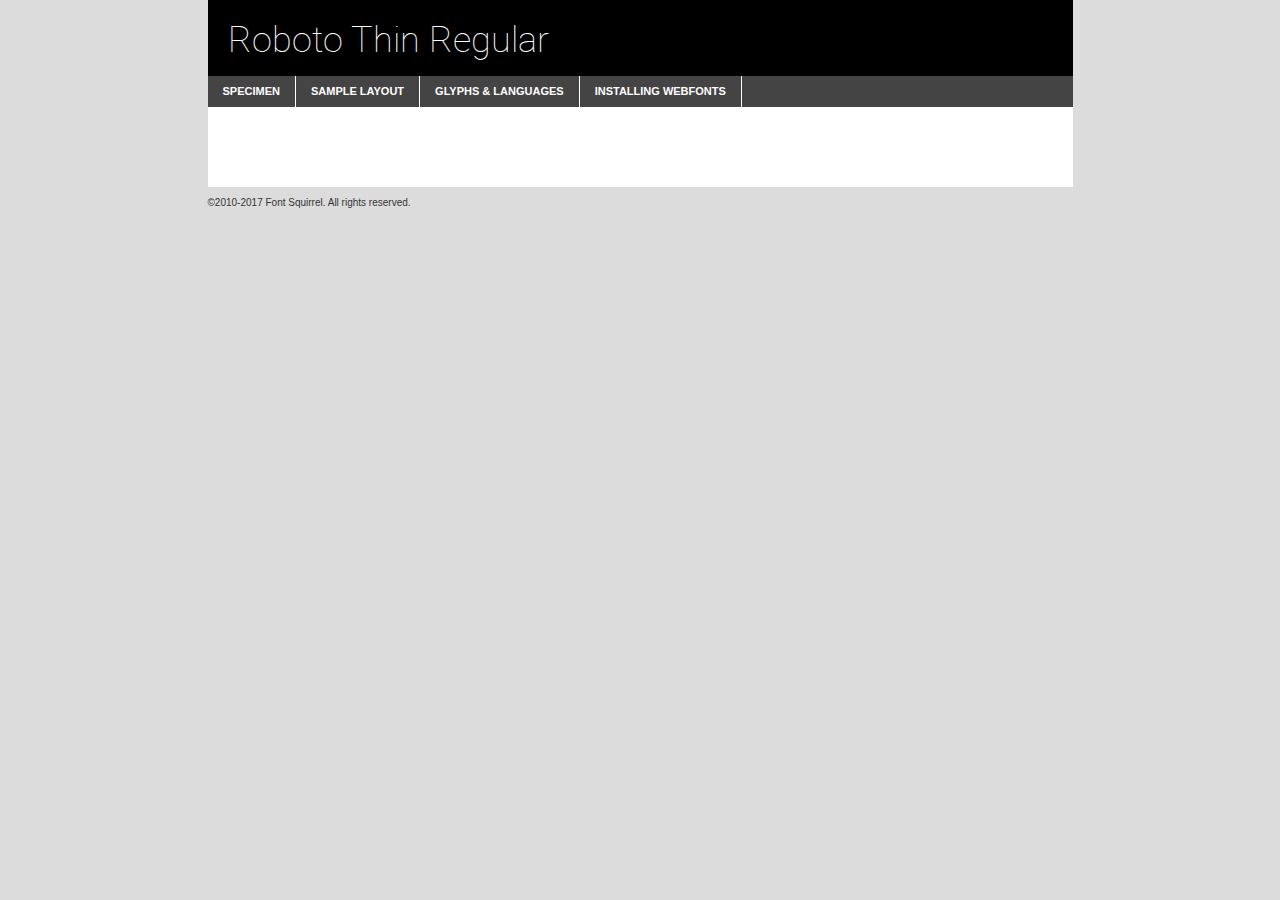
<file: src/fonts/webfontkit-20220927-132551/roboto-thin-demo.html>
<!DOCTYPE html PUBLIC "-//W3C//DTD XHTML 1.0 Transitional//EN"
        "http://www.w3.org/TR/xhtml1/DTD/xhtml1-transitional.dtd">

<html xmlns="http://www.w3.org/1999/xhtml" xml:lang="en" lang="en">
<head>
    <meta http-equiv="Content-Type" content="text/html; charset=utf-8"/>
    <script src="http://ajax.googleapis.com/ajax/libs/jquery/1.7.2/jquery.min.js" type="text/javascript" charset="utf-8"></script>
    <script type="text/javascript">
		(function($) {
			$.fn.easyTabs = function(option) {
				var param = jQuery.extend({ fadeSpeed: 'fast', defaultContent: 1, activeClass: 'active' }, option);
				$(this).each(function() {
					var thisId = '#' + this.id;
					if ( param.defaultContent == '' )
					{
						param.defaultContent = 1;
					}
					if ( typeof param.defaultContent == 'number' )
					{
						var defaultTab = $(thisId + ' .tabs li:eq(' + (param.defaultContent - 1) + ') a').attr('href').substr(1);
					}
					else
					{
						var defaultTab = param.defaultContent;
					}
					$(thisId + ' .tabs li a').each(function() {
						var tabToHide = $(this).attr('href').substr(1);
						$('#' + tabToHide).addClass('easytabs-tab-content');
					});
					hideAll();
					changeContent(defaultTab);

					function hideAll() {$(thisId + ' .easytabs-tab-content').hide();}

					function changeContent(tabId)
					{
						hideAll();
						$(thisId + ' .tabs li').removeClass(param.activeClass);
						$(thisId + ' .tabs li a[href=#' + tabId + ']').closest('li').addClass(param.activeClass);
						if ( param.fadeSpeed != 'none' )
						{
							$(thisId + ' #' + tabId).fadeIn(param.fadeSpeed);
						}
						else
						{
							$(thisId + ' #' + tabId).show();
						}
					}

					$(thisId + ' .tabs li').click(function() {
						var tabId = $(this).find('a').attr('href').substr(1);
						changeContent(tabId);
						return false;
					});
				});
			}
		})(jQuery);
    </script>
    <link rel="stylesheet" href="specimen_files/specimen_stylesheet.css" type="text/css" charset="utf-8"/>
    <link rel="stylesheet" href="stylesheet.css" type="text/css" charset="utf-8"/>

    <style type="text/css">
        		body {
			font-family: 'robotothin';
        		}

            </style>

    <title>Roboto Thin Regular Specimen</title>


    <script type="text/javascript" charset="utf-8">
		$(document).ready(function() {
			$('#container').easyTabs({ defaultContent: 1 });
		});
    </script>
</head>

<body>
<div id="container">
    <div id="header">
		Roboto Thin Regular    </div>
    <ul class="tabs">
        <li><a href="#specimen">Specimen</a></li>
        <li><a href="#layout">Sample Layout</a></li>
		        <li><a href="#glyphs">Glyphs &amp; Languages</a></li>
        <li><a href="#installing">Installing Webfonts</a></li>

    </ul>

    <div id="main_content">


        <div id="specimen">

            <div class="section">
                <div class="grid12 firstcol">
                    <div class="huge">AaBb</div>
                </div>
            </div>

            <div class="section">
                <div class="glyph_range">A&#x200B;B&#x200b;C&#x200b;D&#x200b;E&#x200b;F&#x200b;G&#x200b;H&#x200b;I&#x200b;J&#x200b;K&#x200b;L&#x200b;M&#x200b;N&#x200b;O&#x200b;P&#x200b;Q&#x200b;R&#x200b;S&#x200b;T&#x200b;U&#x200b;V&#x200b;W&#x200b;X&#x200b;Y&#x200b;Z&#x200b;a&#x200b;b&#x200b;c&#x200b;d&#x200b;e&#x200b;f&#x200b;g&#x200b;h&#x200b;i&#x200b;j&#x200b;k&#x200b;l&#x200b;m&#x200b;n&#x200b;o&#x200b;p&#x200b;q&#x200b;r&#x200b;s&#x200b;t&#x200b;u&#x200b;v&#x200b;w&#x200b;x&#x200b;y&#x200b;z&#x200b;1&#x200b;2&#x200b;3&#x200b;4&#x200b;5&#x200b;6&#x200b;7&#x200b;8&#x200b;9&#x200b;0&#x200b;&amp;&#x200b;.&#x200b;,&#x200b;?&#x200b;!&#x200b;&#64;&#x200b;(&#x200b;)&#x200b;#&#x200b;$&#x200b;%&#x200b;*&#x200b;+&#x200b;-&#x200b;=&#x200b;:&#x200b;;</div>
            </div>
            <div class="section">
                <div class="grid12 firstcol">
                    <table class="sample_table">
                        <tr>
                            <td>10</td>
                            <td class="size10">abcdefghijklmnopqrstuvwxyzABCDEFGHIJKLMNOPQRSTUVWXYZ0123456789abcdefghijklmnopqrstuvwxyzABCDEFGHIJKLMNOPQRSTUVWXYZ0123456789abcdefghijklmnopqrstuvwxyzABCDEFGHIJKLMNOPQRSTUVWXYZ</td>
                        </tr>
                        <tr>
                            <td>11</td>
                            <td class="size11">abcdefghijklmnopqrstuvwxyzABCDEFGHIJKLMNOPQRSTUVWXYZ0123456789abcdefghijklmnopqrstuvwxyzABCDEFGHIJKLMNOPQRSTUVWXYZ0123456789abcdefghijklmnopqrstuvwxyzABCDEFGHIJKLMNOPQRSTUVWXYZ</td>
                        </tr>
                        <tr>
                            <td>12</td>
                            <td class="size12">abcdefghijklmnopqrstuvwxyzABCDEFGHIJKLMNOPQRSTUVWXYZ0123456789abcdefghijklmnopqrstuvwxyzABCDEFGHIJKLMNOPQRSTUVWXYZ0123456789abcdefghijklmnopqrstuvwxyzABCDEFGHIJKLMNOPQRSTUVWXYZ</td>
                        </tr>
                        <tr>
                            <td>13</td>
                            <td class="size13">abcdefghijklmnopqrstuvwxyzABCDEFGHIJKLMNOPQRSTUVWXYZ0123456789abcdefghijklmnopqrstuvwxyzABCDEFGHIJKLMNOPQRSTUVWXYZ0123456789abcdefghijklmnopqrstuvwxyzABCDEFGHIJKLMNOPQRSTUVWXYZ</td>
                        </tr>
                        <tr>
                            <td>14</td>
                            <td class="size14">abcdefghijklmnopqrstuvwxyzABCDEFGHIJKLMNOPQRSTUVWXYZ0123456789abcdefghijklmnopqrstuvwxyzABCDEFGHIJKLMNOPQRSTUVWXYZ0123456789abcdefghijklmnopqrstuvwxyzABCDEFGHIJKLMNOPQRSTUVWXYZ</td>
                        </tr>
                        <tr>
                            <td>16</td>
                            <td class="size16">abcdefghijklmnopqrstuvwxyzABCDEFGHIJKLMNOPQRSTUVWXYZ0123456789abcdefghijklmnopqrstuvwxyzABCDEFGHIJKLMNOPQRSTUVWXYZ</td>
                        </tr>
                        <tr>
                            <td>18</td>
                            <td class="size18">abcdefghijklmnopqrstuvwxyzABCDEFGHIJKLMNOPQRSTUVWXYZ0123456789abcdefghijklmnopqrstuvwxyzABCDEFGHIJKLMNOPQRSTUVWXYZ</td>
                        </tr>
                        <tr>
                            <td>20</td>
                            <td class="size20">abcdefghijklmnopqrstuvwxyzABCDEFGHIJKLMNOPQRSTUVWXYZ0123456789abcdefghijklmnopqrstuvwxyzABCDEFGHIJKLMNOPQRSTUVWXYZ</td>
                        </tr>
                        <tr>
                            <td>24</td>
                            <td class="size24">abcdefghijklmnopqrstuvwxyzABCDEFGHIJKLMNOPQRSTUVWXYZ0123456789abcdefghijklmnopqrstuvwxyzABCDEFGHIJKLMNOPQRSTUVWXYZ</td>
                        </tr>
                        <tr>
                            <td>30</td>
                            <td class="size30">abcdefghijklmnopqrstuvwxyzABCDEFGHIJKLMNOPQRSTUVWXYZ0123456789abcdefghijklmnopqrstuvwxyzABCDEFGHIJKLMNOPQRSTUVWXYZ</td>
                        </tr>
                        <tr>
                            <td>36</td>
                            <td class="size36">abcdefghijklmnopqrstuvwxyzABCDEFGHIJKLMNOPQRSTUVWXYZ0123456789abcdefghijklmnopqrstuvwxyzABCDEFGHIJKLMNOPQRSTUVWXYZ</td>
                        </tr>
                        <tr>
                            <td>48</td>
                            <td class="size48">abcdefghijklmnopqrstuvwxyzABCDEFGHIJKLMNOPQRSTUVWXYZ0123456789abcdefghijklmnopqrstuvwxyzABCDEFGHIJKLMNOPQRSTUVWXYZ</td>
                        </tr>
                        <tr>
                            <td>60</td>
                            <td class="size60">abcdefghijklmnopqrstuvwxyzABCDEFGHIJKLMNOPQRSTUVWXYZ0123456789abcdefghijklmnopqrstuvwxyzABCDEFGHIJKLMNOPQRSTUVWXYZ</td>
                        </tr>
                        <tr>
                            <td>72</td>
                            <td class="size72">abcdefghijklmnopqrstuvwxyzABCDEFGHIJKLMNOPQRSTUVWXYZ0123456789abcdefghijklmnopqrstuvwxyzABCDEFGHIJKLMNOPQRSTUVWXYZ</td>
                        </tr>
                        <tr>
                            <td>90</td>
                            <td class="size90">abcdefghijklmnopqrstuvwxyzABCDEFGHIJKLMNOPQRSTUVWXYZ0123456789abcdefghijklmnopqrstuvwxyzABCDEFGHIJKLMNOPQRSTUVWXYZ</td>
                        </tr>
                    </table>

                </div>

            </div>


            <div class="section" id="bodycomparison">


                <div id="xheight">
                    <div class="fontbody">&#x25FC;&#x25FC;&#x25FC;&#x25FC;&#x25FC;&#x25FC;&#x25FC;&#x25FC;&#x25FC;&#x25FC;&#x25FC;&#x25FC;&#x25FC;&#x25FC;&#x25FC;&#x25FC;&#x25FC;&#x25FC;&#x25FC;&#x25FC;&#x25FC;&#x25FC;&#x25FC;&#x25FC;&#x25FC;&#x25FC;&#x25FC;&#x25FC;&#x25FC;&#x25FC;&#x25FC;&#x25FC;&#x25FC;&#x25FC;&#x25FC;&#x25FC;&#x25FC;&#x25FC;&#x25FC;&#x25FC;&#x25FC;&#x25FC;&#x25FC;&#x25FC;&#x25FC;&#x25FC;&#x25FC;&#x25FC;&#x25FC;&#x25FC;&#x25FC;&#x25FC;&#x25FC;&#x25FC;&#x25FC;&#x25FC;&#x25FC;&#x25FC;&#x25FC;&#x25FC;&#x25FC;&#x25FC;&#x25FC;&#x25FC;&#x25FC;&#x25FC;&#x25FC;&#x25FC;&#x25FC;&#x25FC;&#x25FC;&#x25FC;&#x25FC;&#x25FC;&#x25FC;&#x25FC;&#x25FC;&#x25FC;&#x25FC;&#x25FC;&#x25FC;&#x25FC;&#x25FC;&#x25FC;&#x25FC;&#x25FC;&#x25FC;&#x25FC;&#x25FC;&#x25FC;&#x25FC;&#x25FC;&#x25FC;&#x25FC;&#x25FC;&#x25FC;&#x25FC;&#x25FC;&#x25FC;body</div>
                    <div class="arialbody">body</div>
                    <div class="verdanabody">body</div>
                    <div class="georgiabody">body</div>
                </div>
                <div class="fontbody" style="z-index:1">
                    body<span>Roboto Thin Regular</span>
                </div>
                <div class="arialbody" style="z-index:1">
                    body<span>Arial</span>
                </div>
                <div class="verdanabody" style="z-index:1">
                    body<span>Verdana</span>
                </div>
                <div class="georgiabody" style="z-index:1">
                    body<span>Georgia</span>
                </div>


            </div>


            <div class="section psample psample_row1" id="">

                <div class="grid2 firstcol">
                    <p class="size10"><span>10.</span>Aenean lacinia bibendum nulla sed consectetur. Fusce dapibus, tellus ac cursus commodo, tortor mauris condimentum nibh, ut fermentum massa justo sit amet risus. Nullam id dolor id nibh ultricies vehicula ut id elit. Cum sociis natoque penatibus et magnis dis parturient montes, nascetur ridiculus mus. Nulla vitae elit libero, a pharetra augue.</p>

                </div>
                <div class="grid3">
                    <p class="size11"><span>11.</span>Aenean lacinia bibendum nulla sed consectetur. Fusce dapibus, tellus ac cursus commodo, tortor mauris condimentum nibh, ut fermentum massa justo sit amet risus. Nullam id dolor id nibh ultricies vehicula ut id elit. Cum sociis natoque penatibus et magnis dis parturient montes, nascetur ridiculus mus. Nulla vitae elit libero, a pharetra augue.</p>

                </div>
                <div class="grid3">
                    <p class="size12"><span>12.</span>Aenean lacinia bibendum nulla sed consectetur. Fusce dapibus, tellus ac cursus commodo, tortor mauris condimentum nibh, ut fermentum massa justo sit amet risus. Nullam id dolor id nibh ultricies vehicula ut id elit. Cum sociis natoque penatibus et magnis dis parturient montes, nascetur ridiculus mus. Nulla vitae elit libero, a pharetra augue.</p>

                </div>
                <div class="grid4">
                    <p class="size13"><span>13.</span>Aenean lacinia bibendum nulla sed consectetur. Fusce dapibus, tellus ac cursus commodo, tortor mauris condimentum nibh, ut fermentum massa justo sit amet risus. Nullam id dolor id nibh ultricies vehicula ut id elit. Cum sociis natoque penatibus et magnis dis parturient montes, nascetur ridiculus mus. Nulla vitae elit libero, a pharetra augue.</p>

                </div>
                <div class="white_blend"></div>

            </div>
            <div class="section psample psample_row2" id="">
                <div class="grid3 firstcol">
                    <p class="size14"><span>14.</span>Aenean lacinia bibendum nulla sed consectetur. Fusce dapibus, tellus ac cursus commodo, tortor mauris condimentum nibh, ut fermentum massa justo sit amet risus. Nullam id dolor id nibh ultricies vehicula ut id elit. Cum sociis natoque penatibus et magnis dis parturient montes, nascetur ridiculus mus. Nulla vitae elit libero, a pharetra augue.</p>

                </div>
                <div class="grid4">
                    <p class="size16"><span>16.</span>Aenean lacinia bibendum nulla sed consectetur. Fusce dapibus, tellus ac cursus commodo, tortor mauris condimentum nibh, ut fermentum massa justo sit amet risus. Nullam id dolor id nibh ultricies vehicula ut id elit. Cum sociis natoque penatibus et magnis dis parturient montes, nascetur ridiculus mus. Nulla vitae elit libero, a pharetra augue.</p>

                </div>
                <div class="grid5">
                    <p class="size18"><span>18.</span>Aenean lacinia bibendum nulla sed consectetur. Fusce dapibus, tellus ac cursus commodo, tortor mauris condimentum nibh, ut fermentum massa justo sit amet risus. Nullam id dolor id nibh ultricies vehicula ut id elit. Cum sociis natoque penatibus et magnis dis parturient montes, nascetur ridiculus mus. Nulla vitae elit libero, a pharetra augue.</p>

                </div>

                <div class="white_blend"></div>

            </div>

            <div class="section psample psample_row3" id="">
                <div class="grid5 firstcol">
                    <p class="size20"><span>20.</span>Aenean lacinia bibendum nulla sed consectetur. Fusce dapibus, tellus ac cursus commodo, tortor mauris condimentum nibh, ut fermentum massa justo sit amet risus. Nullam id dolor id nibh ultricies vehicula ut id elit. Cum sociis natoque penatibus et magnis dis parturient montes, nascetur ridiculus mus. Nulla vitae elit libero, a pharetra augue.</p>
                </div>
                <div class="grid7">
                    <p class="size24"><span>24.</span>Aenean lacinia bibendum nulla sed consectetur. Fusce dapibus, tellus ac cursus commodo, tortor mauris condimentum nibh, ut fermentum massa justo sit amet risus. Nullam id dolor id nibh ultricies vehicula ut id elit. Cum sociis natoque penatibus et magnis dis parturient montes, nascetur ridiculus mus. Nulla vitae elit libero, a pharetra augue.</p>
                </div>

                <div class="white_blend"></div>

            </div>

            <div class="section psample psample_row4" id="">
                <div class="grid12 firstcol">
                    <p class="size30"><span>30.</span>Aenean lacinia bibendum nulla sed consectetur. Fusce dapibus, tellus ac cursus commodo, tortor mauris condimentum nibh, ut fermentum massa justo sit amet risus. Nullam id dolor id nibh ultricies vehicula ut id elit. Cum sociis natoque penatibus et magnis dis parturient montes, nascetur ridiculus mus. Nulla vitae elit libero, a pharetra augue.</p>
                </div>
                <div class="white_blend"></div>

            </div>


            <div class="section psample psample_row1 fullreverse">
                <div class="grid2 firstcol">
                    <p class="size10"><span>10.</span>Aenean lacinia bibendum nulla sed consectetur. Fusce dapibus, tellus ac cursus commodo, tortor mauris condimentum nibh, ut fermentum massa justo sit amet risus. Nullam id dolor id nibh ultricies vehicula ut id elit. Cum sociis natoque penatibus et magnis dis parturient montes, nascetur ridiculus mus. Nulla vitae elit libero, a pharetra augue.</p>

                </div>
                <div class="grid3">
                    <p class="size11"><span>11.</span>Aenean lacinia bibendum nulla sed consectetur. Fusce dapibus, tellus ac cursus commodo, tortor mauris condimentum nibh, ut fermentum massa justo sit amet risus. Nullam id dolor id nibh ultricies vehicula ut id elit. Cum sociis natoque penatibus et magnis dis parturient montes, nascetur ridiculus mus. Nulla vitae elit libero, a pharetra augue.</p>

                </div>
                <div class="grid3">
                    <p class="size12"><span>12.</span>Aenean lacinia bibendum nulla sed consectetur. Fusce dapibus, tellus ac cursus commodo, tortor mauris condimentum nibh, ut fermentum massa justo sit amet risus. Nullam id dolor id nibh ultricies vehicula ut id elit. Cum sociis natoque penatibus et magnis dis parturient montes, nascetur ridiculus mus. Nulla vitae elit libero, a pharetra augue.</p>

                </div>
                <div class="grid4">
                    <p class="size13"><span>13.</span>Aenean lacinia bibendum nulla sed consectetur. Fusce dapibus, tellus ac cursus commodo, tortor mauris condimentum nibh, ut fermentum massa justo sit amet risus. Nullam id dolor id nibh ultricies vehicula ut id elit. Cum sociis natoque penatibus et magnis dis parturient montes, nascetur ridiculus mus. Nulla vitae elit libero, a pharetra augue.</p>

                </div>
                <div class="black_blend"></div>

            </div>

            <div class="section psample psample_row2 fullreverse">
                <div class="grid3 firstcol">
                    <p class="size14"><span>14.</span>Aenean lacinia bibendum nulla sed consectetur. Fusce dapibus, tellus ac cursus commodo, tortor mauris condimentum nibh, ut fermentum massa justo sit amet risus. Nullam id dolor id nibh ultricies vehicula ut id elit. Cum sociis natoque penatibus et magnis dis parturient montes, nascetur ridiculus mus. Nulla vitae elit libero, a pharetra augue.</p>

                </div>
                <div class="grid4">
                    <p class="size16"><span>16.</span>Aenean lacinia bibendum nulla sed consectetur. Fusce dapibus, tellus ac cursus commodo, tortor mauris condimentum nibh, ut fermentum massa justo sit amet risus. Nullam id dolor id nibh ultricies vehicula ut id elit. Cum sociis natoque penatibus et magnis dis parturient montes, nascetur ridiculus mus. Nulla vitae elit libero, a pharetra augue.</p>

                </div>
                <div class="grid5">
                    <p class="size18"><span>18.</span>Aenean lacinia bibendum nulla sed consectetur. Fusce dapibus, tellus ac cursus commodo, tortor mauris condimentum nibh, ut fermentum massa justo sit amet risus. Nullam id dolor id nibh ultricies vehicula ut id elit. Cum sociis natoque penatibus et magnis dis parturient montes, nascetur ridiculus mus. Nulla vitae elit libero, a pharetra augue.</p>

                </div>
                <div class="black_blend"></div>

            </div>

            <div class="section psample fullreverse psample_row3" id="">
                <div class="grid5 firstcol">
                    <p class="size20"><span>20.</span>Aenean lacinia bibendum nulla sed consectetur. Fusce dapibus, tellus ac cursus commodo, tortor mauris condimentum nibh, ut fermentum massa justo sit amet risus. Nullam id dolor id nibh ultricies vehicula ut id elit. Cum sociis natoque penatibus et magnis dis parturient montes, nascetur ridiculus mus. Nulla vitae elit libero, a pharetra augue.</p>
                </div>
                <div class="grid7">
                    <p class="size24"><span>24.</span>Aenean lacinia bibendum nulla sed consectetur. Fusce dapibus, tellus ac cursus commodo, tortor mauris condimentum nibh, ut fermentum massa justo sit amet risus. Nullam id dolor id nibh ultricies vehicula ut id elit. Cum sociis natoque penatibus et magnis dis parturient montes, nascetur ridiculus mus. Nulla vitae elit libero, a pharetra augue.</p>
                </div>

                <div class="black_blend"></div>

            </div>

            <div class="section psample fullreverse psample_row4" id="" style="border-bottom: 20px #000 solid;">
                <div class="grid12 firstcol">
                    <p class="size30"><span>30.</span>Aenean lacinia bibendum nulla sed consectetur. Fusce dapibus, tellus ac cursus commodo, tortor mauris condimentum nibh, ut fermentum massa justo sit amet risus. Nullam id dolor id nibh ultricies vehicula ut id elit. Cum sociis natoque penatibus et magnis dis parturient montes, nascetur ridiculus mus. Nulla vitae elit libero, a pharetra augue.</p>
                </div>
                <div class="black_blend"></div>

            </div>


        </div>

        <div id="layout">

            <div class="section">

                <div class="grid12 firstcol">
                    <h1>Lorem Ipsum Dolor</h1>
                    <h2>Etiam porta sem malesuada magna mollis euismod</h2>

                    <p class="byline">By <a href="#link">Aenean Lacinia</a></p>
                </div>
            </div>
            <div class="section">
                <div class="grid8 firstcol">
                    <p class="large">Donec sed odio dui. Morbi leo risus, porta ac consectetur ac, vestibulum at eros. Fusce dapibus, tellus ac cursus commodo, tortor mauris condimentum nibh, ut fermentum massa justo sit amet risus. </p>


                    <h3>Pellentesque ornare sem</h3>

                    <p>Maecenas sed diam eget risus varius blandit sit amet non magna. Maecenas faucibus mollis interdum. Donec ullamcorper nulla non metus auctor fringilla. Nullam id dolor id nibh ultricies vehicula ut id elit. Nullam id dolor id nibh ultricies vehicula ut id elit. </p>

                    <p>Aenean eu leo quam. Pellentesque ornare sem lacinia quam venenatis vestibulum. Lorem ipsum dolor sit amet, consectetur adipiscing elit. Cum sociis natoque penatibus et magnis dis parturient montes, nascetur ridiculus mus. </p>

                    <p>Nulla vitae elit libero, a pharetra augue. Praesent commodo cursus magna, vel scelerisque nisl consectetur et. Aenean lacinia bibendum nulla sed consectetur. </p>

                    <p>Nullam quis risus eget urna mollis ornare vel eu leo. Nullam quis risus eget urna mollis ornare vel eu leo. Maecenas sed diam eget risus varius blandit sit amet non magna. Donec ullamcorper nulla non metus auctor fringilla. </p>

                    <h3>Cras mattis consectetur</h3>

                    <p>Aenean eu leo quam. Pellentesque ornare sem lacinia quam venenatis vestibulum. Aenean lacinia bibendum nulla sed consectetur. Integer posuere erat a ante venenatis dapibus posuere velit aliquet. Cras mattis consectetur purus sit amet fermentum. </p>

                    <p>Nullam id dolor id nibh ultricies vehicula ut id elit. Nullam quis risus eget urna mollis ornare vel eu leo. Cras mattis consectetur purus sit amet fermentum.</p>
                </div>

                <div class="grid4 sidebar">

                    <div class="box reverse">
                        <p class="last">Nullam quis risus eget urna mollis ornare vel eu leo. Donec ullamcorper nulla non metus auctor fringilla. Cras mattis consectetur purus sit amet fermentum. Sed posuere consectetur est at lobortis. Lorem ipsum dolor sit amet, consectetur adipiscing elit. </p>
                    </div>

                    <p class="caption">Maecenas sed diam eget risus varius.</p>

                    <p>Vestibulum id ligula porta felis euismod semper. Integer posuere erat a ante venenatis dapibus posuere velit aliquet. Vestibulum id ligula porta felis euismod semper. Sed posuere consectetur est at lobortis. Maecenas sed diam eget risus varius blandit sit amet non magna. Fusce dapibus, tellus ac cursus commodo, tortor mauris condimentum nibh, ut fermentum massa justo sit amet risus. </p>


                    <p>Duis mollis, est non commodo luctus, nisi erat porttitor ligula, eget lacinia odio sem nec elit. Aenean lacinia bibendum nulla sed consectetur. Vivamus sagittis lacus vel augue laoreet rutrum faucibus dolor auctor. Aenean lacinia bibendum nulla sed consectetur. Nullam quis risus eget urna mollis ornare vel eu leo. </p>

                    <p>Praesent commodo cursus magna, vel scelerisque nisl consectetur et. Donec ullamcorper nulla non metus auctor fringilla. Maecenas faucibus mollis interdum. Fusce dapibus, tellus ac cursus commodo, tortor mauris condimentum nibh, ut fermentum massa justo sit amet risus. </p>

                </div>
            </div>

        </div>


		

        <div id="glyphs">
            <div class="section">
                <div class="grid12 firstcol">

                    <h1>Language Support</h1>
                    <p>The subset of Roboto Thin Regular in this kit supports the following languages:<br/>

						Albanian, Basque, Breton, Chamorro, Danish, Dutch, English, Faroese, Finnish, French, Frisian, Galician, German, Icelandic, Italian, Malagasy, Norwegian, Portuguese, Spanish, Alsatian, Aragonese, Arapaho, Arrernte, Asturian, Aymara, Bislama, Cebuano, Corsican, Fijian, French_creole, Genoese, Gilbertese, Greenlandic, Haitian_creole, Hiligaynon, Hmong, Hopi, Ibanag, Iloko_ilokano, Indonesian, Interglossa_glosa, Interlingua, Irish_gaelic, Jerriais, Lojban, Lombard, Luxembourgeois, Manx, Mohawk, Norfolk_pitcairnese, Occitan, Oromo, Pangasinan, Papiamento, Piedmontese, Potawatomi, Rhaeto-romance, Romansh, Rotokas, Sami_lule, Samoan, Sardinian, Scots_gaelic, Seychelles_creole, Shona, Sicilian, Somali, Southern_ndebele, Swahili, Swati_swazi, Tagalog_filipino_pilipino, Tetum, Tok_pisin, Uyghur_latinized, Volapuk, Walloon, Warlpiri, Xhosa, Yapese, Zulu, Latinbasic, Ubasic, Demo                    </p>
                    <h1>Glyph Chart</h1>
                    <p>The subset of Roboto Thin Regular in this kit includes all the glyphs listed below. Unicode entities are included above each glyph to help you insert individual characters into your layout.</p>
                    <div id="glyph_chart">

																																	                                <div><p>&amp;#2;</p>&#2;</div>
																				                                <div><p>&amp;#13;</p>&#13;</div>
																				                                <div><p>&amp;#32;</p>&#32;</div>
																				                                <div><p>&amp;#33;</p>&#33;</div>
																				                                <div><p>&amp;#34;</p>&#34;</div>
																				                                <div><p>&amp;#35;</p>&#35;</div>
																				                                <div><p>&amp;#36;</p>&#36;</div>
																				                                <div><p>&amp;#37;</p>&#37;</div>
																				                                <div><p>&amp;#38;</p>&#38;</div>
																				                                <div><p>&amp;#39;</p>&#39;</div>
																				                                <div><p>&amp;#40;</p>&#40;</div>
																				                                <div><p>&amp;#41;</p>&#41;</div>
																				                                <div><p>&amp;#42;</p>&#42;</div>
																				                                <div><p>&amp;#43;</p>&#43;</div>
																				                                <div><p>&amp;#44;</p>&#44;</div>
																				                                <div><p>&amp;#45;</p>&#45;</div>
																				                                <div><p>&amp;#46;</p>&#46;</div>
																				                                <div><p>&amp;#47;</p>&#47;</div>
																				                                <div><p>&amp;#48;</p>&#48;</div>
																				                                <div><p>&amp;#49;</p>&#49;</div>
																				                                <div><p>&amp;#50;</p>&#50;</div>
																				                                <div><p>&amp;#51;</p>&#51;</div>
																				                                <div><p>&amp;#52;</p>&#52;</div>
																				                                <div><p>&amp;#53;</p>&#53;</div>
																				                                <div><p>&amp;#54;</p>&#54;</div>
																				                                <div><p>&amp;#55;</p>&#55;</div>
																				                                <div><p>&amp;#56;</p>&#56;</div>
																				                                <div><p>&amp;#57;</p>&#57;</div>
																				                                <div><p>&amp;#58;</p>&#58;</div>
																				                                <div><p>&amp;#59;</p>&#59;</div>
																				                                <div><p>&amp;#60;</p>&#60;</div>
																				                                <div><p>&amp;#61;</p>&#61;</div>
																				                                <div><p>&amp;#62;</p>&#62;</div>
																				                                <div><p>&amp;#63;</p>&#63;</div>
																				                                <div><p>&amp;#64;</p>&#64;</div>
																				                                <div><p>&amp;#65;</p>&#65;</div>
																				                                <div><p>&amp;#66;</p>&#66;</div>
																				                                <div><p>&amp;#67;</p>&#67;</div>
																				                                <div><p>&amp;#68;</p>&#68;</div>
																				                                <div><p>&amp;#69;</p>&#69;</div>
																				                                <div><p>&amp;#70;</p>&#70;</div>
																				                                <div><p>&amp;#71;</p>&#71;</div>
																				                                <div><p>&amp;#72;</p>&#72;</div>
																				                                <div><p>&amp;#73;</p>&#73;</div>
																				                                <div><p>&amp;#74;</p>&#74;</div>
																				                                <div><p>&amp;#75;</p>&#75;</div>
																				                                <div><p>&amp;#76;</p>&#76;</div>
																				                                <div><p>&amp;#77;</p>&#77;</div>
																				                                <div><p>&amp;#78;</p>&#78;</div>
																				                                <div><p>&amp;#79;</p>&#79;</div>
																				                                <div><p>&amp;#80;</p>&#80;</div>
																				                                <div><p>&amp;#81;</p>&#81;</div>
																				                                <div><p>&amp;#82;</p>&#82;</div>
																				                                <div><p>&amp;#83;</p>&#83;</div>
																				                                <div><p>&amp;#84;</p>&#84;</div>
																				                                <div><p>&amp;#85;</p>&#85;</div>
																				                                <div><p>&amp;#86;</p>&#86;</div>
																				                                <div><p>&amp;#87;</p>&#87;</div>
																				                                <div><p>&amp;#88;</p>&#88;</div>
																				                                <div><p>&amp;#89;</p>&#89;</div>
																				                                <div><p>&amp;#90;</p>&#90;</div>
																				                                <div><p>&amp;#91;</p>&#91;</div>
																				                                <div><p>&amp;#92;</p>&#92;</div>
																				                                <div><p>&amp;#93;</p>&#93;</div>
																				                                <div><p>&amp;#94;</p>&#94;</div>
																				                                <div><p>&amp;#95;</p>&#95;</div>
																				                                <div><p>&amp;#96;</p>&#96;</div>
																				                                <div><p>&amp;#97;</p>&#97;</div>
																				                                <div><p>&amp;#98;</p>&#98;</div>
																				                                <div><p>&amp;#99;</p>&#99;</div>
																				                                <div><p>&amp;#100;</p>&#100;</div>
																				                                <div><p>&amp;#101;</p>&#101;</div>
																				                                <div><p>&amp;#102;</p>&#102;</div>
																				                                <div><p>&amp;#103;</p>&#103;</div>
																				                                <div><p>&amp;#104;</p>&#104;</div>
																				                                <div><p>&amp;#105;</p>&#105;</div>
																				                                <div><p>&amp;#106;</p>&#106;</div>
																				                                <div><p>&amp;#107;</p>&#107;</div>
																				                                <div><p>&amp;#108;</p>&#108;</div>
																				                                <div><p>&amp;#109;</p>&#109;</div>
																				                                <div><p>&amp;#110;</p>&#110;</div>
																				                                <div><p>&amp;#111;</p>&#111;</div>
																				                                <div><p>&amp;#112;</p>&#112;</div>
																				                                <div><p>&amp;#113;</p>&#113;</div>
																				                                <div><p>&amp;#114;</p>&#114;</div>
																				                                <div><p>&amp;#115;</p>&#115;</div>
																				                                <div><p>&amp;#116;</p>&#116;</div>
																				                                <div><p>&amp;#117;</p>&#117;</div>
																				                                <div><p>&amp;#118;</p>&#118;</div>
																				                                <div><p>&amp;#119;</p>&#119;</div>
																				                                <div><p>&amp;#120;</p>&#120;</div>
																				                                <div><p>&amp;#121;</p>&#121;</div>
																				                                <div><p>&amp;#122;</p>&#122;</div>
																				                                <div><p>&amp;#123;</p>&#123;</div>
																				                                <div><p>&amp;#124;</p>&#124;</div>
																				                                <div><p>&amp;#125;</p>&#125;</div>
																				                                <div><p>&amp;#126;</p>&#126;</div>
																				                                <div><p>&amp;#160;</p>&#160;</div>
																				                                <div><p>&amp;#161;</p>&#161;</div>
																				                                <div><p>&amp;#162;</p>&#162;</div>
																				                                <div><p>&amp;#163;</p>&#163;</div>
																				                                <div><p>&amp;#164;</p>&#164;</div>
																				                                <div><p>&amp;#165;</p>&#165;</div>
																				                                <div><p>&amp;#166;</p>&#166;</div>
																				                                <div><p>&amp;#167;</p>&#167;</div>
																				                                <div><p>&amp;#168;</p>&#168;</div>
																				                                <div><p>&amp;#169;</p>&#169;</div>
																				                                <div><p>&amp;#170;</p>&#170;</div>
																				                                <div><p>&amp;#171;</p>&#171;</div>
																				                                <div><p>&amp;#172;</p>&#172;</div>
																				                                <div><p>&amp;#173;</p>&#173;</div>
																				                                <div><p>&amp;#174;</p>&#174;</div>
																				                                <div><p>&amp;#175;</p>&#175;</div>
																				                                <div><p>&amp;#176;</p>&#176;</div>
																				                                <div><p>&amp;#177;</p>&#177;</div>
																				                                <div><p>&amp;#178;</p>&#178;</div>
																				                                <div><p>&amp;#179;</p>&#179;</div>
																				                                <div><p>&amp;#180;</p>&#180;</div>
																				                                <div><p>&amp;#181;</p>&#181;</div>
																				                                <div><p>&amp;#182;</p>&#182;</div>
																				                                <div><p>&amp;#183;</p>&#183;</div>
																				                                <div><p>&amp;#184;</p>&#184;</div>
																				                                <div><p>&amp;#185;</p>&#185;</div>
																				                                <div><p>&amp;#186;</p>&#186;</div>
																				                                <div><p>&amp;#187;</p>&#187;</div>
																				                                <div><p>&amp;#188;</p>&#188;</div>
																				                                <div><p>&amp;#189;</p>&#189;</div>
																				                                <div><p>&amp;#190;</p>&#190;</div>
																				                                <div><p>&amp;#191;</p>&#191;</div>
																				                                <div><p>&amp;#192;</p>&#192;</div>
																				                                <div><p>&amp;#193;</p>&#193;</div>
																				                                <div><p>&amp;#194;</p>&#194;</div>
																				                                <div><p>&amp;#195;</p>&#195;</div>
																				                                <div><p>&amp;#196;</p>&#196;</div>
																				                                <div><p>&amp;#197;</p>&#197;</div>
																				                                <div><p>&amp;#198;</p>&#198;</div>
																				                                <div><p>&amp;#199;</p>&#199;</div>
																				                                <div><p>&amp;#200;</p>&#200;</div>
																				                                <div><p>&amp;#201;</p>&#201;</div>
																				                                <div><p>&amp;#202;</p>&#202;</div>
																				                                <div><p>&amp;#203;</p>&#203;</div>
																				                                <div><p>&amp;#204;</p>&#204;</div>
																				                                <div><p>&amp;#205;</p>&#205;</div>
																				                                <div><p>&amp;#206;</p>&#206;</div>
																				                                <div><p>&amp;#207;</p>&#207;</div>
																				                                <div><p>&amp;#208;</p>&#208;</div>
																				                                <div><p>&amp;#209;</p>&#209;</div>
																				                                <div><p>&amp;#210;</p>&#210;</div>
																				                                <div><p>&amp;#211;</p>&#211;</div>
																				                                <div><p>&amp;#212;</p>&#212;</div>
																				                                <div><p>&amp;#213;</p>&#213;</div>
																				                                <div><p>&amp;#214;</p>&#214;</div>
																				                                <div><p>&amp;#215;</p>&#215;</div>
																				                                <div><p>&amp;#216;</p>&#216;</div>
																				                                <div><p>&amp;#217;</p>&#217;</div>
																				                                <div><p>&amp;#218;</p>&#218;</div>
																				                                <div><p>&amp;#219;</p>&#219;</div>
																				                                <div><p>&amp;#220;</p>&#220;</div>
																				                                <div><p>&amp;#221;</p>&#221;</div>
																				                                <div><p>&amp;#222;</p>&#222;</div>
																				                                <div><p>&amp;#223;</p>&#223;</div>
																				                                <div><p>&amp;#224;</p>&#224;</div>
																				                                <div><p>&amp;#225;</p>&#225;</div>
																				                                <div><p>&amp;#226;</p>&#226;</div>
																				                                <div><p>&amp;#227;</p>&#227;</div>
																				                                <div><p>&amp;#228;</p>&#228;</div>
																				                                <div><p>&amp;#229;</p>&#229;</div>
																				                                <div><p>&amp;#230;</p>&#230;</div>
																				                                <div><p>&amp;#231;</p>&#231;</div>
																				                                <div><p>&amp;#232;</p>&#232;</div>
																				                                <div><p>&amp;#233;</p>&#233;</div>
																				                                <div><p>&amp;#234;</p>&#234;</div>
																				                                <div><p>&amp;#235;</p>&#235;</div>
																				                                <div><p>&amp;#236;</p>&#236;</div>
																				                                <div><p>&amp;#237;</p>&#237;</div>
																				                                <div><p>&amp;#238;</p>&#238;</div>
																				                                <div><p>&amp;#239;</p>&#239;</div>
																				                                <div><p>&amp;#240;</p>&#240;</div>
																				                                <div><p>&amp;#241;</p>&#241;</div>
																				                                <div><p>&amp;#242;</p>&#242;</div>
																				                                <div><p>&amp;#243;</p>&#243;</div>
																				                                <div><p>&amp;#244;</p>&#244;</div>
																				                                <div><p>&amp;#245;</p>&#245;</div>
																				                                <div><p>&amp;#246;</p>&#246;</div>
																				                                <div><p>&amp;#247;</p>&#247;</div>
																				                                <div><p>&amp;#248;</p>&#248;</div>
																				                                <div><p>&amp;#249;</p>&#249;</div>
																				                                <div><p>&amp;#250;</p>&#250;</div>
																				                                <div><p>&amp;#251;</p>&#251;</div>
																				                                <div><p>&amp;#252;</p>&#252;</div>
																				                                <div><p>&amp;#253;</p>&#253;</div>
																				                                <div><p>&amp;#254;</p>&#254;</div>
																				                                <div><p>&amp;#255;</p>&#255;</div>
																				                                <div><p>&amp;#338;</p>&#338;</div>
																				                                <div><p>&amp;#339;</p>&#339;</div>
																				                                <div><p>&amp;#376;</p>&#376;</div>
																				                                <div><p>&amp;#710;</p>&#710;</div>
																				                                <div><p>&amp;#732;</p>&#732;</div>
																				                                <div><p>&amp;#8192;</p>&#8192;</div>
																				                                <div><p>&amp;#8193;</p>&#8193;</div>
																				                                <div><p>&amp;#8194;</p>&#8194;</div>
																				                                <div><p>&amp;#8195;</p>&#8195;</div>
																				                                <div><p>&amp;#8196;</p>&#8196;</div>
																				                                <div><p>&amp;#8197;</p>&#8197;</div>
																				                                <div><p>&amp;#8198;</p>&#8198;</div>
																				                                <div><p>&amp;#8199;</p>&#8199;</div>
																				                                <div><p>&amp;#8200;</p>&#8200;</div>
																				                                <div><p>&amp;#8201;</p>&#8201;</div>
																				                                <div><p>&amp;#8202;</p>&#8202;</div>
																				                                <div><p>&amp;#8208;</p>&#8208;</div>
																				                                <div><p>&amp;#8209;</p>&#8209;</div>
																				                                <div><p>&amp;#8210;</p>&#8210;</div>
																				                                <div><p>&amp;#8211;</p>&#8211;</div>
																				                                <div><p>&amp;#8212;</p>&#8212;</div>
																				                                <div><p>&amp;#8216;</p>&#8216;</div>
																				                                <div><p>&amp;#8217;</p>&#8217;</div>
																				                                <div><p>&amp;#8218;</p>&#8218;</div>
																				                                <div><p>&amp;#8220;</p>&#8220;</div>
																				                                <div><p>&amp;#8221;</p>&#8221;</div>
																				                                <div><p>&amp;#8222;</p>&#8222;</div>
																				                                <div><p>&amp;#8226;</p>&#8226;</div>
																				                                <div><p>&amp;#8230;</p>&#8230;</div>
																				                                <div><p>&amp;#8239;</p>&#8239;</div>
																				                                <div><p>&amp;#8249;</p>&#8249;</div>
																				                                <div><p>&amp;#8250;</p>&#8250;</div>
																				                                <div><p>&amp;#8287;</p>&#8287;</div>
																				                                <div><p>&amp;#8364;</p>&#8364;</div>
																				                                <div><p>&amp;#8482;</p>&#8482;</div>
																				                                <div><p>&amp;#9724;</p>&#9724;</div>
																				                                <div><p>&amp;#64257;</p>&#64257;</div>
																				                                <div><p>&amp;#64258;</p>&#64258;</div>
																				                                <div><p>&amp;#64259;</p>&#64259;</div>
																				                                <div><p>&amp;#64260;</p>&#64260;</div>
																																                    </div>
                </div>


            </div>
        </div>


        <div id="specs">

        </div>

        <div id="installing">
            <div class="section">
                <div class="grid7 firstcol">
                    <h1>Installing Webfonts</h1>

                    <p>Webfonts are supported by all major browser platforms but not all in the same way. There are currently four different font formats that must be included in order to target all browsers. This includes TTF, WOFF, EOT and SVG.</p>

                    <h2>1. Upload your webfonts</h2>
                    <p>You must upload your webfont kit to your website. They should be in or near the same directory as your CSS files.</p>

                    <h2>2. Include the webfont stylesheet</h2>
                    <p>A special CSS @font-face declaration helps the various browsers select the appropriate font it needs without causing you a bunch of headaches. Learn more about this syntax by reading the <a href="https://www.fontspring.com/blog/further-hardening-of-the-bulletproof-syntax">Fontspring blog post</a> about it. The code for it is as follows:</p>


                    <code>
                        @font-face{
                        font-family: 'MyWebFont';
                        src: url('WebFont.eot');
                        src: url('WebFont.eot?#iefix') format('embedded-opentype'),
                        url('WebFont.woff') format('woff'),
                        url('WebFont.ttf') format('truetype'),
                        url('WebFont.svg#webfont') format('svg');
                        }
                    </code>

                    <p>We've already gone ahead and generated the code for you. All you have to do is link to the stylesheet in your HTML, like this:</p>
                    <code>&lt;link rel=&quot;stylesheet&quot; href=&quot;stylesheet.css&quot; type=&quot;text/css&quot; charset=&quot;utf-8&quot; /&gt;</code>

                    <h2>3. Modify your own stylesheet</h2>
                    <p>To take advantage of your new fonts, you must tell your stylesheet to use them. Look at the original @font-face declaration above and find the property called "font-family." The name linked there will be what you use to reference the font. Prepend that webfont name to the font stack in the "font-family" property, inside the selector you want to change. For example:</p>
                    <code>p { font-family: 'WebFont', Arial, sans-serif; }</code>

                    <h2>4. Test</h2>
                    <p>Getting webfonts to work cross-browser <em>can</em> be tricky. Use the information in the sidebar to help you if you find that fonts aren't loading in a particular browser.</p>
                </div>

                <div class="grid5 sidebar">
                    <div class="box">
                        <h2>Troubleshooting<br/>Font-Face Problems</h2>
                        <p>Having trouble getting your webfonts to load in your new website? Here are some tips to sort out what might be the problem.</p>

                        <h3>Fonts not showing in any browser</h3>

                        <p>This sounds like you need to work on the plumbing. You either did not upload the fonts to the correct directory, or you did not link the fonts properly in the CSS. If you've confirmed that all this is correct and you still have a problem, take a look at your .htaccess file and see if requests are getting intercepted.</p>

                        <h3>Fonts not loading in iPhone or iPad</h3>

                        <p>The most common problem here is that you are serving the fonts from an IIS server. IIS refuses to serve files that have unknown MIME types. If that is the case, you must set the MIME type for SVG to "image/svg+xml" in the server settings. Follow these instructions from Microsoft if you need help.</p>

                        <h3>Fonts not loading in Firefox</h3>

                        <p>The primary reason for this failure? You are still using a version Firefox older than 3.5. So upgrade already! If that isn't it, then you are very likely serving fonts from a different domain. Firefox requires that all font assets be served from the same domain. Lastly it is possible that you need to add WOFF to your list of MIME types (if you are serving via IIS.)</p>

                        <h3>Fonts not loading in IE</h3>

                        <p>Are you looking at Internet Explorer on an actual Windows machine or are you cheating by using a service like Adobe BrowserLab? Many of these screenshot services do not render @font-face for IE. Best to test it on a real machine.</p>

                        <h3>Fonts not loading in IE9</h3>

                        <p>IE9, like Firefox, requires that fonts be served from the same domain as the website. Make sure that is the case.</p>
                    </div>
                </div>
            </div>

        </div>

    </div>
    <div id="footer">
        <p>&copy;2010-2017 Font Squirrel. All rights reserved.</p>
    </div>
</div>
</body>
</html>
</file>
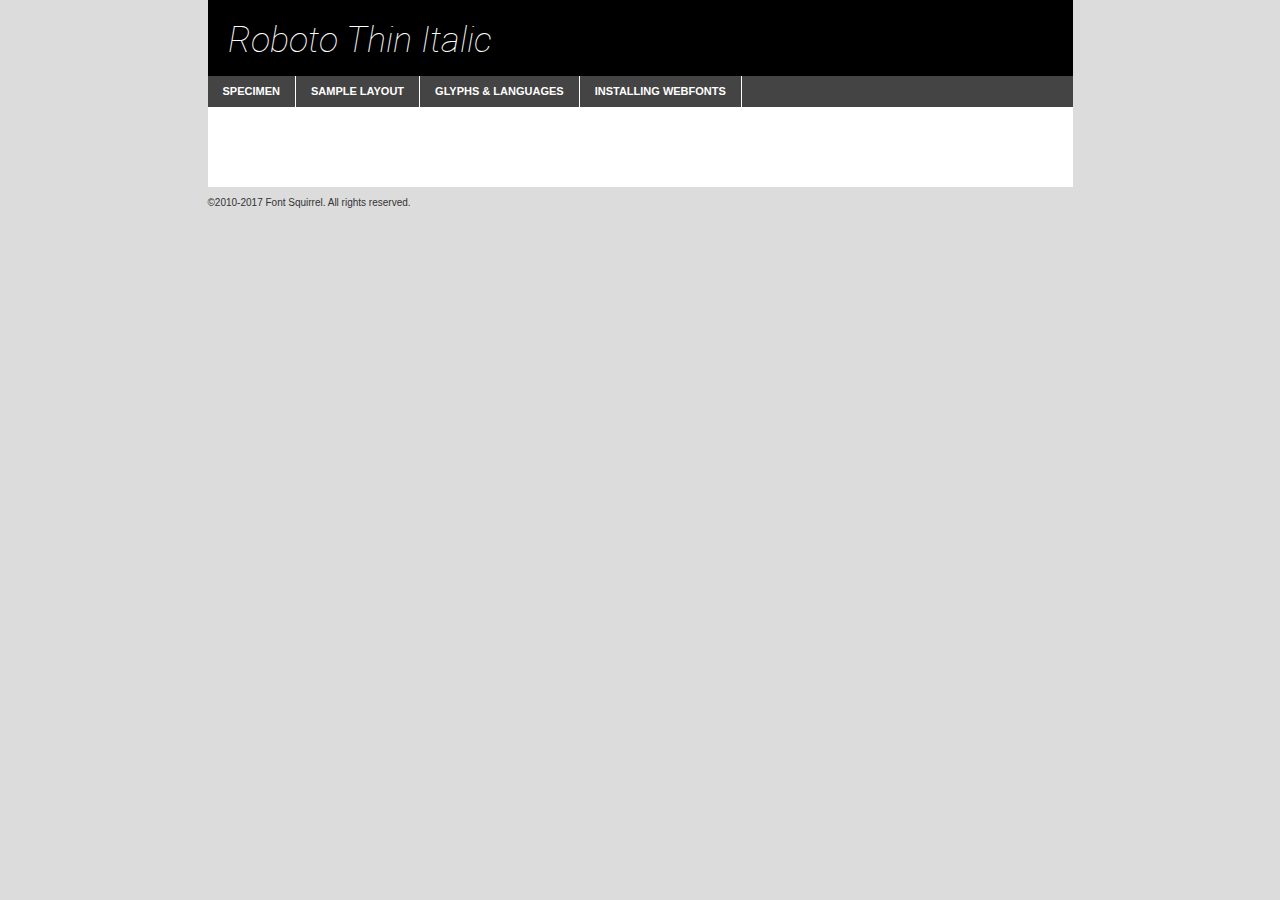
<file: src/fonts/webfontkit-20220927-132551/roboto-thinitalic-demo.html>
<!DOCTYPE html PUBLIC "-//W3C//DTD XHTML 1.0 Transitional//EN"
        "http://www.w3.org/TR/xhtml1/DTD/xhtml1-transitional.dtd">

<html xmlns="http://www.w3.org/1999/xhtml" xml:lang="en" lang="en">
<head>
    <meta http-equiv="Content-Type" content="text/html; charset=utf-8"/>
    <script src="http://ajax.googleapis.com/ajax/libs/jquery/1.7.2/jquery.min.js" type="text/javascript" charset="utf-8"></script>
    <script type="text/javascript">
		(function($) {
			$.fn.easyTabs = function(option) {
				var param = jQuery.extend({ fadeSpeed: 'fast', defaultContent: 1, activeClass: 'active' }, option);
				$(this).each(function() {
					var thisId = '#' + this.id;
					if ( param.defaultContent == '' )
					{
						param.defaultContent = 1;
					}
					if ( typeof param.defaultContent == 'number' )
					{
						var defaultTab = $(thisId + ' .tabs li:eq(' + (param.defaultContent - 1) + ') a').attr('href').substr(1);
					}
					else
					{
						var defaultTab = param.defaultContent;
					}
					$(thisId + ' .tabs li a').each(function() {
						var tabToHide = $(this).attr('href').substr(1);
						$('#' + tabToHide).addClass('easytabs-tab-content');
					});
					hideAll();
					changeContent(defaultTab);

					function hideAll() {$(thisId + ' .easytabs-tab-content').hide();}

					function changeContent(tabId)
					{
						hideAll();
						$(thisId + ' .tabs li').removeClass(param.activeClass);
						$(thisId + ' .tabs li a[href=#' + tabId + ']').closest('li').addClass(param.activeClass);
						if ( param.fadeSpeed != 'none' )
						{
							$(thisId + ' #' + tabId).fadeIn(param.fadeSpeed);
						}
						else
						{
							$(thisId + ' #' + tabId).show();
						}
					}

					$(thisId + ' .tabs li').click(function() {
						var tabId = $(this).find('a').attr('href').substr(1);
						changeContent(tabId);
						return false;
					});
				});
			}
		})(jQuery);
    </script>
    <link rel="stylesheet" href="specimen_files/specimen_stylesheet.css" type="text/css" charset="utf-8"/>
    <link rel="stylesheet" href="stylesheet.css" type="text/css" charset="utf-8"/>

    <style type="text/css">
        		body {
			font-family: 'robotothin_italic';
        		}

            </style>

    <title>Roboto Thin Italic Specimen</title>


    <script type="text/javascript" charset="utf-8">
		$(document).ready(function() {
			$('#container').easyTabs({ defaultContent: 1 });
		});
    </script>
</head>

<body>
<div id="container">
    <div id="header">
		Roboto Thin Italic    </div>
    <ul class="tabs">
        <li><a href="#specimen">Specimen</a></li>
        <li><a href="#layout">Sample Layout</a></li>
		        <li><a href="#glyphs">Glyphs &amp; Languages</a></li>
        <li><a href="#installing">Installing Webfonts</a></li>

    </ul>

    <div id="main_content">


        <div id="specimen">

            <div class="section">
                <div class="grid12 firstcol">
                    <div class="huge">AaBb</div>
                </div>
            </div>

            <div class="section">
                <div class="glyph_range">A&#x200B;B&#x200b;C&#x200b;D&#x200b;E&#x200b;F&#x200b;G&#x200b;H&#x200b;I&#x200b;J&#x200b;K&#x200b;L&#x200b;M&#x200b;N&#x200b;O&#x200b;P&#x200b;Q&#x200b;R&#x200b;S&#x200b;T&#x200b;U&#x200b;V&#x200b;W&#x200b;X&#x200b;Y&#x200b;Z&#x200b;a&#x200b;b&#x200b;c&#x200b;d&#x200b;e&#x200b;f&#x200b;g&#x200b;h&#x200b;i&#x200b;j&#x200b;k&#x200b;l&#x200b;m&#x200b;n&#x200b;o&#x200b;p&#x200b;q&#x200b;r&#x200b;s&#x200b;t&#x200b;u&#x200b;v&#x200b;w&#x200b;x&#x200b;y&#x200b;z&#x200b;1&#x200b;2&#x200b;3&#x200b;4&#x200b;5&#x200b;6&#x200b;7&#x200b;8&#x200b;9&#x200b;0&#x200b;&amp;&#x200b;.&#x200b;,&#x200b;?&#x200b;!&#x200b;&#64;&#x200b;(&#x200b;)&#x200b;#&#x200b;$&#x200b;%&#x200b;*&#x200b;+&#x200b;-&#x200b;=&#x200b;:&#x200b;;</div>
            </div>
            <div class="section">
                <div class="grid12 firstcol">
                    <table class="sample_table">
                        <tr>
                            <td>10</td>
                            <td class="size10">abcdefghijklmnopqrstuvwxyzABCDEFGHIJKLMNOPQRSTUVWXYZ0123456789abcdefghijklmnopqrstuvwxyzABCDEFGHIJKLMNOPQRSTUVWXYZ0123456789abcdefghijklmnopqrstuvwxyzABCDEFGHIJKLMNOPQRSTUVWXYZ</td>
                        </tr>
                        <tr>
                            <td>11</td>
                            <td class="size11">abcdefghijklmnopqrstuvwxyzABCDEFGHIJKLMNOPQRSTUVWXYZ0123456789abcdefghijklmnopqrstuvwxyzABCDEFGHIJKLMNOPQRSTUVWXYZ0123456789abcdefghijklmnopqrstuvwxyzABCDEFGHIJKLMNOPQRSTUVWXYZ</td>
                        </tr>
                        <tr>
                            <td>12</td>
                            <td class="size12">abcdefghijklmnopqrstuvwxyzABCDEFGHIJKLMNOPQRSTUVWXYZ0123456789abcdefghijklmnopqrstuvwxyzABCDEFGHIJKLMNOPQRSTUVWXYZ0123456789abcdefghijklmnopqrstuvwxyzABCDEFGHIJKLMNOPQRSTUVWXYZ</td>
                        </tr>
                        <tr>
                            <td>13</td>
                            <td class="size13">abcdefghijklmnopqrstuvwxyzABCDEFGHIJKLMNOPQRSTUVWXYZ0123456789abcdefghijklmnopqrstuvwxyzABCDEFGHIJKLMNOPQRSTUVWXYZ0123456789abcdefghijklmnopqrstuvwxyzABCDEFGHIJKLMNOPQRSTUVWXYZ</td>
                        </tr>
                        <tr>
                            <td>14</td>
                            <td class="size14">abcdefghijklmnopqrstuvwxyzABCDEFGHIJKLMNOPQRSTUVWXYZ0123456789abcdefghijklmnopqrstuvwxyzABCDEFGHIJKLMNOPQRSTUVWXYZ0123456789abcdefghijklmnopqrstuvwxyzABCDEFGHIJKLMNOPQRSTUVWXYZ</td>
                        </tr>
                        <tr>
                            <td>16</td>
                            <td class="size16">abcdefghijklmnopqrstuvwxyzABCDEFGHIJKLMNOPQRSTUVWXYZ0123456789abcdefghijklmnopqrstuvwxyzABCDEFGHIJKLMNOPQRSTUVWXYZ</td>
                        </tr>
                        <tr>
                            <td>18</td>
                            <td class="size18">abcdefghijklmnopqrstuvwxyzABCDEFGHIJKLMNOPQRSTUVWXYZ0123456789abcdefghijklmnopqrstuvwxyzABCDEFGHIJKLMNOPQRSTUVWXYZ</td>
                        </tr>
                        <tr>
                            <td>20</td>
                            <td class="size20">abcdefghijklmnopqrstuvwxyzABCDEFGHIJKLMNOPQRSTUVWXYZ0123456789abcdefghijklmnopqrstuvwxyzABCDEFGHIJKLMNOPQRSTUVWXYZ</td>
                        </tr>
                        <tr>
                            <td>24</td>
                            <td class="size24">abcdefghijklmnopqrstuvwxyzABCDEFGHIJKLMNOPQRSTUVWXYZ0123456789abcdefghijklmnopqrstuvwxyzABCDEFGHIJKLMNOPQRSTUVWXYZ</td>
                        </tr>
                        <tr>
                            <td>30</td>
                            <td class="size30">abcdefghijklmnopqrstuvwxyzABCDEFGHIJKLMNOPQRSTUVWXYZ0123456789abcdefghijklmnopqrstuvwxyzABCDEFGHIJKLMNOPQRSTUVWXYZ</td>
                        </tr>
                        <tr>
                            <td>36</td>
                            <td class="size36">abcdefghijklmnopqrstuvwxyzABCDEFGHIJKLMNOPQRSTUVWXYZ0123456789abcdefghijklmnopqrstuvwxyzABCDEFGHIJKLMNOPQRSTUVWXYZ</td>
                        </tr>
                        <tr>
                            <td>48</td>
                            <td class="size48">abcdefghijklmnopqrstuvwxyzABCDEFGHIJKLMNOPQRSTUVWXYZ0123456789abcdefghijklmnopqrstuvwxyzABCDEFGHIJKLMNOPQRSTUVWXYZ</td>
                        </tr>
                        <tr>
                            <td>60</td>
                            <td class="size60">abcdefghijklmnopqrstuvwxyzABCDEFGHIJKLMNOPQRSTUVWXYZ0123456789abcdefghijklmnopqrstuvwxyzABCDEFGHIJKLMNOPQRSTUVWXYZ</td>
                        </tr>
                        <tr>
                            <td>72</td>
                            <td class="size72">abcdefghijklmnopqrstuvwxyzABCDEFGHIJKLMNOPQRSTUVWXYZ0123456789abcdefghijklmnopqrstuvwxyzABCDEFGHIJKLMNOPQRSTUVWXYZ</td>
                        </tr>
                        <tr>
                            <td>90</td>
                            <td class="size90">abcdefghijklmnopqrstuvwxyzABCDEFGHIJKLMNOPQRSTUVWXYZ0123456789abcdefghijklmnopqrstuvwxyzABCDEFGHIJKLMNOPQRSTUVWXYZ</td>
                        </tr>
                    </table>

                </div>

            </div>


            <div class="section" id="bodycomparison">


                <div id="xheight">
                    <div class="fontbody">&#x25FC;&#x25FC;&#x25FC;&#x25FC;&#x25FC;&#x25FC;&#x25FC;&#x25FC;&#x25FC;&#x25FC;&#x25FC;&#x25FC;&#x25FC;&#x25FC;&#x25FC;&#x25FC;&#x25FC;&#x25FC;&#x25FC;&#x25FC;&#x25FC;&#x25FC;&#x25FC;&#x25FC;&#x25FC;&#x25FC;&#x25FC;&#x25FC;&#x25FC;&#x25FC;&#x25FC;&#x25FC;&#x25FC;&#x25FC;&#x25FC;&#x25FC;&#x25FC;&#x25FC;&#x25FC;&#x25FC;&#x25FC;&#x25FC;&#x25FC;&#x25FC;&#x25FC;&#x25FC;&#x25FC;&#x25FC;&#x25FC;&#x25FC;&#x25FC;&#x25FC;&#x25FC;&#x25FC;&#x25FC;&#x25FC;&#x25FC;&#x25FC;&#x25FC;&#x25FC;&#x25FC;&#x25FC;&#x25FC;&#x25FC;&#x25FC;&#x25FC;&#x25FC;&#x25FC;&#x25FC;&#x25FC;&#x25FC;&#x25FC;&#x25FC;&#x25FC;&#x25FC;&#x25FC;&#x25FC;&#x25FC;&#x25FC;&#x25FC;&#x25FC;&#x25FC;&#x25FC;&#x25FC;&#x25FC;&#x25FC;&#x25FC;&#x25FC;&#x25FC;&#x25FC;&#x25FC;&#x25FC;&#x25FC;&#x25FC;&#x25FC;&#x25FC;&#x25FC;&#x25FC;&#x25FC;body</div>
                    <div class="arialbody">body</div>
                    <div class="verdanabody">body</div>
                    <div class="georgiabody">body</div>
                </div>
                <div class="fontbody" style="z-index:1">
                    body<span>Roboto Thin Italic</span>
                </div>
                <div class="arialbody" style="z-index:1">
                    body<span>Arial</span>
                </div>
                <div class="verdanabody" style="z-index:1">
                    body<span>Verdana</span>
                </div>
                <div class="georgiabody" style="z-index:1">
                    body<span>Georgia</span>
                </div>


            </div>


            <div class="section psample psample_row1" id="">

                <div class="grid2 firstcol">
                    <p class="size10"><span>10.</span>Aenean lacinia bibendum nulla sed consectetur. Fusce dapibus, tellus ac cursus commodo, tortor mauris condimentum nibh, ut fermentum massa justo sit amet risus. Nullam id dolor id nibh ultricies vehicula ut id elit. Cum sociis natoque penatibus et magnis dis parturient montes, nascetur ridiculus mus. Nulla vitae elit libero, a pharetra augue.</p>

                </div>
                <div class="grid3">
                    <p class="size11"><span>11.</span>Aenean lacinia bibendum nulla sed consectetur. Fusce dapibus, tellus ac cursus commodo, tortor mauris condimentum nibh, ut fermentum massa justo sit amet risus. Nullam id dolor id nibh ultricies vehicula ut id elit. Cum sociis natoque penatibus et magnis dis parturient montes, nascetur ridiculus mus. Nulla vitae elit libero, a pharetra augue.</p>

                </div>
                <div class="grid3">
                    <p class="size12"><span>12.</span>Aenean lacinia bibendum nulla sed consectetur. Fusce dapibus, tellus ac cursus commodo, tortor mauris condimentum nibh, ut fermentum massa justo sit amet risus. Nullam id dolor id nibh ultricies vehicula ut id elit. Cum sociis natoque penatibus et magnis dis parturient montes, nascetur ridiculus mus. Nulla vitae elit libero, a pharetra augue.</p>

                </div>
                <div class="grid4">
                    <p class="size13"><span>13.</span>Aenean lacinia bibendum nulla sed consectetur. Fusce dapibus, tellus ac cursus commodo, tortor mauris condimentum nibh, ut fermentum massa justo sit amet risus. Nullam id dolor id nibh ultricies vehicula ut id elit. Cum sociis natoque penatibus et magnis dis parturient montes, nascetur ridiculus mus. Nulla vitae elit libero, a pharetra augue.</p>

                </div>
                <div class="white_blend"></div>

            </div>
            <div class="section psample psample_row2" id="">
                <div class="grid3 firstcol">
                    <p class="size14"><span>14.</span>Aenean lacinia bibendum nulla sed consectetur. Fusce dapibus, tellus ac cursus commodo, tortor mauris condimentum nibh, ut fermentum massa justo sit amet risus. Nullam id dolor id nibh ultricies vehicula ut id elit. Cum sociis natoque penatibus et magnis dis parturient montes, nascetur ridiculus mus. Nulla vitae elit libero, a pharetra augue.</p>

                </div>
                <div class="grid4">
                    <p class="size16"><span>16.</span>Aenean lacinia bibendum nulla sed consectetur. Fusce dapibus, tellus ac cursus commodo, tortor mauris condimentum nibh, ut fermentum massa justo sit amet risus. Nullam id dolor id nibh ultricies vehicula ut id elit. Cum sociis natoque penatibus et magnis dis parturient montes, nascetur ridiculus mus. Nulla vitae elit libero, a pharetra augue.</p>

                </div>
                <div class="grid5">
                    <p class="size18"><span>18.</span>Aenean lacinia bibendum nulla sed consectetur. Fusce dapibus, tellus ac cursus commodo, tortor mauris condimentum nibh, ut fermentum massa justo sit amet risus. Nullam id dolor id nibh ultricies vehicula ut id elit. Cum sociis natoque penatibus et magnis dis parturient montes, nascetur ridiculus mus. Nulla vitae elit libero, a pharetra augue.</p>

                </div>

                <div class="white_blend"></div>

            </div>

            <div class="section psample psample_row3" id="">
                <div class="grid5 firstcol">
                    <p class="size20"><span>20.</span>Aenean lacinia bibendum nulla sed consectetur. Fusce dapibus, tellus ac cursus commodo, tortor mauris condimentum nibh, ut fermentum massa justo sit amet risus. Nullam id dolor id nibh ultricies vehicula ut id elit. Cum sociis natoque penatibus et magnis dis parturient montes, nascetur ridiculus mus. Nulla vitae elit libero, a pharetra augue.</p>
                </div>
                <div class="grid7">
                    <p class="size24"><span>24.</span>Aenean lacinia bibendum nulla sed consectetur. Fusce dapibus, tellus ac cursus commodo, tortor mauris condimentum nibh, ut fermentum massa justo sit amet risus. Nullam id dolor id nibh ultricies vehicula ut id elit. Cum sociis natoque penatibus et magnis dis parturient montes, nascetur ridiculus mus. Nulla vitae elit libero, a pharetra augue.</p>
                </div>

                <div class="white_blend"></div>

            </div>

            <div class="section psample psample_row4" id="">
                <div class="grid12 firstcol">
                    <p class="size30"><span>30.</span>Aenean lacinia bibendum nulla sed consectetur. Fusce dapibus, tellus ac cursus commodo, tortor mauris condimentum nibh, ut fermentum massa justo sit amet risus. Nullam id dolor id nibh ultricies vehicula ut id elit. Cum sociis natoque penatibus et magnis dis parturient montes, nascetur ridiculus mus. Nulla vitae elit libero, a pharetra augue.</p>
                </div>
                <div class="white_blend"></div>

            </div>


            <div class="section psample psample_row1 fullreverse">
                <div class="grid2 firstcol">
                    <p class="size10"><span>10.</span>Aenean lacinia bibendum nulla sed consectetur. Fusce dapibus, tellus ac cursus commodo, tortor mauris condimentum nibh, ut fermentum massa justo sit amet risus. Nullam id dolor id nibh ultricies vehicula ut id elit. Cum sociis natoque penatibus et magnis dis parturient montes, nascetur ridiculus mus. Nulla vitae elit libero, a pharetra augue.</p>

                </div>
                <div class="grid3">
                    <p class="size11"><span>11.</span>Aenean lacinia bibendum nulla sed consectetur. Fusce dapibus, tellus ac cursus commodo, tortor mauris condimentum nibh, ut fermentum massa justo sit amet risus. Nullam id dolor id nibh ultricies vehicula ut id elit. Cum sociis natoque penatibus et magnis dis parturient montes, nascetur ridiculus mus. Nulla vitae elit libero, a pharetra augue.</p>

                </div>
                <div class="grid3">
                    <p class="size12"><span>12.</span>Aenean lacinia bibendum nulla sed consectetur. Fusce dapibus, tellus ac cursus commodo, tortor mauris condimentum nibh, ut fermentum massa justo sit amet risus. Nullam id dolor id nibh ultricies vehicula ut id elit. Cum sociis natoque penatibus et magnis dis parturient montes, nascetur ridiculus mus. Nulla vitae elit libero, a pharetra augue.</p>

                </div>
                <div class="grid4">
                    <p class="size13"><span>13.</span>Aenean lacinia bibendum nulla sed consectetur. Fusce dapibus, tellus ac cursus commodo, tortor mauris condimentum nibh, ut fermentum massa justo sit amet risus. Nullam id dolor id nibh ultricies vehicula ut id elit. Cum sociis natoque penatibus et magnis dis parturient montes, nascetur ridiculus mus. Nulla vitae elit libero, a pharetra augue.</p>

                </div>
                <div class="black_blend"></div>

            </div>

            <div class="section psample psample_row2 fullreverse">
                <div class="grid3 firstcol">
                    <p class="size14"><span>14.</span>Aenean lacinia bibendum nulla sed consectetur. Fusce dapibus, tellus ac cursus commodo, tortor mauris condimentum nibh, ut fermentum massa justo sit amet risus. Nullam id dolor id nibh ultricies vehicula ut id elit. Cum sociis natoque penatibus et magnis dis parturient montes, nascetur ridiculus mus. Nulla vitae elit libero, a pharetra augue.</p>

                </div>
                <div class="grid4">
                    <p class="size16"><span>16.</span>Aenean lacinia bibendum nulla sed consectetur. Fusce dapibus, tellus ac cursus commodo, tortor mauris condimentum nibh, ut fermentum massa justo sit amet risus. Nullam id dolor id nibh ultricies vehicula ut id elit. Cum sociis natoque penatibus et magnis dis parturient montes, nascetur ridiculus mus. Nulla vitae elit libero, a pharetra augue.</p>

                </div>
                <div class="grid5">
                    <p class="size18"><span>18.</span>Aenean lacinia bibendum nulla sed consectetur. Fusce dapibus, tellus ac cursus commodo, tortor mauris condimentum nibh, ut fermentum massa justo sit amet risus. Nullam id dolor id nibh ultricies vehicula ut id elit. Cum sociis natoque penatibus et magnis dis parturient montes, nascetur ridiculus mus. Nulla vitae elit libero, a pharetra augue.</p>

                </div>
                <div class="black_blend"></div>

            </div>

            <div class="section psample fullreverse psample_row3" id="">
                <div class="grid5 firstcol">
                    <p class="size20"><span>20.</span>Aenean lacinia bibendum nulla sed consectetur. Fusce dapibus, tellus ac cursus commodo, tortor mauris condimentum nibh, ut fermentum massa justo sit amet risus. Nullam id dolor id nibh ultricies vehicula ut id elit. Cum sociis natoque penatibus et magnis dis parturient montes, nascetur ridiculus mus. Nulla vitae elit libero, a pharetra augue.</p>
                </div>
                <div class="grid7">
                    <p class="size24"><span>24.</span>Aenean lacinia bibendum nulla sed consectetur. Fusce dapibus, tellus ac cursus commodo, tortor mauris condimentum nibh, ut fermentum massa justo sit amet risus. Nullam id dolor id nibh ultricies vehicula ut id elit. Cum sociis natoque penatibus et magnis dis parturient montes, nascetur ridiculus mus. Nulla vitae elit libero, a pharetra augue.</p>
                </div>

                <div class="black_blend"></div>

            </div>

            <div class="section psample fullreverse psample_row4" id="" style="border-bottom: 20px #000 solid;">
                <div class="grid12 firstcol">
                    <p class="size30"><span>30.</span>Aenean lacinia bibendum nulla sed consectetur. Fusce dapibus, tellus ac cursus commodo, tortor mauris condimentum nibh, ut fermentum massa justo sit amet risus. Nullam id dolor id nibh ultricies vehicula ut id elit. Cum sociis natoque penatibus et magnis dis parturient montes, nascetur ridiculus mus. Nulla vitae elit libero, a pharetra augue.</p>
                </div>
                <div class="black_blend"></div>

            </div>


        </div>

        <div id="layout">

            <div class="section">

                <div class="grid12 firstcol">
                    <h1>Lorem Ipsum Dolor</h1>
                    <h2>Etiam porta sem malesuada magna mollis euismod</h2>

                    <p class="byline">By <a href="#link">Aenean Lacinia</a></p>
                </div>
            </div>
            <div class="section">
                <div class="grid8 firstcol">
                    <p class="large">Donec sed odio dui. Morbi leo risus, porta ac consectetur ac, vestibulum at eros. Fusce dapibus, tellus ac cursus commodo, tortor mauris condimentum nibh, ut fermentum massa justo sit amet risus. </p>


                    <h3>Pellentesque ornare sem</h3>

                    <p>Maecenas sed diam eget risus varius blandit sit amet non magna. Maecenas faucibus mollis interdum. Donec ullamcorper nulla non metus auctor fringilla. Nullam id dolor id nibh ultricies vehicula ut id elit. Nullam id dolor id nibh ultricies vehicula ut id elit. </p>

                    <p>Aenean eu leo quam. Pellentesque ornare sem lacinia quam venenatis vestibulum. Lorem ipsum dolor sit amet, consectetur adipiscing elit. Cum sociis natoque penatibus et magnis dis parturient montes, nascetur ridiculus mus. </p>

                    <p>Nulla vitae elit libero, a pharetra augue. Praesent commodo cursus magna, vel scelerisque nisl consectetur et. Aenean lacinia bibendum nulla sed consectetur. </p>

                    <p>Nullam quis risus eget urna mollis ornare vel eu leo. Nullam quis risus eget urna mollis ornare vel eu leo. Maecenas sed diam eget risus varius blandit sit amet non magna. Donec ullamcorper nulla non metus auctor fringilla. </p>

                    <h3>Cras mattis consectetur</h3>

                    <p>Aenean eu leo quam. Pellentesque ornare sem lacinia quam venenatis vestibulum. Aenean lacinia bibendum nulla sed consectetur. Integer posuere erat a ante venenatis dapibus posuere velit aliquet. Cras mattis consectetur purus sit amet fermentum. </p>

                    <p>Nullam id dolor id nibh ultricies vehicula ut id elit. Nullam quis risus eget urna mollis ornare vel eu leo. Cras mattis consectetur purus sit amet fermentum.</p>
                </div>

                <div class="grid4 sidebar">

                    <div class="box reverse">
                        <p class="last">Nullam quis risus eget urna mollis ornare vel eu leo. Donec ullamcorper nulla non metus auctor fringilla. Cras mattis consectetur purus sit amet fermentum. Sed posuere consectetur est at lobortis. Lorem ipsum dolor sit amet, consectetur adipiscing elit. </p>
                    </div>

                    <p class="caption">Maecenas sed diam eget risus varius.</p>

                    <p>Vestibulum id ligula porta felis euismod semper. Integer posuere erat a ante venenatis dapibus posuere velit aliquet. Vestibulum id ligula porta felis euismod semper. Sed posuere consectetur est at lobortis. Maecenas sed diam eget risus varius blandit sit amet non magna. Fusce dapibus, tellus ac cursus commodo, tortor mauris condimentum nibh, ut fermentum massa justo sit amet risus. </p>


                    <p>Duis mollis, est non commodo luctus, nisi erat porttitor ligula, eget lacinia odio sem nec elit. Aenean lacinia bibendum nulla sed consectetur. Vivamus sagittis lacus vel augue laoreet rutrum faucibus dolor auctor. Aenean lacinia bibendum nulla sed consectetur. Nullam quis risus eget urna mollis ornare vel eu leo. </p>

                    <p>Praesent commodo cursus magna, vel scelerisque nisl consectetur et. Donec ullamcorper nulla non metus auctor fringilla. Maecenas faucibus mollis interdum. Fusce dapibus, tellus ac cursus commodo, tortor mauris condimentum nibh, ut fermentum massa justo sit amet risus. </p>

                </div>
            </div>

        </div>


		

        <div id="glyphs">
            <div class="section">
                <div class="grid12 firstcol">

                    <h1>Language Support</h1>
                    <p>The subset of Roboto Thin Italic in this kit supports the following languages:<br/>

						Albanian, Basque, Breton, Chamorro, Danish, Dutch, English, Faroese, Finnish, French, Frisian, Galician, German, Icelandic, Italian, Malagasy, Norwegian, Portuguese, Spanish, Alsatian, Aragonese, Arapaho, Arrernte, Asturian, Aymara, Bislama, Cebuano, Corsican, Fijian, French_creole, Genoese, Gilbertese, Greenlandic, Haitian_creole, Hiligaynon, Hmong, Hopi, Ibanag, Iloko_ilokano, Indonesian, Interglossa_glosa, Interlingua, Irish_gaelic, Jerriais, Lojban, Lombard, Luxembourgeois, Manx, Mohawk, Norfolk_pitcairnese, Occitan, Oromo, Pangasinan, Papiamento, Piedmontese, Potawatomi, Rhaeto-romance, Romansh, Rotokas, Sami_lule, Samoan, Sardinian, Scots_gaelic, Seychelles_creole, Shona, Sicilian, Somali, Southern_ndebele, Swahili, Swati_swazi, Tagalog_filipino_pilipino, Tetum, Tok_pisin, Uyghur_latinized, Volapuk, Walloon, Warlpiri, Xhosa, Yapese, Zulu, Latinbasic, Ubasic, Demo                    </p>
                    <h1>Glyph Chart</h1>
                    <p>The subset of Roboto Thin Italic in this kit includes all the glyphs listed below. Unicode entities are included above each glyph to help you insert individual characters into your layout.</p>
                    <div id="glyph_chart">

																																	                                <div><p>&amp;#2;</p>&#2;</div>
																				                                <div><p>&amp;#13;</p>&#13;</div>
																				                                <div><p>&amp;#32;</p>&#32;</div>
																				                                <div><p>&amp;#33;</p>&#33;</div>
																				                                <div><p>&amp;#34;</p>&#34;</div>
																				                                <div><p>&amp;#35;</p>&#35;</div>
																				                                <div><p>&amp;#36;</p>&#36;</div>
																				                                <div><p>&amp;#37;</p>&#37;</div>
																				                                <div><p>&amp;#38;</p>&#38;</div>
																				                                <div><p>&amp;#39;</p>&#39;</div>
																				                                <div><p>&amp;#40;</p>&#40;</div>
																				                                <div><p>&amp;#41;</p>&#41;</div>
																				                                <div><p>&amp;#42;</p>&#42;</div>
																				                                <div><p>&amp;#43;</p>&#43;</div>
																				                                <div><p>&amp;#44;</p>&#44;</div>
																				                                <div><p>&amp;#45;</p>&#45;</div>
																				                                <div><p>&amp;#46;</p>&#46;</div>
																				                                <div><p>&amp;#47;</p>&#47;</div>
																				                                <div><p>&amp;#48;</p>&#48;</div>
																				                                <div><p>&amp;#49;</p>&#49;</div>
																				                                <div><p>&amp;#50;</p>&#50;</div>
																				                                <div><p>&amp;#51;</p>&#51;</div>
																				                                <div><p>&amp;#52;</p>&#52;</div>
																				                                <div><p>&amp;#53;</p>&#53;</div>
																				                                <div><p>&amp;#54;</p>&#54;</div>
																				                                <div><p>&amp;#55;</p>&#55;</div>
																				                                <div><p>&amp;#56;</p>&#56;</div>
																				                                <div><p>&amp;#57;</p>&#57;</div>
																				                                <div><p>&amp;#58;</p>&#58;</div>
																				                                <div><p>&amp;#59;</p>&#59;</div>
																				                                <div><p>&amp;#60;</p>&#60;</div>
																				                                <div><p>&amp;#61;</p>&#61;</div>
																				                                <div><p>&amp;#62;</p>&#62;</div>
																				                                <div><p>&amp;#63;</p>&#63;</div>
																				                                <div><p>&amp;#64;</p>&#64;</div>
																				                                <div><p>&amp;#65;</p>&#65;</div>
																				                                <div><p>&amp;#66;</p>&#66;</div>
																				                                <div><p>&amp;#67;</p>&#67;</div>
																				                                <div><p>&amp;#68;</p>&#68;</div>
																				                                <div><p>&amp;#69;</p>&#69;</div>
																				                                <div><p>&amp;#70;</p>&#70;</div>
																				                                <div><p>&amp;#71;</p>&#71;</div>
																				                                <div><p>&amp;#72;</p>&#72;</div>
																				                                <div><p>&amp;#73;</p>&#73;</div>
																				                                <div><p>&amp;#74;</p>&#74;</div>
																				                                <div><p>&amp;#75;</p>&#75;</div>
																				                                <div><p>&amp;#76;</p>&#76;</div>
																				                                <div><p>&amp;#77;</p>&#77;</div>
																				                                <div><p>&amp;#78;</p>&#78;</div>
																				                                <div><p>&amp;#79;</p>&#79;</div>
																				                                <div><p>&amp;#80;</p>&#80;</div>
																				                                <div><p>&amp;#81;</p>&#81;</div>
																				                                <div><p>&amp;#82;</p>&#82;</div>
																				                                <div><p>&amp;#83;</p>&#83;</div>
																				                                <div><p>&amp;#84;</p>&#84;</div>
																				                                <div><p>&amp;#85;</p>&#85;</div>
																				                                <div><p>&amp;#86;</p>&#86;</div>
																				                                <div><p>&amp;#87;</p>&#87;</div>
																				                                <div><p>&amp;#88;</p>&#88;</div>
																				                                <div><p>&amp;#89;</p>&#89;</div>
																				                                <div><p>&amp;#90;</p>&#90;</div>
																				                                <div><p>&amp;#91;</p>&#91;</div>
																				                                <div><p>&amp;#92;</p>&#92;</div>
																				                                <div><p>&amp;#93;</p>&#93;</div>
																				                                <div><p>&amp;#94;</p>&#94;</div>
																				                                <div><p>&amp;#95;</p>&#95;</div>
																				                                <div><p>&amp;#96;</p>&#96;</div>
																				                                <div><p>&amp;#97;</p>&#97;</div>
																				                                <div><p>&amp;#98;</p>&#98;</div>
																				                                <div><p>&amp;#99;</p>&#99;</div>
																				                                <div><p>&amp;#100;</p>&#100;</div>
																				                                <div><p>&amp;#101;</p>&#101;</div>
																				                                <div><p>&amp;#102;</p>&#102;</div>
																				                                <div><p>&amp;#103;</p>&#103;</div>
																				                                <div><p>&amp;#104;</p>&#104;</div>
																				                                <div><p>&amp;#105;</p>&#105;</div>
																				                                <div><p>&amp;#106;</p>&#106;</div>
																				                                <div><p>&amp;#107;</p>&#107;</div>
																				                                <div><p>&amp;#108;</p>&#108;</div>
																				                                <div><p>&amp;#109;</p>&#109;</div>
																				                                <div><p>&amp;#110;</p>&#110;</div>
																				                                <div><p>&amp;#111;</p>&#111;</div>
																				                                <div><p>&amp;#112;</p>&#112;</div>
																				                                <div><p>&amp;#113;</p>&#113;</div>
																				                                <div><p>&amp;#114;</p>&#114;</div>
																				                                <div><p>&amp;#115;</p>&#115;</div>
																				                                <div><p>&amp;#116;</p>&#116;</div>
																				                                <div><p>&amp;#117;</p>&#117;</div>
																				                                <div><p>&amp;#118;</p>&#118;</div>
																				                                <div><p>&amp;#119;</p>&#119;</div>
																				                                <div><p>&amp;#120;</p>&#120;</div>
																				                                <div><p>&amp;#121;</p>&#121;</div>
																				                                <div><p>&amp;#122;</p>&#122;</div>
																				                                <div><p>&amp;#123;</p>&#123;</div>
																				                                <div><p>&amp;#124;</p>&#124;</div>
																				                                <div><p>&amp;#125;</p>&#125;</div>
																				                                <div><p>&amp;#126;</p>&#126;</div>
																				                                <div><p>&amp;#160;</p>&#160;</div>
																				                                <div><p>&amp;#161;</p>&#161;</div>
																				                                <div><p>&amp;#162;</p>&#162;</div>
																				                                <div><p>&amp;#163;</p>&#163;</div>
																				                                <div><p>&amp;#164;</p>&#164;</div>
																				                                <div><p>&amp;#165;</p>&#165;</div>
																				                                <div><p>&amp;#166;</p>&#166;</div>
																				                                <div><p>&amp;#167;</p>&#167;</div>
																				                                <div><p>&amp;#168;</p>&#168;</div>
																				                                <div><p>&amp;#169;</p>&#169;</div>
																				                                <div><p>&amp;#170;</p>&#170;</div>
																				                                <div><p>&amp;#171;</p>&#171;</div>
																				                                <div><p>&amp;#172;</p>&#172;</div>
																				                                <div><p>&amp;#173;</p>&#173;</div>
																				                                <div><p>&amp;#174;</p>&#174;</div>
																				                                <div><p>&amp;#175;</p>&#175;</div>
																				                                <div><p>&amp;#176;</p>&#176;</div>
																				                                <div><p>&amp;#177;</p>&#177;</div>
																				                                <div><p>&amp;#178;</p>&#178;</div>
																				                                <div><p>&amp;#179;</p>&#179;</div>
																				                                <div><p>&amp;#180;</p>&#180;</div>
																				                                <div><p>&amp;#181;</p>&#181;</div>
																				                                <div><p>&amp;#182;</p>&#182;</div>
																				                                <div><p>&amp;#183;</p>&#183;</div>
																				                                <div><p>&amp;#184;</p>&#184;</div>
																				                                <div><p>&amp;#185;</p>&#185;</div>
																				                                <div><p>&amp;#186;</p>&#186;</div>
																				                                <div><p>&amp;#187;</p>&#187;</div>
																				                                <div><p>&amp;#188;</p>&#188;</div>
																				                                <div><p>&amp;#189;</p>&#189;</div>
																				                                <div><p>&amp;#190;</p>&#190;</div>
																				                                <div><p>&amp;#191;</p>&#191;</div>
																				                                <div><p>&amp;#192;</p>&#192;</div>
																				                                <div><p>&amp;#193;</p>&#193;</div>
																				                                <div><p>&amp;#194;</p>&#194;</div>
																				                                <div><p>&amp;#195;</p>&#195;</div>
																				                                <div><p>&amp;#196;</p>&#196;</div>
																				                                <div><p>&amp;#197;</p>&#197;</div>
																				                                <div><p>&amp;#198;</p>&#198;</div>
																				                                <div><p>&amp;#199;</p>&#199;</div>
																				                                <div><p>&amp;#200;</p>&#200;</div>
																				                                <div><p>&amp;#201;</p>&#201;</div>
																				                                <div><p>&amp;#202;</p>&#202;</div>
																				                                <div><p>&amp;#203;</p>&#203;</div>
																				                                <div><p>&amp;#204;</p>&#204;</div>
																				                                <div><p>&amp;#205;</p>&#205;</div>
																				                                <div><p>&amp;#206;</p>&#206;</div>
																				                                <div><p>&amp;#207;</p>&#207;</div>
																				                                <div><p>&amp;#208;</p>&#208;</div>
																				                                <div><p>&amp;#209;</p>&#209;</div>
																				                                <div><p>&amp;#210;</p>&#210;</div>
																				                                <div><p>&amp;#211;</p>&#211;</div>
																				                                <div><p>&amp;#212;</p>&#212;</div>
																				                                <div><p>&amp;#213;</p>&#213;</div>
																				                                <div><p>&amp;#214;</p>&#214;</div>
																				                                <div><p>&amp;#215;</p>&#215;</div>
																				                                <div><p>&amp;#216;</p>&#216;</div>
																				                                <div><p>&amp;#217;</p>&#217;</div>
																				                                <div><p>&amp;#218;</p>&#218;</div>
																				                                <div><p>&amp;#219;</p>&#219;</div>
																				                                <div><p>&amp;#220;</p>&#220;</div>
																				                                <div><p>&amp;#221;</p>&#221;</div>
																				                                <div><p>&amp;#222;</p>&#222;</div>
																				                                <div><p>&amp;#223;</p>&#223;</div>
																				                                <div><p>&amp;#224;</p>&#224;</div>
																				                                <div><p>&amp;#225;</p>&#225;</div>
																				                                <div><p>&amp;#226;</p>&#226;</div>
																				                                <div><p>&amp;#227;</p>&#227;</div>
																				                                <div><p>&amp;#228;</p>&#228;</div>
																				                                <div><p>&amp;#229;</p>&#229;</div>
																				                                <div><p>&amp;#230;</p>&#230;</div>
																				                                <div><p>&amp;#231;</p>&#231;</div>
																				                                <div><p>&amp;#232;</p>&#232;</div>
																				                                <div><p>&amp;#233;</p>&#233;</div>
																				                                <div><p>&amp;#234;</p>&#234;</div>
																				                                <div><p>&amp;#235;</p>&#235;</div>
																				                                <div><p>&amp;#236;</p>&#236;</div>
																				                                <div><p>&amp;#237;</p>&#237;</div>
																				                                <div><p>&amp;#238;</p>&#238;</div>
																				                                <div><p>&amp;#239;</p>&#239;</div>
																				                                <div><p>&amp;#240;</p>&#240;</div>
																				                                <div><p>&amp;#241;</p>&#241;</div>
																				                                <div><p>&amp;#242;</p>&#242;</div>
																				                                <div><p>&amp;#243;</p>&#243;</div>
																				                                <div><p>&amp;#244;</p>&#244;</div>
																				                                <div><p>&amp;#245;</p>&#245;</div>
																				                                <div><p>&amp;#246;</p>&#246;</div>
																				                                <div><p>&amp;#247;</p>&#247;</div>
																				                                <div><p>&amp;#248;</p>&#248;</div>
																				                                <div><p>&amp;#249;</p>&#249;</div>
																				                                <div><p>&amp;#250;</p>&#250;</div>
																				                                <div><p>&amp;#251;</p>&#251;</div>
																				                                <div><p>&amp;#252;</p>&#252;</div>
																				                                <div><p>&amp;#253;</p>&#253;</div>
																				                                <div><p>&amp;#254;</p>&#254;</div>
																				                                <div><p>&amp;#255;</p>&#255;</div>
																				                                <div><p>&amp;#338;</p>&#338;</div>
																				                                <div><p>&amp;#339;</p>&#339;</div>
																				                                <div><p>&amp;#376;</p>&#376;</div>
																				                                <div><p>&amp;#710;</p>&#710;</div>
																				                                <div><p>&amp;#732;</p>&#732;</div>
																				                                <div><p>&amp;#8192;</p>&#8192;</div>
																				                                <div><p>&amp;#8193;</p>&#8193;</div>
																				                                <div><p>&amp;#8194;</p>&#8194;</div>
																				                                <div><p>&amp;#8195;</p>&#8195;</div>
																				                                <div><p>&amp;#8196;</p>&#8196;</div>
																				                                <div><p>&amp;#8197;</p>&#8197;</div>
																				                                <div><p>&amp;#8198;</p>&#8198;</div>
																				                                <div><p>&amp;#8199;</p>&#8199;</div>
																				                                <div><p>&amp;#8200;</p>&#8200;</div>
																				                                <div><p>&amp;#8201;</p>&#8201;</div>
																				                                <div><p>&amp;#8202;</p>&#8202;</div>
																				                                <div><p>&amp;#8208;</p>&#8208;</div>
																				                                <div><p>&amp;#8209;</p>&#8209;</div>
																				                                <div><p>&amp;#8210;</p>&#8210;</div>
																				                                <div><p>&amp;#8211;</p>&#8211;</div>
																				                                <div><p>&amp;#8212;</p>&#8212;</div>
																				                                <div><p>&amp;#8216;</p>&#8216;</div>
																				                                <div><p>&amp;#8217;</p>&#8217;</div>
																				                                <div><p>&amp;#8218;</p>&#8218;</div>
																				                                <div><p>&amp;#8220;</p>&#8220;</div>
																				                                <div><p>&amp;#8221;</p>&#8221;</div>
																				                                <div><p>&amp;#8222;</p>&#8222;</div>
																				                                <div><p>&amp;#8226;</p>&#8226;</div>
																				                                <div><p>&amp;#8230;</p>&#8230;</div>
																				                                <div><p>&amp;#8239;</p>&#8239;</div>
																				                                <div><p>&amp;#8249;</p>&#8249;</div>
																				                                <div><p>&amp;#8250;</p>&#8250;</div>
																				                                <div><p>&amp;#8287;</p>&#8287;</div>
																				                                <div><p>&amp;#8364;</p>&#8364;</div>
																				                                <div><p>&amp;#8482;</p>&#8482;</div>
																				                                <div><p>&amp;#9724;</p>&#9724;</div>
																				                                <div><p>&amp;#64257;</p>&#64257;</div>
																				                                <div><p>&amp;#64258;</p>&#64258;</div>
																				                                <div><p>&amp;#64259;</p>&#64259;</div>
																				                                <div><p>&amp;#64260;</p>&#64260;</div>
																																                    </div>
                </div>


            </div>
        </div>


        <div id="specs">

        </div>

        <div id="installing">
            <div class="section">
                <div class="grid7 firstcol">
                    <h1>Installing Webfonts</h1>

                    <p>Webfonts are supported by all major browser platforms but not all in the same way. There are currently four different font formats that must be included in order to target all browsers. This includes TTF, WOFF, EOT and SVG.</p>

                    <h2>1. Upload your webfonts</h2>
                    <p>You must upload your webfont kit to your website. They should be in or near the same directory as your CSS files.</p>

                    <h2>2. Include the webfont stylesheet</h2>
                    <p>A special CSS @font-face declaration helps the various browsers select the appropriate font it needs without causing you a bunch of headaches. Learn more about this syntax by reading the <a href="https://www.fontspring.com/blog/further-hardening-of-the-bulletproof-syntax">Fontspring blog post</a> about it. The code for it is as follows:</p>


                    <code>
                        @font-face{
                        font-family: 'MyWebFont';
                        src: url('WebFont.eot');
                        src: url('WebFont.eot?#iefix') format('embedded-opentype'),
                        url('WebFont.woff') format('woff'),
                        url('WebFont.ttf') format('truetype'),
                        url('WebFont.svg#webfont') format('svg');
                        }
                    </code>

                    <p>We've already gone ahead and generated the code for you. All you have to do is link to the stylesheet in your HTML, like this:</p>
                    <code>&lt;link rel=&quot;stylesheet&quot; href=&quot;stylesheet.css&quot; type=&quot;text/css&quot; charset=&quot;utf-8&quot; /&gt;</code>

                    <h2>3. Modify your own stylesheet</h2>
                    <p>To take advantage of your new fonts, you must tell your stylesheet to use them. Look at the original @font-face declaration above and find the property called "font-family." The name linked there will be what you use to reference the font. Prepend that webfont name to the font stack in the "font-family" property, inside the selector you want to change. For example:</p>
                    <code>p { font-family: 'WebFont', Arial, sans-serif; }</code>

                    <h2>4. Test</h2>
                    <p>Getting webfonts to work cross-browser <em>can</em> be tricky. Use the information in the sidebar to help you if you find that fonts aren't loading in a particular browser.</p>
                </div>

                <div class="grid5 sidebar">
                    <div class="box">
                        <h2>Troubleshooting<br/>Font-Face Problems</h2>
                        <p>Having trouble getting your webfonts to load in your new website? Here are some tips to sort out what might be the problem.</p>

                        <h3>Fonts not showing in any browser</h3>

                        <p>This sounds like you need to work on the plumbing. You either did not upload the fonts to the correct directory, or you did not link the fonts properly in the CSS. If you've confirmed that all this is correct and you still have a problem, take a look at your .htaccess file and see if requests are getting intercepted.</p>

                        <h3>Fonts not loading in iPhone or iPad</h3>

                        <p>The most common problem here is that you are serving the fonts from an IIS server. IIS refuses to serve files that have unknown MIME types. If that is the case, you must set the MIME type for SVG to "image/svg+xml" in the server settings. Follow these instructions from Microsoft if you need help.</p>

                        <h3>Fonts not loading in Firefox</h3>

                        <p>The primary reason for this failure? You are still using a version Firefox older than 3.5. So upgrade already! If that isn't it, then you are very likely serving fonts from a different domain. Firefox requires that all font assets be served from the same domain. Lastly it is possible that you need to add WOFF to your list of MIME types (if you are serving via IIS.)</p>

                        <h3>Fonts not loading in IE</h3>

                        <p>Are you looking at Internet Explorer on an actual Windows machine or are you cheating by using a service like Adobe BrowserLab? Many of these screenshot services do not render @font-face for IE. Best to test it on a real machine.</p>

                        <h3>Fonts not loading in IE9</h3>

                        <p>IE9, like Firefox, requires that fonts be served from the same domain as the website. Make sure that is the case.</p>
                    </div>
                </div>
            </div>

        </div>

    </div>
    <div id="footer">
        <p>&copy;2010-2017 Font Squirrel. All rights reserved.</p>
    </div>
</div>
</body>
</html>
</file>
<file: style/style.css>
*,
*::before,
*::after{
    box-sizing: border-box;
}
body{
    font-family: 'robotoregular' ;
}
header{
    border-bottom: 1px solid #EFEEF3;
    padding: 22px 135px;
}
h2{
    font-weight: 600;
    font-size: 40px;
    line-height: 52px;
    letter-spacing: 0.2px;
    color: #16133D;
}
h3{
    font-weight: 400;
    font-size: 24px;
    line-height: 21px;
    letter-spacing: 0.2px;
    color: #16133D;
}
.pseudo-title{
    font-weight: 400;
    font-size: 16px;
    line-height: 21px;
    color: #7690A8;
}
.title-holder{
    margin: 100px 0 0 135px;
}
p{
    font-weight: 400;
    font-size: 16px;
    line-height: 28px;
    color: #16133D;
}
.link{
    text-decoration: none;
    font-weight: 600;
    font-size: 16px;
    line-height: 19px;
    color: #3DB370;
    transition: all ease-in-out 0.3s;
}
.link:hover{
    color: #145530;
}
.row{
    display: grid;
    grid-template-columns: 1fr 1fr 1fr;
    gap: 30px;
    margin: 0 135px;
}
.col{
    padding: 40px;
    width: 370px;
    height: 340px;
    border: 1px solid #E5EAF4;
    border-radius: 8px;
}
 .icon{
    position: absolute;
    top: 13px;
    left: 12px;
    background-image: url("../src/icons/Icons.svg");
    background-repeat: no-repeat;
    width: 40px;
    height: 36px;
    display: inline-block;
    transition: all ease-in-out 0.3s;
 }
 .icon-megaphone{
    background-position: -20px -20px;
 }
 .icon-megaphone:hover{
    background-position: -20px -76px;
 }
 .icon-home{
    background-position: -108px -20px;
 }
 .icon-home:hover{
    background-position: -108px -76px;
 }
 .icon-phone{
    background-position: -190px -20px;
 }
 .icon-phone:hover{
    background-position: -190px -76px;
 }
 .services-section .icon-holder{
    position: relative;
    width: 64px;
    height: 64px;
    border: 1px solid rgba(21, 101, 216, 0.1);
    border-radius: 16px;
 }
 .services-section {
    margin-bottom: 100px;
 }
 #clover{
    fill: none;
 }
 #name{
    fill: white;
 }
 footer{
    background: #16133D;
    padding: 48px 135px;
    
 }
 footer ul{
    display: flex;
    flex-wrap: wrap;
    gap: 10px;
    list-style: none;
    padding: 0;
 }
 footer .icon-holder{
    position: relative;
    width: 38px;
    height: 38px;
    background: #EFEEF3;
    border-radius: 5px;
    transition: all ease-in-out 0.20s;
    
 }
 .icon-holder:hover #instagram{
    fill:  #3DB370;;
 }
 .icon-holder:hover #facebook{
    fill:  #3DB370;;
 }
 .icon-holder:hover #github{
    fill:  #3DB370;;
 }
 .icon-holder:hover #dribble{
    fill:  #3DB370;;
 }
 .icon-holder:hover #twitter{
    fill:  #3DB370;;
 }

 .icon-holder svg{
    position: absolute;
    top: 10px;
    left: 9px;
 }
</file>
<file: src/fonts/webfontkit-20220927-132551/stylesheet.css>
/*! Generated by Font Squirrel (https://www.fontsquirrel.com) on September 27, 2022 */



@font-face {
    font-family: 'robotoblack';
    src: url('roboto-black-webfont.eot');
    src: url('roboto-black-webfont.eot?#iefix') format('embedded-opentype'),
         url('roboto-black-webfont.woff2') format('woff2'),
         url('roboto-black-webfont.woff') format('woff'),
         url('roboto-black-webfont.ttf') format('truetype');
    font-weight: normal;
    font-style: normal;

}




@font-face {
    font-family: 'robotoblack_italic';
    src: url('roboto-blackitalic-webfont.eot');
    src: url('roboto-blackitalic-webfont.eot?#iefix') format('embedded-opentype'),
         url('roboto-blackitalic-webfont.woff2') format('woff2'),
         url('roboto-blackitalic-webfont.woff') format('woff'),
         url('roboto-blackitalic-webfont.ttf') format('truetype');
    font-weight: normal;
    font-style: normal;

}




@font-face {
    font-family: 'robotobold';
    src: url('roboto-bold-webfont.eot');
    src: url('roboto-bold-webfont.eot?#iefix') format('embedded-opentype'),
         url('roboto-bold-webfont.woff2') format('woff2'),
         url('roboto-bold-webfont.woff') format('woff'),
         url('roboto-bold-webfont.ttf') format('truetype');
    font-weight: normal;
    font-style: normal;

}




@font-face {
    font-family: 'robotobold_italic';
    src: url('roboto-bolditalic-webfont.eot');
    src: url('roboto-bolditalic-webfont.eot?#iefix') format('embedded-opentype'),
         url('roboto-bolditalic-webfont.woff2') format('woff2'),
         url('roboto-bolditalic-webfont.woff') format('woff'),
         url('roboto-bolditalic-webfont.ttf') format('truetype');
    font-weight: normal;
    font-style: normal;

}




@font-face {
    font-family: 'robotoitalic';
    src: url('roboto-italic-webfont.eot');
    src: url('roboto-italic-webfont.eot?#iefix') format('embedded-opentype'),
         url('roboto-italic-webfont.woff2') format('woff2'),
         url('roboto-italic-webfont.woff') format('woff'),
         url('roboto-italic-webfont.ttf') format('truetype');
    font-weight: normal;
    font-style: normal;

}




@font-face {
    font-family: 'robotolight';
    src: url('roboto-light-webfont.eot');
    src: url('roboto-light-webfont.eot?#iefix') format('embedded-opentype'),
         url('roboto-light-webfont.woff2') format('woff2'),
         url('roboto-light-webfont.woff') format('woff'),
         url('roboto-light-webfont.ttf') format('truetype');
    font-weight: normal;
    font-style: normal;

}




@font-face {
    font-family: 'robotolight_italic';
    src: url('roboto-lightitalic-webfont.eot');
    src: url('roboto-lightitalic-webfont.eot?#iefix') format('embedded-opentype'),
         url('roboto-lightitalic-webfont.woff2') format('woff2'),
         url('roboto-lightitalic-webfont.woff') format('woff'),
         url('roboto-lightitalic-webfont.ttf') format('truetype');
    font-weight: normal;
    font-style: normal;

}




@font-face {
    font-family: 'robotomedium';
    src: url('roboto-medium-webfont.eot');
    src: url('roboto-medium-webfont.eot?#iefix') format('embedded-opentype'),
         url('roboto-medium-webfont.woff2') format('woff2'),
         url('roboto-medium-webfont.woff') format('woff'),
         url('roboto-medium-webfont.ttf') format('truetype');
    font-weight: normal;
    font-style: normal;

}




@font-face {
    font-family: 'robotomedium_italic';
    src: url('roboto-mediumitalic-webfont.eot');
    src: url('roboto-mediumitalic-webfont.eot?#iefix') format('embedded-opentype'),
         url('roboto-mediumitalic-webfont.woff2') format('woff2'),
         url('roboto-mediumitalic-webfont.woff') format('woff'),
         url('roboto-mediumitalic-webfont.ttf') format('truetype');
    font-weight: normal;
    font-style: normal;

}




@font-face {
    font-family: 'robotoregular';
    src: url('roboto-regular-webfont.eot');
    src: url('roboto-regular-webfont.eot?#iefix') format('embedded-opentype'),
         url('roboto-regular-webfont.woff2') format('woff2'),
         url('roboto-regular-webfont.woff') format('woff'),
         url('roboto-regular-webfont.ttf') format('truetype');
    font-weight: normal;
    font-style: normal;

}




@font-face {
    font-family: 'robotothin';
    src: url('roboto-thin-webfont.eot');
    src: url('roboto-thin-webfont.eot?#iefix') format('embedded-opentype'),
         url('roboto-thin-webfont.woff2') format('woff2'),
         url('roboto-thin-webfont.woff') format('woff'),
         url('roboto-thin-webfont.ttf') format('truetype');
    font-weight: normal;
    font-style: normal;

}




@font-face {
    font-family: 'robotothin_italic';
    src: url('roboto-thinitalic-webfont.eot');
    src: url('roboto-thinitalic-webfont.eot?#iefix') format('embedded-opentype'),
         url('roboto-thinitalic-webfont.woff2') format('woff2'),
         url('roboto-thinitalic-webfont.woff') format('woff'),
         url('roboto-thinitalic-webfont.ttf') format('truetype');
    font-weight: normal;
    font-style: normal;

}
</file>
<file: src/fonts/webfontkit-20220927-132551/specimen_files/specimen_stylesheet.css>
@import url('grid_12-825-55-15.css');

/*  
	CSS Reset by Eric Meyer - Released under Public Domain
    http://meyerweb.com/eric/tools/css/reset/
*/
html, body, div, span, applet, object, iframe,
h1, h2, h3, h4, h5, h6, p, blockquote, pre,
a, abbr, acronym, address, big, cite, code,
del, dfn, em, font, img, ins, kbd, q, s, samp,
small, strike, strong, sub, sup, tt, var,
b, u, i, center, dl, dt, dd, ol, ul, li,
fieldset, form, label, legend, table,
caption, tbody, tfoot, thead, tr, th, td {
	margin:         0;
	padding:        0;
	border:         0;
	outline:        0;
	font-size:      100%;
	vertical-align: baseline;
	background:     transparent;
}

body {
	line-height: 1;
}

ol, ul {
	list-style: none;
}

blockquote, q {
	quotes: none;
}

blockquote:before, blockquote:after,
q:before, q:after {
	content: '';
	content: none;
}

:focus {
	outline: 0;
}

ins {
	text-decoration: none;
}

del {
	text-decoration: line-through;
}

table {
	border-collapse: collapse;
	border-spacing:  0;
}


body {
	color:            #000;
	background-color: #dcdcdc;
}

a {
	text-decoration: none;
	color:           #1883ba;
}

h1 {
	font-size:     32px;
	font-weight:   normal;
	font-style:    normal;
	margin-bottom: 18px;
}

h2 {
	font-size: 18px;
}

#container {
	width:  865px;
	margin: 0px auto;
}


#header {
	padding:          20px;
	font-size:        36px;
	background-color: #000;
	color:            #fff;
}

#header span {
	color: #666;
}

#main_content {
	background-color: #fff;
	padding:          60px 20px 20px;
}


#footer p {
	margin:         0;
	padding-top:    10px;
	padding-bottom: 50px;
	color:          #333;
	font:           10px Arial, sans-serif;
}

.tabs {
	width:            100%;
	height:           31px;
	background-color: #444;
}

.tabs li {
	float:            left;
	margin:           0;
	overflow:         hidden;
	background-color: #444;
}

.tabs li a {
	display:         block;
	color:           #fff;
	text-decoration: none;
	font:            bold 11px/11px 'Arial';
	text-transform:  uppercase;
	padding:         10px 15px;
	border-right:    1px solid #fff;
}

.tabs li a:hover {
	background-color: #00b3ff;

}

.tabs li.active a {
	color:            #000;
	background-color: #fff;
}


div.huge {

	font-size:      300px;
	line-height:    1em;
	padding:        0;
	letter-spacing: -.02em;
	overflow:       hidden;
}

div.glyph_range {
	font-size:   72px;
	line-height: 1.1em;
}

.size10 {
	font-size: 10px;
}

.size11 {
	font-size: 11px;
}

.size12 {
	font-size: 12px;
}

.size13 {
	font-size: 13px;
}

.size14 {
	font-size: 14px;
}

.size16 {
	font-size: 16px;
}

.size18 {
	font-size: 18px;
}

.size20 {
	font-size: 20px;
}

.size24 {
	font-size: 24px;
}

.size30 {
	font-size: 30px;
}

.size36 {
	font-size: 36px;
}

.size48 {
	font-size: 48px;
}

.size60 {
	font-size: 60px;
}

.size72 {
	font-size: 72px;
}

.size90 {
	font-size: 90px;
}


.psample_row1 {
	height: 120px;
}

.psample_row1 {
	height: 120px;
}

.psample_row2 {
	height: 160px;
}

.psample_row3 {
	height: 160px;
}

.psample_row4 {
	height: 160px;
}

.psample {
	overflow: hidden;
	position: relative;
}

.psample p {
	line-height: 1.3em;
	display:     block;
	overflow:    hidden;
	margin:      0;
}

.psample span {
	margin-right: .5em;
}

.white_blend {
	width:            100%;
	height:           61px;
	background-image: url([data-uri]);
	position:         absolute;
	bottom:           0;
}

.black_blend {
	width:            100%;
	height:           61px;
	background-image: url([data-uri]);
	position:         absolute;
	bottom:           0;
}

.fullreverse {
	background:    #000 !important;
	color:         #fff !important;
	margin-left:   -20px;
	padding-left:  20px;
	margin-right:  -20px;
	padding-right: 20px;
	padding:       20px;
	margin-bottom: 0;
}


.sample_table td {
	padding-top:    3px;
	padding-bottom: 5px;
	padding-left:   5px;
	vertical-align: middle;
	line-height:    1.2em;
}

.sample_table td:first-child {
	background-color: #eee;
	text-align:       right;
	padding-right:    5px;
	padding-left:     0;
	padding:          5px;
	font:             11px/12px 'Courier New', Courier, mono;
}

code {
	white-space:      pre;
	background-color: #eee;
	display:          block;
	padding:          10px;
	margin-bottom:    18px;
	overflow:         auto;
}


.bottom, .last {
	margin-bottom:  0 !important;
	padding-bottom: 0 !important;
}

.box {
	padding:       18px;
	margin-bottom: 18px;
	background:    #eee;
}

.reverse, .reversed {
	background: #000 !important;
	color:      #fff !important;
	border:     none !important;
}

#bodycomparison {
	position:    relative;
	overflow:    hidden;
	font-size:   72px;
	height:      90px;
	white-space: nowrap;
}

#bodycomparison div {
	font-size:   72px;
	line-height: 90px;
	display:     inline;
	margin:      0 15px 0 0;
	padding:     0;
}

#bodycomparison div span {
	font:     10px Arial;
	position: absolute;
	left:     0;
}

#xheight {
	float:       none;
	position:    absolute;
	color:       #d9f3ff;
	font-size:   72px;
	line-height: 90px;
}

.fontbody {
	position: relative;
}

.arialbody {
	font-family: Arial;
	position:    relative;
}

.verdanabody {
	font-family: Verdana;
	position:    relative;
}

.georgiabody {
	font-family: Georgia;
	position:    relative;
}

/* @group Layout page
 */

#layout h1 {
	font-size:   36px;
	line-height: 42px;
	font-weight: normal;
	font-style:  normal;
}

#layout h2 {
	font-size:   24px;
	line-height: 23px;
	font-weight: normal;
	font-style:  normal;
}

#layout h3 {
	font-size:   22px;
	line-height: 1.4em;
	margin-top:  1em;
	font-weight: normal;
	font-style:  normal;
}


#layout p.byline {
	font-size:     12px;
	margin-top:    18px;
	line-height:   12px;
	margin-bottom: 0;
}

#layout p {
	font-size:     14px;
	line-height:   21px;
	margin-bottom: .5em;
}

#layout p.large {
	font-size:   18px;
	line-height: 26px;
}

#layout .sidebar p {
	font-size:   12px;
	line-height: 1.4em;
}

#layout p.caption {
	font-size:     10px;
	margin-top:    -16px;
	margin-bottom: 18px;
}

/* @end */

/* @group Glyphs */

#glyph_chart div {
	background-color: #d9f3ff;
	color:            black;
	float:            left;
	font-size:        36px;
	height:           1.2em;
	line-height:      1.2em;
	margin-bottom:    1px;
	margin-right:     1px;
	text-align:       center;
	width:            1.2em;
	position:         relative;
	padding:          .6em .2em .2em;
}

#glyph_chart div p {
	position:         absolute;
	left:             0;
	top:              0;
	display:          block;
	text-align:       center;
	font:             bold 9px Arial, sans-serif;
	background-color: #3a768f;
	width:            100%;
	color:            #fff;
	padding:          2px 0;
}


#glyphs h1 {
	font-family: Arial, sans-serif;
}

/* @end */

/* @group Installing */

#installing {
	font: 13px Arial, sans-serif;
}

#installing p,
#glyphs p {
	line-height:   1.2em;
	margin-bottom: 18px;
	font:          13px Arial, sans-serif;
}


#installing h3 {
	font-size:  15px;
	margin-top: 18px;
}

/* @end */

#rendering h1 {
	font-family: Arial, sans-serif;
}

.render_table td {
	font:           11px 'Courier New', Courier, mono;
	vertical-align: middle;
}
</file>
